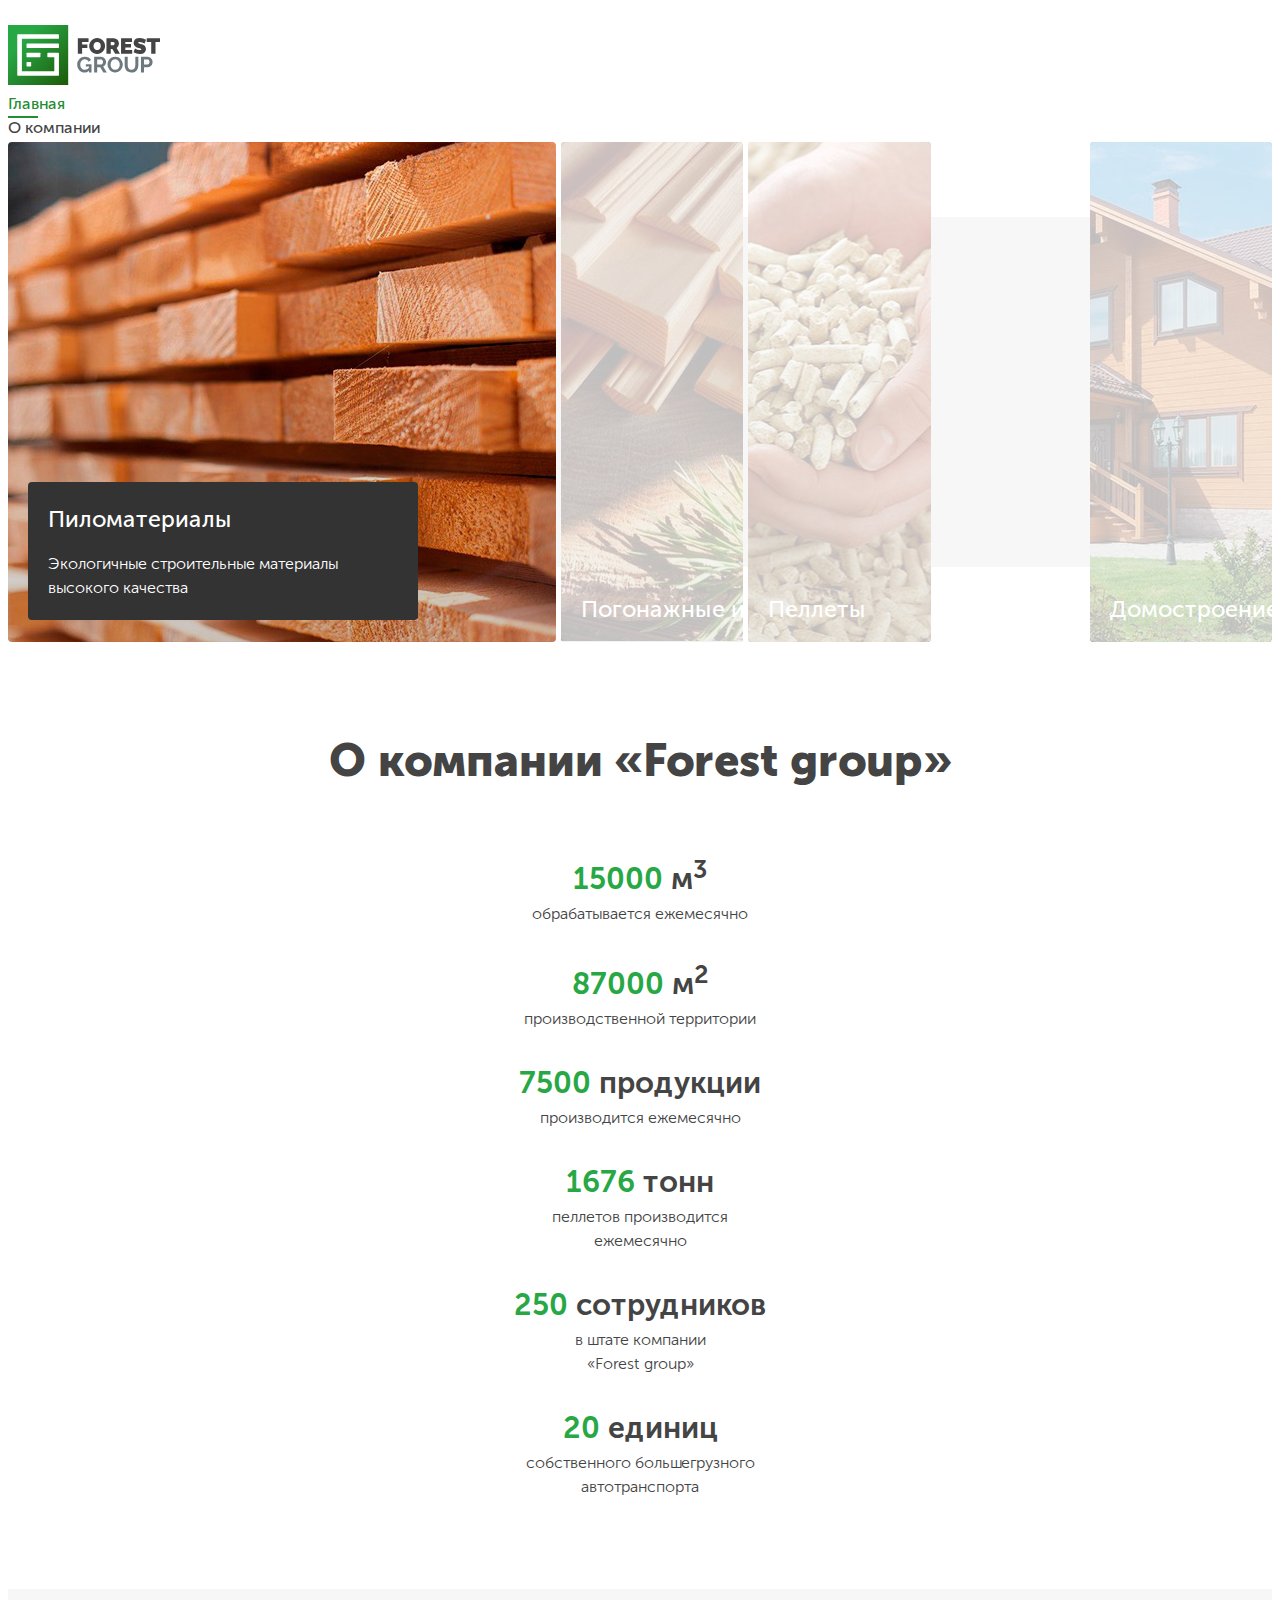
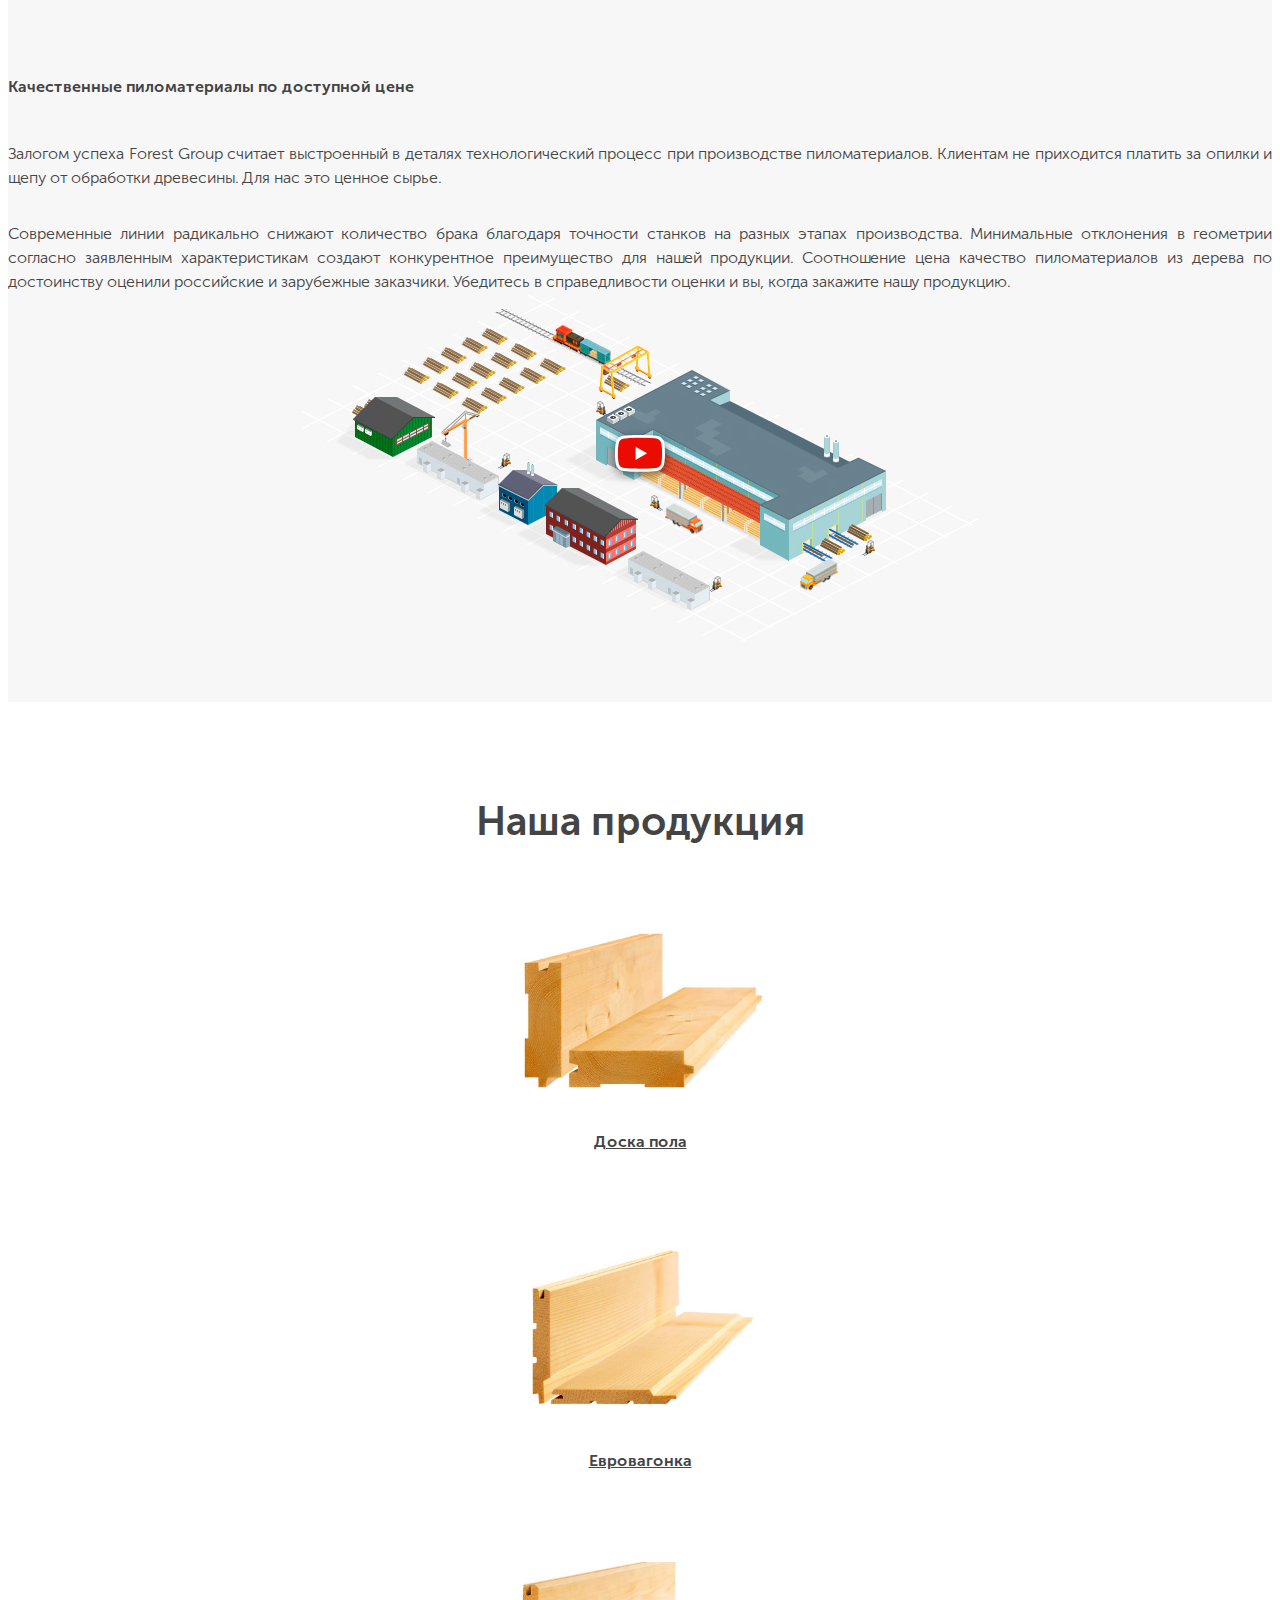
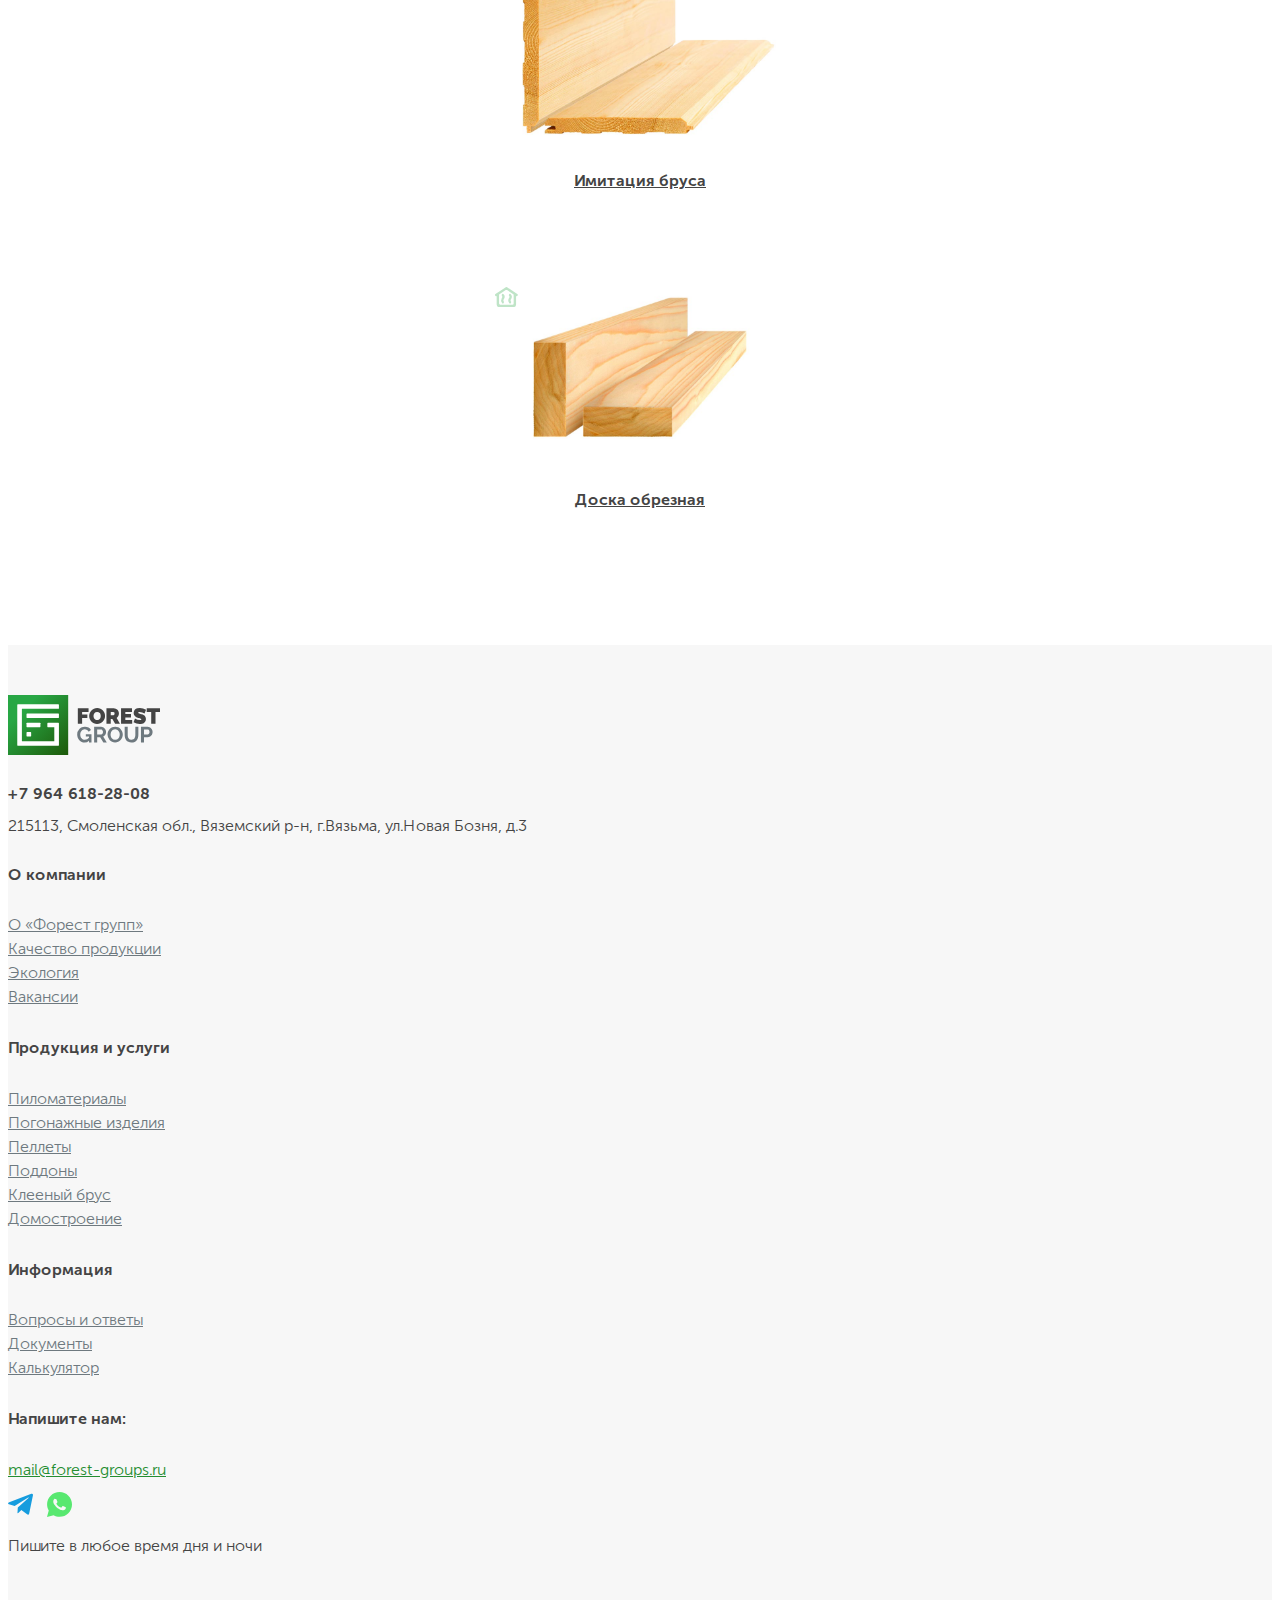
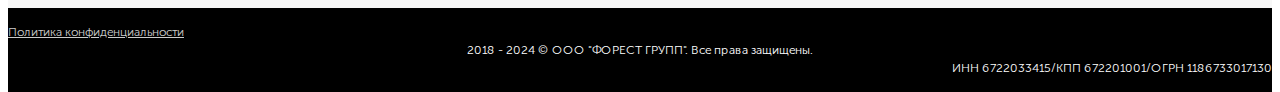
<file: index.html>
<!DOCTYPE html>
<html lang="en">

<head>
    <meta charset="UTF-8">
    <meta name="viewport" content="width=device-width, initial-scale=1.0">
    <title>Главная</title>

    <!-- Подключение jQuery -->
    <script src="https://code.jquery.com/jquery-3.7.1.min.js"
        integrity="sha256-/JqT3SQfawRcv/BIHPThkBvs0OEvtFFmqPF/lYI/Cxo=" crossorigin="anonymous"></script>

    <!-- Подключение библиотек Bootstrap -->
    <link href="https://cdn.jsdelivr.net/npm/bootstrap@5.0.2/dist/css/bootstrap.min.css" rel="stylesheet"
        integrity="sha384-EVSTQN3/azprG1Anm3QDgpJLIm9Nao0Yz1ztcQTwFspd3yD65VohhpuuCOmLASjC" crossorigin="anonymous">

    <script src="https://cdn.jsdelivr.net/npm/popper.js@1.12.9/dist/umd/popper.min.js"
        integrity="sha384-ApNbgh9B+Y1QKtv3Rn7W3mgPxhU9K/ScQsAP7hUibX39j7fakFPskvXusvfa0b4Q"
        crossorigin="anonymous"></script>
    <script src="https://cdn.jsdelivr.net/npm/bootstrap@4.0.0/dist/js/bootstrap.min.js"
        integrity="sha384-JZR6Spejh4U02d8jOt6vLEHfe/JQGiRRSQQxSfFWpi1MquVdAyjUar5+76PVCmYl"
        crossorigin="anonymous"></script>

    <!-- Подключение Kwicks -->
    <script src="assets/template/libs/kwicks/jquery.kwicks.min.js"></script>
    <link rel="stylesheet" href="assets/template/libs/kwicks/kwicks.min.css">


    <!-- Подключение FlexSlider -->
    <script src="assets/template/libs/FlexSlider/jquery.flexslider.js"></script>
    <link rel="stylesheet" href="assets/template/libs/FlexSlider/flexslider.css">

    <!-- Подключение Lightbox2 -->
    <link rel="stylesheet" href="assets/template/libs/lightbox2/lightbox.css">
    <!-- Подключение Остальные подключения -->
    <link rel="stylesheet" href="/assets/template/css/style.css">
    <link rel="stylesheet" href="/assets/template/css/media.css">

</head>

<body>

    <header>
        <div class="menuMobil">
            <div class="menuMobil_container">
                <div class="menuMobil_content d-flex flex-column">
                    <div class="mb-auto">
                        <a href="/" class="logotype"><img src="../assets/template/images/logotype.svg"
                                alt="forest-groups" height="60"></a>
                        <ul class="navMobil">
                            <li class="navMobil-item"><a class="navMobil-link" href="/">Главная</a></li>
                            <li><a class="navMobil-link parent" href="about-forest-group">О компании<svg
                                        xmlns="http://www.w3.org/2000/svg" viewBox="0 0 15 13">
                                        <path
                                            d="M7.6.3h0a1.1,1.1,0,0,0,0,1.5l3.7,3.7H1a1.1,1.1,0,0,0-1,1H0A1.1,1.1,0,0,0,1,7.6H11.3L7.6,11.2a1.1,1.1,0,0,0,0,1.5h0a1.1,1.1,0,0,0,1.5,0L14.8,7a.6.6,0,0,0,0-.9L9.1.3A1.1,1.1,0,0,0,7.6.3Z"
                                            fill="#444444"></path>
                                    </svg></a>
                                <ul class="navMobil-sub">
                                    <li><button class="back btn"><svg xmlns="http://www.w3.org/2000/svg"
                                                viewBox="0 0 10 8.7">
                                                <path
                                                    d="M4.9,9.1h0a.6.6,0,0,0,0-.9L2.5,5.7H9.3A.7.7,0,0,0,10,5h0a.7.7,0,0,0-.7-.7H2.5L4.9,1.9a.7.7,0,0,0,0-1h0a.7.7,0,0,0-1,0L.1,4.7a.6.6,0,0,0,0,.6L3.9,9.1A.7.7,0,0,0,4.9,9.1Z"
                                                    fill="#444444"></path>
                                            </svg> назад</button></li>
                                    <li class="navMobil-item"><a class="navMobil-link" href="about-forest-group">О
                                            «Форест групп»</a></li>
                                    <li class="navMobil-item"><a class="navMobil-link" href="quality-products">Качество
                                            продукции</a></li>
                                    <li class="navMobil-item"><a class="navMobil-link" href="ecology">Экология</a></li>
                                    <li class="navMobil-item"><a class="navMobil-link" href="jobs/">Вакансии</a></li>
                                </ul>
                            </li>
                            <li><a class="navMobil-link parent" href="lumber/">Продукция и услуги<svg
                                        xmlns="http://www.w3.org/2000/svg" viewBox="0 0 15 13">
                                        <path
                                            d="M7.6.3h0a1.1,1.1,0,0,0,0,1.5l3.7,3.7H1a1.1,1.1,0,0,0-1,1H0A1.1,1.1,0,0,0,1,7.6H11.3L7.6,11.2a1.1,1.1,0,0,0,0,1.5h0a1.1,1.1,0,0,0,1.5,0L14.8,7a.6.6,0,0,0,0-.9L9.1.3A1.1,1.1,0,0,0,7.6.3Z"
                                            fill="#444444"></path>
                                    </svg></a>
                                <ul class="navMobil-sub">
                                    <li><button class="back btn"><svg xmlns="http://www.w3.org/2000/svg"
                                                viewBox="0 0 10 8.7">
                                                <path
                                                    d="M4.9,9.1h0a.6.6,0,0,0,0-.9L2.5,5.7H9.3A.7.7,0,0,0,10,5h0a.7.7,0,0,0-.7-.7H2.5L4.9,1.9a.7.7,0,0,0,0-1h0a.7.7,0,0,0-1,0L.1,4.7a.6.6,0,0,0,0,.6L3.9,9.1A.7.7,0,0,0,4.9,9.1Z"
                                                    fill="#444444"></path>
                                            </svg> назад</button></li>
                                    <li class="navMobil-item"><a class="navMobil-link" href="lumber/">Пиломатериалы</a>
                                    </li>
                                    <li class="navMobil-item"><a class="navMobil-link" href="mouldings/">Погонажные
                                            изделия</a></li>
                                    <li class="navMobil-item"><a class="navMobil-link" href="white-pellets">Пеллеты</a>
                                    </li>
                                    <li class="navMobil-item"><a class="navMobil-link" href="pallet">Поддоны</a></li>
                                    <li class="navMobil-item"><a class="navMobil-link" href="glued-timber">Клееный
                                            брус</a></li>
                                    <li class="navMobil-item"><a class="navMobil-link" href="building/">Домостроение</a>
                                    </li>
                                </ul>
                            </li>
                            <li><a class="navMobil-link parent" href="questions-and-answers">Информация<svg
                                        xmlns="http://www.w3.org/2000/svg" viewBox="0 0 15 13">
                                        <path
                                            d="M7.6.3h0a1.1,1.1,0,0,0,0,1.5l3.7,3.7H1a1.1,1.1,0,0,0-1,1H0A1.1,1.1,0,0,0,1,7.6H11.3L7.6,11.2a1.1,1.1,0,0,0,0,1.5h0a1.1,1.1,0,0,0,1.5,0L14.8,7a.6.6,0,0,0,0-.9L9.1.3A1.1,1.1,0,0,0,7.6.3Z"
                                            fill="#444444"></path>
                                    </svg></a>
                                <ul class="navMobil-sub">
                                    <li><button class="back btn"><svg xmlns="http://www.w3.org/2000/svg"
                                                viewBox="0 0 10 8.7">
                                                <path
                                                    d="M4.9,9.1h0a.6.6,0,0,0,0-.9L2.5,5.7H9.3A.7.7,0,0,0,10,5h0a.7.7,0,0,0-.7-.7H2.5L4.9,1.9a.7.7,0,0,0,0-1h0a.7.7,0,0,0-1,0L.1,4.7a.6.6,0,0,0,0,.6L3.9,9.1A.7.7,0,0,0,4.9,9.1Z"
                                                    fill="#444444"></path>
                                            </svg> назад</button></li>
                                    <li class="navMobil-item"><a class="navMobil-link"
                                            href="questions-and-answers">Вопросы и ответы</a></li>
                                    <li class="navMobil-item"><a class="navMobil-link" href="documents">Документы</a>
                                    </li>
                                    <li class="navMobil-item"><a class="navMobil-link" href="calculator">Калькулятор</a>
                                    </li>
                                </ul>
                            </li>
                            <li class="navMobil-item"><a class="navMobil-link" href="contacts">Контакты</a></li>
                        </ul>
                    </div>
                    <div class="menuMobil_bottom-block">

                        <div class="callback">
                            <a href="tel:+79646182808" class="phone">+7 964 618-28-08</a>
                            <button class="btn btn-green menuMobil_btn-callback" data-toggle="modal"
                                data-target="#callbackModal">Заказать звонок</button>
                        </div>

                        <div class="social">
                            <h5>Напишите нам:</h5>
                            <div class="social-icon">
                                <a target="_blank" href="https://t.me/ForestGroups_bot">
                                    <svg xmlns="http://www.w3.org/2000/svg" viewBox="0 0 28.3 28.3"
                                        xml:space="preserve">
                                        <path class="st0" d="M11.1,17.6L11.1,17.6L11.1,17.6L11.1,17.6L11.1,17.6L23.2,6.7c0.5-0.5-0.1-0.7-0.8-0.3L7.5,15.8l-6.4-2
                                        c-1.4-0.4-1.4-1.4,0.3-2.1L26.4,2c1.1-0.5,2.3,0.3,1.8,2L24,24.2c-0.3,1.4-1.2,1.8-2.4,1.1l-6.5-4.8l-3.1,3c0,0,0,0,0,0
                                        c-0.4,0.3-0.6,0.6-1.3,0.6L11.1,17.6z" fill="#169CDE"></path>
                                    </svg>
                                </a>
                                <a target="_blank" href="http://wa.me/79646182808">
                                    <svg xmlns="http://www.w3.org/2000/svg" viewBox="0 0 28.3 28.3" fill="none">
                                        <path class="st0"
                                            d="M24.2,4.2C21.6,1.5,18,0,14.2,0C6.5,0,0.1,6.3,0.1,14c0,2.5,0.6,4.9,1.9,7l-2,7.3l7.5-2c2,1.2,4.4,1.8,6.7,1.8
                                            c7.8,0,14.1-6.3,14.1-14C28.3,10.3,26.8,6.8,24.2,4.2z M21.1,18.9c-0.3,0.9-1.7,1.6-2.4,1.7c-0.6,0.1-1.4,0.2-2.2-0.1
                                            c-0.5-0.1-1.2-0.3-2-0.7c-3.5-1.5-5.8-5.1-6-5.3c-0.1-0.2-1.4-1.9-1.4-3.6C7.1,9.2,8,8.3,8.3,8C8.6,7.6,9,7.6,9.2,7.8
                                            c0.3,0,0.5,0,0.7,0c0.2,0,0.5-0.1,0.8,0.6c0.3,0.7,1,2.4,1.1,2.6c0.1,0.2,0.1,0.4,0,0.6c-0.2,0.2-0.2,0.4-0.4,0.6
                                            c-0.1,0.2-0.3,0.4-0.5,0.6c-0.2,0.2-0.4,0.3-0.2,0.7c0.2,0.3,1,1.5,2,2.4c1.3,1.2,2.4,1.5,2.8,1.7c0.4,0.2,0.6,0.1,0.8-0.1
                                            c0.2-0.3,0.9-1,1.1-1.4c0.2-0.4,0.5-0.3,0.8-0.2c0.3,0.1,2,0.9,2.4,1.1c0.4,0.2,0.6,0.3,0.7,0.4C21.4,17.5,21.4,18.2,21.1,18.9z"
                                            fill="#58e870"></path>
                                    </svg>
                                </a>
                            </div>
                        </div>
                    </div>
                </div>
            </div>
            <div class="menuMobil_overlay" style="display: none;"></div>
        </div>

        <nav class="navbar navbar-expand-lg navbar-light bg-white">
            <div class="container">
                <a href="/" class="logotype"><img src="../assets/template/images/logotype.svg" alt="forest-groups"
                        height="60"></a>
                <ul class="nav mainMenu desktop" id="navbar">
                    <li class="nav-item first active"><a class="nav-link" href="/">Главная</a></li>
                    <li class="submenu nav-item"><a class="nav-link" href="about-forest-group">О компании</a>
                        <div class="dropdown-submenu">
                            <ul class="list-submenu ">
                                <li><a href="about-forest-group" class="nav-sublink nav-item first">О «Форест групп»</a>
                                </li>
                                <li><a href="quality-products" class="nav-sublink nav-item">Качество продукции</a></li>
                                <li><a href="ecology" class="nav-sublink nav-item">Экология</a></li>
                                <li><a href="jobs/" forest="" class="nav-sublink nav-item last">Вакансии</a></li>
                            </ul>
                            <div></div>
                        </div>
                    </li>
                    <li class="submenu nav-item"><a class="nav-link" href="lumber/">Продукция и услуги</a>
                        <div class="dropdown-submenu">
                            <ul class="list-submenu ">
                                <li><a href="lumber/" class="nav-sublink nav-item first">Пиломатериалы</a></li>
                                <li><a href="mouldings/" class="nav-sublink nav-item">Погонажные изделия</a></li>
                                <li><a href="white-pellets" class="nav-sublink nav-item">Пеллеты</a></li>
                                <li><a href="pallet" class="nav-sublink nav-item">Поддоны</a></li>
                                <li><a href="glued-timber" class="nav-sublink nav-item">Клееный брус</a></li>
                                <li><a href="building/" class="nav-sublink nav-item last">Домостроение</a></li>
                            </ul>
                            <div></div>
                        </div>
                    </li>
                    <li class="submenu nav-item"><a class="nav-link" href="questions-and-answers">Информация</a>
                        <div class="dropdown-submenu">
                            <ul class="list-submenu ">
                                <li><a href="questions-and-answers" class="nav-sublink nav-item first">Вопросы и
                                        ответы</a></li>
                                <li><a href="documents" class="nav-sublink nav-item">Документы</a></li>
                                <li><a href="calculator" class="nav-sublink nav-item last">Калькулятор</a></li>
                            </ul>
                            <div></div>
                        </div>
                    </li>
                    <li class="nav-item last"><a class="nav-link" href="contacts">Контакты</a></li>
                </ul>
                <div class="right-block d-flex">

                    <!--div class="languages align-self-center">
                        <div class="languages-active"><i class="flag ru"></i><span class="languages-name">Русский</span></div>
                        <div class="languages-dropdown">
                            <ul>
                                [
                            </ul>
                        </div>
                    </div-->

                    <div class="callback">
                        <a href="tel:+79646182808" class="phone">+7 964 618-28-08</a>
                        <button class="btn btn-outline-green" data-toggle="modal" data-target="#callbackModal">Заказать
                            звонок</button>
                    </div>
                </div>
                <div class="menuMobil">
                    <button class="menuMobil_btn" type="button">
                        <svg version="1.1" viewBox="0 0 32 32" xml:space="preserve" xmlns="http://www.w3.org/2000/svg"
                            xmlns:xlink="http://www.w3.org/1999/xlink">
                            <path
                                d="M4,10h24c1.104,0,2-0.896,2-2s-0.896-2-2-2H4C2.896,6,2,6.896,2,8S2.896,10,4,10z M28,14H4c-1.104,0-2,0.896-2,2  s0.896,2,2,2h24c1.104,0,2-0.896,2-2S29.104,14,28,14z M28,22H4c-1.104,0-2,0.896-2,2s0.896,2,2,2h24c1.104,0,2-0.896,2-2  S29.104,22,28,22z">
                            </path>
                        </svg>
                    </button>
                </div>
            </div>
        </nav>

    </header>
    <section class="MainBanner">
        <div class="container">
            <ul class="kwicks kwicks-horizontal bannerDesktop kwicks-processed">
                <li class="kwicks-item kwicks-selected kwicks-expanded" style="left: 0px; width: 548px;">
                    <div id="panel-1" class="kwicks-item-fon">
                        <div class="kwicks-item-text">
                            <div class="kwicks-item-header middle-title">Пиломатериалы</div>
                            <a href="lumber/" class="kwicks-item-link">
                                <div class="middle-title">Пиломатериалы</div>
                                <span class="kwicks-item-info">Экологичные строительные материалы высокого
                                    качества</span>
                            </a>
                        </div>
                    </div>
                </li>
                <li class="kwicks-item kwicks-collapsed" style="left: 553px; width: 182px;">
                    <div id="panel-2" class="kwicks-item-fon">
                        <div class="kwicks-item-text">
                            <div class="kwicks-item-header middle-title">Погонажные изделия</div>
                            <a href="mouldings/" class="kwicks-item-link">
                                <div class="middle-title">Погонажные изделия</div>
                                <span class="kwicks-item-info">Материалы используемые для внутренней отделки
                                    помещений</span>
                            </a>
                        </div>
                    </div>
                </li>
                <li class="kwicks-item kwicks-collapsed" style="left: 740px; width: 183px;">
                    <div id="panel-3" class="kwicks-item-fon">
                        <div class="kwicks-item-text">
                            <div class="kwicks-item-header middle-title">Пеллеты</div>
                            <a href="white-pellets" class="kwicks-item-link">
                                <div class="middle-title">Пеллеты</div>
                                <span class="kwicks-item-info">Современное экологическое топливо с минимальной
                                    зольностью</span>
                            </a>
                        </div>
                    </div>
                </li>
                <li class="kwicks-item kwicks-collapsed" style="right: 0px; width: 182px;">
                    <div id="panel-4" class="kwicks-item-fon">
                        <div class="kwicks-item-text">
                            <div class="kwicks-item-header middle-title">Домостроение</div>
                            <a href="building/" class="kwicks-item-link">
                                <div class="middle-title">Домостроение</div>
                                <span class="kwicks-item-info">Строим красивые и теплые деревянные дома и бани</span>
                            </a>
                        </div>
                    </div>
                </li>
            </ul>
            <div class="bannerMobil">
                <div class="row">
                    <div class="col-md-6 bannerMobil-item">
                        <a id="panel-1" href="lumber/" class="bannerMobil-item-link">
                            <div class="bannerMobil-item-fon">
                                <div class="middle-title">Пиломатериалы</div>
                                <span class="bannerMobil-item-info">Экологичные строительные материалы высокого
                                    качества</span>
                            </div>
                        </a>
                    </div>
                    <div class="col-md-6 bannerMobil-item">
                        <a id="panel-2" href="#" class="bannerMobil-item-link">
                            <div class="bannerMobil-item-fon">
                                <div class="middle-title">Погонажные изделия</div>
                                <span class="bannerMobil-item-info">Материалы используемые для внутренней отделки
                                    помещений</span>
                            </div>
                        </a>
                    </div>
                    <div class="col-md-6 bannerMobil-item">
                        <a id="panel-3" href="white-pellets" class="bannerMobil-item-link">
                            <div class="bannerMobil-item-fon">
                                <div class="middle-title">Пеллеты</div>
                                <span class="bannerMobil-item-info">Современное экологическое топливо с минимальной
                                    зольностью</span>
                            </div>
                        </a>
                    </div>
                    <div class="col-md-6 bannerMobil-item">
                        <a id="panel-4" href="#" class="bannerMobil-item-link">
                            <div class="bannerMobil-item-fon">
                                <div class="middle-title">Домостроение</div>
                                <span class="bannerMobil-item-info">Строим красивые и теплые деревянные дома и
                                    бани</span>
                            </div>
                        </a>
                    </div>
                </div>
            </div>
        </div>
    </section>
    <section class="about__numbers content">
        <div class="container">
            <div class="row">
                <div class="col-md-12">
                    <h1 class="inNumbers-item-header">О компании «Forest group»</h1>
                </div>
                <div class="inNumbers-item col-md-4">
                    <div class="inNumbers-title">
                        <span class="counter">15000</span> м<sup>3</sup>
                    </div>
                    <div class="inNumbers-text">
                        обрабатывается ежемесячно
                    </div>
                </div>
                <div class="inNumbers-item col-md-4">
                    <div class="inNumbers-title">
                        <span class="counter">87000</span> м<sup>2</sup>
                    </div>
                    <div class="inNumbers-text">
                        производственной территории
                    </div>
                </div>
                <div class="inNumbers-item col-md-4">
                    <div class="inNumbers-title">
                        <span class="counter">7500</span> продукции
                    </div>
                    <div class="inNumbers-text">
                        производится ежемесячно
                    </div>
                </div>
                <div class="inNumbers-item col-md-4">
                    <div class="inNumbers-title">
                        <span class="counter">1676</span> тонн
                    </div>
                    <div class="inNumbers-text">
                        пеллетов производится<br>ежемесячно
                    </div>
                </div>
                <div class="inNumbers-item col-md-4">
                    <div class="inNumbers-title">
                        <span class="counter">250</span> сотрудников
                    </div>
                    <div class="inNumbers-text">
                        в штате компании<br>«Forest group»
                    </div>
                </div>
                <div class="inNumbers-item col-md-4">
                    <div class="inNumbers-title">
                        <span class="counter">20</span> единиц
                    </div>
                    <div class="inNumbers-text">
                        собственного большегрузного<br>автотранспорта
                    </div>
                </div>
            </div>
        </div>
    </section>
    <section class="AboutCompany content lightGray">
        <div class="container">
            <div class="row about">
                <div class="col-md-12 col-lg-6 about-text">
                    <!--p>Forest Group - современное предприятие по производству пиломатериалов  полного безотходного цикла. Компания занимается комплексной ответственной лесозаготовкой и глубокой переработкой древесины. Наш производственный комплекс специализируется на пиломатериалах сортов A и B для самых требовательных оптовых клиентов. Forrest Group владеет собственной лесосырьевой базой и предприятием в г. Вязьма Смоленской области.</p-->
                    <h5>Качественные пиломатериалы по доступной цене</h5>
                    <p>Залогом успеха Forest Group считает выстроенный в деталях технологический процесс при
                        производстве пиломатериалов. Клиентам не приходится платить за опилки и щепу от обработки
                        древесины. Для нас это ценное сырье.</p>
                    <p>Современные линии радикально снижают количество брака благодаря точности станков на разных этапах
                        производства. Минимальные отклонения в геометрии согласно заявленным характеристикам создают
                        конкурентное преимущество для нашей продукции. Соотношение цена качество пиломатериалов из
                        дерева по достоинству оценили российские и зарубежные заказчики. Убедитесь в справедливости
                        оценки и вы, когда закажите нашу продукцию. </p>
                </div>
                <div class="col-md-12 col-lg-6 plantAir">
                    <img src="../assets/template/images/plant.jpg" alt="План завода">
                    <a href="#" class="plantAir-link" data-toggle="modal" data-target="#VideoPresentationModal">
                        <div class="plantAir-btn">
                            <svg viewBox="0 0 50 50">
                                <path class="st0"
                                    d="M46.1,14.6c-0.5-1.9-2-3.4-3.9-3.9C38.8,9.8,25,9.8,25,9.8s-13.8,0-17.3,0.9c-1.9,0.5-3.4,2-3.9,3.9 C3,18.1,3,25.2,3,25.2s0,7.2,0.9,10.6c0.5,1.9,2,3.4,3.9,3.9c3.5,0.9,17.3,0.9,17.3,0.9s13.8,0,17.3-0.9c1.9-0.5,3.4-2,3.9-3.9 c0.9-3.5,0.9-10.6,0.9-10.6S47.1,18.1,46.1,14.6z"
                                    fill="#ea0c00"></path>
                                <path class="st1" d="M20.6,31.9l11.5-6.6l-11.5-6.6V31.9z" fill="#fff"></path>
                                <path class="st1"
                                    d="M25,9.8c0,0,13.8,0,17.3,0.9c1.9,0.5,3.4,2,3.9,3.9c0.9,3.5,0.9,10.6,0.9,10.6s0,7.2-0.9,10.6 c-0.5,1.9-2,3.4-3.9,3.9C38.8,40.7,25,40.7,25,40.7s-13.8,0-17.3-0.9c-1.9-0.5-3.4-2-3.9-3.9c-0.9-3.4-0.9-10.6-0.9-10.6 s0-7.2,0.9-10.6c0.5-1.9,2-3.4,3.9-3.9C11.2,9.8,25,9.8,25,9.8 M25,6.9c-2.4,0-14.4,0-18,1c-2.9,0.8-5.2,3.1-6,6 c-1,3.7-1,10.6-1,11.4c0,0.8,0,7.7,1,11.4c0.8,2.9,3.1,5.2,6,6c3.7,1,15.7,1,18,1c2.4,0,14.4,0,18-1c2.9-0.8,5.2-3.1,6-6 c1-3.7,1-10.6,1-11.4c0-0.8,0-7.7-1-11.4C48.2,11,45.9,8.7,43,7.9C39.4,6.9,27.4,6.9,25,6.9L25,6.9z"
                                    fill="#fff"></path>
                            </svg>
                        </div>
                        <div class="plantAir-text">Видео презентация</div>
                    </a>
                </div>
            </div>
        </div>
    </section>
    <section class="Products content">
        <div class="container">
            <h2>Наша продукция</h2>
            <div class="row products__list">
                <div class="col-md-6 col-lg-3 col-xl-3 products__list-item first">
                    <a class="products__link " href="floor-boards">
                        <div class="products__img"
                            style="background: url(/assets/template/images/products/floor-board.jpg) center; background-size: cover;">
                            <div class="products__img-icon">



                            </div>
                        </div>
                        <div class="products__text">
                            <h5>Доска пола</h5>
                        </div>
                        <!--<div class="products__price">от 26 000 руб./</div>-->
                    </a>
                </div>
                <div class="col-md-6 col-lg-3 col-xl-3 products__list-item">
                    <a class="products__link " href="lining">
                        <div class="products__img"
                            style="background: url(/assets/template/images/products/lining.jpg) center; background-size: cover;">
                            <div class="products__img-icon">



                            </div>
                        </div>
                        <div class="products__text">
                            <h5>Евровагонка</h5>
                        </div>
                        <!--<div class="products__price">от 26 000 руб./</div>-->
                    </a>
                </div>
                <div class="col-md-6 col-lg-3 col-xl-3 products__list-item">
                    <a class="products__link " href="imitation-of-timber">
                        <div class="products__img"
                            style="background: url(/assets/template/images/products/imitation-of-timber.jpg) center; background-size: cover;">
                            <div class="products__img-icon">



                            </div>
                        </div>
                        <div class="products__text">
                            <h5>Имитация бруса</h5>
                        </div>
                        <!--<div class="products__price">от 26 000 руб./</div>-->
                    </a>
                </div>
                <div class="col-md-6 col-lg-3 col-xl-3 products__list-item last">
                    <a class="products__link " href="edged-board-n">
                        <div class="products__img"
                            style="background: url(/assets/template/images/products/edged-board-planed.jpg) center; background-size: cover;">
                            <div class="products__img-icon">
                                <div class="products__icon-camera icon">
                                    <svg data-name="camera" xmlns="http://www.w3.org/2000/svg" viewBox="0 0 19.1 16.7"
                                        class="products__icon-svg">
                                        <path
                                            d="M19.1,7.2,10.6,1.6a1.1,1.1,0,0,0-1.1,0L.9,7.2A1.1,1.1,0,0,0,.6,8.6a1,1,0,0,0,1.3.3V16a2.2,2.2,0,0,0,2.2,2.2H15.9A2.2,2.2,0,0,0,18.1,16V8.9a1,1,0,0,0,1.3-.3h0A1,1,0,0,0,19.1,7.2Zm-4,9H4.9a1.1,1.1,0,0,1-1-1V7.6L9.5,4a1.1,1.1,0,0,1,1.1,0l5.5,3.6v7.6A1,1,0,0,1,15.1,16.2Z"
                                            transform="translate(-0.5 -1.4)"></path>
                                        <path
                                            d="M8,11.4a3.2,3.2,0,0,0-.3-3.9.9.9,0,0,0-1.5.1v.2a.7.7,0,0,0,.1.9,1.7,1.7,0,0,1,.1,1.7l-.3.4a3.6,3.6,0,0,0,.3,4,.9.9,0,0,0,1.5-.2v-.2a.7.7,0,0,0-.1-.9,1.7,1.7,0,0,1-.1-1.7Z"
                                            transform="translate(-0.5 -1.4)"></path>
                                        <path
                                            d="M14,11.4a3.2,3.2,0,0,0-.3-3.9.9.9,0,0,0-1.5.1v.2a.7.7,0,0,0,.1.9,1.7,1.7,0,0,1,.1,1.7l-.3.4a3.6,3.6,0,0,0,.3,4,.9.9,0,0,0,1.5-.2v-.2a.7.7,0,0,0-.1-.9,1.7,1.7,0,0,1-.1-1.7Z"
                                            transform="translate(-0.5 -1.4)"></path>
                                    </svg>
                                    <span class="products__icon-text">Камерной сушки</span>
                                </div>


                            </div>
                        </div>
                        <div class="products__text">
                            <h5>Доска обрезная</h5>
                        </div>
                        <!--<div class="products__price">от 11 500 руб./</div>-->
                    </a>
                </div>
            </div>
        </div>
    </section>
    <footer>
        <div class="gray-block lightGray">
            <div class="container">
                <div class="row">
                    <div class="block left col-sm-12 col-md-3">
                        <a href="/" class="logotype"><img src="../assets/template/images/logotype.svg"
                                alt="forest-groups" height="60"></a>
                        <div class="phone">
                            <!--a href="tel:+79611383157">+7 961 138-31-57</a-->
                            <a href="tel:+79646182808">+7 964 618-28-08</a>
                        </div>
                        <span class="address">215113, Смоленская обл., Вяземский р-н, г.Вязьма, ул.Новая Бозня,
                            д.3</span>
                    </div>
                    <div class="block center col-sm-12 col-md-6">
                        <div class="nav row">
                            <div class="block nav-block col-sm-12 col-md-4">
                                <h5>О компании</h5>
                                <ul class="footerMenu">
                                    <li class="nav-item first"><a class="nav-link" href="about-forest-group">О «Форест
                                            групп»</a></li>
                                    <li class="nav-item"><a class="nav-link" href="quality-products">Качество
                                            продукции</a></li>
                                    <li class="nav-item"><a class="nav-link" href="ecology">Экология</a></li>
                                    <li class="nav-item last"><a class="nav-link" href="jobs/" forest="">Вакансии</a>
                                    </li>
                                </ul>
                            </div>
                            <div class="block nav-block col-sm-12 col-md-4">
                                <h5>Продукция и услуги</h5>
                                <ul class="footerMenu">
                                    <li class="nav-item first"><a class="nav-link" href="lumber/">Пиломатериалы</a></li>
                                    <li class="nav-item"><a class="nav-link" href="mouldings/">Погонажные изделия</a>
                                    </li>
                                    <li class="nav-item"><a class="nav-link" href="white-pellets">Пеллеты</a></li>
                                    <li class="nav-item"><a class="nav-link" href="pallet">Поддоны</a></li>
                                    <li class="nav-item"><a class="nav-link" href="glued-timber">Клееный брус</a></li>
                                    <li class="nav-item last"><a class="nav-link" href="building/">Домостроение</a></li>
                                </ul>
                            </div>
                            <div class="block nav-block col-sm-12 col-md-4">
                                <h5>Информация</h5>
                                <ul class="footerMenu">
                                    <li class="nav-item first"><a class="nav-link" href="questions-and-answers">Вопросы
                                            и ответы</a></li>
                                    <li class="nav-item"><a class="nav-link" href="documents">Документы</a></li>
                                    <li class="nav-item last"><a class="nav-link" href="calculator">Калькулятор</a></li>
                                </ul>
                            </div>
                        </div>
                    </div>
                    <div class="block right col-sm-12 col-md-3">
                        <h5>Напишите нам:</h5>
                        <a target="_blank"
                            href="mailto:mail@forest-groups.ru?subject=Вопрос с сайта ФОРЕСТ ГРУПП">mail@forest-groups.ru</a>

                        <div class="social decktop">
                            <a target="_blank" href="https://t.me/ForestGroups_bot">
                                <svg xmlns="http://www.w3.org/2000/svg" viewBox="0 0 28.3 28.3" xml:space="preserve">
                                    <path class="st0" d="M11.1,17.6L11.1,17.6L11.1,17.6L11.1,17.6L11.1,17.6L23.2,6.7c0.5-0.5-0.1-0.7-0.8-0.3L7.5,15.8l-6.4-2
                                    c-1.4-0.4-1.4-1.4,0.3-2.1L26.4,2c1.1-0.5,2.3,0.3,1.8,2L24,24.2c-0.3,1.4-1.2,1.8-2.4,1.1l-6.5-4.8l-3.1,3c0,0,0,0,0,0
                                    c-0.4,0.3-0.6,0.6-1.3,0.6L11.1,17.6z" fill="#169CDE"></path>
                                </svg>
                            </a>
                            <a target="_blank" href="http://wa.me/79646182808">
                                <svg xmlns="http://www.w3.org/2000/svg" viewBox="0 0 28.3 28.3" fill="none">
                                    <path class="st0"
                                        d="M24.2,4.2C21.6,1.5,18,0,14.2,0C6.5,0,0.1,6.3,0.1,14c0,2.5,0.6,4.9,1.9,7l-2,7.3l7.5-2c2,1.2,4.4,1.8,6.7,1.8
                                        c7.8,0,14.1-6.3,14.1-14C28.3,10.3,26.8,6.8,24.2,4.2z M21.1,18.9c-0.3,0.9-1.7,1.6-2.4,1.7c-0.6,0.1-1.4,0.2-2.2-0.1
                                        c-0.5-0.1-1.2-0.3-2-0.7c-3.5-1.5-5.8-5.1-6-5.3c-0.1-0.2-1.4-1.9-1.4-3.6C7.1,9.2,8,8.3,8.3,8C8.6,7.6,9,7.6,9.2,7.8
                                        c0.3,0,0.5,0,0.7,0c0.2,0,0.5-0.1,0.8,0.6c0.3,0.7,1,2.4,1.1,2.6c0.1,0.2,0.1,0.4,0,0.6c-0.2,0.2-0.2,0.4-0.4,0.6
                                        c-0.1,0.2-0.3,0.4-0.5,0.6c-0.2,0.2-0.4,0.3-0.2,0.7c0.2,0.3,1,1.5,2,2.4c1.3,1.2,2.4,1.5,2.8,1.7c0.4,0.2,0.6,0.1,0.8-0.1
                                        c0.2-0.3,0.9-1,1.1-1.4c0.2-0.4,0.5-0.3,0.8-0.2c0.3,0.1,2,0.9,2.4,1.1c0.4,0.2,0.6,0.3,0.7,0.4C21.4,17.5,21.4,18.2,21.1,18.9z"
                                        fill="#58e870"></path>
                                </svg>
                            </a>
                        </div>

                        <div class="social mobil">
                            <a target="_blank" href="https://t.me/ForestGroups_bot">
                                <svg xmlns="http://www.w3.org/2000/svg" viewBox="0 0 28.3 28.3" xml:space="preserve">
                                    <path class="st0" d="M11.1,17.6L11.1,17.6L11.1,17.6L11.1,17.6L11.1,17.6L23.2,6.7c0.5-0.5-0.1-0.7-0.8-0.3L7.5,15.8l-6.4-2
                                    c-1.4-0.4-1.4-1.4,0.3-2.1L26.4,2c1.1-0.5,2.3,0.3,1.8,2L24,24.2c-0.3,1.4-1.2,1.8-2.4,1.1l-6.5-4.8l-3.1,3c0,0,0,0,0,0
                                    c-0.4,0.3-0.6,0.6-1.3,0.6L11.1,17.6z" fill="#169CDE"></path>
                                </svg>
                            </a>
                            <a target="_blank" href="http://wa.me/79646182808">
                                <svg xmlns="http://www.w3.org/2000/svg" viewBox="0 0 28.3 28.3" fill="none">
                                    <path class="st0"
                                        d="M24.2,4.2C21.6,1.5,18,0,14.2,0C6.5,0,0.1,6.3,0.1,14c0,2.5,0.6,4.9,1.9,7l-2,7.3l7.5-2c2,1.2,4.4,1.8,6.7,1.8
                                        c7.8,0,14.1-6.3,14.1-14C28.3,10.3,26.8,6.8,24.2,4.2z M21.1,18.9c-0.3,0.9-1.7,1.6-2.4,1.7c-0.6,0.1-1.4,0.2-2.2-0.1
                                        c-0.5-0.1-1.2-0.3-2-0.7c-3.5-1.5-5.8-5.1-6-5.3c-0.1-0.2-1.4-1.9-1.4-3.6C7.1,9.2,8,8.3,8.3,8C8.6,7.6,9,7.6,9.2,7.8
                                        c0.3,0,0.5,0,0.7,0c0.2,0,0.5-0.1,0.8,0.6c0.3,0.7,1,2.4,1.1,2.6c0.1,0.2,0.1,0.4,0,0.6c-0.2,0.2-0.2,0.4-0.4,0.6
                                        c-0.1,0.2-0.3,0.4-0.5,0.6c-0.2,0.2-0.4,0.3-0.2,0.7c0.2,0.3,1,1.5,2,2.4c1.3,1.2,2.4,1.5,2.8,1.7c0.4,0.2,0.6,0.1,0.8-0.1
                                        c0.2-0.3,0.9-1,1.1-1.4c0.2-0.4,0.5-0.3,0.8-0.2c0.3,0.1,2,0.9,2.4,1.1c0.4,0.2,0.6,0.3,0.7,0.4C21.4,17.5,21.4,18.2,21.1,18.9z"
                                        fill="#58e870"></path>
                                </svg>
                            </a>
                        </div>
                        <span>Пишите в любое время дня и ночи</span>
                    </div>
                </div>
            </div>
        </div>
        <div class="black-block">
            <div class="container">
                <div class="row">
                    <div class="block left col-sm-12 col-md-4">
                        <a href="assets/doc/privacy-policy.pdf" target="_blank">Политика конфиденциальности</a>
                    </div>
                    <div class="block center col-sm-12 col-md-4">
                        2018 - 2024 © ООО "ФОРЕСТ ГРУПП". Все права защищены.
                    </div>
                    <div class="block right col-sm-12 col-md-4">
                        ИНН 6722033415/КПП 672201001/ОГРН 1186733017130
                    </div>
                </div>
            </div>
        </div>
    </footer>
    <!-- Modal -->
    <div class="remodal-wrapper modal fade" id="callbackModal" tabindex="-1" role="dialog"
        aria-labelledby="callbackModalLabel" style="display: none;" aria-hidden="true">
        <div class="remodal modal-dialog" role="document">
            <div class="remodal-content">
                <div class="close" data-dismiss="modal" aria-label="Close" aria-hidden="true"></div>
                <div class="remodal-title">
                    <h3>Заказать звонок</h3>
                    <span>Оставьте заявку и наш менеджер свяжется с Вами в ближайшее время</span>
                </div>
                <form action="contacts" method="post" class="ajax_form af_example" id="RequestCall">
                    <input type="hidden" name="pageURL" value="https://forest-groups.ru/contacts">
                    <input type="hidden" name="title" value="Контакты">
                    <div class="form-group">
                        <input type="text" class="form-control" name="JljkhYUj" value="" placeholder="Имя*">
                        <span class="error_JljkhYUj"></span>
                    </div>
                    <div class="form-group">
                        <input type="number" class="form-control" name="ljbghjwk" value=""
                            placeholder="Номер телефона*">
                        <span class="error_ljbghjwk"></span>
                    </div>
                    <div class="form-group">
                        <input type="email" class="form-control" name="email" value="" placeholder="E-mail">
                        <span class="error_email"></span>
                    </div>
                    <div class="form-group s-message">
                        <input class="form-control" type="text" name="nospam:blank" value=""
                            placeholder="Ваше сообщение">
                        <textarea class="form-control" name="message" value="" placeholder="Ваше сообщение"></textarea>
                        <span class="error_message"></span>
                    </div>

                    <div class="form-group">
                        <label class="custom">
                            <input class="checkbox" type="checkbox"
                                onchange="document.getElementById('RequestCallBtn').disabled = !this.checked">
                            <span class="checkbox-custom"></span>
                            <span class="label"> <a href="https://forest-groups.ru/assets/doc/privacy-policy.pdf"
                                    target="_blank">Я соглашаюсь с политикой обработки персональных данных</a></span>
                        </label>
                    </div>
                    <div class="form-button">
                        <input type="submit" name="RequestCall" class="btn btn-big btn-green" id="RequestCallBtn"
                            value="Отправить" disabled="">
                    </div>

                    <input type="hidden" name="af_action" value="4faebcfab493a9709b77db01b9bc15ad">
                </form>
            </div>
        </div>
    </div>
    <!-- End modal -->
    <!-- Modal -->
    <div class="modal fade bd-example-modal-lg" id="VideoPresentationModal" tabindex="-1"
        aria-labelledby="VideoPresentationModalLabel" style="display: none;" aria-hidden="true">
        <div class="modal-dialog modal-lg modal-dialog-centered" role="document">
            <div class="modal-content">
                <div class="VideoPresentationModal">
                    <iframe src="https://www.youtube.com/embed/BSzYokB2CCI" title="YouTube video player"
                        allow="accelerometer; autoplay; clipboard-write; encrypted-media; gyroscope; picture-in-picture"
                        allowfullscreen=""></iframe>
                </div>
            </div>
        </div>
    </div>
    <!-- End modal -->
    <!-- <script src="https://ajax.googleapis.com/ajax/libs/jquery/3.5.1/jquery.min.js"></script>-->

    <script src="https://cdn.jsdelivr.net/npm/popper.js@1.12.9/dist/umd/popper.min.js"
        integrity="sha384-ApNbgh9B+Y1QKtv3Rn7W3mgPxhU9K/ScQsAP7hUibX39j7fakFPskvXusvfa0b4Q"
        crossorigin="anonymous"></script>
    <script src="https://cdn.jsdelivr.net/npm/bootstrap@4.0.0/dist/js/bootstrap.min.js"
        integrity="sha384-JZR6Spejh4U02d8jOt6vLEHfe/JQGiRRSQQxSfFWpi1MquVdAyjUar5+76PVCmYl"
        crossorigin="anonymous"></script>
    <script src="/assets/template/libs/counter/jquery.counterup.min.js"></script>
    <script src="/assets/template/libs/counter/jquery.waypoints.js"></script>
    <script src="assets/template/libs/FlexSlider/jquery.flexslider.js"></script>
    <script src="assets/template/libs/lightbox2/lightbox.js"></script>
    <script src="assets/template/js/common.js"></script>
</body>

</html>
</file>
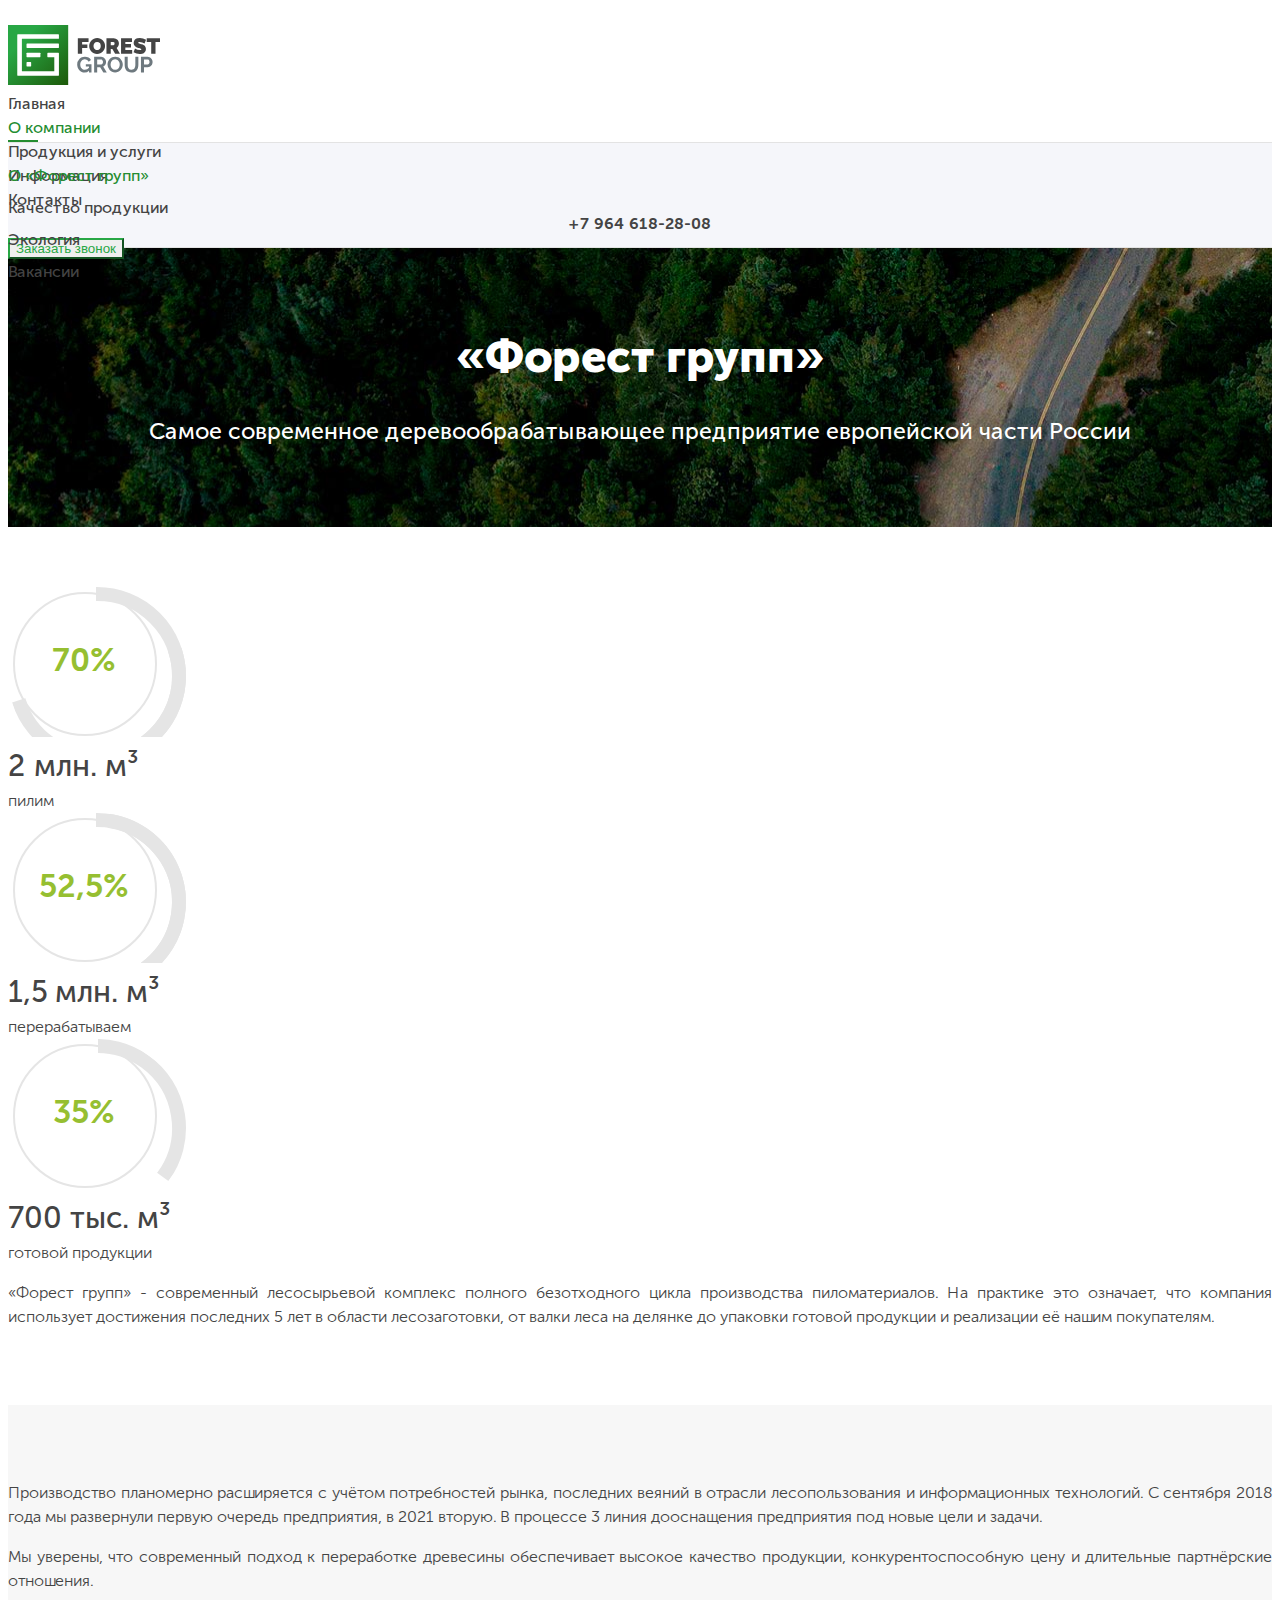
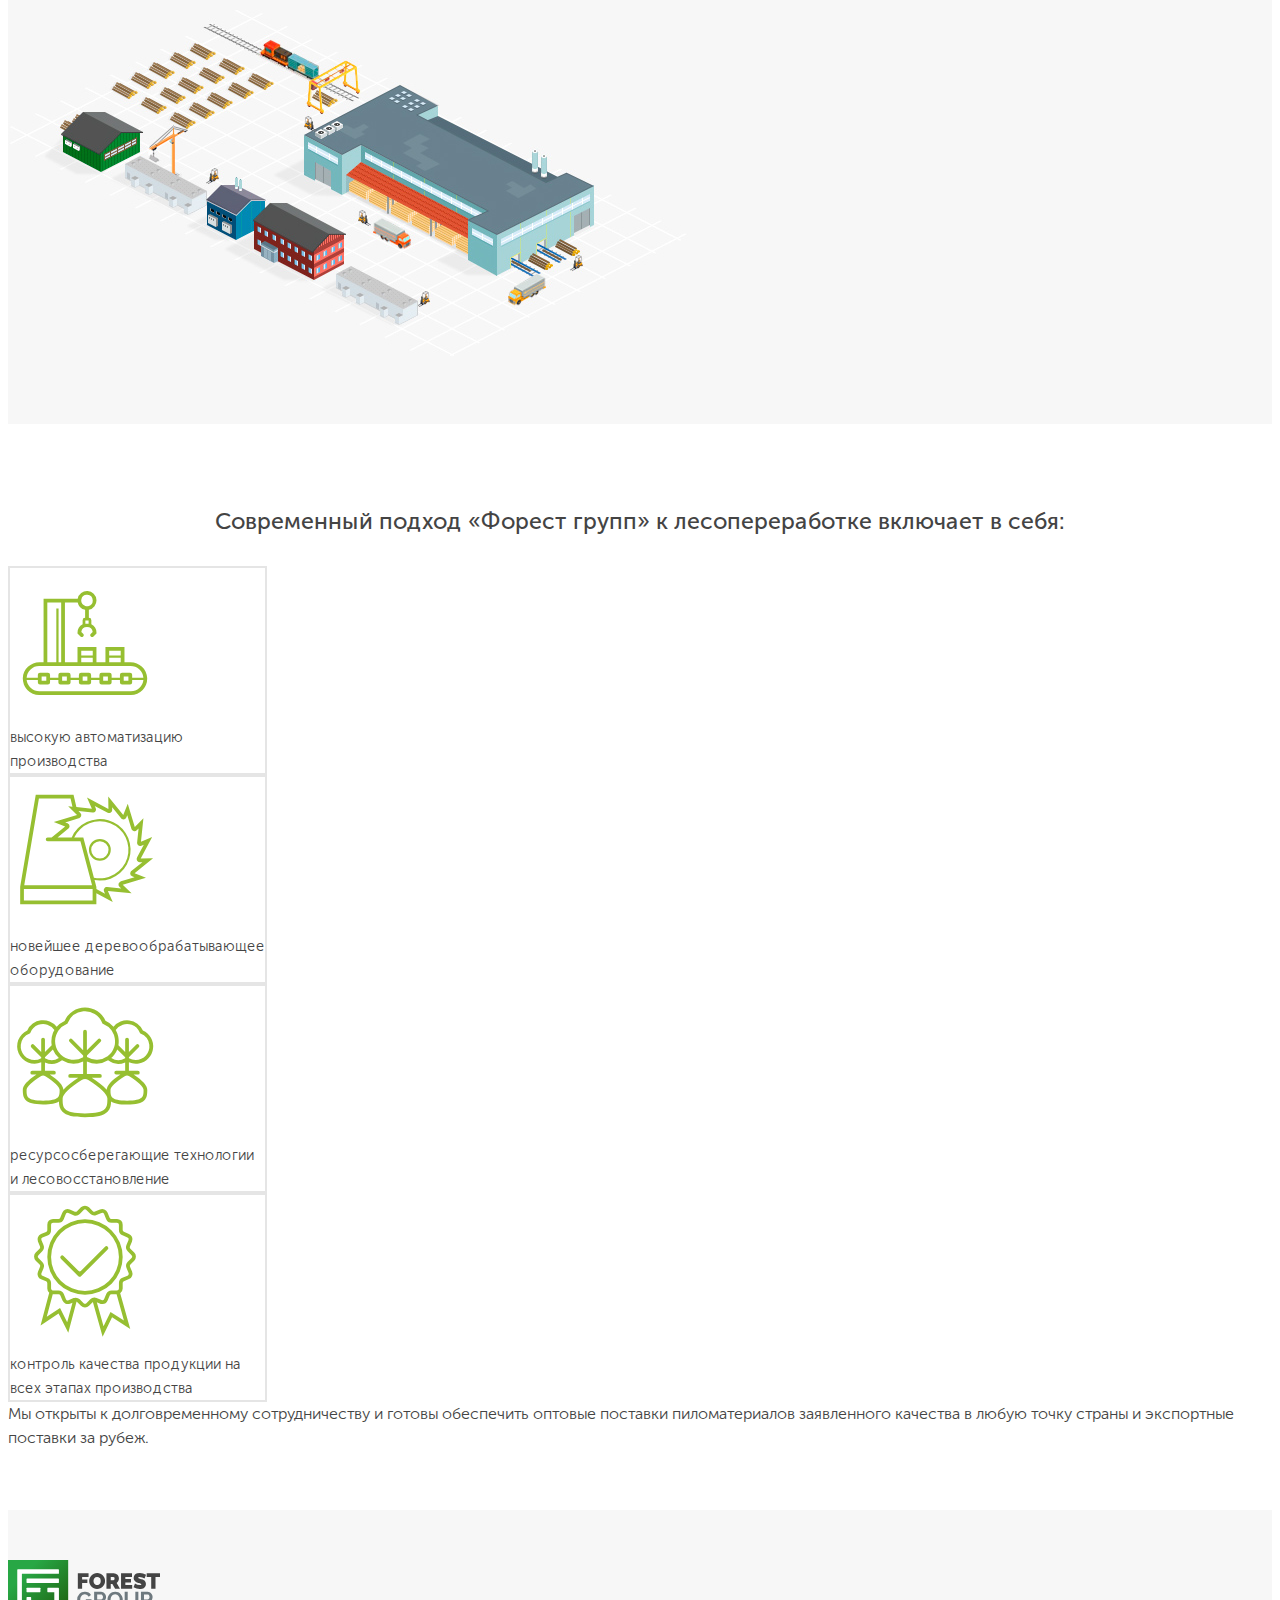
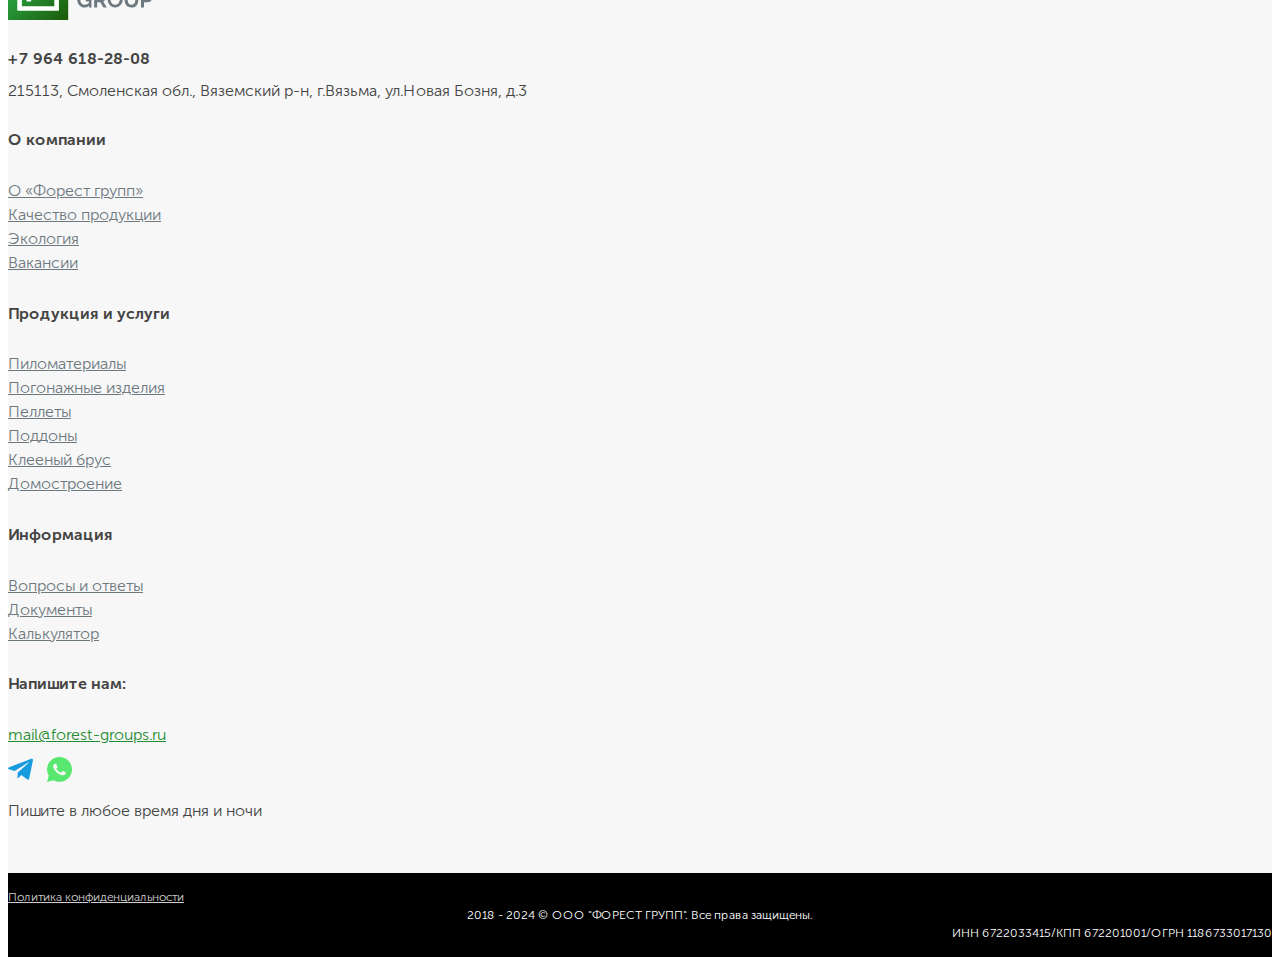
<file: about-forest-group.html>
<!DOCTYPE html>
<html lang="en">

<head>
    <meta charset="UTF-8">
    <meta name="viewport" content="width=device-width, initial-scale=1.0">
    <title>Главная</title>
    <link href="https://cdn.jsdelivr.net/npm/bootstrap@5.0.2/dist/css/bootstrap.min.css" rel="stylesheet"
        integrity="sha384-EVSTQN3/azprG1Anm3QDgpJLIm9Nao0Yz1ztcQTwFspd3yD65VohhpuuCOmLASjC" crossorigin="anonymous">
    <link rel="stylesheet" href="/assets/template/css/style.css">
    <link rel="stylesheet" href="/assets/template/css/media.css">
</head>

<body>

    <header class="header">
        <nav class="navbar navbar-expand-lg navbar-light bg-white ">
            <div class="container">
                <a href="/" class="logotype">
                    <img src="assets/template/images/logotype.svg" alt="logo" height="60">
                </a>
                <ul class="nav mainMenu desktop" id="navbar">
                    <li class="nav-item"><a class="nav-link" href="/">Главная</a></li>
                    <li class="nav-item active"><a class="nav-link" href="about-forest-group.html">О компании</a></li>
                    <li class="nav-item"><a class="nav-link" href="quality-products.html">Продукция и услуги</a></li>
                    <li class="nav-item"><a class="nav-link" href="/">Информация</a></li>
                    <li class="nav-item"><a class="nav-link" href="/">Контакты</a></li>
                </ul>
                <div class="callback">
                    <a href="tel:+79646182808" class="phone">+7 964 618-28-08</a>
                    <button class="btn btn-outline-green" data-toggle="modal" data-target="#callbackModal">Заказать
                        звонок</button>
                </div>
            </div>
        </nav>
        <nav class="navbar navbar-expand-lg navbar-light bg-secondMenu">
            <div class="container">
                <ul class="nav secondMenu" id="navbar"><li class="nav-item first active"><a class="nav-link" href="about-forest-group">О «Форест групп»</a></li><li class="nav-item"><a class="nav-link" href="quality-products.html">Качество продукции</a></li><li class="nav-item"><a class="nav-link" href="ecology.html">Экология</a></li><li class="nav-item last"><a class="nav-link" href="jobs.html" forest="">Вакансии</a></li></ul>
            </div>
        </nav>
    </header>
    <section class="SecondBanner " style="background: url(/assets/template/images/banner/backgroundBanner1.jpg);">
        <div class="container">
            <div class="titleText">
                <h1>«Форест групп»</h1>
                <h3>Самое современное деревообрабатывающее предприятие европейской части России</h3>
                
            </div>
        </div>
    </section>    
    <section class="ProductionAssets content">
        <div class="container">
            <div class="row">
                <div class="col-md-7">
                    <div class="row">
                        <div class="col-md-4 percent text-center">
                            <div class="percent-wrapper progress-70">
                                <span class="label">70%</span>
                                <div class="infographics">
                                    <div class="left-side half-circle"></div>
                                    <div class="right-side half-circle"></div>
                                </div>
                                <div class="center-side"></div>
                            </div>
                            <div class="text">
                                <div>2 млн. м³</div>
                                <span class="small">пилим</span>
                            </div>
                        </div>
                        <div class="col-md-4 percent text-center">
                            <div class="percent-wrapper progress-52">
                                <span class="label">52,5%</span>
                                <div class="infographics">
                                    <div class="left-side half-circle"></div>
                                    <div class="right-side half-circle"></div>
                                </div>
                                <div class="center-side"></div>
                            </div>
                            <div class="text">
                                <div>1,5 млн. м³</div>
                                <span class="small">перерабатываем</span>
                            </div>
                        </div>
                        <div class="col-md-4 percent text-center">
                            <div class="percent-wrapper progress-35">
                                <span class="label">35%</span>
                                <div class="infographics">
                                    <div class="left-side half-circle"></div>
                                    <div class="right-side half-circle"></div>
                                </div>
                                <div class="center-side"></div>
                            </div>
                            <div class="text">
                                <div>700 тыс. м³</div>
                                <span class="small">готовой продукции</span>
                            </div>
                        </div>
                    </div>
                </div>
                <div class="col-md-5">
                    <p>«Форест групп» - современный лесосырьевой комплекс полного безотходного цикла производства пиломатериалов. На практике это означает, что компания использует достижения последних 5 лет в области лесозаготовки, от валки леса на делянке до упаковки готовой продукции и реализации её нашим покупателям.</p>
                </div>
            </div>
        </div>
    </section>
    <section class="ProductionCapacity content lightGray">
        <div class="container">
            <div class="row">
                <div class="col-md-6">
                    <p>Производство планомерно расширяется с учётом потребностей рынка, последних веяний в отрасли лесопользования и информационных технологий. С сентября 2018 года мы развернули первую очередь предприятия, в 2021 вторую. В процессе 3 линия дооснащения предприятия под новые цели и задачи.</p>
                    <p>Мы уверены, что современный подход к переработке древесины обеспечивает высокое качество продукции, конкурентоспособную цену и длительные партнёрские отношения. </p>
                </div>
                <div class="col-md-6">
                    <img src="../assets/template/images/plant.jpg" alt="План завода">
                </div>
            </div>
        </div>
    </section>
    <section class="BusinessMarket content">
        <div class="container">
            <h3>Современный подход «Форест групп» к лесопереработке включает в себя:</h3>
            <div class="row">
                <div class="col-md-3 text-center">
                    <div class="item p-3">
                        <div class="img">
                            <svg xmlns="http://www.w3.org/2000/svg" viewBox="0 0 200 200">
                                <path d="M182.91,146.66c-.44-11.77-10.49-20.92-22.27-20.92h-8V105.42H127.27v20.32h-12V105.42H90v20.32H73.24V45.9h17a12.71,12.71,0,0,0,9.92,9.91V66.26h0a3.33,3.33,0,0,0-3.33,3.32V75A12.68,12.68,0,0,0,90,86.21v1l4,4a2.5,2.5,0,0,0,3.54,0h0a2.5,2.5,0,0,0,0-3.53l-2.47-2.47a7.66,7.66,0,0,1,15.2,0l-2.48,2.47a2.5,2.5,0,1,0,3.54,3.53l4-4v-1A12.66,12.66,0,0,0,108.47,75v-5.4a3.32,3.32,0,0,0-3.32-3.32V55.81A12.66,12.66,0,1,0,90.23,40.9H44.76v84.84h-5.4c-11.78,0-21.83,9.15-22.28,20.92a21.79,21.79,0,0,0,21.75,22.6H161.17A21.78,21.78,0,0,0,182.91,146.66Zm-78.1-72.42h-4.33V69.92h4.33ZM95.13,41.9a7.66,7.66,0,1,1,9,9A7.65,7.65,0,0,1,95.13,41.9Zm37.14,68.52H147.6v6.16H132.27Zm0,9.16H147.6v6.16H132.27ZM95,110.42h15.33v6.16H95Zm0,9.16h15.33v6.16H95ZM49.76,45.9H68.24v79.84H64.76V54.1h-3v71.64h-12ZM161.17,164.26H39.27a17.21,17.21,0,0,1-17.1-15.08h15v3.32A2.86,2.86,0,0,0,40,155.37H50.53a2.86,2.86,0,0,0,2.87-2.87v-3.32H64.51v3.32a2.86,2.86,0,0,0,2.87,2.87H77.9a2.87,2.87,0,0,0,2.87-2.87v-3.32h11.1v3.32a2.87,2.87,0,0,0,2.87,2.87h10.52a2.87,2.87,0,0,0,2.87-2.87v-3.32h11.1v3.32a2.87,2.87,0,0,0,2.87,2.87h10.52a2.86,2.86,0,0,0,2.87-2.87v-3.32H146.6v3.32a2.86,2.86,0,0,0,2.87,2.87H160a2.86,2.86,0,0,0,2.87-2.87v-3.32h15A16.78,16.78,0,0,1,161.17,164.26Zm-119-13.89v-5.74H48.4v5.74Zm27.36,0v-5.74h6.26v5.74Zm27.36,0v-5.74h6.26v5.74Zm27.36,0v-5.74h6.26v5.74Zm27.37,0v-5.74h6.25v5.74Zm11.25-4.19V142.5a2.86,2.86,0,0,0-2.87-2.87H149.47a2.86,2.86,0,0,0-2.87,2.87v3.68H135.49V142.5a2.86,2.86,0,0,0-2.87-2.87H122.1a2.87,2.87,0,0,0-2.87,2.87v3.68h-11.1V142.5a2.87,2.87,0,0,0-2.87-2.87H94.74a2.87,2.87,0,0,0-2.87,2.87v3.68H80.77V142.5a2.87,2.87,0,0,0-2.87-2.87H67.38a2.86,2.86,0,0,0-2.87,2.87v3.68H53.4V142.5a2.86,2.86,0,0,0-2.87-2.87H40a2.86,2.86,0,0,0-2.87,2.87v3.68h-15a16.77,16.77,0,0,1,16.69-15.44h121.9a17.2,17.2,0,0,1,17.14,15.44Z" transform="translate(0)"></path>
                            </svg>
                        </div>
                        <span>высокую автоматизацию производства</span>
                    </div>
                </div>
                <div class="col-md-3 text-center">
                    <div class="item p-3">
                        <div class="img">
                            <svg xmlns="http://www.w3.org/2000/svg" viewBox="0 0 200 200">
                                <path d="M134.37,97.08a14.55,14.55,0,1,0-14.55,14.55A14.56,14.56,0,0,0,134.37,97.08Zm-26.09,0a11.55,11.55,0,1,1,11.54,11.55A11.56,11.56,0,0,1,108.28,97.08Z" transform="translate(0)"></path>
                                <path d="M166.11,128.29l24.66-20-16.48.21,15.27-28.56-14.94,6.5,3.28-31.59-11.51,11.8-9.39-31-6,15.16L131,26.14l.21,16.48L102.66,27.34l6.5,14.94L88.5,40.14,84.71,23.81H34.33L13.57,146.48l0,23.08H115.16V155.15L137,166.82l-6.5-14.94,31.58,3.28-11.79-11.51,31-9.39ZM38.55,28.81H80.74l2.5,10.78L77.57,39l11.8,11.51-31,9.39,15.16,6L55.48,80.53H50.19a2.5,2.5,0,0,0-2.5,2.5h0a2.5,2.5,0,0,0,2.5,2.5H93.91l15.51,58.87H19ZM97.76,80.53H85.58a38.06,38.06,0,1,1,26.34,53.74Zm-79.23,84V149.4h91.63v15.16ZM148,139.12a4.11,4.11,0,0,0-1,.47l-.4.25a4.24,4.24,0,0,0-1.78,2.2,4.09,4.09,0,0,0,1,4.23l2.49,2.43-18.8-1.95a3.87,3.87,0,0,0-.9,0,4.14,4.14,0,0,0-2.69,1.45,4.09,4.09,0,0,0-.61,4.26l1.38,3.17-11.51-6.15v-2.9l-2.39-9.08a41.51,41.51,0,0,0,7,.61A41,41,0,1,0,82.27,80.53H63.41L77.88,68.79a4.48,4.48,0,0,0,.92-1.05,3.86,3.86,0,0,0,.61-2,4.11,4.11,0,0,0-2.59-3.92l-3.24-1.27L91.68,55a4,4,0,0,0,1-.46l.39-.25a4.19,4.19,0,0,0,1.78-2.2,4,4,0,0,0-1-4.23l-2.49-2.43,18.81,2a4.53,4.53,0,0,0,.9,0A4.2,4.2,0,0,0,113.77,46a4.12,4.12,0,0,0,.59-4.25L113,38.53l16.65,8.9a3.9,3.9,0,0,0,1,.38l.44.1a4.31,4.31,0,0,0,3.33-.53,4.08,4.08,0,0,0,1.84-3.46l-.05-3.47,11.92,14.68a4.35,4.35,0,0,0,1.11,1,3.85,3.85,0,0,0,2,.57,4.12,4.12,0,0,0,3.86-2.6l1.26-3.22L161.87,69a4.13,4.13,0,0,0,.47,1l.23.38a4.26,4.26,0,0,0,2.19,1.78,4.08,4.08,0,0,0,4.26-1l2.42-2.49-1.95,18.81a4.28,4.28,0,0,0,.08,1.32,3.81,3.81,0,0,0,1,1.89,4.11,4.11,0,0,0,4.66,1l3.17-1.39-8.9,16.65a4.72,4.72,0,0,0-.39,1.05l-.1.45a4.24,4.24,0,0,0,.31,2.87,4.09,4.09,0,0,0,3.7,2.24l3.46,0-14.69,11.93a4.43,4.43,0,0,0-.93,1.07,3.93,3.93,0,0,0-.59,2,4.1,4.1,0,0,0,2.6,3.89l3.22,1.27Z" transform="translate(0)"></path>
                            </svg>
                        </div>
                        <span>новейшее деревообрабатывающее оборудование</span>
                    </div>
                </div>
                <div class="col-md-3 text-center">
                    <div class="item p-3">
                        <div class="img">
                            <svg xmlns="http://www.w3.org/2000/svg" viewBox="0 0 200 200">
                                <path class="cls-2" d="M171.9,103.26a23.21,23.21,0,0,0,5.3-44A23.18,23.18,0,0,0,138,54.36a29.77,29.77,0,0,0-10.69-7.93,29.76,29.76,0,0,0-54.53.09,29.65,29.65,0,0,0-10.5,7.86A23.19,23.19,0,0,0,23,59.29a23.21,23.21,0,0,0,18.65,42.5V113H29.66a2.49,2.49,0,0,0-2.5,2.5h0a2.49,2.49,0,0,0,2.5,2.5h5.63c-12.09,8-18.23,14.87-18.23,20.48,0,11.39,1.94,19.45,27.05,19.45,10.71,0,17.2-1.47,21.12-4,.16,5,.92,10,4.73,13.76,5,5,14.3,7.27,30.05,7.27s25-2.24,30.05-7.27c3.84-3.83,4.59-8.78,4.74-13.84,3.91,2.62,10.42,4.12,21.25,4.12,25.1,0,27-8.06,27-19.45,0-5.61-6.13-12.49-18.22-20.48h5.63a2.5,2.5,0,0,0,2.5-2.5h0a2.5,2.5,0,0,0-2.5-2.5H158.55V101.79A23.28,23.28,0,0,0,171.9,103.26Zm-9.64-51.54a18.59,18.59,0,0,1,10.85,10.77l.26.63.58.23a18.64,18.64,0,0,1,11.79,15,18.24,18.24,0,0,1-18.1,20.27,18.05,18.05,0,0,1-9.09-2.44V95l13.19-13.19a2.5,2.5,0,0,0,0-3.53h0a2.5,2.5,0,0,0-3.54,0L158.55,88V71.34a2.5,2.5,0,0,0-2.5-2.5h0a2.5,2.5,0,0,0-2.5,2.5V88l-9-9c0-.18.07-.37.1-.55v0c.08-.49.14-1,.19-1.47a.43.43,0,0,0,0-.11c.05-.46.08-.92.11-1.38a1.49,1.49,0,0,1,0-.21c0-.52,0-1,0-1.57,0-.7,0-1.39-.08-2.09,0-.33-.06-.66-.1-1s-.06-.68-.11-1-.14-.91-.23-1.37c0-.18-.06-.37-.1-.56-.11-.56-.25-1.11-.39-1.65,0-.06,0-.12,0-.18a29.26,29.26,0,0,0-3-7.2A18.23,18.23,0,0,1,162.26,51.72Zm-27,44,.11-.11A29.48,29.48,0,0,0,138.73,92c.16-.2.31-.39.46-.6s.22-.31.33-.46.39-.54.57-.82c.08-.11.15-.23.23-.35.21-.32.41-.65.6-1l.15-.26c.22-.37.43-.75.63-1.13a1.3,1.3,0,0,1,.08-.17c.21-.42.42-.84.62-1.27l0-.08c.2-.45.39-.9.57-1.36L153.55,95v1.25A18.16,18.16,0,0,1,135,95.93Zm-59.68-45,1-.4.2-.52a25.2,25.2,0,0,1,21-16.07A24.67,24.67,0,0,1,123,49.26l.4,1,1,.4a24.82,24.82,0,0,1,10.9,8.46l.61.92a24.68,24.68,0,0,1,3.84,10,1,1,0,0,1,0,.17c.08.53.14,1.07.18,1.61s.07,1.22.07,1.84c0,.47,0,.94,0,1.41l0,.35c0,.37-.06.73-.1,1.09,0,.11,0,.22,0,.33-.05.39-.11.78-.18,1.16a1.18,1.18,0,0,1,0,.2,24.74,24.74,0,0,1-2.35,6.84l0,0a27.45,27.45,0,0,1-1.49,2.5.21.21,0,0,0,0,.06c-.24.34-.49.68-.74,1l-.29.37c-.17.22-.36.44-.54.66s-.25.29-.38.44l-.51.55-.43.45-.68.65-.72.64c-.17.15-.33.29-.51.43l-.55.43c-.17.14-.35.28-.54.41a24.68,24.68,0,0,1-27.31,1.18V92.58l18.16-18.16a2.5,2.5,0,0,0,0-3.54h0a2.5,2.5,0,0,0-3.53,0L102.51,85.51V60.91a2.5,2.5,0,0,0-2.5-2.5h0a2.5,2.5,0,0,0-2.5,2.5v24.6L82.89,70.88a2.52,2.52,0,0,0-3.54,0h0a2.52,2.52,0,0,0,0,3.54L97.51,92.58V95a24.78,24.78,0,0,1-34.18-33.5l.48-.78c.17-.28.33-.56.51-.83l.05-.07A24.81,24.81,0,0,1,75.59,50.73ZM46.61,95,57.15,84.5a29.86,29.86,0,0,0,8,11.43,18.14,18.14,0,0,1-18.5.36Zm-14.1,3.61A18.23,18.23,0,0,1,14.42,78.37a18.59,18.59,0,0,1,11.79-15l.58-.23.25-.63A18.61,18.61,0,0,1,37.9,51.72a18.22,18.22,0,0,1,21.29,6.94v0c-.21.34-.4.7-.59,1s-.41.8-.61,1.21l-.21.46c-.25.55-.48,1.1-.69,1.66l0,.09a29.65,29.65,0,0,0-1.94,10.53A29.19,29.19,0,0,0,55.6,79l-9,9V71.34a2.5,2.5,0,0,0-2.5-2.5h0a2.5,2.5,0,0,0-2.5,2.5V88L32,78.32a2.49,2.49,0,0,0-3.53,0h0a2.49,2.49,0,0,0,0,3.53L41.61,95v1.17A18.09,18.09,0,0,1,32.51,98.65ZM46.61,113V101.84a23.07,23.07,0,0,0,22.77-2.78,29.66,29.66,0,0,0,28.13,1.58v16.71H80.19a2.5,2.5,0,0,0-2.5,2.5h0a2.5,2.5,0,0,0,2.5,2.5H91.06c-7.17,4.59-14.82,10.2-19.92,15.89C71,132.68,64.85,125.88,52.93,118h5.63a2.5,2.5,0,0,0,2.5-2.5h0a2.5,2.5,0,0,0-2.5-2.5Zm-2.5,39.93c-22,0-22-5.44-22-14.45,0-3.94,7.29-10.94,19-18.26a5.66,5.66,0,0,1,6.06,0c11.73,7.32,19,14.32,19,18.26C66.15,147.49,66.15,152.93,44.11,152.93Zm55.9,17c-29.82,0-29.82-7.88-29.82-19.82,0-5.54,9.5-14.78,25.42-24.72a8.27,8.27,0,0,1,8.81,0c15.91,9.94,25.42,19.18,25.42,24.72C129.84,162,129.84,169.92,100,169.92Zm78.08-31.44c0,9,0,14.45-22,14.45S134,147.49,134,138.48c0-3.94,7.29-10.94,19-18.26a5.66,5.66,0,0,1,6.06,0C170.81,127.54,178.09,134.54,178.09,138.48Zm-39-23h0a2.5,2.5,0,0,0,2.5,2.5h5.63c-12,7.94-18.14,14.79-18.21,20.37-5.11-5.73-12.82-11.39-20-16h10.87a2.5,2.5,0,0,0,2.5-2.5h0a2.5,2.5,0,0,0-2.5-2.5H102.51V100.56a29.65,29.65,0,0,0,28.28-1.49,23.08,23.08,0,0,0,22.76,2.77V113h-12A2.5,2.5,0,0,0,139.09,115.5Z" transform="translate(0)"></path>
                            </svg>
                        </div>
                        <span>ресурсосберегающие технологии и лесовосстановление</span>
                    </div>
                </div>
                <div class="col-md-3 text-center">
                    <div class="item p-3">
                        <div class="img">
                            <svg xmlns="http://www.w3.org/2000/svg" viewBox="0 0 200 200">
                                <path d="M165.65,87.52a7.63,7.63,0,0,0,0-10.79l-5.18-5.19a2.62,2.62,0,0,1-.58-2.86l2.8-6.78a7.63,7.63,0,0,0-4.14-10l-6.69-2.76a2.63,2.63,0,0,1-1.62-2.43V39.51a7.63,7.63,0,0,0-7.63-7.62h-7.34a2.62,2.62,0,0,1-2.42-1.62L130,23.49a7.62,7.62,0,0,0-10-4.11l-6.68,2.78a2.63,2.63,0,0,1-2.87-.57l-5.12-5.12a7.63,7.63,0,0,0-10.78,0l-5.19,5.19a2.62,2.62,0,0,1-2.86.57l-6.78-2.8a7.63,7.63,0,0,0-10,4.14l-2.76,6.69a2.62,2.62,0,0,1-2.43,1.63H57.39a7.63,7.63,0,0,0-7.63,7.62v7.34a2.61,2.61,0,0,1-1.62,2.43l-6.77,2.81a7.65,7.65,0,0,0-4.12,10L40,68.75a2.6,2.6,0,0,1-.57,2.86l-5.11,5.12a7.63,7.63,0,0,0,0,10.79l5.18,5.19a2.6,2.6,0,0,1,.57,2.86l-2.79,6.78a7.62,7.62,0,0,0,4.14,10l6.69,2.76a2.61,2.61,0,0,1,1.62,2.43v7.24a7.56,7.56,0,0,0,2.56,5.67L40.75,173.9l24-16L77.7,183.73l11.07-41.58a3,3,0,0,1,.72.51l5.12,5.12a7.63,7.63,0,0,0,10.78,0l5.1-5.1,13,46.4,12.6-26,24.23,15.66L146.93,131a7.6,7.6,0,0,0,3.31-6.27V117.4a2.61,2.61,0,0,1,1.62-2.43l6.77-2.81a7.65,7.65,0,0,0,4.12-10L160,95.5a2.6,2.6,0,0,1,.57-2.86ZM76.26,169.69l-9.54-19L49,162.43l8-30.08h7.75A2.62,2.62,0,0,1,67.15,134L70,140.76a7.64,7.64,0,0,0,10,4.11l3.29-1.37ZM134,155.87,124.71,175,115.76,143l4.46,1.84a8.07,8.07,0,0,0,1.48.44l.15,0c.2,0,.4.07.6.08a7.63,7.63,0,0,0,7.73-4.68l2.76-6.69a2.62,2.62,0,0,1,2.43-1.63h6.75l9.79,35.07ZM157,89.1h0a7.61,7.61,0,0,0-1.65,8.32l2.78,6.69a2.6,2.6,0,0,1,0,2,2.63,2.63,0,0,1-1.42,1.42l-6.77,2.82a7.59,7.59,0,0,0-4.7,7v7.34a2.66,2.66,0,0,1-2.63,2.62h-7.24a7.6,7.6,0,0,0-7.05,4.72l-2.76,6.69a2.63,2.63,0,0,1-3.43,1.43l-6.78-2.8a6.58,6.58,0,0,0-.95-.31,2.88,2.88,0,0,0-.4-.09l-.55-.1-.49-.05h-.54a7.58,7.58,0,0,0-5.37,2.21l-5.19,5.19a2.7,2.7,0,0,1-3.72,0L93,139.13a7.56,7.56,0,0,0-5.38-2.24,7.92,7.92,0,0,0-2,.28h0a7.11,7.11,0,0,0-.85.29h0L78,140.25a2.62,2.62,0,0,1-3.43-1.41l-2.82-6.78a7.62,7.62,0,0,0-7-4.7H57.39a2.6,2.6,0,0,1-.56-.06l-.07,0a3.06,3.06,0,0,1-.48-.17,2.63,2.63,0,0,1-1.52-2.37V117.5a7.6,7.6,0,0,0-4.71-7l-6.7-2.76a2.67,2.67,0,0,1-1.42-1.42,2.62,2.62,0,0,1,0-2l2.8-6.78a7.6,7.6,0,0,0-1.66-8.3L37.88,84a2.62,2.62,0,0,1,0-3.71L43,75.15a7.61,7.61,0,0,0,1.65-8.32l-2.78-6.68a2.63,2.63,0,0,1,1.42-3.44l6.77-2.82a7.59,7.59,0,0,0,4.7-7V39.51a2.63,2.63,0,0,1,2.63-2.62h7.24a7.6,7.6,0,0,0,7.05-4.72l2.76-6.69a2.64,2.64,0,0,1,3.43-1.43l6.78,2.8A7.59,7.59,0,0,0,93,25.19L98.14,20a2.63,2.63,0,0,1,3.72,0L107,25.13a7.6,7.6,0,0,0,8.32,1.64L122,24a2.61,2.61,0,0,1,3.43,1.41l2.82,6.78a7.62,7.62,0,0,0,7,4.7h7.34a2.63,2.63,0,0,1,2.63,2.62v7.24a7.6,7.6,0,0,0,4.71,7l6.69,2.76A2.65,2.65,0,0,1,158.07,60l-2.8,6.78a7.6,7.6,0,0,0,1.66,8.3l5.19,5.19a2.63,2.63,0,0,1,0,3.71Z" transform="translate(0)"></path>
                                <path d="M100,32.45a50.24,50.24,0,1,0,50.24,50.24A50.29,50.29,0,0,0,100,32.45Zm0,95.47a45.24,45.24,0,1,1,45.24-45.23A45.29,45.29,0,0,1,100,127.92Z" transform="translate(0)"></path>
                                <path d="M126.72,69.14l-32,32a2.5,2.5,0,0,1-3.54,0L71.36,81.39a2.5,2.5,0,1,0-3.53,3.54l23.31,23.31a2.5,2.5,0,0,0,3.54,0l35.57-35.57a2.5,2.5,0,1,0-3.53-3.53Z" transform="translate(0)"></path>
                            </svg>
                        </div>
                        <span>контроль качества продукции на всех этапах производства</span>
                    </div>
                </div>
            </div>
            
            <div class="w-75 pt-5 mx-auto text-center">
                Мы открыты к долговременному сотрудничеству и готовы обеспечить оптовые поставки пиломатериалов заявленного качества в любую точку страны и экспортные поставки за рубеж.
            </div>
        </div>
    </section>
    <footer>
        <div class="gray-block lightGray">
            <div class="container">
                <div class="row">
                    <div class="block left col-sm-12 col-md-3">
                        <a href="/" class="logotype"><img src="../assets/template/images/logotype.svg" alt="forest-groups" height="60"></a>
                        <div class="phone">
                            <!--a href="tel:+79611383157">+7 961 138-31-57</a-->
                            <a href="tel:+79646182808">+7 964 618-28-08</a>
                        </div>
                        <span class="address">215113, Смоленская обл., Вяземский р-н, г.Вязьма, ул.Новая Бозня, д.3</span>
                    </div>
                    <div class="block center col-sm-12 col-md-6">
                        <div class="nav row"><div class="block nav-block col-sm-12 col-md-4"><h5>О компании</h5><ul class="footerMenu"><li class="nav-item first"><a class="nav-link" href="about-forest-group">О «Форест групп»</a></li><li class="nav-item"><a class="nav-link" href="quality-products">Качество продукции</a></li><li class="nav-item"><a class="nav-link" href="ecology">Экология</a></li><li class="nav-item last"><a class="nav-link" href="jobs/" forest="">Вакансии</a></li></ul></div><div class="block nav-block col-sm-12 col-md-4"><h5>Продукция и услуги</h5><ul class="footerMenu"><li class="nav-item first"><a class="nav-link" href="lumber/">Пиломатериалы</a></li><li class="nav-item"><a class="nav-link" href="mouldings/">Погонажные изделия</a></li><li class="nav-item"><a class="nav-link" href="white-pellets">Пеллеты</a></li><li class="nav-item"><a class="nav-link" href="pallet">Поддоны</a></li><li class="nav-item"><a class="nav-link" href="glued-timber">Клееный брус</a></li><li class="nav-item last"><a class="nav-link" href="building/">Домостроение</a></li></ul></div><div class="block nav-block col-sm-12 col-md-4"><h5>Информация</h5><ul class="footerMenu"><li class="nav-item first"><a class="nav-link" href="questions-and-answers">Вопросы и ответы</a></li><li class="nav-item"><a class="nav-link" href="documents">Документы</a></li><li class="nav-item last"><a class="nav-link" href="calculator">Калькулятор</a></li></ul></div></div>
                    </div>
                    <div class="block right col-sm-12 col-md-3">
                        <h5>Напишите нам:</h5>
                        <a target="_blank" href="mailto:mail@forest-groups.ru?subject=Вопрос с сайта ФОРЕСТ ГРУПП">mail@forest-groups.ru</a>
                        
                        <div class="social decktop">
                            <a target="_blank" href="https://t.me/ForestGroups_bot">
                                <svg xmlns="http://www.w3.org/2000/svg" viewBox="0 0 28.3 28.3" xml:space="preserve">
                                    <path class="st0" d="M11.1,17.6L11.1,17.6L11.1,17.6L11.1,17.6L11.1,17.6L23.2,6.7c0.5-0.5-0.1-0.7-0.8-0.3L7.5,15.8l-6.4-2
                                    c-1.4-0.4-1.4-1.4,0.3-2.1L26.4,2c1.1-0.5,2.3,0.3,1.8,2L24,24.2c-0.3,1.4-1.2,1.8-2.4,1.1l-6.5-4.8l-3.1,3c0,0,0,0,0,0
                                    c-0.4,0.3-0.6,0.6-1.3,0.6L11.1,17.6z" fill="#169CDE"></path>
                                </svg>
                            </a>
                            <a target="_blank" href="http://wa.me/79646182808">
                                <svg xmlns="http://www.w3.org/2000/svg" viewBox="0 0 28.3 28.3" fill="none">
                                    <path class="st0" d="M24.2,4.2C21.6,1.5,18,0,14.2,0C6.5,0,0.1,6.3,0.1,14c0,2.5,0.6,4.9,1.9,7l-2,7.3l7.5-2c2,1.2,4.4,1.8,6.7,1.8
                                        c7.8,0,14.1-6.3,14.1-14C28.3,10.3,26.8,6.8,24.2,4.2z M21.1,18.9c-0.3,0.9-1.7,1.6-2.4,1.7c-0.6,0.1-1.4,0.2-2.2-0.1
                                        c-0.5-0.1-1.2-0.3-2-0.7c-3.5-1.5-5.8-5.1-6-5.3c-0.1-0.2-1.4-1.9-1.4-3.6C7.1,9.2,8,8.3,8.3,8C8.6,7.6,9,7.6,9.2,7.8
                                        c0.3,0,0.5,0,0.7,0c0.2,0,0.5-0.1,0.8,0.6c0.3,0.7,1,2.4,1.1,2.6c0.1,0.2,0.1,0.4,0,0.6c-0.2,0.2-0.2,0.4-0.4,0.6
                                        c-0.1,0.2-0.3,0.4-0.5,0.6c-0.2,0.2-0.4,0.3-0.2,0.7c0.2,0.3,1,1.5,2,2.4c1.3,1.2,2.4,1.5,2.8,1.7c0.4,0.2,0.6,0.1,0.8-0.1
                                        c0.2-0.3,0.9-1,1.1-1.4c0.2-0.4,0.5-0.3,0.8-0.2c0.3,0.1,2,0.9,2.4,1.1c0.4,0.2,0.6,0.3,0.7,0.4C21.4,17.5,21.4,18.2,21.1,18.9z" fill="#58e870"></path>
                                </svg>
                            </a>
                        </div>
                        
                        <div class="social mobil">
                            <a target="_blank" href="https://t.me/ForestGroups_bot">
                                <svg xmlns="http://www.w3.org/2000/svg" viewBox="0 0 28.3 28.3" xml:space="preserve">
                                    <path class="st0" d="M11.1,17.6L11.1,17.6L11.1,17.6L11.1,17.6L11.1,17.6L23.2,6.7c0.5-0.5-0.1-0.7-0.8-0.3L7.5,15.8l-6.4-2
                                    c-1.4-0.4-1.4-1.4,0.3-2.1L26.4,2c1.1-0.5,2.3,0.3,1.8,2L24,24.2c-0.3,1.4-1.2,1.8-2.4,1.1l-6.5-4.8l-3.1,3c0,0,0,0,0,0
                                    c-0.4,0.3-0.6,0.6-1.3,0.6L11.1,17.6z" fill="#169CDE"></path>
                                </svg>
                            </a>
                            <a target="_blank" href="http://wa.me/79646182808">
                                <svg xmlns="http://www.w3.org/2000/svg" viewBox="0 0 28.3 28.3" fill="none">
                                    <path class="st0" d="M24.2,4.2C21.6,1.5,18,0,14.2,0C6.5,0,0.1,6.3,0.1,14c0,2.5,0.6,4.9,1.9,7l-2,7.3l7.5-2c2,1.2,4.4,1.8,6.7,1.8
                                        c7.8,0,14.1-6.3,14.1-14C28.3,10.3,26.8,6.8,24.2,4.2z M21.1,18.9c-0.3,0.9-1.7,1.6-2.4,1.7c-0.6,0.1-1.4,0.2-2.2-0.1
                                        c-0.5-0.1-1.2-0.3-2-0.7c-3.5-1.5-5.8-5.1-6-5.3c-0.1-0.2-1.4-1.9-1.4-3.6C7.1,9.2,8,8.3,8.3,8C8.6,7.6,9,7.6,9.2,7.8
                                        c0.3,0,0.5,0,0.7,0c0.2,0,0.5-0.1,0.8,0.6c0.3,0.7,1,2.4,1.1,2.6c0.1,0.2,0.1,0.4,0,0.6c-0.2,0.2-0.2,0.4-0.4,0.6
                                        c-0.1,0.2-0.3,0.4-0.5,0.6c-0.2,0.2-0.4,0.3-0.2,0.7c0.2,0.3,1,1.5,2,2.4c1.3,1.2,2.4,1.5,2.8,1.7c0.4,0.2,0.6,0.1,0.8-0.1
                                        c0.2-0.3,0.9-1,1.1-1.4c0.2-0.4,0.5-0.3,0.8-0.2c0.3,0.1,2,0.9,2.4,1.1c0.4,0.2,0.6,0.3,0.7,0.4C21.4,17.5,21.4,18.2,21.1,18.9z" fill="#58e870"></path>
                                </svg>
                            </a>
                        </div>
                        <span>Пишите в любое время дня и ночи</span>
                    </div>
                </div>
            </div>
        </div>
        <div class="black-block">
            <div class="container">
                <div class="row">
                    <div class="block left col-sm-12 col-md-4">
                        <a href="assets/doc/privacy-policy.pdf" target="_blank">Политика конфиденциальности</a>
                    </div>
                    <div class="block center col-sm-12 col-md-4">
                        2018 - 2024 © ООО "ФОРЕСТ ГРУПП". Все права защищены.
                    </div>
                    <div class="block right col-sm-12 col-md-4">
                        ИНН 6722033415/КПП 672201001/ОГРН 1186733017130
                    </div>
                </div>
            </div>
        </div>
    </footer>

    <script src="https://cdn.jsdelivr.net/npm/bootstrap@5.0.2/dist/js/bootstrap.bundle.min.js"
        integrity="sha384-MrcW6ZMFYlzcLA8Nl+NtUVF0sA7MsXsP1UyJoMp4YLEuNSfAP+JcXn/tWtIaxVXM"
        crossorigin="anonymous"></script>
    <script src="https://cdn.jsdelivr.net/npm/@popperjs/core@2.9.2/dist/umd/popper.min.js"
        integrity="sha384-IQsoLXl5PILFhosVNubq5LC7Qb9DXgDA9i+tQ8Zj3iwWAwPtgFTxbJ8NT4GN1R8p"
        crossorigin="anonymous"></script>
    <script src="https://cdn.jsdelivr.net/npm/bootstrap@5.0.2/dist/js/bootstrap.min.js"
        integrity="sha384-cVKIPhGWiC2Al4u+LWgxfKTRIcfu0JTxR+EQDz/bgldoEyl4H0zUF0QKbrJ0EcQF"
        crossorigin="anonymous"></script>
    <script src="/assets/template/libs/counter/jquery.counterup.min.js"></script>
    <script src="/assets/template/libs/counter/jquery.waypoints.js"></script>
    

</body>

</html>
</file>
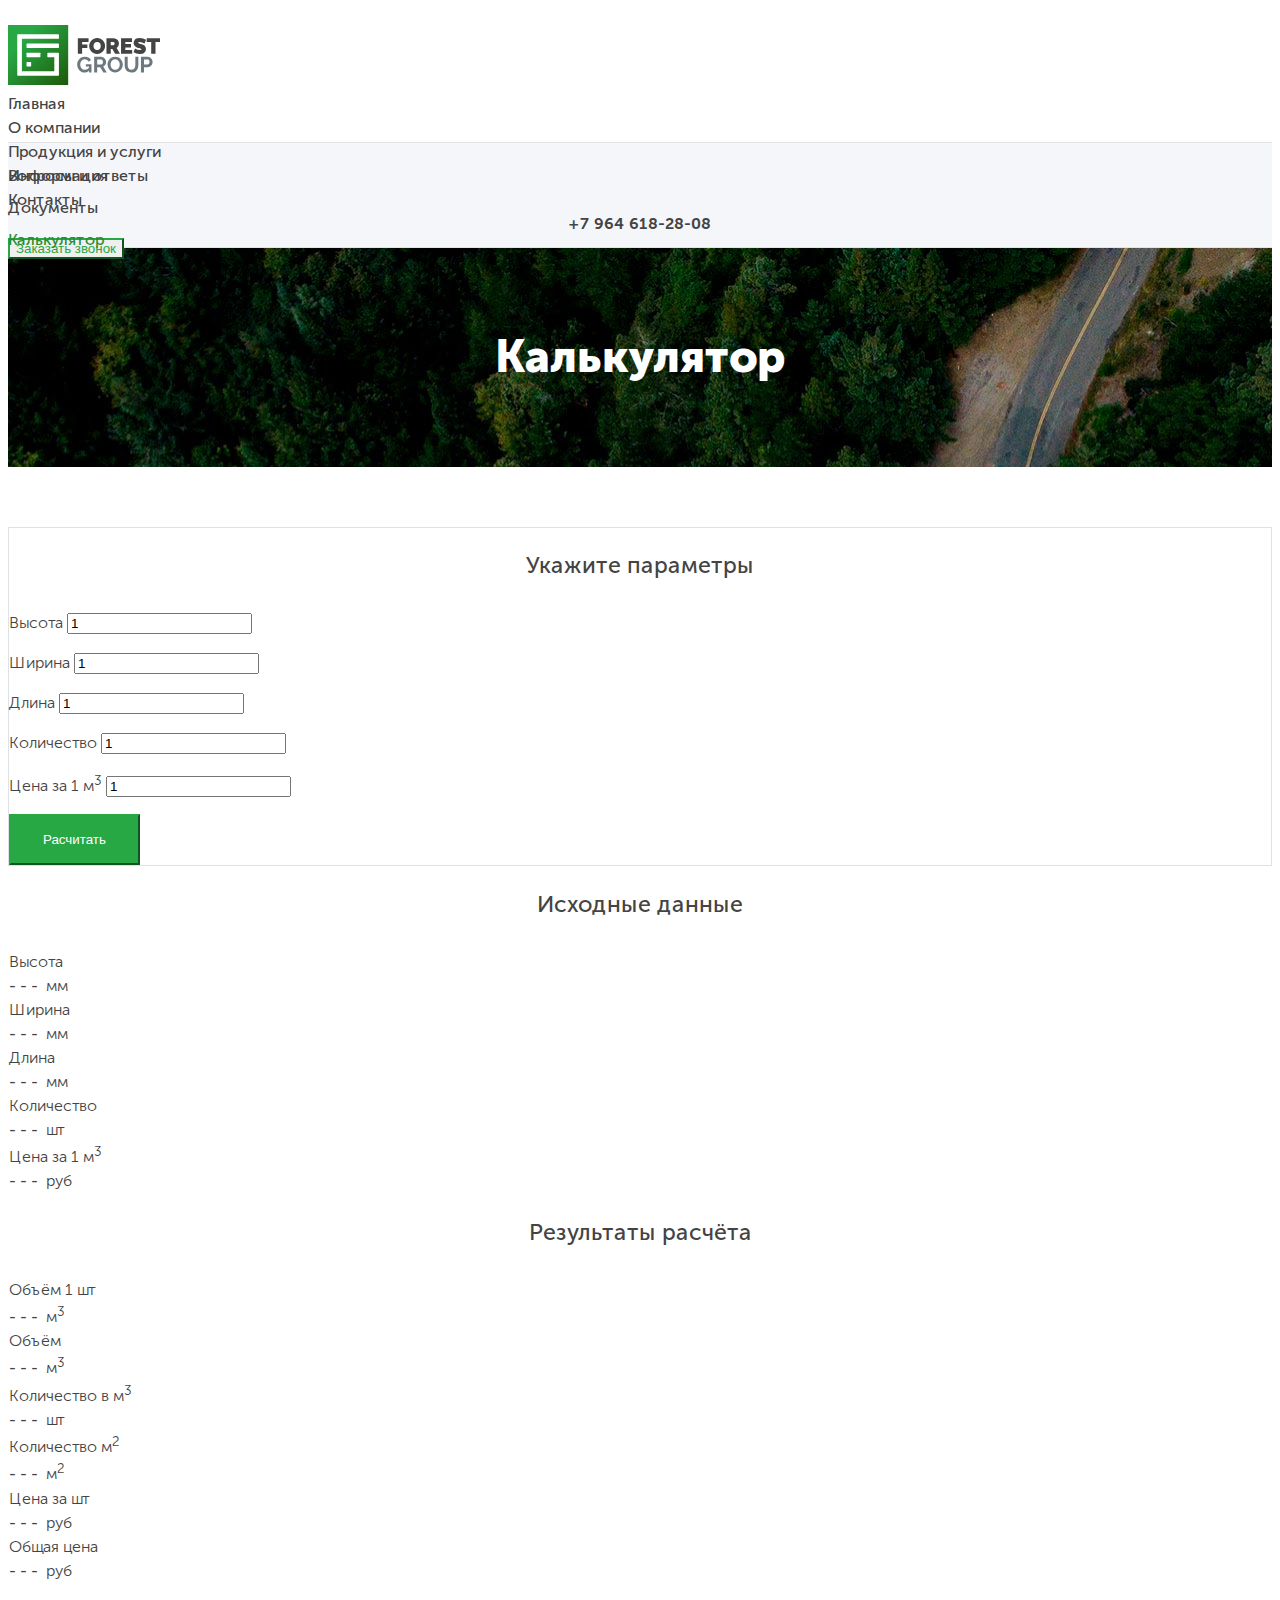
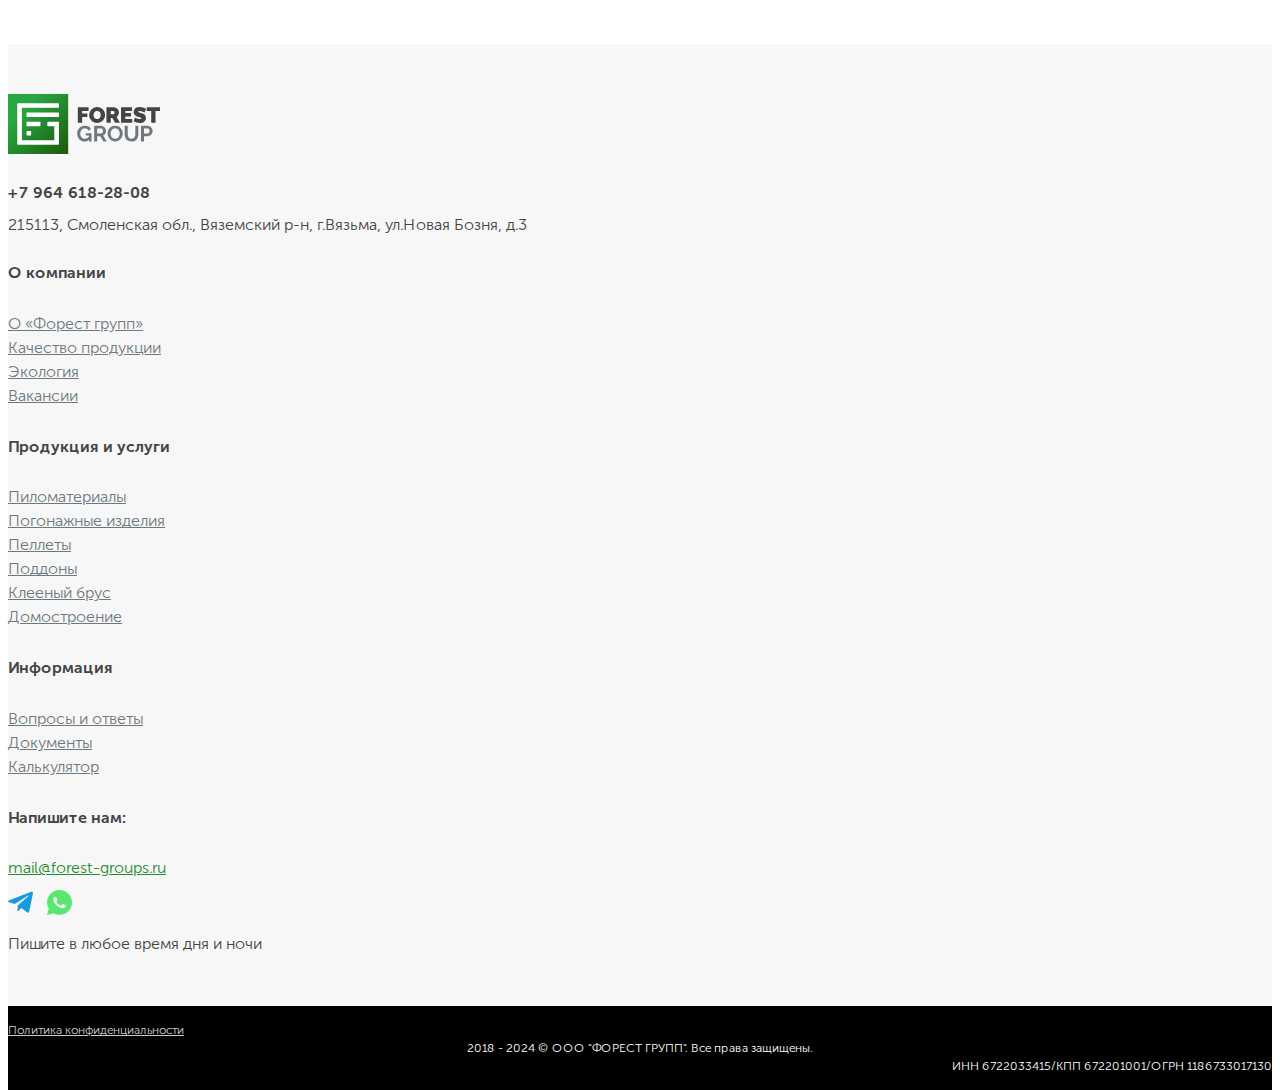
<file: calculator.html>
<!DOCTYPE html>
<html lang="ru">

<head>
    <meta charset="UTF-8">
    <meta name="viewport" content="width=device-width, initial-scale=1.0">
    <title>Главная</title>
    <link href="https://cdn.jsdelivr.net/npm/bootstrap@5.0.2/dist/css/bootstrap.min.css" rel="stylesheet"
        integrity="sha384-EVSTQN3/azprG1Anm3QDgpJLIm9Nao0Yz1ztcQTwFspd3yD65VohhpuuCOmLASjC" crossorigin="anonymous">
    <link rel="stylesheet" href="/assets/template/css/style.css">
    <link rel="stylesheet" href="/assets/template/css/media.css">
    <script type="text/javascript" async="" src="https://qoopler.ru/index.php?ref=https://forest-groups.ru/documents&amp;page=https%3A%2F%2Fforest-groups.ru%2Fcalculator"></script>
    <script src="https://code.jquery.com/jquery-3.6.0.min.js" integrity="sha256-/xUj+3OJU5yExlq6GSYGSHk7tPXikynS7ogEvDej/m4=" crossorigin="anonymous"></script>
</head>

<body>

    <header>
        <div class="menuMobil">
            <div class="menuMobil_container">
                <div class="menuMobil_content d-flex flex-column">
                    <div class="mb-auto">
                        <a href="/" class="logotype"><img src="../assets/template/images/logotype.svg"
                                alt="forest-groups" height="60"></a>
                        <ul class="navMobil">
                            <li class="navMobil-item"><a class="navMobil-link" href="/">Главная</a></li>
                            <li><a class="navMobil-link parent" href="about-forest-group">О компании<svg
                                        xmlns="http://www.w3.org/2000/svg" viewBox="0 0 15 13">
                                        <path
                                            d="M7.6.3h0a1.1,1.1,0,0,0,0,1.5l3.7,3.7H1a1.1,1.1,0,0,0-1,1H0A1.1,1.1,0,0,0,1,7.6H11.3L7.6,11.2a1.1,1.1,0,0,0,0,1.5h0a1.1,1.1,0,0,0,1.5,0L14.8,7a.6.6,0,0,0,0-.9L9.1.3A1.1,1.1,0,0,0,7.6.3Z"
                                            fill="#444444"></path>
                                    </svg></a>
                                <ul class="navMobil-sub">
                                    <li><button class="back btn"><svg xmlns="http://www.w3.org/2000/svg"
                                                viewBox="0 0 10 8.7">
                                                <path
                                                    d="M4.9,9.1h0a.6.6,0,0,0,0-.9L2.5,5.7H9.3A.7.7,0,0,0,10,5h0a.7.7,0,0,0-.7-.7H2.5L4.9,1.9a.7.7,0,0,0,0-1h0a.7.7,0,0,0-1,0L.1,4.7a.6.6,0,0,0,0,.6L3.9,9.1A.7.7,0,0,0,4.9,9.1Z"
                                                    fill="#444444"></path>
                                            </svg> назад</button></li>
                                    <li class="navMobil-item"><a class="navMobil-link" href="about-forest-group">О
                                            «Форест групп»</a></li>
                                    <li class="navMobil-item"><a class="navMobil-link" href="quality-products">Качество
                                            продукции</a></li>
                                    <li class="navMobil-item"><a class="navMobil-link" href="ecology">Экология</a></li>
                                    <li class="navMobil-item"><a class="navMobil-link" href="jobs/">Вакансии</a></li>
                                </ul>
                            </li>
                            <li><a class="navMobil-link parent" href="lumber/">Продукция и услуги<svg
                                        xmlns="http://www.w3.org/2000/svg" viewBox="0 0 15 13">
                                        <path
                                            d="M7.6.3h0a1.1,1.1,0,0,0,0,1.5l3.7,3.7H1a1.1,1.1,0,0,0-1,1H0A1.1,1.1,0,0,0,1,7.6H11.3L7.6,11.2a1.1,1.1,0,0,0,0,1.5h0a1.1,1.1,0,0,0,1.5,0L14.8,7a.6.6,0,0,0,0-.9L9.1.3A1.1,1.1,0,0,0,7.6.3Z"
                                            fill="#444444"></path>
                                    </svg></a>
                                <ul class="navMobil-sub">
                                    <li><button class="back btn"><svg xmlns="http://www.w3.org/2000/svg"
                                                viewBox="0 0 10 8.7">
                                                <path
                                                    d="M4.9,9.1h0a.6.6,0,0,0,0-.9L2.5,5.7H9.3A.7.7,0,0,0,10,5h0a.7.7,0,0,0-.7-.7H2.5L4.9,1.9a.7.7,0,0,0,0-1h0a.7.7,0,0,0-1,0L.1,4.7a.6.6,0,0,0,0,.6L3.9,9.1A.7.7,0,0,0,4.9,9.1Z"
                                                    fill="#444444"></path>
                                            </svg> назад</button></li>
                                    <li class="navMobil-item"><a class="navMobil-link" href="lumber/">Пиломатериалы</a>
                                    </li>
                                    <li class="navMobil-item"><a class="navMobil-link" href="mouldings/">Погонажные
                                            изделия</a></li>
                                    <li class="navMobil-item"><a class="navMobil-link" href="white-pellets">Пеллеты</a>
                                    </li>
                                    <li class="navMobil-item"><a class="navMobil-link" href="pallet">Поддоны</a></li>
                                    <li class="navMobil-item"><a class="navMobil-link" href="glued-timber">Клееный
                                            брус</a></li>
                                    <li class="navMobil-item"><a class="navMobil-link" href="building/">Домостроение</a>
                                    </li>
                                </ul>
                            </li>
                            <li><a class="navMobil-link parent" href="questions-and-answers">Информация<svg
                                        xmlns="http://www.w3.org/2000/svg" viewBox="0 0 15 13">
                                        <path
                                            d="M7.6.3h0a1.1,1.1,0,0,0,0,1.5l3.7,3.7H1a1.1,1.1,0,0,0-1,1H0A1.1,1.1,0,0,0,1,7.6H11.3L7.6,11.2a1.1,1.1,0,0,0,0,1.5h0a1.1,1.1,0,0,0,1.5,0L14.8,7a.6.6,0,0,0,0-.9L9.1.3A1.1,1.1,0,0,0,7.6.3Z"
                                            fill="#444444"></path>
                                    </svg></a>
                                <ul class="navMobil-sub">
                                    <li><button class="back btn"><svg xmlns="http://www.w3.org/2000/svg"
                                                viewBox="0 0 10 8.7">
                                                <path
                                                    d="M4.9,9.1h0a.6.6,0,0,0,0-.9L2.5,5.7H9.3A.7.7,0,0,0,10,5h0a.7.7,0,0,0-.7-.7H2.5L4.9,1.9a.7.7,0,0,0,0-1h0a.7.7,0,0,0-1,0L.1,4.7a.6.6,0,0,0,0,.6L3.9,9.1A.7.7,0,0,0,4.9,9.1Z"
                                                    fill="#444444"></path>
                                            </svg> назад</button></li>
                                    <li class="navMobil-item"><a class="navMobil-link"
                                            href="questions-and-answers">Вопросы и ответы</a></li>
                                    <li class="navMobil-item"><a class="navMobil-link" href="documents">Документы</a>
                                    </li>
                                    <li class="navMobil-item"><a class="navMobil-link" href="calculator">Калькулятор</a>
                                    </li>
                                </ul>
                            </li>
                            <li class="navMobil-item"><a class="navMobil-link" href="contacts">Контакты</a></li>
                        </ul>
                    </div>
                    <div class="menuMobil_bottom-block">

                        <div class="callback">
                            <a href="tel:+79646182808" class="phone">+7 964 618-28-08</a>
                            <button class="btn btn-green menuMobil_btn-callback" data-toggle="modal"
                                data-target="#callbackModal">Заказать звонок</button>
                        </div>

                        <div class="social">
                            <h5>Напишите нам:</h5>
                            <div class="social-icon">
                                <a target="_blank" href="https://t.me/ForestGroups_bot">
                                    <svg xmlns="http://www.w3.org/2000/svg" viewBox="0 0 28.3 28.3"
                                        xml:space="preserve">
                                        <path class="st0" d="M11.1,17.6L11.1,17.6L11.1,17.6L11.1,17.6L11.1,17.6L23.2,6.7c0.5-0.5-0.1-0.7-0.8-0.3L7.5,15.8l-6.4-2
                                        c-1.4-0.4-1.4-1.4,0.3-2.1L26.4,2c1.1-0.5,2.3,0.3,1.8,2L24,24.2c-0.3,1.4-1.2,1.8-2.4,1.1l-6.5-4.8l-3.1,3c0,0,0,0,0,0
                                        c-0.4,0.3-0.6,0.6-1.3,0.6L11.1,17.6z" fill="#169CDE"></path>
                                    </svg>
                                </a>
                                <a target="_blank" href="http://wa.me/79646182808">
                                    <svg xmlns="http://www.w3.org/2000/svg" viewBox="0 0 28.3 28.3" fill="none">
                                        <path class="st0"
                                            d="M24.2,4.2C21.6,1.5,18,0,14.2,0C6.5,0,0.1,6.3,0.1,14c0,2.5,0.6,4.9,1.9,7l-2,7.3l7.5-2c2,1.2,4.4,1.8,6.7,1.8
                                            c7.8,0,14.1-6.3,14.1-14C28.3,10.3,26.8,6.8,24.2,4.2z M21.1,18.9c-0.3,0.9-1.7,1.6-2.4,1.7c-0.6,0.1-1.4,0.2-2.2-0.1
                                            c-0.5-0.1-1.2-0.3-2-0.7c-3.5-1.5-5.8-5.1-6-5.3c-0.1-0.2-1.4-1.9-1.4-3.6C7.1,9.2,8,8.3,8.3,8C8.6,7.6,9,7.6,9.2,7.8
                                            c0.3,0,0.5,0,0.7,0c0.2,0,0.5-0.1,0.8,0.6c0.3,0.7,1,2.4,1.1,2.6c0.1,0.2,0.1,0.4,0,0.6c-0.2,0.2-0.2,0.4-0.4,0.6
                                            c-0.1,0.2-0.3,0.4-0.5,0.6c-0.2,0.2-0.4,0.3-0.2,0.7c0.2,0.3,1,1.5,2,2.4c1.3,1.2,2.4,1.5,2.8,1.7c0.4,0.2,0.6,0.1,0.8-0.1
                                            c0.2-0.3,0.9-1,1.1-1.4c0.2-0.4,0.5-0.3,0.8-0.2c0.3,0.1,2,0.9,2.4,1.1c0.4,0.2,0.6,0.3,0.7,0.4C21.4,17.5,21.4,18.2,21.1,18.9z"
                                            fill="#58e870"></path>
                                    </svg>
                                </a>
                            </div>
                        </div>
                    </div>
                </div>
            </div>
            <div class="menuMobil_overlay"></div>
        </div>

        <nav class="navbar navbar-expand-lg navbar-light bg-white">
            <div class="container">
                <a href="/" class="logotype"><img src="../assets/template/images/logotype.svg" alt="forest-groups"
                        height="60"></a>
                <ul class="nav mainMenu desktop" id="navbar">
                    <li class="nav-item first"><a class="nav-link" href="/">Главная</a></li>
                    <li class="submenu nav-item"><a class="nav-link" href="about-forest-group">О компании</a>
                        <div class="dropdown-submenu">
                            <ul class="list-submenu ">
                                <li><a href="about-forest-group" class="nav-sublink nav-item first">О «Форест групп»</a>
                                </li>
                                <li><a href="quality-products" class="nav-sublink nav-item">Качество продукции</a></li>
                                <li><a href="ecology" class="nav-sublink nav-item">Экология</a></li>
                                <li><a href="jobs/" forest="" class="nav-sublink nav-item last">Вакансии</a></li>
                            </ul>
                            <div></div>
                        </div>
                    </li>
                    <li class="submenu nav-item"><a class="nav-link" href="lumber/">Продукция и услуги</a>
                        <div class="dropdown-submenu">
                            <ul class="list-submenu ">
                                <li><a href="lumber/" class="nav-sublink nav-item first">Пиломатериалы</a></li>
                                <li><a href="mouldings/" class="nav-sublink nav-item">Погонажные изделия</a></li>
                                <li><a href="white-pellets" class="nav-sublink nav-item">Пеллеты</a></li>
                                <li><a href="pallet" class="nav-sublink nav-item">Поддоны</a></li>
                                <li><a href="glued-timber" class="nav-sublink nav-item">Клееный брус</a></li>
                                <li><a href="building/" class="nav-sublink nav-item last">Домостроение</a></li>
                            </ul>
                            <div></div>
                        </div>
                    </li>
                    <li class="submenu nav-item"><a class="nav-link" href="questions-and-answers">Информация</a>
                        <div class="dropdown-submenu">
                            <ul class="list-submenu ">
                                <li><a href="questions-and-answers" class="nav-sublink nav-item first">Вопросы и
                                        ответы</a></li>
                                <li><a href="documents" class="nav-sublink nav-item active">Документы</a></li>
                                <li><a href="calculator" class="nav-sublink nav-item last">Калькулятор</a></li>
                            </ul>
                            <div></div>
                        </div>
                    </li>
                    <li class="nav-item last"><a class="nav-link" href="contacts">Контакты</a></li>
                </ul>
                <div class="right-block d-flex">

                    <!--div class="languages align-self-center">
                        <div class="languages-active"><i class="flag ru"></i><span class="languages-name">Русский</span></div>
                        <div class="languages-dropdown">
                            <ul>
                                [
                            </ul>
                        </div>
                    </div-->

                    <div class="callback">
                        <a href="tel:+79646182808" class="phone">+7 964 618-28-08</a>
                        <button class="btn btn-outline-green" data-toggle="modal" data-target="#callbackModal">Заказать
                            звонок</button>
                    </div>
                </div>
                <div class="menuMobil">
                    <button class="menuMobil_btn" type="button">
                        <svg version="1.1" viewBox="0 0 32 32" xml:space="preserve" xmlns="http://www.w3.org/2000/svg"
                            xmlns:xlink="http://www.w3.org/1999/xlink">
                            <path
                                d="M4,10h24c1.104,0,2-0.896,2-2s-0.896-2-2-2H4C2.896,6,2,6.896,2,8S2.896,10,4,10z M28,14H4c-1.104,0-2,0.896-2,2  s0.896,2,2,2h24c1.104,0,2-0.896,2-2S29.104,14,28,14z M28,22H4c-1.104,0-2,0.896-2,2s0.896,2,2,2h24c1.104,0,2-0.896,2-2  S29.104,22,28,22z">
                            </path>
                        </svg>
                    </button>
                </div>
            </div>
        </nav>

        <nav class="navbar navbar-expand-lg navbar-light bg-secondMenu">
            <div class="container">
                <ul class="nav secondMenu" id="navbar">
                    <li class="nav-item first"><a class="nav-link" href="questions-and-answers">Вопросы и ответы</a>
                    </li>
                    <li class="nav-item"><a class="nav-link" href="documents">Документы</a></li>
                    <li class="nav-item last active"><a class="nav-link" href="calculator">Калькулятор</a></li>
                </ul>
            </div>
        </nav>
    </header>
    <section class="SecondBanner " style="background: url(/assets/template/images/banner/backgroundBanner1.jpg);">
        <div class="container">
            <div class="titleText">
                <h1>Калькулятор</h1>
            </div>
        </div>
    </section>
    <section class="content">
        <div class="container">
            <div id="calculator" class="row">
                <div class="col-xl-4 col-lg-12">
                    <div class="parameters block p-4">
                        <h3>Укажите параметры</h3>
                        <div class="form-group d-flex align-items-center">
                            <label class="w-100" for="height">Высота</label>
                            <input type="text" class="form-control text-center" id="height" name="height" value="1">
                        </div>
                        <div class="form-group d-flex align-items-center">
                            <label class="w-100" for="width">Ширина</label>
                            <input type="text" class="form-control text-center" id="width" name="width" value="1">
                        </div>
                        <div class="form-group d-flex align-items-center">
                            <label class="w-100" for="length">Длина</label>
                            <input type="text" class="form-control text-center" id="length" name="length" value="1">
                        </div>
                        <div class="form-group d-flex align-items-center">
                            <label class="w-100" for="count">Количество</label>
                            <input type="text" class="form-control text-center" id="count" name="count" value="1">
                        </div>
                        <div class="form-group d-flex align-items-center">
                            <label class="w-100" for="price">Цена за 1 м<sup>3</sup></label>
                            <input type="text" class="form-control text-center" id="price" name="price" value="1">
                        </div>
                        <button class="btn btn-big btn-green w-100" data-action="calculate">Расчитать</button>
                    </div>
                </div>
                <div class="col-xl-4 col-lg-6">
                    <div class="original-data block p-4">
                        <h3>Исходные данные</h3>
                        <ul class="list-group list-group-flush">
                            <li class="list-group-item d-flex justify-content-between px-0">
                                <span>Высота</span>
                                <div class="height w-50 text-end">
                                    <b>- - -</b><span>мм</span>
                                </div>
                            </li>
                            <li class="list-group-item d-flex justify-content-between px-0">
                                <span>Ширина</span>
                                <div class="width w-50 text-end">
                                    <b>- - -</b><span>мм</span>
                                </div>
                            </li>
                            <li class="list-group-item d-flex justify-content-between px-0">
                                <span>Длина</span>
                                <div class="length w-50 text-end">
                                    <b>- - -</b><span>мм</span>
                                </div>
                            </li>
                            <li class="list-group-item d-flex justify-content-between px-0">
                                <span>Количество</span>
                                <div class="count w-50 text-end">
                                    <b>- - -</b><span>шт</span>
                                </div>
                            </li>
                            <li class="list-group-item d-flex justify-content-between px-0">
                                <span>Цена за 1 м<sup>3</sup></span>
                                <div class="price w-50 text-end">
                                    <b>- - -</b><span>руб</span>
                                </div>
                            </li>
                        </ul>
                    </div>
                </div>
                <div class="col-xl-4 col-lg-6">
                    <div class="calculation-result block p-4">
                        <h3>Результаты расчёта</h3>
                        <ul class="list-group list-group-flush">
                            <li class="list-group-item d-flex justify-content-between px-0">
                                <span>Объём 1 шт</span>
                                <div class="volume-piece w-50 text-end">
                                    <b>- - -</b><span>м<sup>3</sup></span>
                                </div>
                            </li>
                            <li class="list-group-item d-flex justify-content-between px-0">
                                <span>Объём</span>
                                <div class="volume w-50 text-end">
                                    <b>- - -</b><span>м<sup>3</sup></span>
                                </div>
                            </li>
                            <li class="list-group-item d-flex justify-content-between px-0">
                                <span>Количество в м<sup>3</sup></span>
                                <div class="count-cube w-50 text-end">
                                    <b>- - -</b><span>шт</span>
                                </div>
                            </li>
                            <li class="list-group-item d-flex justify-content-between px-0">
                                <span>Количество м<sup>2</sup></span>
                                <div class="count-square w-50 text-end">
                                    <b>- - -</b><span>м<sup>2</sup></span>
                                </div>
                            </li>
                            <li class="list-group-item d-flex justify-content-between px-0">
                                <span>Цена за шт</span>
                                <div class="amount-piece w-50 text-end">
                                    <b>- - -</b><span>руб</span>
                                </div>
                            </li>
                            <li class="list-group-item d-flex justify-content-between px-0">
                                <span>Общая цена</span>
                                <div class="total-amount w-50 text-end">
                                    <b>- - -</b><span>руб</span>
                                </div>
                            </li>
                        </ul>
                    </div>
                </div>
            </div>
        </div>
    </section>
    <script>
        function calculate() {
            const parameters = $('#calculator .parameters'),
                original = $('#calculator .original-data'),
                result = $('#calculator .calculation-result')

            let height = parameters.find('input[name="height"]').val(),
                width = parameters.find('input[name="width"]').val(),
                length = parameters.find('input[name="length"]').val(),
                count = parameters.find('input[name="count"]').val(),
                price = parameters.find('input[name="price"]').val(),
                volumePiece = (height / 1000) * (width / 1000) * (length / 1000),
                volume = (Math.round((volumePiece * count) * 1000)) / 1000,
                quantityPack = (Math.round((1 / volumePiece) * 1000)) / 1000,
                amountPiece = volumePiece * price,
                totalAmount = volume * price,
                countSquare = (Math.round(((width / 1000) * (length / 1000) * count) * 1000)) / 1000

            // Указываем вводные данные
            original.find('.height b').text(height)
            original.find('.width b').text(width)
            original.find('.length b').text(length)
            original.find('.count b').text(count)
            original.find('.price b').text(price)

            // Указываем итоговые данные
            result.find('.volume-piece b').text(volumePiece.toFixed(4))
            result.find('.volume b').text(volume.toFixed(3))
            result.find('.count-cube b').text(quantityPack.toFixed(2))
            result.find('.count-square b').text(quantityPack.toFixed(2))
            result.find('.amount-piece b').text(amountPiece.toFixed(2))
            result.find('.total-amount b').text(totalAmount.toFixed(2))
            result.find('.count-square b').text(countSquare.toFixed(2))
        }

        $().ready(function () {
            $('#calculator').on('click', 'button[data-action="calculate"]', function () {
                calculate()
            })
        })

    </script>
    <footer>
        <div class="gray-block lightGray">
            <div class="container">
                <div class="row">
                    <div class="block left col-sm-12 col-md-3">
                        <a href="/" class="logotype"><img src="../assets/template/images/logotype.svg"
                                alt="forest-groups" height="60"></a>
                        <div class="phone">
                            <!--a href="tel:+79611383157">+7 961 138-31-57</a-->
                            <a href="tel:+79646182808">+7 964 618-28-08</a>
                        </div>
                        <span class="address">215113, Смоленская обл., Вяземский р-н, г.Вязьма, ул.Новая Бозня,
                            д.3</span>
                    </div>
                    <div class="block center col-sm-12 col-md-6">
                        <div class="nav row">
                            <div class="block nav-block col-sm-12 col-md-4">
                                <h5>О компании</h5>
                                <ul class="footerMenu">
                                    <li class="nav-item first"><a class="nav-link" href="about-forest-group">О «Форест
                                            групп»</a></li>
                                    <li class="nav-item"><a class="nav-link" href="quality-products">Качество
                                            продукции</a></li>
                                    <li class="nav-item"><a class="nav-link" href="ecology">Экология</a></li>
                                    <li class="nav-item last"><a class="nav-link" href="jobs/" forest="">Вакансии</a>
                                    </li>
                                </ul>
                            </div>
                            <div class="block nav-block col-sm-12 col-md-4">
                                <h5>Продукция и услуги</h5>
                                <ul class="footerMenu">
                                    <li class="nav-item first"><a class="nav-link" href="lumber/">Пиломатериалы</a></li>
                                    <li class="nav-item"><a class="nav-link" href="mouldings/">Погонажные изделия</a>
                                    </li>
                                    <li class="nav-item"><a class="nav-link" href="white-pellets">Пеллеты</a></li>
                                    <li class="nav-item"><a class="nav-link" href="pallet">Поддоны</a></li>
                                    <li class="nav-item"><a class="nav-link" href="glued-timber">Клееный брус</a></li>
                                    <li class="nav-item last"><a class="nav-link" href="building/">Домостроение</a></li>
                                </ul>
                            </div>
                            <div class="block nav-block col-sm-12 col-md-4">
                                <h5>Информация</h5>
                                <ul class="footerMenu">
                                    <li class="nav-item first"><a class="nav-link" href="questions-and-answers">Вопросы
                                            и ответы</a></li>
                                    <li class="nav-item"><a class="nav-link" href="documents">Документы</a></li>
                                    <li class="nav-item last"><a class="nav-link" href="calculator">Калькулятор</a></li>
                                </ul>
                            </div>
                        </div>
                    </div>
                    <div class="block right col-sm-12 col-md-3">
                        <h5>Напишите нам:</h5>
                        <a target="_blank"
                            href="mailto:mail@forest-groups.ru?subject=Вопрос с сайта ФОРЕСТ ГРУПП">mail@forest-groups.ru</a>

                        <div class="social decktop">
                            <a target="_blank" href="https://t.me/ForestGroups_bot">
                                <svg xmlns="http://www.w3.org/2000/svg" viewBox="0 0 28.3 28.3" xml:space="preserve">
                                    <path class="st0" d="M11.1,17.6L11.1,17.6L11.1,17.6L11.1,17.6L11.1,17.6L23.2,6.7c0.5-0.5-0.1-0.7-0.8-0.3L7.5,15.8l-6.4-2
                                    c-1.4-0.4-1.4-1.4,0.3-2.1L26.4,2c1.1-0.5,2.3,0.3,1.8,2L24,24.2c-0.3,1.4-1.2,1.8-2.4,1.1l-6.5-4.8l-3.1,3c0,0,0,0,0,0
                                    c-0.4,0.3-0.6,0.6-1.3,0.6L11.1,17.6z" fill="#169CDE"></path>
                                </svg>
                            </a>
                            <a target="_blank" href="http://wa.me/79646182808">
                                <svg xmlns="http://www.w3.org/2000/svg" viewBox="0 0 28.3 28.3" fill="none">
                                    <path class="st0"
                                        d="M24.2,4.2C21.6,1.5,18,0,14.2,0C6.5,0,0.1,6.3,0.1,14c0,2.5,0.6,4.9,1.9,7l-2,7.3l7.5-2c2,1.2,4.4,1.8,6.7,1.8
                                        c7.8,0,14.1-6.3,14.1-14C28.3,10.3,26.8,6.8,24.2,4.2z M21.1,18.9c-0.3,0.9-1.7,1.6-2.4,1.7c-0.6,0.1-1.4,0.2-2.2-0.1
                                        c-0.5-0.1-1.2-0.3-2-0.7c-3.5-1.5-5.8-5.1-6-5.3c-0.1-0.2-1.4-1.9-1.4-3.6C7.1,9.2,8,8.3,8.3,8C8.6,7.6,9,7.6,9.2,7.8
                                        c0.3,0,0.5,0,0.7,0c0.2,0,0.5-0.1,0.8,0.6c0.3,0.7,1,2.4,1.1,2.6c0.1,0.2,0.1,0.4,0,0.6c-0.2,0.2-0.2,0.4-0.4,0.6
                                        c-0.1,0.2-0.3,0.4-0.5,0.6c-0.2,0.2-0.4,0.3-0.2,0.7c0.2,0.3,1,1.5,2,2.4c1.3,1.2,2.4,1.5,2.8,1.7c0.4,0.2,0.6,0.1,0.8-0.1
                                        c0.2-0.3,0.9-1,1.1-1.4c0.2-0.4,0.5-0.3,0.8-0.2c0.3,0.1,2,0.9,2.4,1.1c0.4,0.2,0.6,0.3,0.7,0.4C21.4,17.5,21.4,18.2,21.1,18.9z"
                                        fill="#58e870"></path>
                                </svg>
                            </a>
                        </div>

                        <div class="social mobil">
                            <a target="_blank" href="https://t.me/ForestGroups_bot">
                                <svg xmlns="http://www.w3.org/2000/svg" viewBox="0 0 28.3 28.3" xml:space="preserve">
                                    <path class="st0" d="M11.1,17.6L11.1,17.6L11.1,17.6L11.1,17.6L11.1,17.6L23.2,6.7c0.5-0.5-0.1-0.7-0.8-0.3L7.5,15.8l-6.4-2
                                    c-1.4-0.4-1.4-1.4,0.3-2.1L26.4,2c1.1-0.5,2.3,0.3,1.8,2L24,24.2c-0.3,1.4-1.2,1.8-2.4,1.1l-6.5-4.8l-3.1,3c0,0,0,0,0,0
                                    c-0.4,0.3-0.6,0.6-1.3,0.6L11.1,17.6z" fill="#169CDE"></path>
                                </svg>
                            </a>
                            <a target="_blank" href="http://wa.me/79646182808">
                                <svg xmlns="http://www.w3.org/2000/svg" viewBox="0 0 28.3 28.3" fill="none">
                                    <path class="st0"
                                        d="M24.2,4.2C21.6,1.5,18,0,14.2,0C6.5,0,0.1,6.3,0.1,14c0,2.5,0.6,4.9,1.9,7l-2,7.3l7.5-2c2,1.2,4.4,1.8,6.7,1.8
                                        c7.8,0,14.1-6.3,14.1-14C28.3,10.3,26.8,6.8,24.2,4.2z M21.1,18.9c-0.3,0.9-1.7,1.6-2.4,1.7c-0.6,0.1-1.4,0.2-2.2-0.1
                                        c-0.5-0.1-1.2-0.3-2-0.7c-3.5-1.5-5.8-5.1-6-5.3c-0.1-0.2-1.4-1.9-1.4-3.6C7.1,9.2,8,8.3,8.3,8C8.6,7.6,9,7.6,9.2,7.8
                                        c0.3,0,0.5,0,0.7,0c0.2,0,0.5-0.1,0.8,0.6c0.3,0.7,1,2.4,1.1,2.6c0.1,0.2,0.1,0.4,0,0.6c-0.2,0.2-0.2,0.4-0.4,0.6
                                        c-0.1,0.2-0.3,0.4-0.5,0.6c-0.2,0.2-0.4,0.3-0.2,0.7c0.2,0.3,1,1.5,2,2.4c1.3,1.2,2.4,1.5,2.8,1.7c0.4,0.2,0.6,0.1,0.8-0.1
                                        c0.2-0.3,0.9-1,1.1-1.4c0.2-0.4,0.5-0.3,0.8-0.2c0.3,0.1,2,0.9,2.4,1.1c0.4,0.2,0.6,0.3,0.7,0.4C21.4,17.5,21.4,18.2,21.1,18.9z"
                                        fill="#58e870"></path>
                                </svg>
                            </a>
                        </div>
                        <span>Пишите в любое время дня и ночи</span>
                    </div>
                </div>
            </div>
        </div>
        <div class="black-block">
            <div class="container">
                <div class="row">
                    <div class="block left col-sm-12 col-md-4">
                        <a href="assets/doc/privacy-policy.pdf" target="_blank">Политика конфиденциальности</a>
                    </div>
                    <div class="block center col-sm-12 col-md-4">
                        2018 - 2024 © ООО "ФОРЕСТ ГРУПП". Все права защищены.
                    </div>
                    <div class="block right col-sm-12 col-md-4">
                        ИНН 6722033415/КПП 672201001/ОГРН 1186733017130
                    </div>
                </div>
            </div>
        </div>
    </footer>
    <script src="https://ajax.googleapis.com/ajax/libs/jquery/3.5.1/jquery.min.js"></script>
    <script src="https://yastatic.net/es5-shims/0.0.2/es5-shims.min.js"></script>
    <script src="https://yastatic.net/share2/share.js"></script>
    <script src="https://cdn.jsdelivr.net/npm/bootstrap@5.0.2/dist/js/bootstrap.bundle.min.js"
        integrity="sha384-MrcW6ZMFYlzcLA8Nl+NtUVF0sA7MsXsP1UyJoMp4YLEuNSfAP+JcXn/tWtIaxVXM"
        crossorigin="anonymous"></script>
    <script src="https://cdn.jsdelivr.net/npm/@popperjs/core@2.9.2/dist/umd/popper.min.js"
        integrity="sha384-IQsoLXl5PILFhosVNubq5LC7Qb9DXgDA9i+tQ8Zj3iwWAwPtgFTxbJ8NT4GN1R8p"
        crossorigin="anonymous"></script>
    <script src="https://cdn.jsdelivr.net/npm/bootstrap@5.0.2/dist/js/bootstrap.min.js"
        integrity="sha384-cVKIPhGWiC2Al4u+LWgxfKTRIcfu0JTxR+EQDz/bgldoEyl4H0zUF0QKbrJ0EcQF"
        crossorigin="anonymous"></script>
    <script src="/assets/template/libs/counter/jquery.counterup.min.js"></script>
    <script src="/assets/template/libs/counter/jquery.waypoints.js"></script>
    <script src="assets/template/libs/FlexSlider/jquery.flexslider.js"></script>
    <script src="assets/template/libs/lightbox2/lightbox.js"></script>


</body>

</html>
</file>
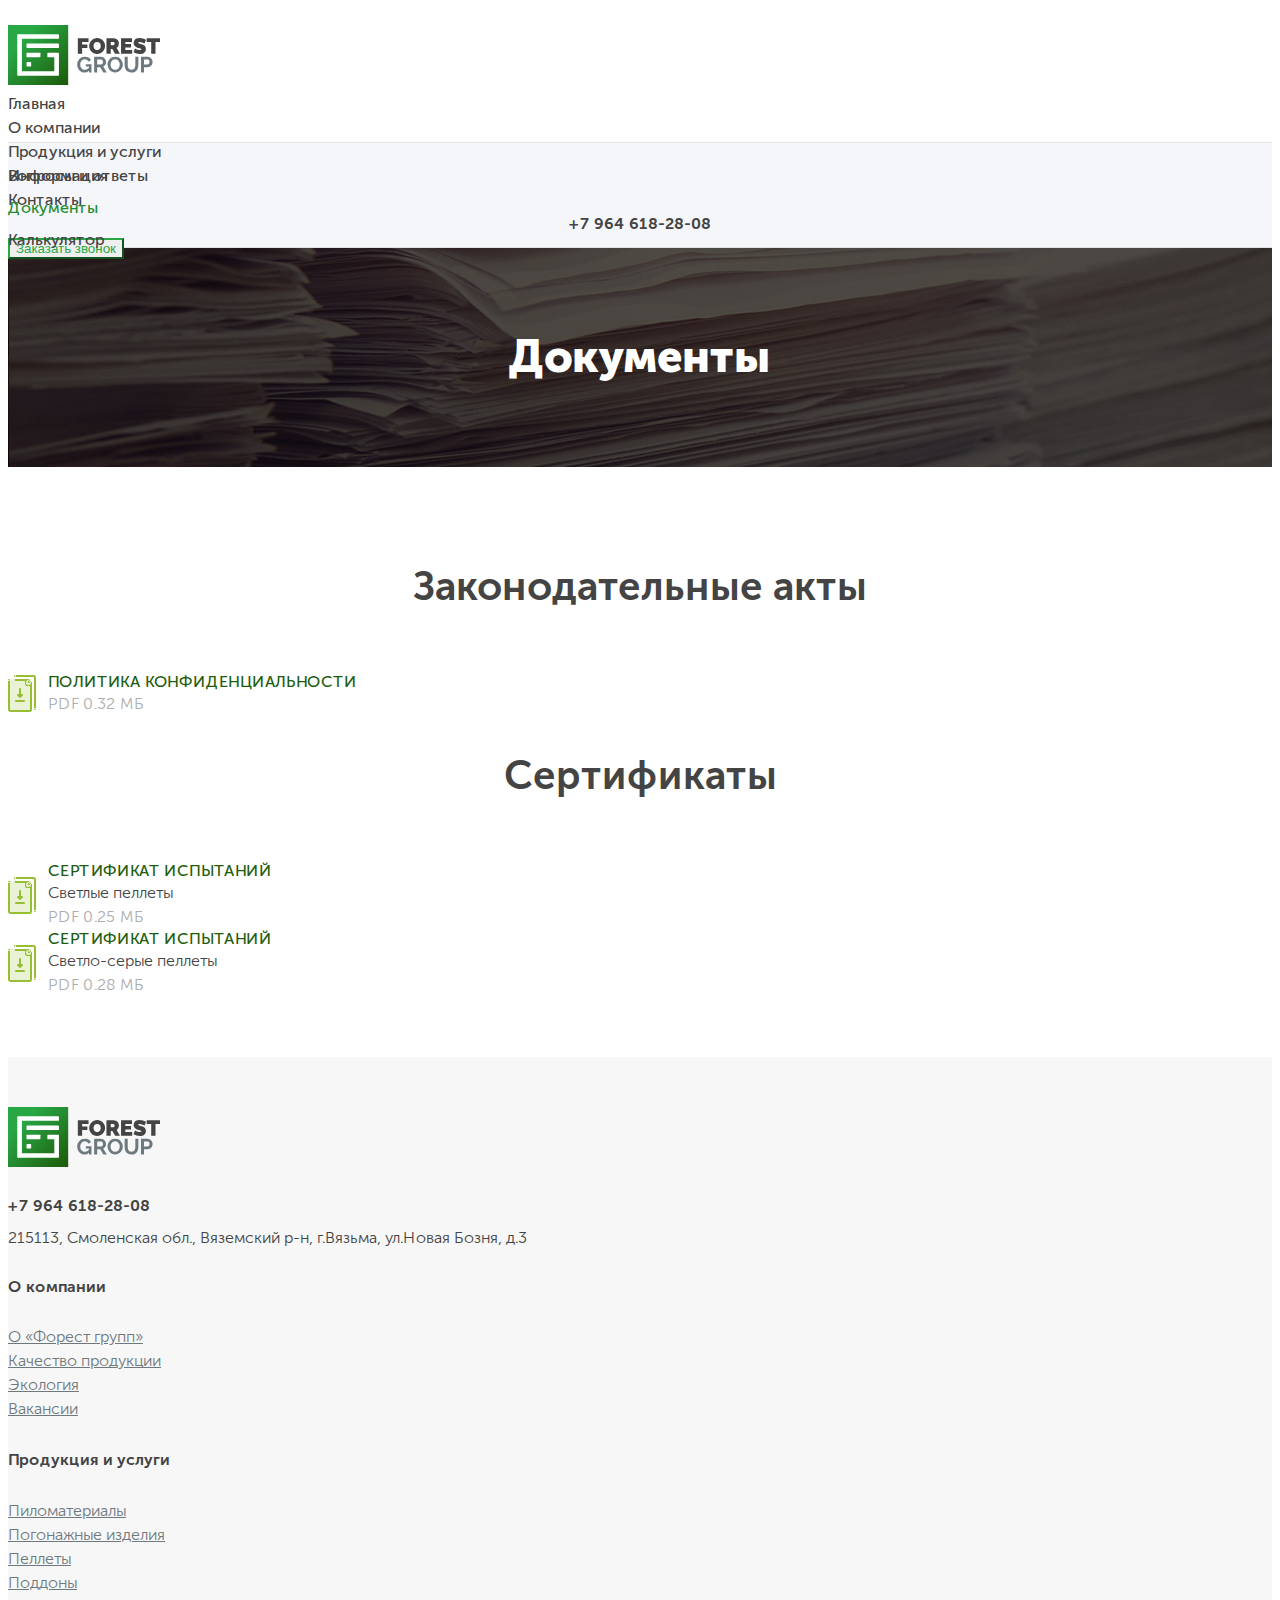
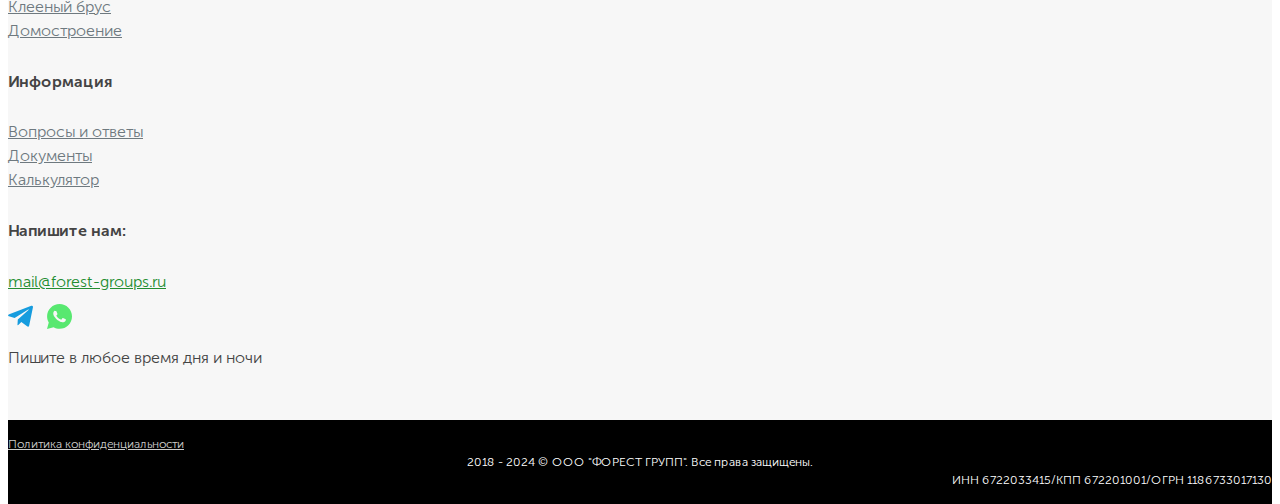
<file: documents.html>
<!DOCTYPE html>
<html lang="ru">

<head>
    <meta charset="UTF-8">
    <meta name="viewport" content="width=device-width, initial-scale=1.0">
    <title>Главная</title>
    <link href="https://cdn.jsdelivr.net/npm/bootstrap@5.0.2/dist/css/bootstrap.min.css" rel="stylesheet"
        integrity="sha384-EVSTQN3/azprG1Anm3QDgpJLIm9Nao0Yz1ztcQTwFspd3yD65VohhpuuCOmLASjC" crossorigin="anonymous">
    <link rel="stylesheet" href="/assets/template/css/style.css">
    <link rel="stylesheet" href="/assets/template/css/media.css">
</head>

<body>

    <header>
        <div class="menuMobil">
            <div class="menuMobil_container">
                <div class="menuMobil_content d-flex flex-column">
                    <div class="mb-auto">
                        <a href="/" class="logotype"><img src="../assets/template/images/logotype.svg"
                                alt="forest-groups" height="60"></a>
                        <ul class="navMobil">
                            <li class="navMobil-item"><a class="navMobil-link" href="/">Главная</a></li>
                            <li><a class="navMobil-link parent" href="about-forest-group">О компании<svg
                                        xmlns="http://www.w3.org/2000/svg" viewBox="0 0 15 13">
                                        <path
                                            d="M7.6.3h0a1.1,1.1,0,0,0,0,1.5l3.7,3.7H1a1.1,1.1,0,0,0-1,1H0A1.1,1.1,0,0,0,1,7.6H11.3L7.6,11.2a1.1,1.1,0,0,0,0,1.5h0a1.1,1.1,0,0,0,1.5,0L14.8,7a.6.6,0,0,0,0-.9L9.1.3A1.1,1.1,0,0,0,7.6.3Z"
                                            fill="#444444"></path>
                                    </svg></a>
                                <ul class="navMobil-sub">
                                    <li><button class="back btn"><svg xmlns="http://www.w3.org/2000/svg"
                                                viewBox="0 0 10 8.7">
                                                <path
                                                    d="M4.9,9.1h0a.6.6,0,0,0,0-.9L2.5,5.7H9.3A.7.7,0,0,0,10,5h0a.7.7,0,0,0-.7-.7H2.5L4.9,1.9a.7.7,0,0,0,0-1h0a.7.7,0,0,0-1,0L.1,4.7a.6.6,0,0,0,0,.6L3.9,9.1A.7.7,0,0,0,4.9,9.1Z"
                                                    fill="#444444"></path>
                                            </svg> назад</button></li>
                                    <li class="navMobil-item"><a class="navMobil-link" href="about-forest-group">О
                                            «Форест групп»</a></li>
                                    <li class="navMobil-item"><a class="navMobil-link" href="quality-products">Качество
                                            продукции</a></li>
                                    <li class="navMobil-item"><a class="navMobil-link" href="ecology">Экология</a></li>
                                    <li class="navMobil-item"><a class="navMobil-link" href="jobs/">Вакансии</a></li>
                                </ul>
                            </li>
                            <li><a class="navMobil-link parent" href="lumber/">Продукция и услуги<svg
                                        xmlns="http://www.w3.org/2000/svg" viewBox="0 0 15 13">
                                        <path
                                            d="M7.6.3h0a1.1,1.1,0,0,0,0,1.5l3.7,3.7H1a1.1,1.1,0,0,0-1,1H0A1.1,1.1,0,0,0,1,7.6H11.3L7.6,11.2a1.1,1.1,0,0,0,0,1.5h0a1.1,1.1,0,0,0,1.5,0L14.8,7a.6.6,0,0,0,0-.9L9.1.3A1.1,1.1,0,0,0,7.6.3Z"
                                            fill="#444444"></path>
                                    </svg></a>
                                <ul class="navMobil-sub">
                                    <li><button class="back btn"><svg xmlns="http://www.w3.org/2000/svg"
                                                viewBox="0 0 10 8.7">
                                                <path
                                                    d="M4.9,9.1h0a.6.6,0,0,0,0-.9L2.5,5.7H9.3A.7.7,0,0,0,10,5h0a.7.7,0,0,0-.7-.7H2.5L4.9,1.9a.7.7,0,0,0,0-1h0a.7.7,0,0,0-1,0L.1,4.7a.6.6,0,0,0,0,.6L3.9,9.1A.7.7,0,0,0,4.9,9.1Z"
                                                    fill="#444444"></path>
                                            </svg> назад</button></li>
                                    <li class="navMobil-item"><a class="navMobil-link" href="lumber/">Пиломатериалы</a>
                                    </li>
                                    <li class="navMobil-item"><a class="navMobil-link" href="mouldings/">Погонажные
                                            изделия</a></li>
                                    <li class="navMobil-item"><a class="navMobil-link" href="white-pellets">Пеллеты</a>
                                    </li>
                                    <li class="navMobil-item"><a class="navMobil-link" href="pallet">Поддоны</a></li>
                                    <li class="navMobil-item"><a class="navMobil-link" href="glued-timber">Клееный
                                            брус</a></li>
                                    <li class="navMobil-item"><a class="navMobil-link" href="building/">Домостроение</a>
                                    </li>
                                </ul>
                            </li>
                            <li><a class="navMobil-link parent" href="questions-and-answers">Информация<svg
                                        xmlns="http://www.w3.org/2000/svg" viewBox="0 0 15 13">
                                        <path
                                            d="M7.6.3h0a1.1,1.1,0,0,0,0,1.5l3.7,3.7H1a1.1,1.1,0,0,0-1,1H0A1.1,1.1,0,0,0,1,7.6H11.3L7.6,11.2a1.1,1.1,0,0,0,0,1.5h0a1.1,1.1,0,0,0,1.5,0L14.8,7a.6.6,0,0,0,0-.9L9.1.3A1.1,1.1,0,0,0,7.6.3Z"
                                            fill="#444444"></path>
                                    </svg></a>
                                <ul class="navMobil-sub">
                                    <li><button class="back btn"><svg xmlns="http://www.w3.org/2000/svg"
                                                viewBox="0 0 10 8.7">
                                                <path
                                                    d="M4.9,9.1h0a.6.6,0,0,0,0-.9L2.5,5.7H9.3A.7.7,0,0,0,10,5h0a.7.7,0,0,0-.7-.7H2.5L4.9,1.9a.7.7,0,0,0,0-1h0a.7.7,0,0,0-1,0L.1,4.7a.6.6,0,0,0,0,.6L3.9,9.1A.7.7,0,0,0,4.9,9.1Z"
                                                    fill="#444444"></path>
                                            </svg> назад</button></li>
                                    <li class="navMobil-item"><a class="navMobil-link"
                                            href="questions-and-answers">Вопросы и ответы</a></li>
                                    <li class="navMobil-item"><a class="navMobil-link" href="documents">Документы</a>
                                    </li>
                                    <li class="navMobil-item"><a class="navMobil-link" href="calculator">Калькулятор</a>
                                    </li>
                                </ul>
                            </li>
                            <li class="navMobil-item"><a class="navMobil-link" href="contacts">Контакты</a></li>
                        </ul>
                    </div>
                    <div class="menuMobil_bottom-block">

                        <div class="callback">
                            <a href="tel:+79646182808" class="phone">+7 964 618-28-08</a>
                            <button class="btn btn-green menuMobil_btn-callback" data-toggle="modal"
                                data-target="#callbackModal">Заказать звонок</button>
                        </div>

                        <div class="social">
                            <h5>Напишите нам:</h5>
                            <div class="social-icon">
                                <a target="_blank" href="https://t.me/ForestGroups_bot">
                                    <svg xmlns="http://www.w3.org/2000/svg" viewBox="0 0 28.3 28.3"
                                        xml:space="preserve">
                                        <path class="st0" d="M11.1,17.6L11.1,17.6L11.1,17.6L11.1,17.6L11.1,17.6L23.2,6.7c0.5-0.5-0.1-0.7-0.8-0.3L7.5,15.8l-6.4-2
                                        c-1.4-0.4-1.4-1.4,0.3-2.1L26.4,2c1.1-0.5,2.3,0.3,1.8,2L24,24.2c-0.3,1.4-1.2,1.8-2.4,1.1l-6.5-4.8l-3.1,3c0,0,0,0,0,0
                                        c-0.4,0.3-0.6,0.6-1.3,0.6L11.1,17.6z" fill="#169CDE"></path>
                                    </svg>
                                </a>
                                <a target="_blank" href="http://wa.me/79646182808">
                                    <svg xmlns="http://www.w3.org/2000/svg" viewBox="0 0 28.3 28.3" fill="none">
                                        <path class="st0"
                                            d="M24.2,4.2C21.6,1.5,18,0,14.2,0C6.5,0,0.1,6.3,0.1,14c0,2.5,0.6,4.9,1.9,7l-2,7.3l7.5-2c2,1.2,4.4,1.8,6.7,1.8
                                            c7.8,0,14.1-6.3,14.1-14C28.3,10.3,26.8,6.8,24.2,4.2z M21.1,18.9c-0.3,0.9-1.7,1.6-2.4,1.7c-0.6,0.1-1.4,0.2-2.2-0.1
                                            c-0.5-0.1-1.2-0.3-2-0.7c-3.5-1.5-5.8-5.1-6-5.3c-0.1-0.2-1.4-1.9-1.4-3.6C7.1,9.2,8,8.3,8.3,8C8.6,7.6,9,7.6,9.2,7.8
                                            c0.3,0,0.5,0,0.7,0c0.2,0,0.5-0.1,0.8,0.6c0.3,0.7,1,2.4,1.1,2.6c0.1,0.2,0.1,0.4,0,0.6c-0.2,0.2-0.2,0.4-0.4,0.6
                                            c-0.1,0.2-0.3,0.4-0.5,0.6c-0.2,0.2-0.4,0.3-0.2,0.7c0.2,0.3,1,1.5,2,2.4c1.3,1.2,2.4,1.5,2.8,1.7c0.4,0.2,0.6,0.1,0.8-0.1
                                            c0.2-0.3,0.9-1,1.1-1.4c0.2-0.4,0.5-0.3,0.8-0.2c0.3,0.1,2,0.9,2.4,1.1c0.4,0.2,0.6,0.3,0.7,0.4C21.4,17.5,21.4,18.2,21.1,18.9z"
                                            fill="#58e870"></path>
                                    </svg>
                                </a>
                            </div>
                        </div>
                    </div>
                </div>
            </div>
            <div class="menuMobil_overlay"></div>
        </div>

        <nav class="navbar navbar-expand-lg navbar-light bg-white">
            <div class="container">
                <a href="/" class="logotype"><img src="../assets/template/images/logotype.svg" alt="forest-groups"
                        height="60"></a>
                <ul class="nav mainMenu desktop" id="navbar">
                    <li class="nav-item first"><a class="nav-link" href="/">Главная</a></li>
                    <li class="submenu nav-item"><a class="nav-link" href="about-forest-group">О компании</a>
                        <div class="dropdown-submenu">
                            <ul class="list-submenu ">
                                <li><a href="about-forest-group" class="nav-sublink nav-item first">О «Форест групп»</a>
                                </li>
                                <li><a href="quality-products" class="nav-sublink nav-item">Качество продукции</a></li>
                                <li><a href="ecology" class="nav-sublink nav-item">Экология</a></li>
                                <li><a href="jobs/" forest="" class="nav-sublink nav-item last">Вакансии</a></li>
                            </ul>
                            <div></div>
                        </div>
                    </li>
                    <li class="submenu nav-item"><a class="nav-link" href="lumber/">Продукция и услуги</a>
                        <div class="dropdown-submenu">
                            <ul class="list-submenu ">
                                <li><a href="lumber/" class="nav-sublink nav-item first">Пиломатериалы</a></li>
                                <li><a href="mouldings/" class="nav-sublink nav-item">Погонажные изделия</a></li>
                                <li><a href="white-pellets" class="nav-sublink nav-item">Пеллеты</a></li>
                                <li><a href="pallet" class="nav-sublink nav-item">Поддоны</a></li>
                                <li><a href="glued-timber" class="nav-sublink nav-item">Клееный брус</a></li>
                                <li><a href="building/" class="nav-sublink nav-item last">Домостроение</a></li>
                            </ul>
                            <div></div>
                        </div>
                    </li>
                    <li class="submenu nav-item"><a class="nav-link" href="questions-and-answers">Информация</a>
                        <div class="dropdown-submenu">
                            <ul class="list-submenu ">
                                <li><a href="questions-and-answers" class="nav-sublink nav-item first">Вопросы и
                                        ответы</a></li>
                                <li><a href="documents" class="nav-sublink nav-item active">Документы</a></li>
                                <li><a href="calculator" class="nav-sublink nav-item last">Калькулятор</a></li>
                            </ul>
                            <div></div>
                        </div>
                    </li>
                    <li class="nav-item last"><a class="nav-link" href="contacts">Контакты</a></li>
                </ul>
                <div class="right-block d-flex">

                    <!--div class="languages align-self-center">
                        <div class="languages-active"><i class="flag ru"></i><span class="languages-name">Русский</span></div>
                        <div class="languages-dropdown">
                            <ul>
                                [
                            </ul>
                        </div>
                    </div-->

                    <div class="callback">
                        <a href="tel:+79646182808" class="phone">+7 964 618-28-08</a>
                        <button class="btn btn-outline-green" data-toggle="modal" data-target="#callbackModal">Заказать
                            звонок</button>
                    </div>
                </div>
                <div class="menuMobil">
                    <button class="menuMobil_btn" type="button">
                        <svg version="1.1" viewBox="0 0 32 32" xml:space="preserve" xmlns="http://www.w3.org/2000/svg"
                            xmlns:xlink="http://www.w3.org/1999/xlink">
                            <path
                                d="M4,10h24c1.104,0,2-0.896,2-2s-0.896-2-2-2H4C2.896,6,2,6.896,2,8S2.896,10,4,10z M28,14H4c-1.104,0-2,0.896-2,2  s0.896,2,2,2h24c1.104,0,2-0.896,2-2S29.104,14,28,14z M28,22H4c-1.104,0-2,0.896-2,2s0.896,2,2,2h24c1.104,0,2-0.896,2-2  S29.104,22,28,22z">
                            </path>
                        </svg>
                    </button>
                </div>
            </div>
        </nav>

        <nav class="navbar navbar-expand-lg navbar-light bg-secondMenu">
            <div class="container">
                <ul class="nav secondMenu" id="navbar">
                    <li class="nav-item first"><a class="nav-link" href="questions-and-answers">Вопросы и ответы</a>
                    </li>
                    <li class="nav-item active"><a class="nav-link" href="documents">Документы</a></li>
                    <li class="nav-item last"><a class="nav-link" href="calculator">Калькулятор</a></li>
                </ul>
            </div>
        </nav>
    </header>
    <section class="SecondBanner " style="background: url(/assets/template/images/banner/backgroundBanner7.jpg);">
        <div class="container">
            <div class="titleText">
                <h1>Документы</h1>
            </div>
        </div>
    </section>
    <section class="content">
        <div class="container smi-material__container mb-5">
            <h2>Законодательные акты</h2>
            <div class="row">
                <div class="col-md-6 col-xl-4 smi-material__content mb-3">
                    <a class="smi-material__title" href="https://forest-groups.ru/assets/doc/privacy-policy.pdf"
                        target="_blank">ПОЛИТИКА КОНФИДЕНЦИАЛЬНОСТИ</a>
                    <span class="smi-material__doc">PDF</span>
                    <span class="smi-material__value">0.32 МБ </span>
                </div>
            </div>
        </div>
        <div class="container smi-material__container">
            <h2>Сертификаты</h2>
            <div class="row">
                <div class="col-md-6 col-xl-4 smi-material__content mb-3">
                    <a class="smi-material__title" href="https://forest-groups.ru/assets/doc/light-pellets.pdf"
                        target="_blank">СЕРТИФИКАТ ИСПЫТАНИЙ</a>
                    <div class="description">Светлые пеллеты</div>
                    <span class="smi-material__doc">PDF</span>
                    <span class="smi-material__value">0.25 МБ</span>
                </div>
                <div class="col-md-6 col-xl-4 smi-material__content mb-3">
                    <a class="smi-material__title" href="https://forest-groups.ru/assets/doc/light-grey-pellets.pdf"
                        target="_blank">СЕРТИФИКАТ ИСПЫТАНИЙ</a>
                    <div class="description">Светло-серые пеллеты</div>
                    <span class="smi-material__doc">PDF</span>
                    <span class="smi-material__value">0.28 МБ</span>
                </div>
            </div>
        </div>
    </section>
    <footer>
        <div class="gray-block lightGray">
            <div class="container">
                <div class="row">
                    <div class="block left col-sm-12 col-md-3">
                        <a href="/" class="logotype"><img src="../assets/template/images/logotype.svg"
                                alt="forest-groups" height="60"></a>
                        <div class="phone">
                            <!--a href="tel:+79611383157">+7 961 138-31-57</a-->
                            <a href="tel:+79646182808">+7 964 618-28-08</a>
                        </div>
                        <span class="address">215113, Смоленская обл., Вяземский р-н, г.Вязьма, ул.Новая Бозня,
                            д.3</span>
                    </div>
                    <div class="block center col-sm-12 col-md-6">
                        <div class="nav row">
                            <div class="block nav-block col-sm-12 col-md-4">
                                <h5>О компании</h5>
                                <ul class="footerMenu">
                                    <li class="nav-item first"><a class="nav-link" href="about-forest-group">О «Форест
                                            групп»</a></li>
                                    <li class="nav-item"><a class="nav-link" href="quality-products">Качество
                                            продукции</a></li>
                                    <li class="nav-item"><a class="nav-link" href="ecology">Экология</a></li>
                                    <li class="nav-item last"><a class="nav-link" href="jobs/" forest="">Вакансии</a>
                                    </li>
                                </ul>
                            </div>
                            <div class="block nav-block col-sm-12 col-md-4">
                                <h5>Продукция и услуги</h5>
                                <ul class="footerMenu">
                                    <li class="nav-item first"><a class="nav-link" href="lumber/">Пиломатериалы</a></li>
                                    <li class="nav-item"><a class="nav-link" href="mouldings/">Погонажные изделия</a>
                                    </li>
                                    <li class="nav-item"><a class="nav-link" href="white-pellets">Пеллеты</a></li>
                                    <li class="nav-item"><a class="nav-link" href="pallet">Поддоны</a></li>
                                    <li class="nav-item"><a class="nav-link" href="glued-timber">Клееный брус</a></li>
                                    <li class="nav-item last"><a class="nav-link" href="building/">Домостроение</a></li>
                                </ul>
                            </div>
                            <div class="block nav-block col-sm-12 col-md-4">
                                <h5>Информация</h5>
                                <ul class="footerMenu">
                                    <li class="nav-item first"><a class="nav-link" href="questions-and-answers">Вопросы
                                            и ответы</a></li>
                                    <li class="nav-item"><a class="nav-link" href="documents">Документы</a></li>
                                    <li class="nav-item last"><a class="nav-link" href="calculator">Калькулятор</a></li>
                                </ul>
                            </div>
                        </div>
                    </div>
                    <div class="block right col-sm-12 col-md-3">
                        <h5>Напишите нам:</h5>
                        <a target="_blank"
                            href="mailto:mail@forest-groups.ru?subject=Вопрос с сайта ФОРЕСТ ГРУПП">mail@forest-groups.ru</a>

                        <div class="social decktop">
                            <a target="_blank" href="https://t.me/ForestGroups_bot">
                                <svg xmlns="http://www.w3.org/2000/svg" viewBox="0 0 28.3 28.3" xml:space="preserve">
                                    <path class="st0" d="M11.1,17.6L11.1,17.6L11.1,17.6L11.1,17.6L11.1,17.6L23.2,6.7c0.5-0.5-0.1-0.7-0.8-0.3L7.5,15.8l-6.4-2
                                    c-1.4-0.4-1.4-1.4,0.3-2.1L26.4,2c1.1-0.5,2.3,0.3,1.8,2L24,24.2c-0.3,1.4-1.2,1.8-2.4,1.1l-6.5-4.8l-3.1,3c0,0,0,0,0,0
                                    c-0.4,0.3-0.6,0.6-1.3,0.6L11.1,17.6z" fill="#169CDE"></path>
                                </svg>
                            </a>
                            <a target="_blank" href="http://wa.me/79646182808">
                                <svg xmlns="http://www.w3.org/2000/svg" viewBox="0 0 28.3 28.3" fill="none">
                                    <path class="st0"
                                        d="M24.2,4.2C21.6,1.5,18,0,14.2,0C6.5,0,0.1,6.3,0.1,14c0,2.5,0.6,4.9,1.9,7l-2,7.3l7.5-2c2,1.2,4.4,1.8,6.7,1.8
                                        c7.8,0,14.1-6.3,14.1-14C28.3,10.3,26.8,6.8,24.2,4.2z M21.1,18.9c-0.3,0.9-1.7,1.6-2.4,1.7c-0.6,0.1-1.4,0.2-2.2-0.1
                                        c-0.5-0.1-1.2-0.3-2-0.7c-3.5-1.5-5.8-5.1-6-5.3c-0.1-0.2-1.4-1.9-1.4-3.6C7.1,9.2,8,8.3,8.3,8C8.6,7.6,9,7.6,9.2,7.8
                                        c0.3,0,0.5,0,0.7,0c0.2,0,0.5-0.1,0.8,0.6c0.3,0.7,1,2.4,1.1,2.6c0.1,0.2,0.1,0.4,0,0.6c-0.2,0.2-0.2,0.4-0.4,0.6
                                        c-0.1,0.2-0.3,0.4-0.5,0.6c-0.2,0.2-0.4,0.3-0.2,0.7c0.2,0.3,1,1.5,2,2.4c1.3,1.2,2.4,1.5,2.8,1.7c0.4,0.2,0.6,0.1,0.8-0.1
                                        c0.2-0.3,0.9-1,1.1-1.4c0.2-0.4,0.5-0.3,0.8-0.2c0.3,0.1,2,0.9,2.4,1.1c0.4,0.2,0.6,0.3,0.7,0.4C21.4,17.5,21.4,18.2,21.1,18.9z"
                                        fill="#58e870"></path>
                                </svg>
                            </a>
                        </div>

                        <div class="social mobil">
                            <a target="_blank" href="https://t.me/ForestGroups_bot">
                                <svg xmlns="http://www.w3.org/2000/svg" viewBox="0 0 28.3 28.3" xml:space="preserve">
                                    <path class="st0" d="M11.1,17.6L11.1,17.6L11.1,17.6L11.1,17.6L11.1,17.6L23.2,6.7c0.5-0.5-0.1-0.7-0.8-0.3L7.5,15.8l-6.4-2
                                    c-1.4-0.4-1.4-1.4,0.3-2.1L26.4,2c1.1-0.5,2.3,0.3,1.8,2L24,24.2c-0.3,1.4-1.2,1.8-2.4,1.1l-6.5-4.8l-3.1,3c0,0,0,0,0,0
                                    c-0.4,0.3-0.6,0.6-1.3,0.6L11.1,17.6z" fill="#169CDE"></path>
                                </svg>
                            </a>
                            <a target="_blank" href="http://wa.me/79646182808">
                                <svg xmlns="http://www.w3.org/2000/svg" viewBox="0 0 28.3 28.3" fill="none">
                                    <path class="st0"
                                        d="M24.2,4.2C21.6,1.5,18,0,14.2,0C6.5,0,0.1,6.3,0.1,14c0,2.5,0.6,4.9,1.9,7l-2,7.3l7.5-2c2,1.2,4.4,1.8,6.7,1.8
                                        c7.8,0,14.1-6.3,14.1-14C28.3,10.3,26.8,6.8,24.2,4.2z M21.1,18.9c-0.3,0.9-1.7,1.6-2.4,1.7c-0.6,0.1-1.4,0.2-2.2-0.1
                                        c-0.5-0.1-1.2-0.3-2-0.7c-3.5-1.5-5.8-5.1-6-5.3c-0.1-0.2-1.4-1.9-1.4-3.6C7.1,9.2,8,8.3,8.3,8C8.6,7.6,9,7.6,9.2,7.8
                                        c0.3,0,0.5,0,0.7,0c0.2,0,0.5-0.1,0.8,0.6c0.3,0.7,1,2.4,1.1,2.6c0.1,0.2,0.1,0.4,0,0.6c-0.2,0.2-0.2,0.4-0.4,0.6
                                        c-0.1,0.2-0.3,0.4-0.5,0.6c-0.2,0.2-0.4,0.3-0.2,0.7c0.2,0.3,1,1.5,2,2.4c1.3,1.2,2.4,1.5,2.8,1.7c0.4,0.2,0.6,0.1,0.8-0.1
                                        c0.2-0.3,0.9-1,1.1-1.4c0.2-0.4,0.5-0.3,0.8-0.2c0.3,0.1,2,0.9,2.4,1.1c0.4,0.2,0.6,0.3,0.7,0.4C21.4,17.5,21.4,18.2,21.1,18.9z"
                                        fill="#58e870"></path>
                                </svg>
                            </a>
                        </div>
                        <span>Пишите в любое время дня и ночи</span>
                    </div>
                </div>
            </div>
        </div>
        <div class="black-block">
            <div class="container">
                <div class="row">
                    <div class="block left col-sm-12 col-md-4">
                        <a href="assets/doc/privacy-policy.pdf" target="_blank">Политика конфиденциальности</a>
                    </div>
                    <div class="block center col-sm-12 col-md-4">
                        2018 - 2024 © ООО "ФОРЕСТ ГРУПП". Все права защищены.
                    </div>
                    <div class="block right col-sm-12 col-md-4">
                        ИНН 6722033415/КПП 672201001/ОГРН 1186733017130
                    </div>
                </div>
            </div>
        </div>
    </footer>
    <script src="https://ajax.googleapis.com/ajax/libs/jquery/3.5.1/jquery.min.js"></script>    
    <script src="https://yastatic.net/es5-shims/0.0.2/es5-shims.min.js"></script>
    <script src="https://yastatic.net/share2/share.js"></script>
    <script src="https://cdn.jsdelivr.net/npm/bootstrap@5.0.2/dist/js/bootstrap.bundle.min.js"
        integrity="sha384-MrcW6ZMFYlzcLA8Nl+NtUVF0sA7MsXsP1UyJoMp4YLEuNSfAP+JcXn/tWtIaxVXM"
        crossorigin="anonymous"></script>
    <script src="https://cdn.jsdelivr.net/npm/@popperjs/core@2.9.2/dist/umd/popper.min.js"
        integrity="sha384-IQsoLXl5PILFhosVNubq5LC7Qb9DXgDA9i+tQ8Zj3iwWAwPtgFTxbJ8NT4GN1R8p"
        crossorigin="anonymous"></script>
    <script src="https://cdn.jsdelivr.net/npm/bootstrap@5.0.2/dist/js/bootstrap.min.js"
        integrity="sha384-cVKIPhGWiC2Al4u+LWgxfKTRIcfu0JTxR+EQDz/bgldoEyl4H0zUF0QKbrJ0EcQF"
        crossorigin="anonymous"></script>
    <script src="/assets/template/libs/counter/jquery.counterup.min.js"></script>
    <script src="/assets/template/libs/counter/jquery.waypoints.js"></script>
    <script src="assets/template/libs/FlexSlider/jquery.flexslider.js"></script>
    <script src="assets/template/libs/lightbox2/lightbox.js"></script>


</body>

</html>
</file>
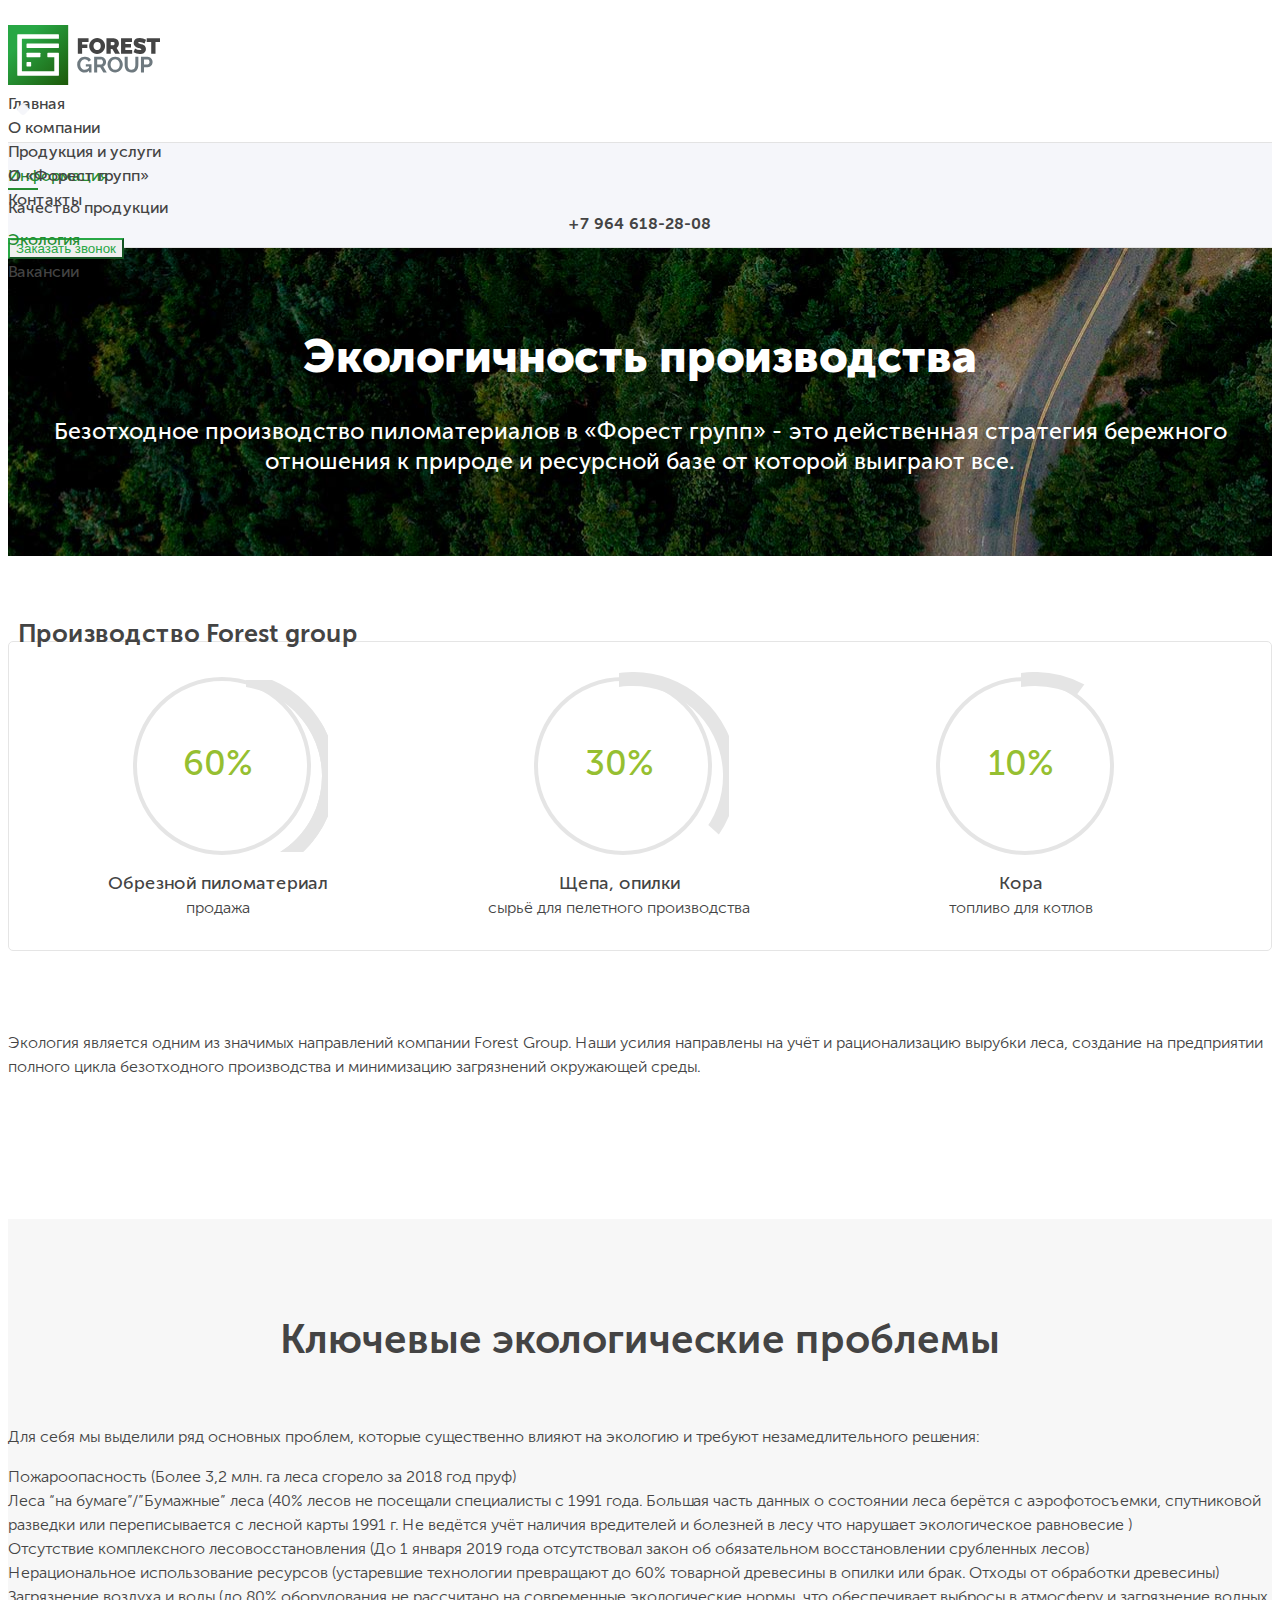
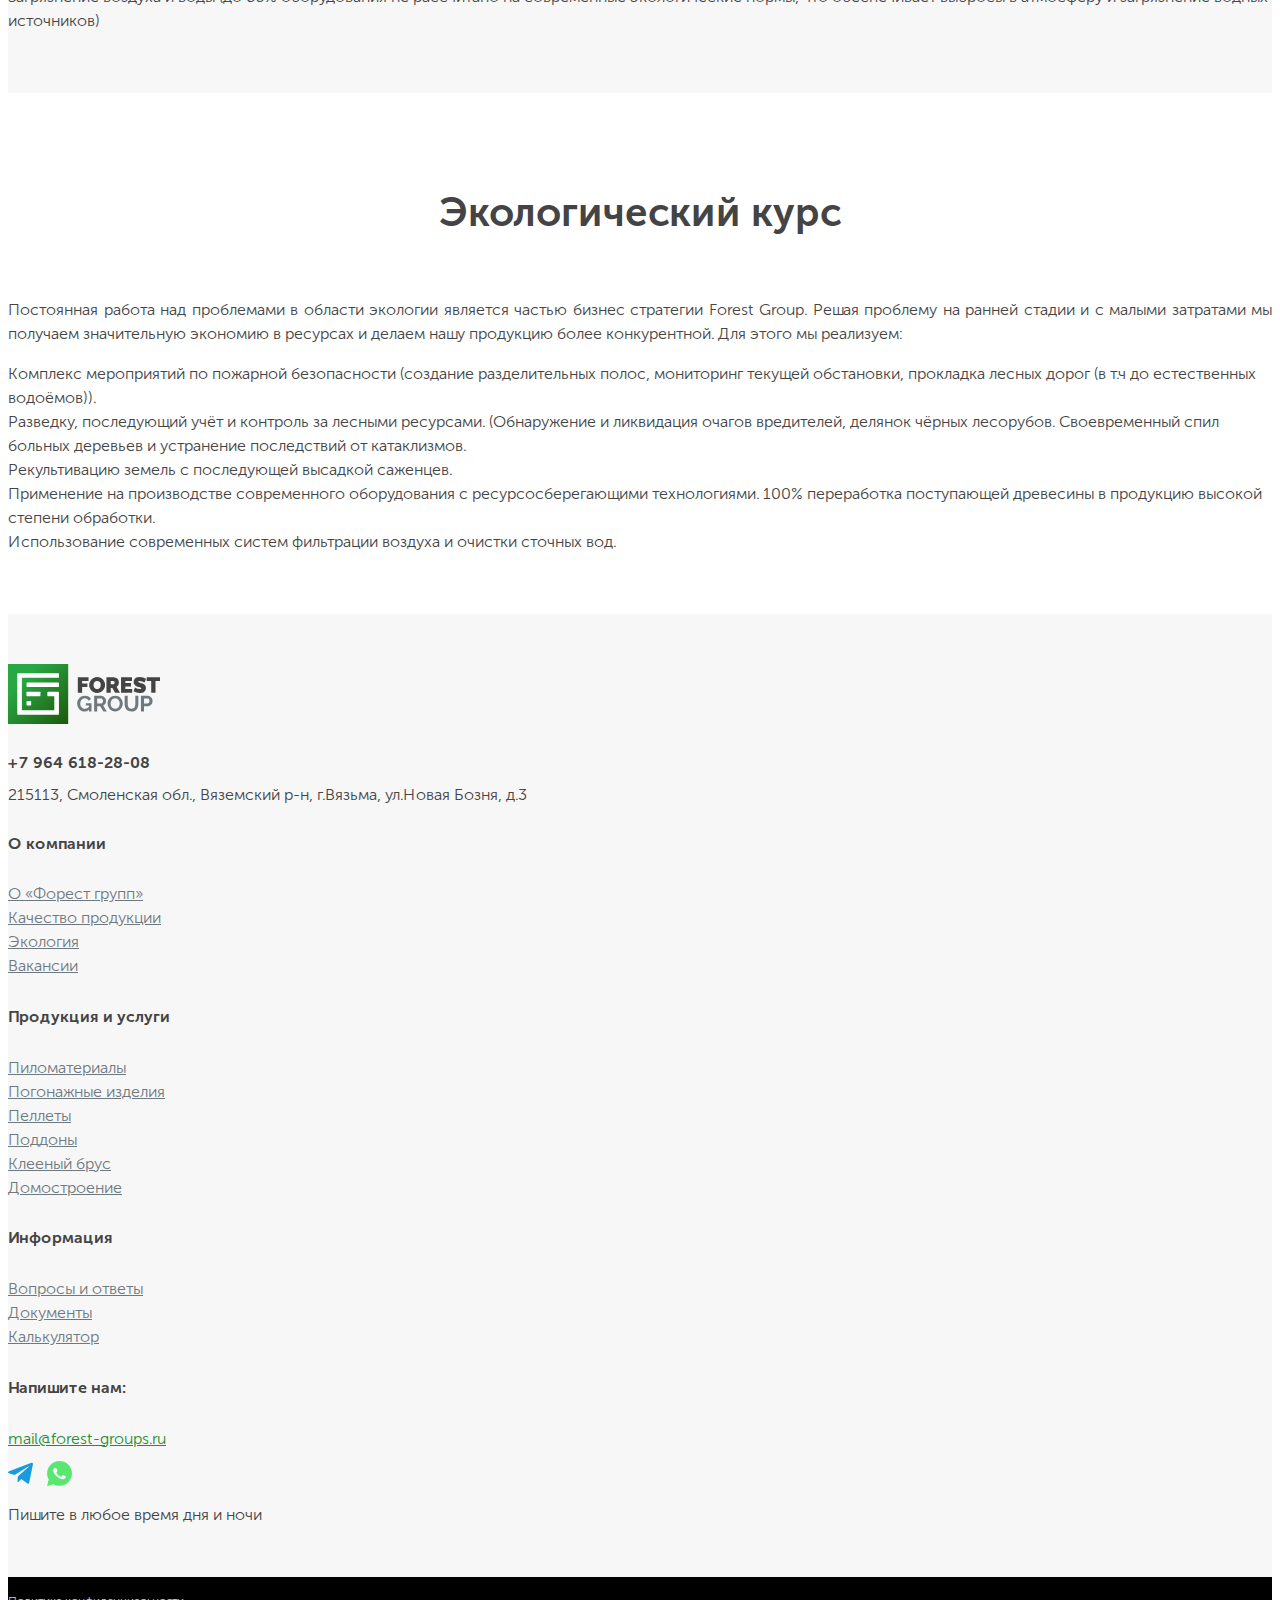
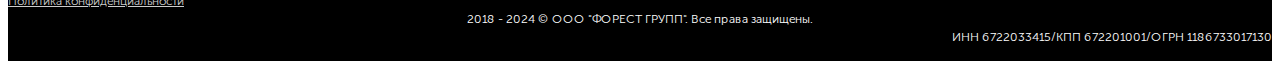
<file: ecology.html>
<!DOCTYPE html>
<html lang="ru">

<head>
    <meta charset="UTF-8">
    <meta name="viewport" content="width=device-width, initial-scale=1.0">
    <title>Главная</title>
    <link href="https://cdn.jsdelivr.net/npm/bootstrap@5.0.2/dist/css/bootstrap.min.css" rel="stylesheet"
        integrity="sha384-EVSTQN3/azprG1Anm3QDgpJLIm9Nao0Yz1ztcQTwFspd3yD65VohhpuuCOmLASjC" crossorigin="anonymous">
    <link rel="stylesheet" href="/assets/template/css/style.css">
    <link rel="stylesheet" href="/assets/template/css/media.css">
</head>

<body>

    <header class="header">
        <nav class="navbar navbar-expand-lg navbar-light bg-white ">
            <div class="container">
                <a href="/" class="logotype">
                    <img src="assets/template/images/logotype.svg" alt="logo" height="60">
                </a>
                <ul class="nav mainMenu desktop" id="navbar"><li class="nav-item first"><a class="nav-link" href="/">Главная</a></li><li class="submenu nav-item"><a class="nav-link" href="about-forest-group">О компании</a><div class="dropdown-submenu"><ul class="list-submenu "><li><a href="about-forest-group" class="nav-sublink nav-item first">О «Форест групп»</a></li><li><a href="quality-products" class="nav-sublink nav-item">Качество продукции</a></li><li><a href="ecology" class="nav-sublink nav-item">Экология</a></li><li><a href="jobs/" forest="" class="nav-sublink nav-item last">Вакансии</a></li></ul><div></div></div></li><li class="submenu nav-item"><a class="nav-link" href="lumber/">Продукция и услуги</a><div class="dropdown-submenu"><ul class="list-submenu "><li><a href="lumber/" class="nav-sublink nav-item first">Пиломатериалы</a></li><li><a href="mouldings/" class="nav-sublink nav-item">Погонажные изделия</a></li><li><a href="white-pellets" class="nav-sublink nav-item">Пеллеты</a></li><li><a href="pallet" class="nav-sublink nav-item">Поддоны</a></li><li><a href="glued-timber" class="nav-sublink nav-item">Клееный брус</a></li><li><a href="building/" class="nav-sublink nav-item last">Домостроение</a></li></ul><div></div></div></li><li class="submenu nav-item active"><a class="nav-link" href="questions-and-answers">Информация</a><div class="dropdown-submenu"><ul class="list-submenu "><li><a href="questions-and-answers" class="nav-sublink nav-item first active">Вопросы и ответы</a></li><li><a href="documents" class="nav-sublink nav-item">Документы</a></li><li><a href="calculator" class="nav-sublink nav-item last">Калькулятор</a></li></ul><div></div></div></li><li class="nav-item last"><a class="nav-link" href="contacts">Контакты</a></li></ul>
                <div class="callback">
                    <a href="tel:+79646182808" class="phone">+7 964 618-28-08</a>
                    <button class="btn btn-outline-green" data-toggle="modal" data-target="#callbackModal">Заказать
                        звонок</button>
                </div>
            </div>
        </nav>
        <nav class="navbar navbar-expand-lg navbar-light bg-secondMenu">
            <div class="container">
                <ul class="nav secondMenu" id="navbar">
                    <li class="nav-item first"><a class="nav-link" href="about-forest-group.html">О «Форест групп»</a>
                    </li>
                    <li class="nav-item"><a class="nav-link" href="quality-products.html">Качество продукции</a></li>
                    <li class="nav-item active"><a class="nav-link" href="ecology.html">Экология</a></li>
                    <li class="nav-item last"><a class="nav-link" href="jobs.html" forest="">Вакансии</a></li>
                </ul>
            </div>
        </nav>
    </header>
    <section class="SecondBanner " style="background: url(/assets/template/images/banner/backgroundBanner1.jpg);">
        <div class="container">
            <div class="titleText">
                <h1>Экологичность производства</h1>
                <h3>Безотходное производство пиломатериалов в «Форест групп» - это действенная стратегия бережного отношения к природе и ресурсной базе от которой выиграют все.</h3>
                
            </div>
        </div>
    </section>
    <section class="ProcessingWood content">
        <div class="container">
            <div class="row">
                <div class="col-md-8">
                    <div class="production__name">Производство Forest group</div>
                    <div class="production__block">
                        <div class="percent">
                            <div class="percent-wrapper progress-60">
                                <span class="label">60%</span>
                                <div class="infographics">
                                    <div class="left-side half-circle"></div>
                                    <div class="right-side half-circle"></div>
                                </div>
                                <div class="center-side"></div>
                            </div>
                            <div class="text">
                                <span>Обрезной пиломатериал</span><br>
                                продажа
                            </div>
                        </div>
                        <div class="percent">
                            <div class="percent-wrapper progress-30">
                                <span class="label">30%</span>
                                <div class="infographics">
                                    <div class="left-side half-circle"></div>
                                    <div class="right-side half-circle"></div>
                                </div>
                                <div class="center-side"></div>
                            </div>
                            <div class="text">
                                <span>Щепа, опилки</span><br>
                                сырьё для пелетного производства
                            </div>
                        </div>
                        <div class="percent">
                            <div class="percent-wrapper progress-10">
                                <span class="label">10%</span>
                                <div class="infographics">
                                    <div class="left-side half-circle"></div>
                                    <div class="right-side half-circle"></div>
                                </div>
                                <div class="center-side"></div>
                            </div>
                            <div class="text">
                                <span>Кора</span><br>
                                топливо для котлов
                            </div>
                        </div>
                    </div>
                </div>
                <div class="col-md-4">
                    <div class="production__text">
                        Экология является одним из значимых направлений компании Forest Group. Наши усилия направлены на учёт и рационализацию вырубки леса, создание на предприятии полного цикла безотходного производства и минимизацию загрязнений окружающей среды.
                    </div>
                </div>
            </div>
        </div>
    </section>
    <section class="KeyProblems content lightGray">
        <div class="container">
            <h2>Ключевые экологические проблемы</h2>
            <p>Для себя мы выделили ряд основных проблем, которые существенно влияют на экологию и требуют незамедлительного решения:</p>
            <ul>
                <li>Пожароопасность (Более 3,2 млн. га леса сгорело за 2018 год  пруф)</li>
                <li>Леса “на бумаге”/”Бумажные” леса (40% лесов не посещали специалисты с 1991 года. Большая часть данных о состоянии леса берётся с аэрофотосъемки, спутниковой разведки или переписывается с лесной карты 1991 г. Не ведётся учёт наличия вредителей и болезней в лесу что нарушает экологическое равновесие )</li>
                <li>Отсутствие комплексного лесовосстановления (До 1 января 2019 года отсутствовал закон об обязательном восстановлении срубленных лесов)</li>
                <li>Нерациональное использование ресурсов (устаревшие технологии превращают до 60% товарной древесины в опилки или брак. Отходы от обработки древесины) </li>
                <li>Загрязнение воздуха и воды (до 80% оборудования не рассчитано на современные экологические нормы, что обеспечивает выбросы в атмосферу и загрязнение водных источников)</li>
            </ul>
        </div>
    </section>
    <section class="EcologicalСourse content">
        <div class="container">
            <h2>Экологический курс</h2>
            <p>Постоянная работа над проблемами в области экологии является частью бизнес стратегии Forest Group. Решая проблему на ранней стадии и с малыми затратами мы получаем значительную экономию в ресурсах и делаем нашу продукцию более конкурентной. Для этого мы реализуем:</p>
            <ul>
                <li>Комплекс мероприятий по пожарной безопасности (создание разделительных полос, мониторинг текущей обстановки, прокладка лесных дорог (в т.ч до естественных водоёмов)).</li>
                <li>Разведку, последующий учёт и контроль за лесными ресурсами. (Обнаружение и ликвидация очагов вредителей, делянок чёрных лесорубов. Своевременный спил больных деревьев и устранение  последствий от катаклизмов.</li>
                <li>Рекультивацию земель с последующей высадкой саженцев.</li>
                <li>Применение на производстве современного оборудования с ресурсосберегающими технологиями. 100% переработка поступающей древесины в продукцию высокой степени обработки.</li>
                <li>Использование современных систем фильтрации воздуха и очистки сточных вод.</li>
            </ul>
        </div>
    </section>
    <footer>
        <div class="gray-block lightGray">
            <div class="container">
                <div class="row">
                    <div class="block left col-sm-12 col-md-3">
                        <a href="/" class="logotype"><img src="../assets/template/images/logotype.svg"
                                alt="forest-groups" height="60"></a>
                        <div class="phone">
                            <!--a href="tel:+79611383157">+7 961 138-31-57</a-->
                            <a href="tel:+79646182808">+7 964 618-28-08</a>
                        </div>
                        <span class="address">215113, Смоленская обл., Вяземский р-н, г.Вязьма, ул.Новая Бозня,
                            д.3</span>
                    </div>
                    <div class="block center col-sm-12 col-md-6">
                        <div class="nav row">
                            <div class="block nav-block col-sm-12 col-md-4">
                                <h5>О компании</h5>
                                <ul class="footerMenu">
                                    <li class="nav-item first"><a class="nav-link" href="about-forest-group">О «Форест
                                            групп»</a></li>
                                    <li class="nav-item"><a class="nav-link" href="quality-products">Качество
                                            продукции</a></li>
                                    <li class="nav-item"><a class="nav-link" href="ecology">Экология</a></li>
                                    <li class="nav-item last"><a class="nav-link" href="jobs/" forest="">Вакансии</a>
                                    </li>
                                </ul>
                            </div>
                            <div class="block nav-block col-sm-12 col-md-4">
                                <h5>Продукция и услуги</h5>
                                <ul class="footerMenu">
                                    <li class="nav-item first"><a class="nav-link" href="lumber/">Пиломатериалы</a></li>
                                    <li class="nav-item"><a class="nav-link" href="mouldings/">Погонажные изделия</a>
                                    </li>
                                    <li class="nav-item"><a class="nav-link" href="white-pellets">Пеллеты</a></li>
                                    <li class="nav-item"><a class="nav-link" href="pallet">Поддоны</a></li>
                                    <li class="nav-item"><a class="nav-link" href="glued-timber">Клееный брус</a></li>
                                    <li class="nav-item last"><a class="nav-link" href="building/">Домостроение</a></li>
                                </ul>
                            </div>
                            <div class="block nav-block col-sm-12 col-md-4">
                                <h5>Информация</h5>
                                <ul class="footerMenu">
                                    <li class="nav-item first"><a class="nav-link" href="questions-and-answers">Вопросы
                                            и ответы</a></li>
                                    <li class="nav-item"><a class="nav-link" href="documents">Документы</a></li>
                                    <li class="nav-item last"><a class="nav-link" href="calculator">Калькулятор</a></li>
                                </ul>
                            </div>
                        </div>
                    </div>
                    <div class="block right col-sm-12 col-md-3">
                        <h5>Напишите нам:</h5>
                        <a target="_blank"
                            href="mailto:mail@forest-groups.ru?subject=Вопрос с сайта ФОРЕСТ ГРУПП">mail@forest-groups.ru</a>

                        <div class="social decktop">
                            <a target="_blank" href="https://t.me/ForestGroups_bot">
                                <svg xmlns="http://www.w3.org/2000/svg" viewBox="0 0 28.3 28.3" xml:space="preserve">
                                    <path class="st0" d="M11.1,17.6L11.1,17.6L11.1,17.6L11.1,17.6L11.1,17.6L23.2,6.7c0.5-0.5-0.1-0.7-0.8-0.3L7.5,15.8l-6.4-2
                                    c-1.4-0.4-1.4-1.4,0.3-2.1L26.4,2c1.1-0.5,2.3,0.3,1.8,2L24,24.2c-0.3,1.4-1.2,1.8-2.4,1.1l-6.5-4.8l-3.1,3c0,0,0,0,0,0
                                    c-0.4,0.3-0.6,0.6-1.3,0.6L11.1,17.6z" fill="#169CDE"></path>
                                </svg>
                            </a>
                            <a target="_blank" href="http://wa.me/79646182808">
                                <svg xmlns="http://www.w3.org/2000/svg" viewBox="0 0 28.3 28.3" fill="none">
                                    <path class="st0"
                                        d="M24.2,4.2C21.6,1.5,18,0,14.2,0C6.5,0,0.1,6.3,0.1,14c0,2.5,0.6,4.9,1.9,7l-2,7.3l7.5-2c2,1.2,4.4,1.8,6.7,1.8
                                        c7.8,0,14.1-6.3,14.1-14C28.3,10.3,26.8,6.8,24.2,4.2z M21.1,18.9c-0.3,0.9-1.7,1.6-2.4,1.7c-0.6,0.1-1.4,0.2-2.2-0.1
                                        c-0.5-0.1-1.2-0.3-2-0.7c-3.5-1.5-5.8-5.1-6-5.3c-0.1-0.2-1.4-1.9-1.4-3.6C7.1,9.2,8,8.3,8.3,8C8.6,7.6,9,7.6,9.2,7.8
                                        c0.3,0,0.5,0,0.7,0c0.2,0,0.5-0.1,0.8,0.6c0.3,0.7,1,2.4,1.1,2.6c0.1,0.2,0.1,0.4,0,0.6c-0.2,0.2-0.2,0.4-0.4,0.6
                                        c-0.1,0.2-0.3,0.4-0.5,0.6c-0.2,0.2-0.4,0.3-0.2,0.7c0.2,0.3,1,1.5,2,2.4c1.3,1.2,2.4,1.5,2.8,1.7c0.4,0.2,0.6,0.1,0.8-0.1
                                        c0.2-0.3,0.9-1,1.1-1.4c0.2-0.4,0.5-0.3,0.8-0.2c0.3,0.1,2,0.9,2.4,1.1c0.4,0.2,0.6,0.3,0.7,0.4C21.4,17.5,21.4,18.2,21.1,18.9z"
                                        fill="#58e870"></path>
                                </svg>
                            </a>
                        </div>

                        <div class="social mobil">
                            <a target="_blank" href="https://t.me/ForestGroups_bot">
                                <svg xmlns="http://www.w3.org/2000/svg" viewBox="0 0 28.3 28.3" xml:space="preserve">
                                    <path class="st0" d="M11.1,17.6L11.1,17.6L11.1,17.6L11.1,17.6L11.1,17.6L23.2,6.7c0.5-0.5-0.1-0.7-0.8-0.3L7.5,15.8l-6.4-2
                                    c-1.4-0.4-1.4-1.4,0.3-2.1L26.4,2c1.1-0.5,2.3,0.3,1.8,2L24,24.2c-0.3,1.4-1.2,1.8-2.4,1.1l-6.5-4.8l-3.1,3c0,0,0,0,0,0
                                    c-0.4,0.3-0.6,0.6-1.3,0.6L11.1,17.6z" fill="#169CDE"></path>
                                </svg>
                            </a>
                            <a target="_blank" href="http://wa.me/79646182808">
                                <svg xmlns="http://www.w3.org/2000/svg" viewBox="0 0 28.3 28.3" fill="none">
                                    <path class="st0"
                                        d="M24.2,4.2C21.6,1.5,18,0,14.2,0C6.5,0,0.1,6.3,0.1,14c0,2.5,0.6,4.9,1.9,7l-2,7.3l7.5-2c2,1.2,4.4,1.8,6.7,1.8
                                        c7.8,0,14.1-6.3,14.1-14C28.3,10.3,26.8,6.8,24.2,4.2z M21.1,18.9c-0.3,0.9-1.7,1.6-2.4,1.7c-0.6,0.1-1.4,0.2-2.2-0.1
                                        c-0.5-0.1-1.2-0.3-2-0.7c-3.5-1.5-5.8-5.1-6-5.3c-0.1-0.2-1.4-1.9-1.4-3.6C7.1,9.2,8,8.3,8.3,8C8.6,7.6,9,7.6,9.2,7.8
                                        c0.3,0,0.5,0,0.7,0c0.2,0,0.5-0.1,0.8,0.6c0.3,0.7,1,2.4,1.1,2.6c0.1,0.2,0.1,0.4,0,0.6c-0.2,0.2-0.2,0.4-0.4,0.6
                                        c-0.1,0.2-0.3,0.4-0.5,0.6c-0.2,0.2-0.4,0.3-0.2,0.7c0.2,0.3,1,1.5,2,2.4c1.3,1.2,2.4,1.5,2.8,1.7c0.4,0.2,0.6,0.1,0.8-0.1
                                        c0.2-0.3,0.9-1,1.1-1.4c0.2-0.4,0.5-0.3,0.8-0.2c0.3,0.1,2,0.9,2.4,1.1c0.4,0.2,0.6,0.3,0.7,0.4C21.4,17.5,21.4,18.2,21.1,18.9z"
                                        fill="#58e870"></path>
                                </svg>
                            </a>
                        </div>
                        <span>Пишите в любое время дня и ночи</span>
                    </div>
                </div>
            </div>
        </div>
        <div class="black-block">
            <div class="container">
                <div class="row">
                    <div class="block left col-sm-12 col-md-4">
                        <a href="assets/doc/privacy-policy.pdf" target="_blank">Политика конфиденциальности</a>
                    </div>
                    <div class="block center col-sm-12 col-md-4">
                        2018 - 2024 © ООО "ФОРЕСТ ГРУПП". Все права защищены.
                    </div>
                    <div class="block right col-sm-12 col-md-4">
                        ИНН 6722033415/КПП 672201001/ОГРН 1186733017130
                    </div>
                </div>
            </div>
        </div>
    </footer>

    <script src="https://cdn.jsdelivr.net/npm/bootstrap@5.0.2/dist/js/bootstrap.bundle.min.js"
        integrity="sha384-MrcW6ZMFYlzcLA8Nl+NtUVF0sA7MsXsP1UyJoMp4YLEuNSfAP+JcXn/tWtIaxVXM"
        crossorigin="anonymous"></script>
    <script src="https://cdn.jsdelivr.net/npm/@popperjs/core@2.9.2/dist/umd/popper.min.js"
        integrity="sha384-IQsoLXl5PILFhosVNubq5LC7Qb9DXgDA9i+tQ8Zj3iwWAwPtgFTxbJ8NT4GN1R8p"
        crossorigin="anonymous"></script>
    <script src="https://cdn.jsdelivr.net/npm/bootstrap@5.0.2/dist/js/bootstrap.min.js"
        integrity="sha384-cVKIPhGWiC2Al4u+LWgxfKTRIcfu0JTxR+EQDz/bgldoEyl4H0zUF0QKbrJ0EcQF"
        crossorigin="anonymous"></script>
    <script src="/assets/template/libs/counter/jquery.counterup.min.js"></script>
    <script src="/assets/template/libs/counter/jquery.waypoints.js"></script>


</body>

</html>
</file>
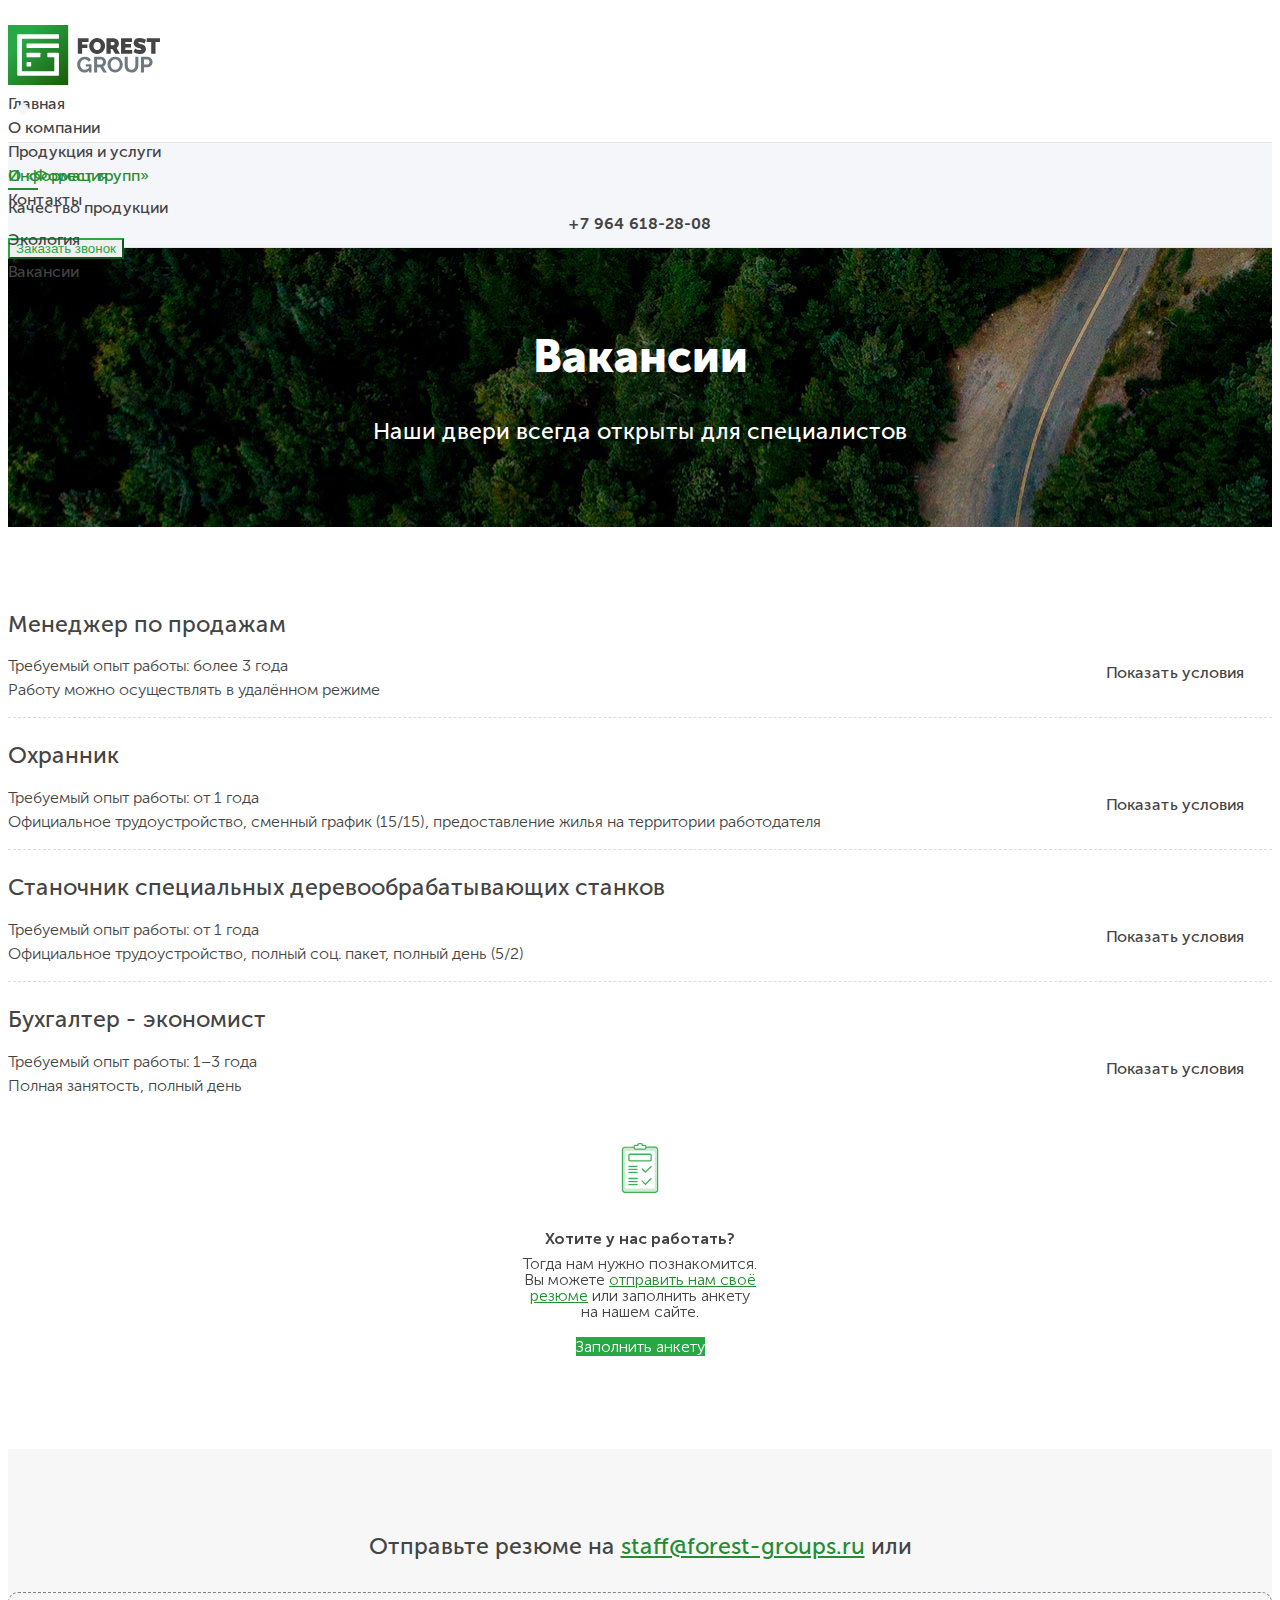
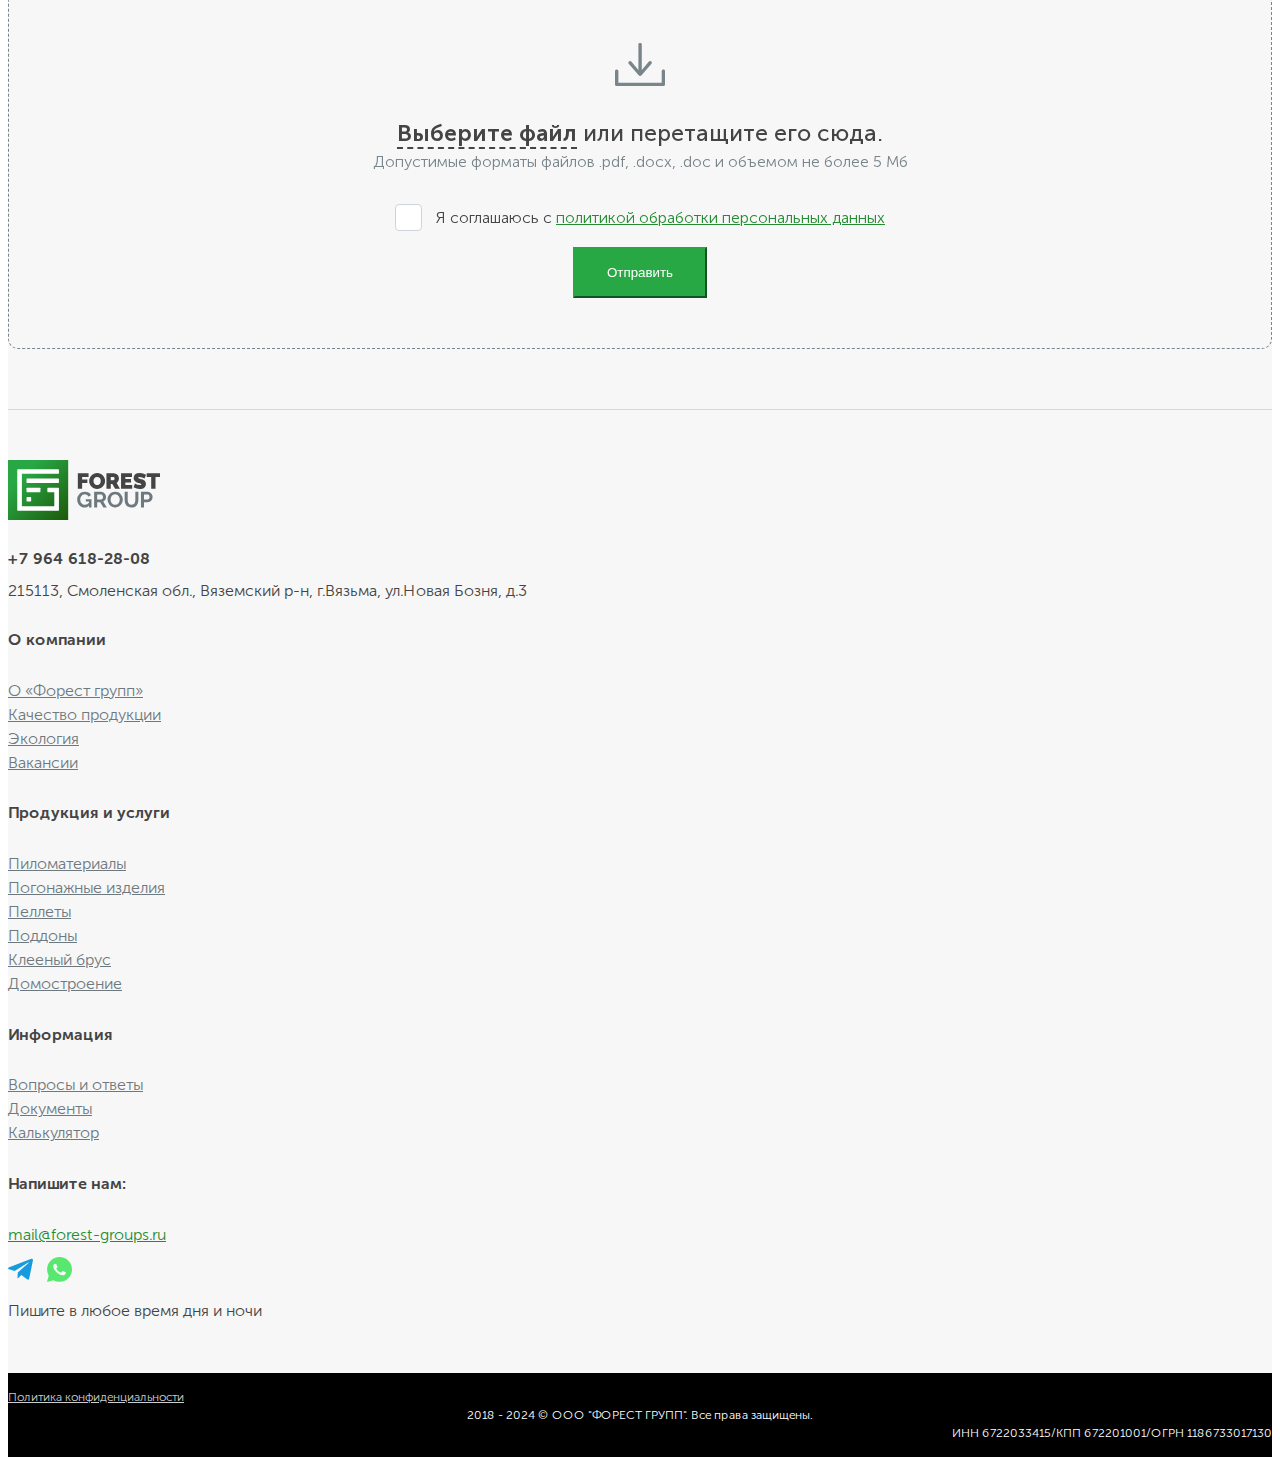
<file: jobs.html>
<!DOCTYPE html>
<html lang="ru">

<head>
    <meta charset="UTF-8">
    <meta name="viewport" content="width=device-width, initial-scale=1.0">
    <title>Главная</title>
    <link href="https://cdn.jsdelivr.net/npm/bootstrap@5.0.2/dist/css/bootstrap.min.css" rel="stylesheet"
        integrity="sha384-EVSTQN3/azprG1Anm3QDgpJLIm9Nao0Yz1ztcQTwFspd3yD65VohhpuuCOmLASjC" crossorigin="anonymous">
    <link rel="stylesheet" href="/assets/template/css/style.css">
    <link rel="stylesheet" href="/assets/template/css/media.css">
</head>

<body>

    <header class="header">
        <nav class="navbar navbar-expand-lg navbar-light bg-white ">
            <div class="container">
                <a href="/" class="logotype">
                    <img src="assets/template/images/logotype.svg" alt="logo" height="60">
                </a>
                <ul class="nav mainMenu desktop" id="navbar"><li class="nav-item first"><a class="nav-link" href="/">Главная</a></li><li class="submenu nav-item"><a class="nav-link" href="about-forest-group">О компании</a><div class="dropdown-submenu"><ul class="list-submenu "><li><a href="about-forest-group" class="nav-sublink nav-item first">О «Форест групп»</a></li><li><a href="quality-products" class="nav-sublink nav-item">Качество продукции</a></li><li><a href="ecology" class="nav-sublink nav-item">Экология</a></li><li><a href="jobs/" forest="" class="nav-sublink nav-item last">Вакансии</a></li></ul><div></div></div></li><li class="submenu nav-item"><a class="nav-link" href="lumber/">Продукция и услуги</a><div class="dropdown-submenu"><ul class="list-submenu "><li><a href="lumber/" class="nav-sublink nav-item first">Пиломатериалы</a></li><li><a href="mouldings/" class="nav-sublink nav-item">Погонажные изделия</a></li><li><a href="white-pellets" class="nav-sublink nav-item">Пеллеты</a></li><li><a href="pallet" class="nav-sublink nav-item">Поддоны</a></li><li><a href="glued-timber" class="nav-sublink nav-item">Клееный брус</a></li><li><a href="building/" class="nav-sublink nav-item last">Домостроение</a></li></ul><div></div></div></li><li class="submenu nav-item active"><a class="nav-link" href="questions-and-answers">Информация</a><div class="dropdown-submenu"><ul class="list-submenu "><li><a href="questions-and-answers" class="nav-sublink nav-item first active">Вопросы и ответы</a></li><li><a href="documents" class="nav-sublink nav-item">Документы</a></li><li><a href="calculator" class="nav-sublink nav-item last">Калькулятор</a></li></ul><div></div></div></li><li class="nav-item last"><a class="nav-link" href="contacts">Контакты</a></li></ul>
                <div class="callback">
                    <a href="tel:+79646182808" class="phone">+7 964 618-28-08</a>
                    <button class="btn btn-outline-green" data-toggle="modal" data-target="#callbackModal">Заказать
                        звонок</button>
                </div>
            </div>
        </nav>
        <nav class="navbar navbar-expand-lg navbar-light bg-secondMenu">
            <div class="container">
                <ul class="nav secondMenu" id="navbar">
                    <li class="nav-item first active"><a class="nav-link" href="about-forest-group.html">О «Форест групп»</a>
                    </li>
                    <li class="nav-item"><a class="nav-link" href="quality-products.html">Качество продукции</a></li>
                    <li class="nav-item"><a class="nav-link" href="ecology.html">Экология</a></li>
                    <li class="nav-item last"><a class="nav-link" href="jobs.html" forest="">Вакансии</a></li>
                </ul>
            </div>
        </nav>
    </header>
    <section class="SecondBanner" style="background: url(/assets/template/images/banner/backgroundBanner1.jpg);">
        <div class="container">
            <div class="titleText">
                <h1>Вакансии</h1>
                <h3>Наши двери всегда открыты для специалистов</h3>
                
            </div>
        </div>
    </section>
    <section class="Jobs content">
        <div class="container">
            <div class="row">
                
                <div class="col-lg-8">
                                                                    <div class="jobs-item">
<input class="jobs-checkbox" type="checkbox" id="менеджер-по-продажам">
<h3 class="jobs-title">Менеджер по продажам</h3>
<div class="jobs-entry">
    <span>Требуемый опыт работы: более 3 года<br>
Работу можно осуществлять в удалённом режиме</span>
    <label class="jobs-checkbox-labelTop" for="менеджер-по-продажам">Показать условия</label>
</div>
<div class="jobs-content">
    <div class="jobs-text"><h5>Обязанности:</h5>
<ul class="mb-3">
<li>поиск потенциальных клиентов;</li>
<li>ведение коммерческих переговоров с клиентами в интересах компании;</li>
<li>оперативное реагирование на информацию, поступившую от клиентов;</li>
<li>составление ежемесячного плана продаж;</li>
<li>выявление потребностей клиентов в продукции;</li>
<li>согласование заказа с клиентом в соответствии с его потребностями и наличием ассортимента на складе.</li>
</ul>

<h5>Требования:</h5>
<ul class="mb-3">
<li>Высшее образование по специальности "менеджмент";</li>
<li>Опыт работы на аналогичных должностях от 3-х лет;</li>
<li>Опыт работы в сфере продаж пиломатериалов, клееного бруса, мебельного щита (как преимущество).</li>
</ul>

<h5>Знание:</h5>
<ul class="mb-3">
<li>основ ценообразования и маркетинга;</li>
<li>основ правил и принципов продаж;</li>
<li>психологии, этики делового общения, правила установления деловых контактов, телефонных переговоров;</li>
<li>порядок разработки коммерческих предложений, договоров.</li>
</ul>
</div>
    <label class="jobs-checkbox-labelBottom" for="менеджер-по-продажам">Скрыть условия</label>
</div>
</div>
<div class="jobs-item">
<input class="jobs-checkbox" type="checkbox" id="охранник">
<h3 class="jobs-title">Охранник</h3>
<div class="jobs-entry">
    <span>Требуемый опыт работы: от 1 года<br>
Официальное трудоустройство, сменный график (15/15), предоставление жилья на территории работодателя</span>
    <label class="jobs-checkbox-labelTop" for="охранник">Показать условия</label>
</div>
<div class="jobs-content">
    <div class="jobs-text"><h5>Обязанности:</h5>

<ul class="Responsibilities">
<li>организация работы КПП;</li>
<li>обход территории;</li>
<li>контроль за соблюдением порядка и трудовой дисциплины на территории предприятия.</li>
</ul>
<p>Кандидатов из г. Вязьма не рассматриваем.</p></div>
    <label class="jobs-checkbox-labelBottom" for="охранник">Скрыть условия</label>
</div>
</div>
<div class="jobs-item">
<input class="jobs-checkbox" type="checkbox" id="станочник-специальных-деревообрабатывающих-станков">
<h3 class="jobs-title">Станочник специальных деревообрабатывающих станков</h3>
<div class="jobs-entry">
    <span>Требуемый опыт работы: от 1 года<br>
Официальное трудоустройство, полный соц. пакет, полный день (5/2)</span>
    <label class="jobs-checkbox-labelTop" for="станочник-специальных-деревообрабатывающих-станков">Показать условия</label>
</div>
<div class="jobs-content">
    <div class="jobs-text"><h5>Обязанности:</h5>

<ul class="Responsibilities">
<li>работа на многопильном, кромкообрезном и торцовочном станке.</li>
</ul></div>
    <label class="jobs-checkbox-labelBottom" for="станочник-специальных-деревообрабатывающих-станков">Скрыть условия</label>
</div>
</div>
<div class="jobs-item">
<input class="jobs-checkbox" type="checkbox" id="бухгалтер-экономист">
<h3 class="jobs-title">Бухгалтер - экономист</h3>
<div class="jobs-entry">
    <span>Требуемый опыт работы: 1–3 года<br>
Полная занятость, полный день</span>
    <label class="jobs-checkbox-labelTop" for="бухгалтер-экономист">Показать условия</label>
</div>
<div class="jobs-content">
    <div class="jobs-text"><h5>Обязанности:</h5>

<ul class="Responsibilities">
<li>Осуществление бухгалтерского учета;</li>
<li>Осуществление операций, которые связаны с движением денежных и основных средств, а также различных товарных и материальных ценностей;</li>
<li>Расчеты по материальным, трудовым и финансовым затратам, необходимые для производства и реализации выпускаемой продукции;</li>
<li>Работа по осуществлению экономической деятельности предприятия, направленной на повышение эффективности и рентабельности производства, качества выпускаемой и освоение новых видов продукции;</li>
</ul>

<h5>Требования:</h5>

<ul class="Requirements">
<li>высшее образование;</li>
<li>опыт работы бухгалтером от 1 года;</li>
<li>умение работать с программами 1С различных конфигураций;</li>
<li>владение ПК на уровне уверенного пользователя;</li>
<li>ответственность, самостоятельность, скрупулёзность, дипломатичность, доброжелательность, структурность мышления;</li>
<li>умение работать с большим объёмом информации.</li>
</ul></div>
    <label class="jobs-checkbox-labelBottom" for="бухгалтер-экономист">Скрыть условия</label>
</div>
</div>
                                                                </div>
                                                                <div class="col-lg-4">
                                                                    <div class="jobs_vacancies">
                                                                        <div class="vacancies-icon">
                                                                            <svg xmlns="http://www.w3.org/2000/svg" viewBox="0 0 63.3 79.1">
                                                                                <g class="fon">
                                                                                    <path d="M55.7,6.5h-48c-2.2,0-4,1.8-4,4v63.6c0,2.2,1.8,4,4,4h48c2.2,0,4-1.8,4-4V10.5C59.6,8.3,57.8,6.5,55.7,6.5z"></path>
                                                                                </g> 
                                                                                <g class="white">
                                                                                    <polygon points="35,3.8 35,0.9 28.5,0.9 28.5,3.8 22.6,3.8 22.6,9.7 40.9,9.7 40.9,3.8 "></polygon>
                                                                                    <rect x="8.4" y="12.5" width="46.6" height="59.6"></rect>
                                                                                </g> 
                                                                                <g class="body">   
                                                                                    <path d="M55.7,5.7H42l0,0c0-1.7-1.4-3.1-3.1-3.1h-2.6V3c0-1.6-1.4-3-3.1-3h-3c-1.7,0-3.1,1.4-3.1,3.1V2.7h-2.6c-1.7,0-3.1,1.4-3.1,3.1l0,0H7.7C5.1,5.7,2.9,8,2.9,10.7v63.4c0,2.7,2.1,5,4.8,5h48c2.6,0,4.8-2.2,4.8-5V10.7C60.5,8,58.3,5.7,55.7,5.7z M23.4,5.7c0-0.6,0.5-1.1,1.1-1.1h4.6V3.1c0-0.6,0.5-1.1,1.1-1.1h3c0.6,0,1.1,0.5,1.1,1.1v1.6h4.6c0.6,0,1.1,0.5,1.1,1.1v2c0,0.6-0.5,1.1-1.1,1.1H24.5c-0.6,0-1.1-0.5-1.1-1.1V5.7z M58.5,74.1c0,1.6-1.2,3-2.8,3h-48c-1.5,0-2.8-1.3-2.8-3V10.7c0-1.6,1.2-3,2.8-3h13.8l0,0c0,1.7,1.4,3.1,3.1,3.1h14.3c1.7,0,3.1-1.4,3.1-3.1l0,0h13.8c1.5,0,2.8,1.3,2.8,3L58.5,74.1L58.5,74.1z"></path>
                                                                                    <path d="M47.6,29.2H15.8c-1.5,0-2.7-1.2-2.7-2.7v-7c0-1.5,1.2-2.7,2.7-2.7h31.8c1.5,0,2.7,1.2,2.7,2.7v7C50.3,28,49.1,29.2,47.6,29.2z M15.8,18.9c-0.4,0-0.7,0.3-0.7,0.7v7c0,0.4,0.3,0.7,0.7,0.7h31.8c0.4,0,0.7-0.3,0.7-0.7v-7c0-0.4-0.3-0.7-0.7-0.7H15.8z"></path>
                                                                                    <path d="M27.2,37.9H14c-0.6,0-1-0.4-1-1l0,0c0-0.6,0.4-1,1-1h13.2c0.6,0,1,0.4,1,1l0,0C28.2,37.5,27.7,37.9,27.2,37.9z"></path>
                                                                                    <path d="M27.2,42.7H14c-0.6,0-1-0.4-1-1l0,0c0-0.6,0.4-1,1-1h13.2c0.6,0,1,0.4,1,1l0,0C28.2,42.3,27.7,42.7,27.2,42.7z"></path>
                                                                                    <path d="M27.2,47.5H14c-0.6,0-1-0.4-1-1l0,0c0-0.6,0.4-1,1-1h13.2c0.6,0,1,0.4,1,1l0,0C28.2,47.2,27.7,47.5,27.2,47.5z"></path>
                                                                                    <path d="M27.2,57.2H14c-0.6,0-1-0.4-1-1l0,0c0-0.6,0.4-1,1-1h13.2c0.6,0,1,0.4,1,1l0,0C28.2,56.8,27.7,57.2,27.2,57.2z"></path>
                                                                                    <path d="M27.2,62H14c-0.6,0-1-0.4-1-1l0,0c0-0.6,0.4-1,1-1h13.2c0.6,0,1,0.4,1,1l0,0C28.2,61.6,27.7,62,27.2,62z"></path>
                                                                                    <path d="M27.2,66.8H14c-0.6,0-1-0.4-1-1l0,0c0-0.6,0.4-1,1-1h13.2c0.6,0,1,0.4,1,1l0,0C28.2,66.4,27.7,66.8,27.2,66.8z"></path>
                                                                                    <path d="M39.8,47.2l-5.4-5.4c-0.4-0.4-0.4-1,0-1.4l0,0c0.4-0.4,1-0.4,1.4,0l4,4c0.2,0.2,0.6,0.2,0.8,0l8-8c0.4-0.4,1-0.4,1.4,0l0,0c0.4,0.4,0.4,1,0,1.4l-9.4,9.4C40.4,47.4,40.1,47.4,39.8,47.2z"></path>
                                                                                    <path d="M39.8,66.4L34.4,61c-0.4-0.4-0.4-1,0-1.4l0,0c0.4-0.4,1-0.4,1.4,0l4,4c0.2,0.2,0.6,0.2,0.8,0l8-8c0.4-0.4,1-0.4,1.4,0l0,0c0.4,0.4,0.4,1,0,1.4l-9.4,9.4C40.4,66.7,40.1,66.7,39.8,66.4z"></path>
                                                                                </g> 
                                                                            </svg>
                                                                        </div>
                                                                        <div class="vacancies-text">
                                                                            <h5 class="introtext">Хотите у нас работать?</h5>
                                                                            <span>Тогда нам нужно познакомится. Вы можете <a href="https://forest-groups.ru/ru/jobs/#SendResum">отправить нам своё резюме</a> или заполнить анкету<br>на нашем сайте.</span>
                                                                        </div>
                                                                        <div class="vacancies-btn">
                                                                            <a href="candidate-profile" class="btn btn-green">Заполнить анкету</a>
                                                                        </div>
                                                                    </div>
                                                                </div>
            </div>
        </div>
    </section>
    <section class="SendResum content lightGray" id="SendResum">
        <div class="container">
            <h3>Отправьте резюме на <a target="_blank" href="mailto:staff@forest-groups.ru?subject=Анкета кандидата">staff@forest-groups.ru</a> или</h3>
            <form action="" method="post" class="ajax_form af_example" enctype="multipart/form-data">
<div id="dropZone">
    <div class="form-group">
        <svg class="icon" xmlns="http://www.w3.org/2000/svg" width="50" height="43" viewBox="0 0 50 43">
            <path d="M48.4 26.5c-.9 0-1.7.7-1.7 1.7v11.6h-43.3v-11.6c0-.9-.7-1.7-1.7-1.7s-1.7.7-1.7 1.7v13.2c0 .9.7 1.7 1.7 1.7h46.7c.9 0 1.7-.7 1.7-1.7v-13.2c0-1-.7-1.7-1.7-1.7zm-24.5 6.1c.3.3.8.5 1.2.5.4 0 .9-.2 1.2-.5l10-11.6c.7-.7.7-1.7 0-2.4s-1.7-.7-2.4 0l-7.1 8.3v-25.3c0-.9-.7-1.7-1.7-1.7s-1.7.7-1.7 1.7v25.3l-7.1-8.3c-.7-.7-1.7-.7-2.4 0s-.7 1.7 0 2.4l10 11.6z"></path>
        </svg>
        <label class="middle-title" for="file" id="updateName"><strong>Выберите файл</strong><span> или перетащите его сюда</span>.</label>
        <input type="file" name="file" id="file" class="file">
        <div class="error_file"></div>
        <div class="signature">Допустимые форматы файлов .pdf, .docx, .doc и объемом не более 5 Мб</div>
    </div>
    <div class="form-group">
        <label class="custom">
            <input class="checkbox" type="checkbox" onchange="document.getElementById('SendResumBtn').disabled = !this.checked">
            <span class="checkbox-custom"></span>
            <span class="label"> Я соглашаюсь с <a href="https://forest-groups.ru/ru/doc/privacy-policy.pdf" target="_blank">политикой обработки персональных данных</a></span>
        </label>
    </div>
    <div class="form-button">
        <button type="submit" class="btn btn-big btn-green" id="SendResumBtn" disabled="">Отправить</button>
    </div>
</div>

<input type="hidden" name="af_action" value="59052e7f2bc4eb5cdb619cb4d3586946">
</form>
        </div>
    </section>
    <footer>
        <div class="gray-block lightGray">
            <div class="container">
                <div class="row">
                    <div class="block left col-sm-12 col-md-3">
                        <a href="/" class="logotype"><img src="../assets/template/images/logotype.svg"
                                alt="forest-groups" height="60"></a>
                        <div class="phone">
                            <!--a href="tel:+79611383157">+7 961 138-31-57</a-->
                            <a href="tel:+79646182808">+7 964 618-28-08</a>
                        </div>
                        <span class="address">215113, Смоленская обл., Вяземский р-н, г.Вязьма, ул.Новая Бозня,
                            д.3</span>
                    </div>
                    <div class="block center col-sm-12 col-md-6">
                        <div class="nav row">
                            <div class="block nav-block col-sm-12 col-md-4">
                                <h5>О компании</h5>
                                <ul class="footerMenu">
                                    <li class="nav-item first"><a class="nav-link" href="about-forest-group">О «Форест
                                            групп»</a></li>
                                    <li class="nav-item"><a class="nav-link" href="quality-products">Качество
                                            продукции</a></li>
                                    <li class="nav-item"><a class="nav-link" href="ecology">Экология</a></li>
                                    <li class="nav-item last"><a class="nav-link" href="jobs/" forest="">Вакансии</a>
                                    </li>
                                </ul>
                            </div>
                            <div class="block nav-block col-sm-12 col-md-4">
                                <h5>Продукция и услуги</h5>
                                <ul class="footerMenu">
                                    <li class="nav-item first"><a class="nav-link" href="lumber/">Пиломатериалы</a></li>
                                    <li class="nav-item"><a class="nav-link" href="mouldings/">Погонажные изделия</a>
                                    </li>
                                    <li class="nav-item"><a class="nav-link" href="white-pellets">Пеллеты</a></li>
                                    <li class="nav-item"><a class="nav-link" href="pallet">Поддоны</a></li>
                                    <li class="nav-item"><a class="nav-link" href="glued-timber">Клееный брус</a></li>
                                    <li class="nav-item last"><a class="nav-link" href="building/">Домостроение</a></li>
                                </ul>
                            </div>
                            <div class="block nav-block col-sm-12 col-md-4">
                                <h5>Информация</h5>
                                <ul class="footerMenu">
                                    <li class="nav-item first"><a class="nav-link" href="questions-and-answers">Вопросы
                                            и ответы</a></li>
                                    <li class="nav-item"><a class="nav-link" href="documents">Документы</a></li>
                                    <li class="nav-item last"><a class="nav-link" href="calculator">Калькулятор</a></li>
                                </ul>
                            </div>
                        </div>
                    </div>
                    <div class="block right col-sm-12 col-md-3">
                        <h5>Напишите нам:</h5>
                        <a target="_blank"
                            href="mailto:mail@forest-groups.ru?subject=Вопрос с сайта ФОРЕСТ ГРУПП">mail@forest-groups.ru</a>

                        <div class="social decktop">
                            <a target="_blank" href="https://t.me/ForestGroups_bot">
                                <svg xmlns="http://www.w3.org/2000/svg" viewBox="0 0 28.3 28.3" xml:space="preserve">
                                    <path class="st0" d="M11.1,17.6L11.1,17.6L11.1,17.6L11.1,17.6L11.1,17.6L23.2,6.7c0.5-0.5-0.1-0.7-0.8-0.3L7.5,15.8l-6.4-2
                                    c-1.4-0.4-1.4-1.4,0.3-2.1L26.4,2c1.1-0.5,2.3,0.3,1.8,2L24,24.2c-0.3,1.4-1.2,1.8-2.4,1.1l-6.5-4.8l-3.1,3c0,0,0,0,0,0
                                    c-0.4,0.3-0.6,0.6-1.3,0.6L11.1,17.6z" fill="#169CDE"></path>
                                </svg>
                            </a>
                            <a target="_blank" href="http://wa.me/79646182808">
                                <svg xmlns="http://www.w3.org/2000/svg" viewBox="0 0 28.3 28.3" fill="none">
                                    <path class="st0"
                                        d="M24.2,4.2C21.6,1.5,18,0,14.2,0C6.5,0,0.1,6.3,0.1,14c0,2.5,0.6,4.9,1.9,7l-2,7.3l7.5-2c2,1.2,4.4,1.8,6.7,1.8
                                        c7.8,0,14.1-6.3,14.1-14C28.3,10.3,26.8,6.8,24.2,4.2z M21.1,18.9c-0.3,0.9-1.7,1.6-2.4,1.7c-0.6,0.1-1.4,0.2-2.2-0.1
                                        c-0.5-0.1-1.2-0.3-2-0.7c-3.5-1.5-5.8-5.1-6-5.3c-0.1-0.2-1.4-1.9-1.4-3.6C7.1,9.2,8,8.3,8.3,8C8.6,7.6,9,7.6,9.2,7.8
                                        c0.3,0,0.5,0,0.7,0c0.2,0,0.5-0.1,0.8,0.6c0.3,0.7,1,2.4,1.1,2.6c0.1,0.2,0.1,0.4,0,0.6c-0.2,0.2-0.2,0.4-0.4,0.6
                                        c-0.1,0.2-0.3,0.4-0.5,0.6c-0.2,0.2-0.4,0.3-0.2,0.7c0.2,0.3,1,1.5,2,2.4c1.3,1.2,2.4,1.5,2.8,1.7c0.4,0.2,0.6,0.1,0.8-0.1
                                        c0.2-0.3,0.9-1,1.1-1.4c0.2-0.4,0.5-0.3,0.8-0.2c0.3,0.1,2,0.9,2.4,1.1c0.4,0.2,0.6,0.3,0.7,0.4C21.4,17.5,21.4,18.2,21.1,18.9z"
                                        fill="#58e870"></path>
                                </svg>
                            </a>
                        </div>

                        <div class="social mobil">
                            <a target="_blank" href="https://t.me/ForestGroups_bot">
                                <svg xmlns="http://www.w3.org/2000/svg" viewBox="0 0 28.3 28.3" xml:space="preserve">
                                    <path class="st0" d="M11.1,17.6L11.1,17.6L11.1,17.6L11.1,17.6L11.1,17.6L23.2,6.7c0.5-0.5-0.1-0.7-0.8-0.3L7.5,15.8l-6.4-2
                                    c-1.4-0.4-1.4-1.4,0.3-2.1L26.4,2c1.1-0.5,2.3,0.3,1.8,2L24,24.2c-0.3,1.4-1.2,1.8-2.4,1.1l-6.5-4.8l-3.1,3c0,0,0,0,0,0
                                    c-0.4,0.3-0.6,0.6-1.3,0.6L11.1,17.6z" fill="#169CDE"></path>
                                </svg>
                            </a>
                            <a target="_blank" href="http://wa.me/79646182808">
                                <svg xmlns="http://www.w3.org/2000/svg" viewBox="0 0 28.3 28.3" fill="none">
                                    <path class="st0"
                                        d="M24.2,4.2C21.6,1.5,18,0,14.2,0C6.5,0,0.1,6.3,0.1,14c0,2.5,0.6,4.9,1.9,7l-2,7.3l7.5-2c2,1.2,4.4,1.8,6.7,1.8
                                        c7.8,0,14.1-6.3,14.1-14C28.3,10.3,26.8,6.8,24.2,4.2z M21.1,18.9c-0.3,0.9-1.7,1.6-2.4,1.7c-0.6,0.1-1.4,0.2-2.2-0.1
                                        c-0.5-0.1-1.2-0.3-2-0.7c-3.5-1.5-5.8-5.1-6-5.3c-0.1-0.2-1.4-1.9-1.4-3.6C7.1,9.2,8,8.3,8.3,8C8.6,7.6,9,7.6,9.2,7.8
                                        c0.3,0,0.5,0,0.7,0c0.2,0,0.5-0.1,0.8,0.6c0.3,0.7,1,2.4,1.1,2.6c0.1,0.2,0.1,0.4,0,0.6c-0.2,0.2-0.2,0.4-0.4,0.6
                                        c-0.1,0.2-0.3,0.4-0.5,0.6c-0.2,0.2-0.4,0.3-0.2,0.7c0.2,0.3,1,1.5,2,2.4c1.3,1.2,2.4,1.5,2.8,1.7c0.4,0.2,0.6,0.1,0.8-0.1
                                        c0.2-0.3,0.9-1,1.1-1.4c0.2-0.4,0.5-0.3,0.8-0.2c0.3,0.1,2,0.9,2.4,1.1c0.4,0.2,0.6,0.3,0.7,0.4C21.4,17.5,21.4,18.2,21.1,18.9z"
                                        fill="#58e870"></path>
                                </svg>
                            </a>
                        </div>
                        <span>Пишите в любое время дня и ночи</span>
                    </div>
                </div>
            </div>
        </div>
        <div class="black-block">
            <div class="container">
                <div class="row">
                    <div class="block left col-sm-12 col-md-4">
                        <a href="assets/doc/privacy-policy.pdf" target="_blank">Политика конфиденциальности</a>
                    </div>
                    <div class="block center col-sm-12 col-md-4">
                        2018 - 2024 © ООО "ФОРЕСТ ГРУПП". Все права защищены.
                    </div>
                    <div class="block right col-sm-12 col-md-4">
                        ИНН 6722033415/КПП 672201001/ОГРН 1186733017130
                    </div>
                </div>
            </div>
        </div>
    </footer>

    <script src="https://cdn.jsdelivr.net/npm/bootstrap@5.0.2/dist/js/bootstrap.bundle.min.js"
        integrity="sha384-MrcW6ZMFYlzcLA8Nl+NtUVF0sA7MsXsP1UyJoMp4YLEuNSfAP+JcXn/tWtIaxVXM"
        crossorigin="anonymous"></script>
    <script src="https://cdn.jsdelivr.net/npm/@popperjs/core@2.9.2/dist/umd/popper.min.js"
        integrity="sha384-IQsoLXl5PILFhosVNubq5LC7Qb9DXgDA9i+tQ8Zj3iwWAwPtgFTxbJ8NT4GN1R8p"
        crossorigin="anonymous"></script>
    <script src="https://cdn.jsdelivr.net/npm/bootstrap@5.0.2/dist/js/bootstrap.min.js"
        integrity="sha384-cVKIPhGWiC2Al4u+LWgxfKTRIcfu0JTxR+EQDz/bgldoEyl4H0zUF0QKbrJ0EcQF"
        crossorigin="anonymous"></script>
    <script src="/assets/template/libs/counter/jquery.counterup.min.js"></script>
    <script src="/assets/template/libs/counter/jquery.waypoints.js"></script>


</body>

</html>
</file>
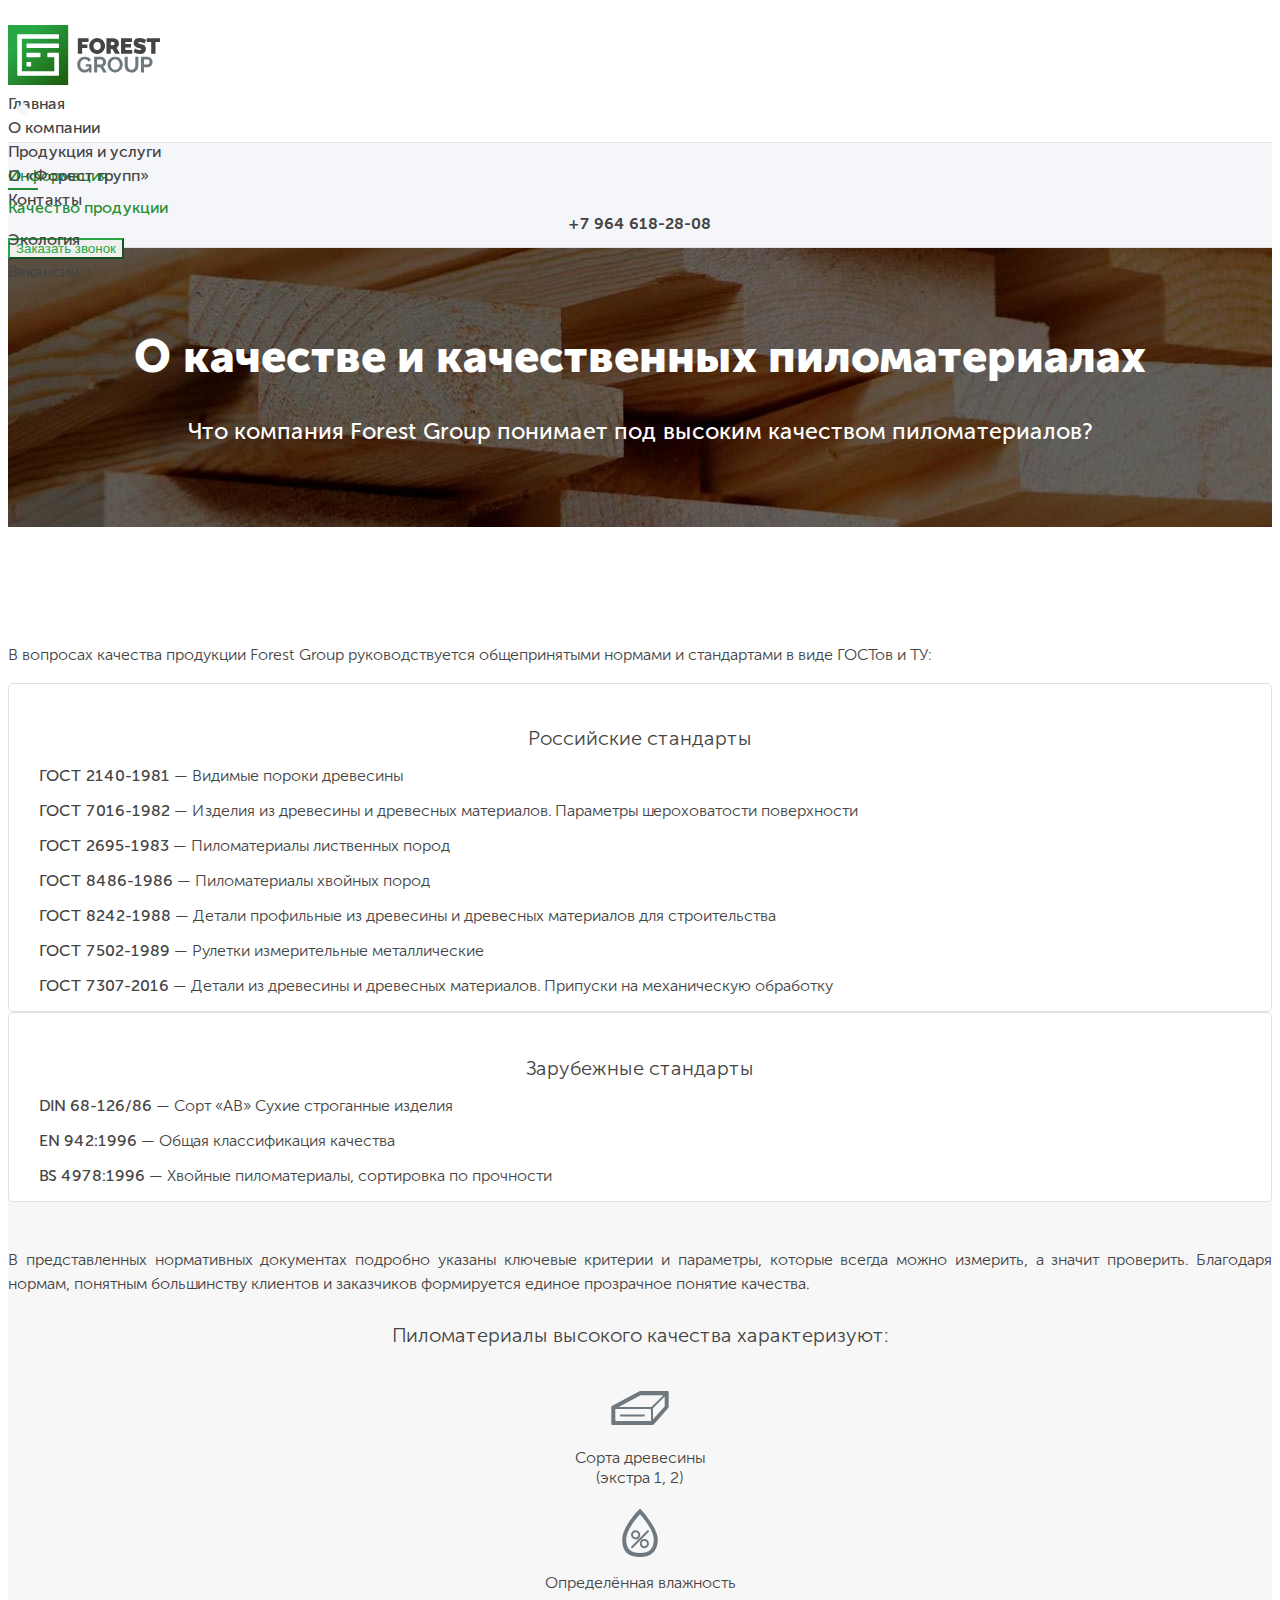
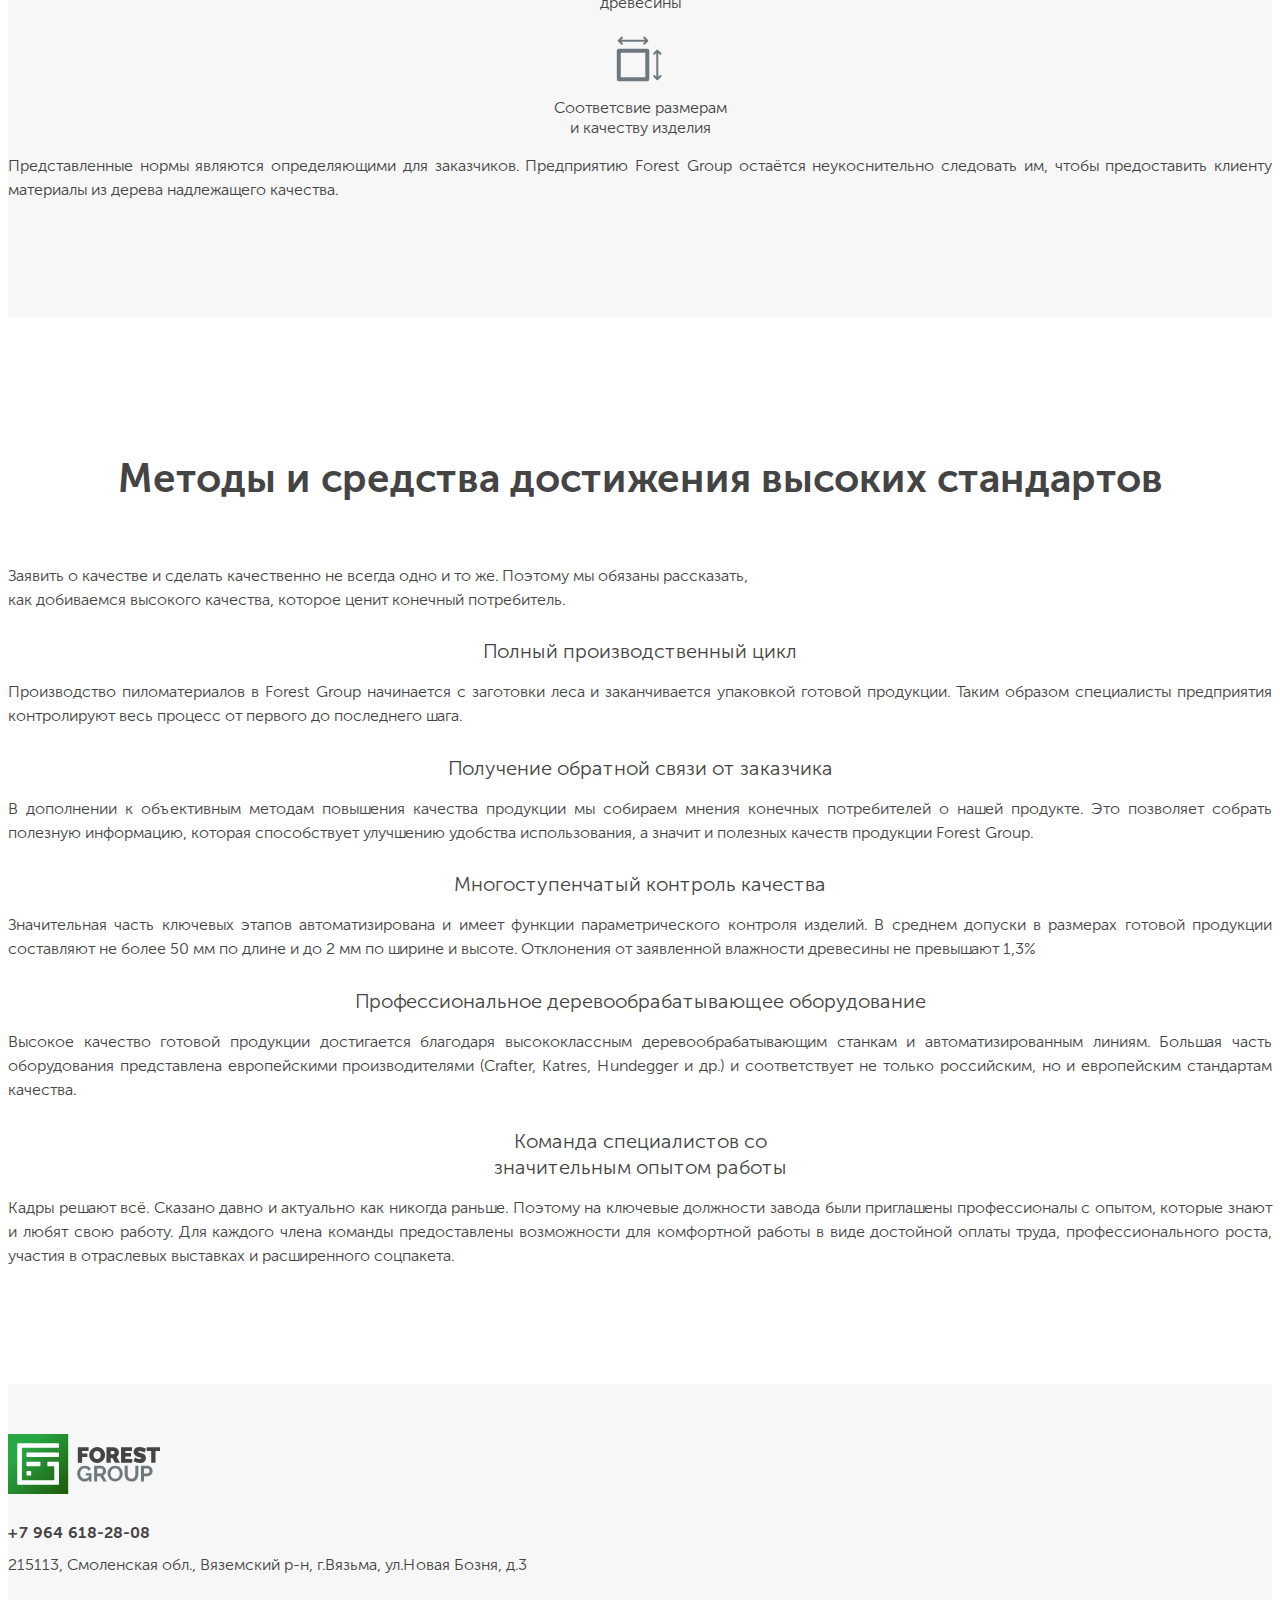
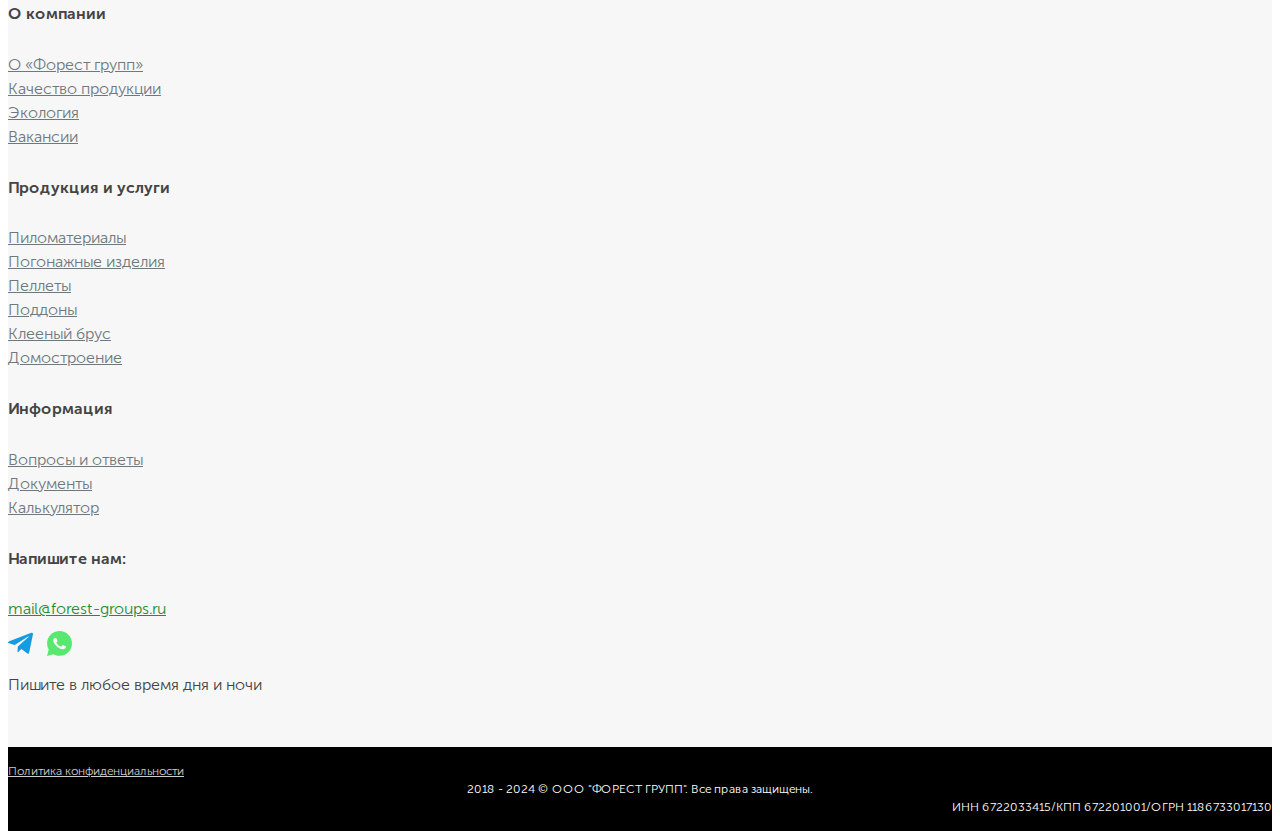
<file: quality-products.html>
<!DOCTYPE html>
<html lang="ru">

<head>
    <meta charset="UTF-8">
    <meta name="viewport" content="width=device-width, initial-scale=1.0">
    <title>Главная</title>
    <link href="https://cdn.jsdelivr.net/npm/bootstrap@5.0.2/dist/css/bootstrap.min.css" rel="stylesheet"
        integrity="sha384-EVSTQN3/azprG1Anm3QDgpJLIm9Nao0Yz1ztcQTwFspd3yD65VohhpuuCOmLASjC" crossorigin="anonymous">
    <link rel="stylesheet" href="/assets/template/css/style.css">
    <link rel="stylesheet" href="/assets/template/css/media.css">
</head>

<body>

    <header class="header">
        <nav class="navbar navbar-expand-lg navbar-light bg-white ">
            <div class="container">
                <a href="/" class="logotype">
                    <img src="assets/template/images/logotype.svg" alt="logo" height="60">
                </a>
                <ul class="nav mainMenu desktop" id="navbar"><li class="nav-item first"><a class="nav-link" href="/">Главная</a></li><li class="submenu nav-item"><a class="nav-link" href="about-forest-group">О компании</a><div class="dropdown-submenu"><ul class="list-submenu "><li><a href="about-forest-group" class="nav-sublink nav-item first">О «Форест групп»</a></li><li><a href="quality-products" class="nav-sublink nav-item">Качество продукции</a></li><li><a href="ecology" class="nav-sublink nav-item">Экология</a></li><li><a href="jobs/" forest="" class="nav-sublink nav-item last">Вакансии</a></li></ul><div></div></div></li><li class="submenu nav-item"><a class="nav-link" href="lumber/">Продукция и услуги</a><div class="dropdown-submenu"><ul class="list-submenu "><li><a href="lumber/" class="nav-sublink nav-item first">Пиломатериалы</a></li><li><a href="mouldings/" class="nav-sublink nav-item">Погонажные изделия</a></li><li><a href="white-pellets" class="nav-sublink nav-item">Пеллеты</a></li><li><a href="pallet" class="nav-sublink nav-item">Поддоны</a></li><li><a href="glued-timber" class="nav-sublink nav-item">Клееный брус</a></li><li><a href="building/" class="nav-sublink nav-item last">Домостроение</a></li></ul><div></div></div></li><li class="submenu nav-item active"><a class="nav-link" href="questions-and-answers">Информация</a><div class="dropdown-submenu"><ul class="list-submenu "><li><a href="questions-and-answers" class="nav-sublink nav-item first active">Вопросы и ответы</a></li><li><a href="documents" class="nav-sublink nav-item">Документы</a></li><li><a href="calculator" class="nav-sublink nav-item last">Калькулятор</a></li></ul><div></div></div></li><li class="nav-item last"><a class="nav-link" href="contacts">Контакты</a></li></ul>
                <div class="callback">
                    <a href="tel:+79646182808" class="phone">+7 964 618-28-08</a>
                    <button class="btn btn-outline-green" data-toggle="modal" data-target="#callbackModal">Заказать
                        звонок</button>
                </div>
            </div>
        </nav>
        <nav class="navbar navbar-expand-lg navbar-light bg-secondMenu">
            <div class="container">
                <ul class="nav secondMenu" id="navbar">
                    <li class="nav-item first"><a class="nav-link" href="about-forest-group.html">О «Форест групп»</a></li>
                    <li class="nav-item active"><a class="nav-link" href="quality-products.html">Качество продукции</a></li>
                    <li class="nav-item"><a class="nav-link" href="ecology.html">Экология</a></li>
                    <li class="nav-item last"><a class="nav-link" href="jobs.html" forest="">Вакансии</a></li>
                </ul>
            </div>
        </nav>
    </header>
    <section class="SecondBanner " style="background: url(/assets/template/images/banner/backgroundBanner5.jpg);">
        <div class="container">
            <div class="titleText">
                <h1>О качестве и качественных пиломатериалах</h1>
                <h3>Что компания Forest Group понимает под высоким качеством пиломатериалов?</h3>
            </div>
        </div>
    </section>
    <section class="ProductQuality">
        <div class="container">
            <p>В вопросах качества продукции Forest Group руководствуется общепринятыми нормами и стандартами в виде
                ГОСТов и ТУ:</p>
            <div class="quality__block row">
                <div class="col-md-5">
                    <div class="quality__item">
                        <h4 class="quality__item-title">Российские стандарты</h4>
                        <ul class="quality__item-gost">
                            <li><b>ГОСТ 2140-1981</b> — Видимые пороки древесины</li>
                            <li><b>ГОСТ 7016-1982</b> — Изделия из древесины и древесных материалов. Параметры
                                шероховатости поверхности</li>
                            <li><b>ГОСТ 2695-1983</b> — Пиломатериалы лиственных пород</li>
                            <li><b>ГОСТ 8486-1986</b> — Пиломатериалы хвойных пород</li>
                            <li><b>ГОСТ 8242-1988</b> — Детали профильные из древесины и древесных материалов для
                                строительства</li>
                            <li><b>ГОСТ 7502-1989</b> — Рулетки измерительные металлические</li>
                            <li><b>ГОСТ 7307-2016</b> — Детали из древесины и древесных материалов. Припуски на
                                механическую обработку</li>
                        </ul>
                    </div>
                </div>
                <div class="col-md-5">
                    <div class="quality__item">
                        <h4 class="quality__item-title">Зарубежные стандарты</h4>
                        <ul class="quality__item-gost">
                            <li><b>DIN 68-126/86</b> — Сорт «АВ» Сухие строганные изделия</li>
                            <li><b>EN 942:1996</b> — Общая классификация качества</li>
                            <li><b>BS 4978:1996</b> — Хвойные пиломатериалы, сортировка по прочности</li>
                        </ul>
                    </div>
                </div>
            </div>
        </div>
        <div class="Properties lightGray">
            <div class="container">
                <div class="row">
                    <div class="col-md-7">
                        <p>В представленных нормативных документах подробно указаны ключевые критерии и параметры,
                            которые всегда можно измерить, а значит проверить. Благодаря нормам, понятным большинству
                            клиентов и заказчиков формируется единое прозрачное понятие качества.</p>
                        <h4 class="properties__title">Пиломатериалы высокого качества характеризуют:</h4>
                        <div class="property__list ">
                            <div class="row">
                                <div class="property__item col-md-4">
                                    <div class="property__item-icon">
                                        <svg xmlns="http://www.w3.org/2000/svg" viewBox="0 0 60 60">
                                            <g>
                                                <rect width="60" height="60" class="fon"></rect>
                                            </g>
                                            <g>
                                                <path class="body"
                                                    d="M33.9,36.4H11a.9.9,0,0,0-1,1,1,1,0,0,0,1,1H33.9a1.1,1.1,0,0,0,1-1A1,1,0,0,0,33.9,36.4Z">
                                                </path>
                                                <path class="body"
                                                    d="M57.7,13.1H30l-.5.2L1.8,28a1.1,1.1,0,0,0-.5.9v17a1,1,0,0,0,1,1H43a1,1,0,0,0,.7-.4L58.5,29.8a1.4,1.4,0,0,0,.2-.7v-15A1,1,0,0,0,57.7,13.1ZM6.3,42.9a1,1,0,0,1-1-1V31.3a.6.6,0,0,1,.1-.4H40a1,1,0,0,1,1,1v11ZM31,17.2H53.3L41.9,28.6a1.1,1.1,0,0,1-.7.3H8.7L30.5,17.3ZM43,30.7a1.1,1.1,0,0,1,.3-.7L54.7,18.6v9.5a1.4,1.4,0,0,1-.2.7L43,41.3Z">
                                                </path>
                                            </g>
                                        </svg>
                                    </div>
                                    Сорта древесины<br>(экстра 1, 2)
                                </div>
                                <div class="property__item col-md-4">
                                    <div class="property__item-icon">
                                        <svg xmlns="http://www.w3.org/2000/svg" viewBox="0 0 60 60">
                                            <g>
                                                <rect width="60" height="60" class="fon"></rect>
                                            </g>
                                            <g>
                                                <path class="body"
                                                    d="M31.4,6.9,30,5.4,28.6,6.9c-.7.7-16.4,17-16.4,29.7S18.4,54.1,30,54.1s17.8-6,17.8-17.5S32.1,7.6,31.4,6.9ZM30,50.1c-9.5,0-13.8-4.1-13.8-13.5S26.5,15.2,30,11.3c3.5,3.9,13.8,16.2,13.8,25.3S39.5,50.1,30,50.1Z">
                                                </path>
                                                <path class="body"
                                                    d="M24.4,36.3a4.6,4.6,0,0,0,5.7-5.7,4.5,4.5,0,0,0-3.2-3.2,4.6,4.6,0,0,0-5.7,5.7A4.5,4.5,0,0,0,24.4,36.3Zm.7-7a2.6,2.6,0,0,1,1.1,5.1,2.6,2.6,0,0,1-1.1-5.1Z">
                                                </path>
                                                <path class="body"
                                                    d="M35.6,36.1a4.6,4.6,0,0,0-5.7,5.7A4.3,4.3,0,0,0,33.1,45a4.6,4.6,0,0,0,5.7-5.7A4.7,4.7,0,0,0,35.6,36.1Zm-.7,7A2.6,2.6,0,0,1,33.8,38a2.6,2.6,0,0,1,1.1,5.1Z">
                                                </path>
                                                <rect class="body" x="17.7" y="35.2" width="24.6" height="2" rx="1"
                                                    transform="translate(-16.8 31.8) rotate(-45)"></rect>
                                            </g>
                                        </svg>
                                    </div>
                                    Определённая влажность<br>древесины
                                </div>
                                <div class="property__item col-md-4">
                                    <div class="property__item-icon">
                                        <svg xmlns="http://www.w3.org/2000/svg" viewBox="0 0 60 60">
                                            <g>
                                                <rect width="60" height="60" class="fon"></rect>
                                            </g>
                                            <g>
                                                <path class="body"
                                                    d="M37.3,20.7H8.8a2,2,0,0,0-2,2V51.2a2,2,0,0,0,2,2H37.3a2,2,0,0,0,2-2V22.7A2,2,0,0,0,37.3,20.7Zm-2,4V49.2H10.8V24.7Z">
                                                </path>
                                                <path class="body"
                                                    d="M48.3,48.8V25.1l1.5,1.4a1,1,0,0,0,1.4,0h0a1,1,0,0,0,0-1.4L48,22a1,1,0,0,0-1.4,0l-3.1,3.1a1,1,0,0,0,0,1.4h0a1,1,0,0,0,1.4,0l1.4-1.4V48.8l-1.4-1.5a1,1,0,0,0-1.4,0h0a1.1,1.1,0,0,0,0,1.5l3.1,3.1a1,1,0,0,0,1.4,0l3.2-3.1a1.1,1.1,0,0,0,0-1.5h0a1,1,0,0,0-1.4,0Z">
                                                </path>
                                                <path class="body"
                                                    d="M34.9,11.7H11.2l1.5-1.4a1.1,1.1,0,0,0,0-1.5h0a1.4,1.4,0,0,0-1.5,0L8.1,12a1,1,0,0,0,0,1.4l3.1,3.1a1.1,1.1,0,0,0,1.5,0h0a1,1,0,0,0,0-1.4l-1.5-1.4H34.9l-1.4,1.4a1,1,0,0,0,0,1.4h0a1,1,0,0,0,1.4,0L38,13.4A1,1,0,0,0,38,12L34.9,8.8a1.2,1.2,0,0,0-1.4,0h0a1.1,1.1,0,0,0,0,1.5Z">
                                                </path>
                                            </g>
                                        </svg>
                                    </div>
                                    Соответсвие размерам<br>и качеству изделия
                                </div>
                            </div>
                        </div>
                        <p>Представленные нормы являются определяющими для заказчиков. Предприятию Forest Group остаётся
                            неукоснительно следовать им, чтобы предоставить клиенту материалы из дерева надлежащего
                            качества. </p>
                    </div>
                    <div class="col-md-5"></div>
                </div>
            </div>
        </div>
    </section>
    <section class="Methods">
        <div class="container">
            <h2>Методы и средства достижения высоких стандартов</h2>
            <p>Заявить о качестве и сделать качественно не всегда одно и то же. Поэтому мы обязаны рассказать,<br>как добиваемся высокого качества, которое ценит конечный потребитель.</p>
            <div class="row">
                <div class="col-md-4">
                    <h4>Полный производственный цикл</h4>
                    <p>Производство пиломатериалов в Forest Group начинается с заготовки леса и заканчивается упаковкой готовой продукции. Таким образом специалисты предприятия контролируют весь процесс от первого до последнего шага.</p>
                </div>
                <div class="col-md-4">
                    <h4>Получение обратной связи от заказчика</h4>
                    <p>В дополнении к объективным методам повышения качества продукции мы собираем мнения конечных потребителей о нашей продукте. Это позволяет собрать полезную информацию, которая способствует улучшению удобства использования, а значит и полезных качеств продукции Forest Group.</p>
                </div>
                <div class="col-md-4">
                    <h4>Многоступенчатый контроль качества</h4>
                    <p>Значительная часть ключевых этапов автоматизирована и имеет функции параметрического контроля изделий. В среднем допуски в размерах готовой продукции составляют не более 50 мм по длине и до 2 мм по ширине и высоте. Отклонения от заявленной влажности древесины не превышают 1,3%</p>
                </div>
                <div class="col-md-4">
                    <h4>Профессиональное деревообрабатывающее оборудование</h4>
                    <p>Высокое качество готовой продукции достигается благодаря высококлассным деревообрабатывающим станкам и автоматизированным линиям. Большая часть оборудования представлена европейскими производителями (Crafter, Katres, Hundegger и др.) и соответствует не только российским, но и европейским стандартам качества. </p>
                </div>
                <div class="col-md-4">
                    <h4>Команда специалистов со<br>значительным опытом работы</h4>
                    <p>Кадры решают всё. Сказано давно и актуально как никогда раньше. Поэтому на ключевые должности завода были приглашены профессионалы с опытом, которые знают и любят свою работу. Для каждого члена команды предоставлены возможности для комфортной работы в виде достойной оплаты труда, профессионального роста, участия в отраслевых выставках и расширенного соцпакета. </p>
                </div>
            </div>
        </div>
    </section>
    <footer>
        <div class="gray-block lightGray">
            <div class="container">
                <div class="row">
                    <div class="block left col-sm-12 col-md-3">
                        <a href="/" class="logotype"><img src="../assets/template/images/logotype.svg"
                                alt="forest-groups" height="60"></a>
                        <div class="phone">
                            <!--a href="tel:+79611383157">+7 961 138-31-57</a-->
                            <a href="tel:+79646182808">+7 964 618-28-08</a>
                        </div>
                        <span class="address">215113, Смоленская обл., Вяземский р-н, г.Вязьма, ул.Новая Бозня,
                            д.3</span>
                    </div>
                    <div class="block center col-sm-12 col-md-6">
                        <div class="nav row">
                            <div class="block nav-block col-sm-12 col-md-4">
                                <h5>О компании</h5>
                                <ul class="footerMenu">
                                    <li class="nav-item first"><a class="nav-link" href="about-forest-group">О «Форест
                                            групп»</a></li>
                                    <li class="nav-item"><a class="nav-link" href="quality-products">Качество
                                            продукции</a></li>
                                    <li class="nav-item"><a class="nav-link" href="ecology">Экология</a></li>
                                    <li class="nav-item last"><a class="nav-link" href="jobs/" forest="">Вакансии</a>
                                    </li>
                                </ul>
                            </div>
                            <div class="block nav-block col-sm-12 col-md-4">
                                <h5>Продукция и услуги</h5>
                                <ul class="footerMenu">
                                    <li class="nav-item first"><a class="nav-link" href="lumber/">Пиломатериалы</a></li>
                                    <li class="nav-item"><a class="nav-link" href="mouldings/">Погонажные изделия</a>
                                    </li>
                                    <li class="nav-item"><a class="nav-link" href="white-pellets">Пеллеты</a></li>
                                    <li class="nav-item"><a class="nav-link" href="pallet">Поддоны</a></li>
                                    <li class="nav-item"><a class="nav-link" href="glued-timber">Клееный брус</a></li>
                                    <li class="nav-item last"><a class="nav-link" href="building/">Домостроение</a></li>
                                </ul>
                            </div>
                            <div class="block nav-block col-sm-12 col-md-4">
                                <h5>Информация</h5>
                                <ul class="footerMenu">
                                    <li class="nav-item first"><a class="nav-link" href="questions-and-answers">Вопросы
                                            и ответы</a></li>
                                    <li class="nav-item"><a class="nav-link" href="documents">Документы</a></li>
                                    <li class="nav-item last"><a class="nav-link" href="calculator">Калькулятор</a></li>
                                </ul>
                            </div>
                        </div>
                    </div>
                    <div class="block right col-sm-12 col-md-3">
                        <h5>Напишите нам:</h5>
                        <a target="_blank"
                            href="mailto:mail@forest-groups.ru?subject=Вопрос с сайта ФОРЕСТ ГРУПП">mail@forest-groups.ru</a>

                        <div class="social decktop">
                            <a target="_blank" href="https://t.me/ForestGroups_bot">
                                <svg xmlns="http://www.w3.org/2000/svg" viewBox="0 0 28.3 28.3" xml:space="preserve">
                                    <path class="st0" d="M11.1,17.6L11.1,17.6L11.1,17.6L11.1,17.6L11.1,17.6L23.2,6.7c0.5-0.5-0.1-0.7-0.8-0.3L7.5,15.8l-6.4-2
                                    c-1.4-0.4-1.4-1.4,0.3-2.1L26.4,2c1.1-0.5,2.3,0.3,1.8,2L24,24.2c-0.3,1.4-1.2,1.8-2.4,1.1l-6.5-4.8l-3.1,3c0,0,0,0,0,0
                                    c-0.4,0.3-0.6,0.6-1.3,0.6L11.1,17.6z" fill="#169CDE"></path>
                                </svg>
                            </a>
                            <a target="_blank" href="http://wa.me/79646182808">
                                <svg xmlns="http://www.w3.org/2000/svg" viewBox="0 0 28.3 28.3" fill="none">
                                    <path class="st0"
                                        d="M24.2,4.2C21.6,1.5,18,0,14.2,0C6.5,0,0.1,6.3,0.1,14c0,2.5,0.6,4.9,1.9,7l-2,7.3l7.5-2c2,1.2,4.4,1.8,6.7,1.8
                                        c7.8,0,14.1-6.3,14.1-14C28.3,10.3,26.8,6.8,24.2,4.2z M21.1,18.9c-0.3,0.9-1.7,1.6-2.4,1.7c-0.6,0.1-1.4,0.2-2.2-0.1
                                        c-0.5-0.1-1.2-0.3-2-0.7c-3.5-1.5-5.8-5.1-6-5.3c-0.1-0.2-1.4-1.9-1.4-3.6C7.1,9.2,8,8.3,8.3,8C8.6,7.6,9,7.6,9.2,7.8
                                        c0.3,0,0.5,0,0.7,0c0.2,0,0.5-0.1,0.8,0.6c0.3,0.7,1,2.4,1.1,2.6c0.1,0.2,0.1,0.4,0,0.6c-0.2,0.2-0.2,0.4-0.4,0.6
                                        c-0.1,0.2-0.3,0.4-0.5,0.6c-0.2,0.2-0.4,0.3-0.2,0.7c0.2,0.3,1,1.5,2,2.4c1.3,1.2,2.4,1.5,2.8,1.7c0.4,0.2,0.6,0.1,0.8-0.1
                                        c0.2-0.3,0.9-1,1.1-1.4c0.2-0.4,0.5-0.3,0.8-0.2c0.3,0.1,2,0.9,2.4,1.1c0.4,0.2,0.6,0.3,0.7,0.4C21.4,17.5,21.4,18.2,21.1,18.9z"
                                        fill="#58e870"></path>
                                </svg>
                            </a>
                        </div>

                        <div class="social mobil">
                            <a target="_blank" href="https://t.me/ForestGroups_bot">
                                <svg xmlns="http://www.w3.org/2000/svg" viewBox="0 0 28.3 28.3" xml:space="preserve">
                                    <path class="st0" d="M11.1,17.6L11.1,17.6L11.1,17.6L11.1,17.6L11.1,17.6L23.2,6.7c0.5-0.5-0.1-0.7-0.8-0.3L7.5,15.8l-6.4-2
                                    c-1.4-0.4-1.4-1.4,0.3-2.1L26.4,2c1.1-0.5,2.3,0.3,1.8,2L24,24.2c-0.3,1.4-1.2,1.8-2.4,1.1l-6.5-4.8l-3.1,3c0,0,0,0,0,0
                                    c-0.4,0.3-0.6,0.6-1.3,0.6L11.1,17.6z" fill="#169CDE"></path>
                                </svg>
                            </a>
                            <a target="_blank" href="http://wa.me/79646182808">
                                <svg xmlns="http://www.w3.org/2000/svg" viewBox="0 0 28.3 28.3" fill="none">
                                    <path class="st0"
                                        d="M24.2,4.2C21.6,1.5,18,0,14.2,0C6.5,0,0.1,6.3,0.1,14c0,2.5,0.6,4.9,1.9,7l-2,7.3l7.5-2c2,1.2,4.4,1.8,6.7,1.8
                                        c7.8,0,14.1-6.3,14.1-14C28.3,10.3,26.8,6.8,24.2,4.2z M21.1,18.9c-0.3,0.9-1.7,1.6-2.4,1.7c-0.6,0.1-1.4,0.2-2.2-0.1
                                        c-0.5-0.1-1.2-0.3-2-0.7c-3.5-1.5-5.8-5.1-6-5.3c-0.1-0.2-1.4-1.9-1.4-3.6C7.1,9.2,8,8.3,8.3,8C8.6,7.6,9,7.6,9.2,7.8
                                        c0.3,0,0.5,0,0.7,0c0.2,0,0.5-0.1,0.8,0.6c0.3,0.7,1,2.4,1.1,2.6c0.1,0.2,0.1,0.4,0,0.6c-0.2,0.2-0.2,0.4-0.4,0.6
                                        c-0.1,0.2-0.3,0.4-0.5,0.6c-0.2,0.2-0.4,0.3-0.2,0.7c0.2,0.3,1,1.5,2,2.4c1.3,1.2,2.4,1.5,2.8,1.7c0.4,0.2,0.6,0.1,0.8-0.1
                                        c0.2-0.3,0.9-1,1.1-1.4c0.2-0.4,0.5-0.3,0.8-0.2c0.3,0.1,2,0.9,2.4,1.1c0.4,0.2,0.6,0.3,0.7,0.4C21.4,17.5,21.4,18.2,21.1,18.9z"
                                        fill="#58e870"></path>
                                </svg>
                            </a>
                        </div>
                        <span>Пишите в любое время дня и ночи</span>
                    </div>
                </div>
            </div>
        </div>
        <div class="black-block">
            <div class="container">
                <div class="row">
                    <div class="block left col-sm-12 col-md-4">
                        <a href="assets/doc/privacy-policy.pdf" target="_blank">Политика конфиденциальности</a>
                    </div>
                    <div class="block center col-sm-12 col-md-4">
                        2018 - 2024 © ООО "ФОРЕСТ ГРУПП". Все права защищены.
                    </div>
                    <div class="block right col-sm-12 col-md-4">
                        ИНН 6722033415/КПП 672201001/ОГРН 1186733017130
                    </div>
                </div>
            </div>
        </div>
    </footer>

    <script src="https://cdn.jsdelivr.net/npm/bootstrap@5.0.2/dist/js/bootstrap.bundle.min.js"
        integrity="sha384-MrcW6ZMFYlzcLA8Nl+NtUVF0sA7MsXsP1UyJoMp4YLEuNSfAP+JcXn/tWtIaxVXM"
        crossorigin="anonymous"></script>
    <script src="https://cdn.jsdelivr.net/npm/@popperjs/core@2.9.2/dist/umd/popper.min.js"
        integrity="sha384-IQsoLXl5PILFhosVNubq5LC7Qb9DXgDA9i+tQ8Zj3iwWAwPtgFTxbJ8NT4GN1R8p"
        crossorigin="anonymous"></script>
    <script src="https://cdn.jsdelivr.net/npm/bootstrap@5.0.2/dist/js/bootstrap.min.js"
        integrity="sha384-cVKIPhGWiC2Al4u+LWgxfKTRIcfu0JTxR+EQDz/bgldoEyl4H0zUF0QKbrJ0EcQF"
        crossorigin="anonymous"></script>
    <script src="/assets/template/libs/counter/jquery.counterup.min.js"></script>
    <script src="/assets/template/libs/counter/jquery.waypoints.js"></script>


</body>

</html>
</file>
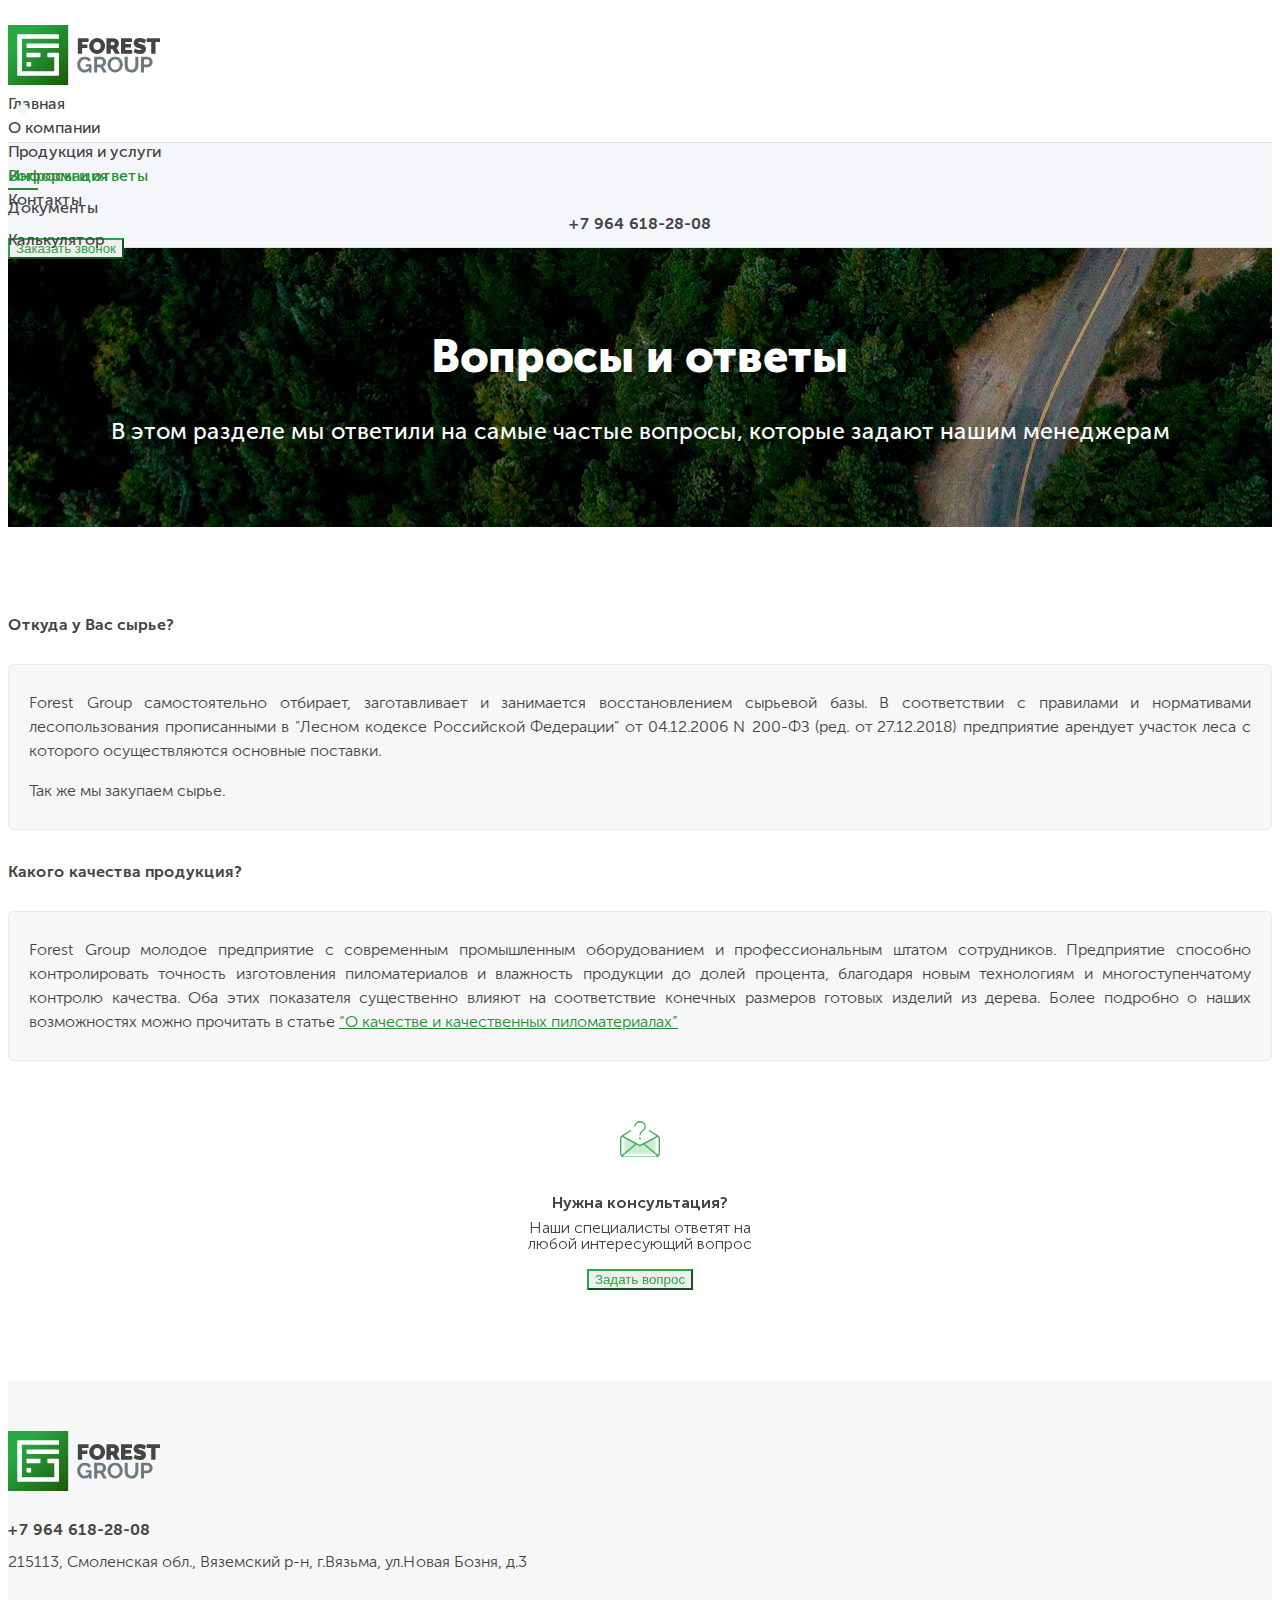
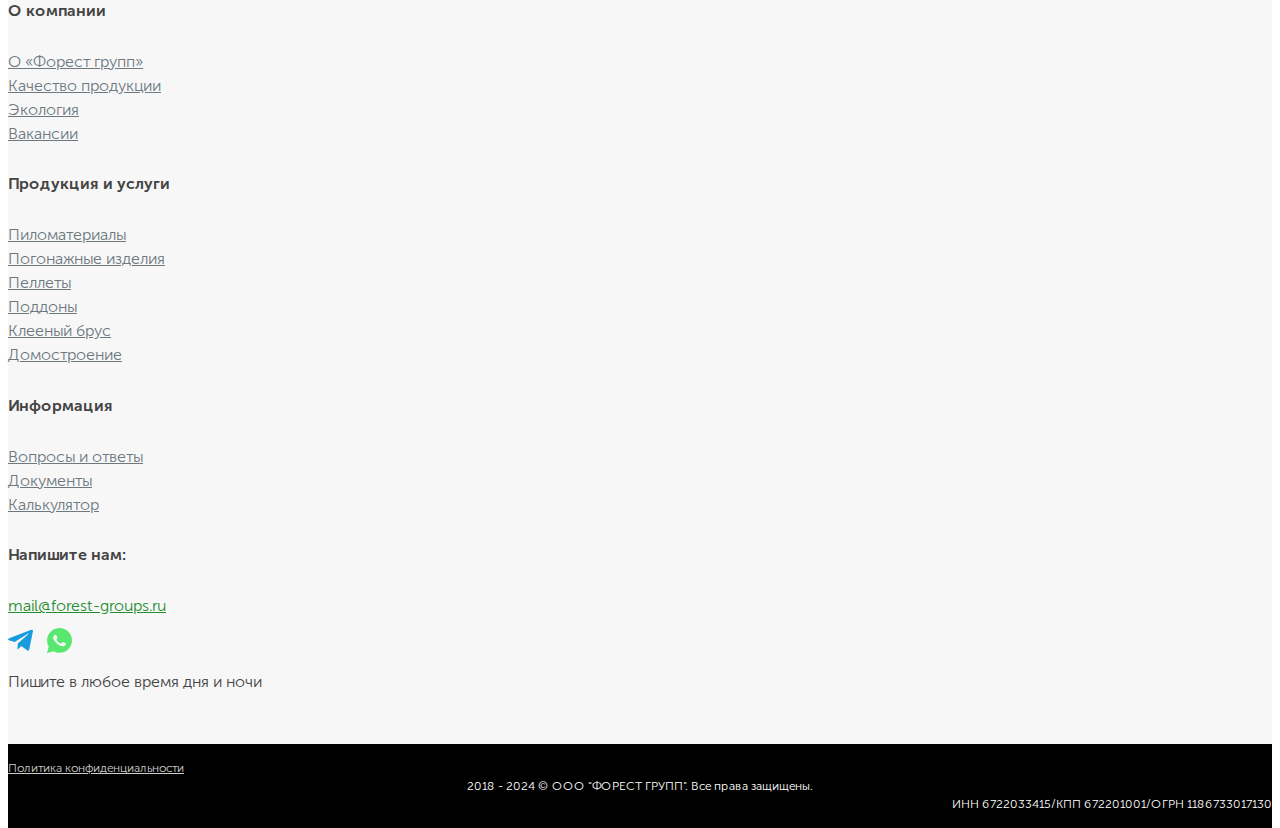
<file: questions-and-answers.html>
<!DOCTYPE html>
<html lang="ru">

<head>
    <meta charset="UTF-8">
    <meta name="viewport" content="width=device-width, initial-scale=1.0">
    <title>Главная</title>
    <link href="https://cdn.jsdelivr.net/npm/bootstrap@5.0.2/dist/css/bootstrap.min.css" rel="stylesheet"
        integrity="sha384-EVSTQN3/azprG1Anm3QDgpJLIm9Nao0Yz1ztcQTwFspd3yD65VohhpuuCOmLASjC" crossorigin="anonymous">
    <link rel="stylesheet" href="/assets/template/css/style.css">
    <link rel="stylesheet" href="/assets/template/css/media.css">
</head>

<body>

    <header>
        <div class="menuMobil">
            <div class="menuMobil_container">
                <div class="menuMobil_content d-flex flex-column">
                    <div class="mb-auto">
                        <a href="/" class="logotype"><img src="../assets/template/images/logotype.svg" alt="forest-groups" height="60"></a>
                        <ul class="navMobil"><li class="navMobil-item"><a class="navMobil-link" href="/">Главная</a></li><li><a class="navMobil-link parent" href="about-forest-group">О компании<svg xmlns="http://www.w3.org/2000/svg" viewBox="0 0 15 13"><path d="M7.6.3h0a1.1,1.1,0,0,0,0,1.5l3.7,3.7H1a1.1,1.1,0,0,0-1,1H0A1.1,1.1,0,0,0,1,7.6H11.3L7.6,11.2a1.1,1.1,0,0,0,0,1.5h0a1.1,1.1,0,0,0,1.5,0L14.8,7a.6.6,0,0,0,0-.9L9.1.3A1.1,1.1,0,0,0,7.6.3Z" fill="#444444"></path></svg></a><ul class="navMobil-sub"><li><button class="back btn"><svg xmlns="http://www.w3.org/2000/svg" viewBox="0 0 10 8.7"><path d="M4.9,9.1h0a.6.6,0,0,0,0-.9L2.5,5.7H9.3A.7.7,0,0,0,10,5h0a.7.7,0,0,0-.7-.7H2.5L4.9,1.9a.7.7,0,0,0,0-1h0a.7.7,0,0,0-1,0L.1,4.7a.6.6,0,0,0,0,.6L3.9,9.1A.7.7,0,0,0,4.9,9.1Z" fill="#444444"></path></svg> назад</button></li><li class="navMobil-item"><a class="navMobil-link" href="about-forest-group">О «Форест групп»</a></li><li class="navMobil-item"><a class="navMobil-link" href="quality-products">Качество продукции</a></li><li class="navMobil-item"><a class="navMobil-link" href="ecology">Экология</a></li><li class="navMobil-item"><a class="navMobil-link" href="jobs/">Вакансии</a></li></ul></li><li><a class="navMobil-link parent" href="lumber/">Продукция и услуги<svg xmlns="http://www.w3.org/2000/svg" viewBox="0 0 15 13"><path d="M7.6.3h0a1.1,1.1,0,0,0,0,1.5l3.7,3.7H1a1.1,1.1,0,0,0-1,1H0A1.1,1.1,0,0,0,1,7.6H11.3L7.6,11.2a1.1,1.1,0,0,0,0,1.5h0a1.1,1.1,0,0,0,1.5,0L14.8,7a.6.6,0,0,0,0-.9L9.1.3A1.1,1.1,0,0,0,7.6.3Z" fill="#444444"></path></svg></a><ul class="navMobil-sub"><li><button class="back btn"><svg xmlns="http://www.w3.org/2000/svg" viewBox="0 0 10 8.7"><path d="M4.9,9.1h0a.6.6,0,0,0,0-.9L2.5,5.7H9.3A.7.7,0,0,0,10,5h0a.7.7,0,0,0-.7-.7H2.5L4.9,1.9a.7.7,0,0,0,0-1h0a.7.7,0,0,0-1,0L.1,4.7a.6.6,0,0,0,0,.6L3.9,9.1A.7.7,0,0,0,4.9,9.1Z" fill="#444444"></path></svg> назад</button></li><li class="navMobil-item"><a class="navMobil-link" href="lumber/">Пиломатериалы</a></li><li class="navMobil-item"><a class="navMobil-link" href="mouldings/">Погонажные изделия</a></li><li class="navMobil-item"><a class="navMobil-link" href="white-pellets">Пеллеты</a></li><li class="navMobil-item"><a class="navMobil-link" href="pallet">Поддоны</a></li><li class="navMobil-item"><a class="navMobil-link" href="glued-timber">Клееный брус</a></li><li class="navMobil-item"><a class="navMobil-link" href="building/">Домостроение</a></li></ul></li><li><a class="navMobil-link parent" href="questions-and-answers">Информация<svg xmlns="http://www.w3.org/2000/svg" viewBox="0 0 15 13"><path d="M7.6.3h0a1.1,1.1,0,0,0,0,1.5l3.7,3.7H1a1.1,1.1,0,0,0-1,1H0A1.1,1.1,0,0,0,1,7.6H11.3L7.6,11.2a1.1,1.1,0,0,0,0,1.5h0a1.1,1.1,0,0,0,1.5,0L14.8,7a.6.6,0,0,0,0-.9L9.1.3A1.1,1.1,0,0,0,7.6.3Z" fill="#444444"></path></svg></a><ul class="navMobil-sub"><li><button class="back btn"><svg xmlns="http://www.w3.org/2000/svg" viewBox="0 0 10 8.7"><path d="M4.9,9.1h0a.6.6,0,0,0,0-.9L2.5,5.7H9.3A.7.7,0,0,0,10,5h0a.7.7,0,0,0-.7-.7H2.5L4.9,1.9a.7.7,0,0,0,0-1h0a.7.7,0,0,0-1,0L.1,4.7a.6.6,0,0,0,0,.6L3.9,9.1A.7.7,0,0,0,4.9,9.1Z" fill="#444444"></path></svg> назад</button></li><li class="navMobil-item"><a class="navMobil-link" href="questions-and-answers">Вопросы и ответы</a></li><li class="navMobil-item"><a class="navMobil-link" href="documents">Документы</a></li><li class="navMobil-item"><a class="navMobil-link" href="calculator">Калькулятор</a></li></ul></li><li class="navMobil-item"><a class="navMobil-link" href="contacts">Контакты</a></li></ul>
                    </div>
                    <div class="menuMobil_bottom-block">                        
                        
                        <div class="callback">
                            <a href="tel:+79646182808" class="phone">+7 964 618-28-08</a>
                            <button class="btn btn-green menuMobil_btn-callback" data-toggle="modal" data-target="#callbackModal">Заказать звонок</button>
                        </div>
                        
                        <div class="social">
                            <h5>Напишите нам:</h5>
                            <div class="social-icon">
                                <a target="_blank" href="https://t.me/ForestGroups_bot">
                                    <svg xmlns="http://www.w3.org/2000/svg" viewBox="0 0 28.3 28.3" xml:space="preserve">
                                        <path class="st0" d="M11.1,17.6L11.1,17.6L11.1,17.6L11.1,17.6L11.1,17.6L23.2,6.7c0.5-0.5-0.1-0.7-0.8-0.3L7.5,15.8l-6.4-2
                                        c-1.4-0.4-1.4-1.4,0.3-2.1L26.4,2c1.1-0.5,2.3,0.3,1.8,2L24,24.2c-0.3,1.4-1.2,1.8-2.4,1.1l-6.5-4.8l-3.1,3c0,0,0,0,0,0
                                        c-0.4,0.3-0.6,0.6-1.3,0.6L11.1,17.6z" fill="#169CDE"></path>
                                    </svg>
                                </a>
                                <a target="_blank" href="http://wa.me/79646182808">
                                    <svg xmlns="http://www.w3.org/2000/svg" viewBox="0 0 28.3 28.3" fill="none">
                                        <path class="st0" d="M24.2,4.2C21.6,1.5,18,0,14.2,0C6.5,0,0.1,6.3,0.1,14c0,2.5,0.6,4.9,1.9,7l-2,7.3l7.5-2c2,1.2,4.4,1.8,6.7,1.8
                                            c7.8,0,14.1-6.3,14.1-14C28.3,10.3,26.8,6.8,24.2,4.2z M21.1,18.9c-0.3,0.9-1.7,1.6-2.4,1.7c-0.6,0.1-1.4,0.2-2.2-0.1
                                            c-0.5-0.1-1.2-0.3-2-0.7c-3.5-1.5-5.8-5.1-6-5.3c-0.1-0.2-1.4-1.9-1.4-3.6C7.1,9.2,8,8.3,8.3,8C8.6,7.6,9,7.6,9.2,7.8
                                            c0.3,0,0.5,0,0.7,0c0.2,0,0.5-0.1,0.8,0.6c0.3,0.7,1,2.4,1.1,2.6c0.1,0.2,0.1,0.4,0,0.6c-0.2,0.2-0.2,0.4-0.4,0.6
                                            c-0.1,0.2-0.3,0.4-0.5,0.6c-0.2,0.2-0.4,0.3-0.2,0.7c0.2,0.3,1,1.5,2,2.4c1.3,1.2,2.4,1.5,2.8,1.7c0.4,0.2,0.6,0.1,0.8-0.1
                                            c0.2-0.3,0.9-1,1.1-1.4c0.2-0.4,0.5-0.3,0.8-0.2c0.3,0.1,2,0.9,2.4,1.1c0.4,0.2,0.6,0.3,0.7,0.4C21.4,17.5,21.4,18.2,21.1,18.9z" fill="#58e870"></path>
                                    </svg>
                                </a>
                            </div>
                        </div>
                    </div>
                </div>
            </div>
            <div class="menuMobil_overlay"></div>
        </div>
        
        <nav class="navbar navbar-expand-lg navbar-light bg-white">
            <div class="container">
                <a href="/" class="logotype"><img src="../assets/template/images/logotype.svg" alt="forest-groups" height="60"></a>
                <ul class="nav mainMenu desktop" id="navbar"><li class="nav-item first"><a class="nav-link" href="/">Главная</a></li><li class="submenu nav-item"><a class="nav-link" href="about-forest-group">О компании</a><div class="dropdown-submenu"><ul class="list-submenu "><li><a href="about-forest-group" class="nav-sublink nav-item first">О «Форест групп»</a></li><li><a href="quality-products" class="nav-sublink nav-item">Качество продукции</a></li><li><a href="ecology" class="nav-sublink nav-item">Экология</a></li><li><a href="jobs/" forest="" class="nav-sublink nav-item last">Вакансии</a></li></ul><div></div></div></li><li class="submenu nav-item"><a class="nav-link" href="lumber/">Продукция и услуги</a><div class="dropdown-submenu"><ul class="list-submenu "><li><a href="lumber/" class="nav-sublink nav-item first">Пиломатериалы</a></li><li><a href="mouldings/" class="nav-sublink nav-item">Погонажные изделия</a></li><li><a href="white-pellets" class="nav-sublink nav-item">Пеллеты</a></li><li><a href="pallet" class="nav-sublink nav-item">Поддоны</a></li><li><a href="glued-timber" class="nav-sublink nav-item">Клееный брус</a></li><li><a href="building/" class="nav-sublink nav-item last">Домостроение</a></li></ul><div></div></div></li><li class="submenu nav-item active"><a class="nav-link" href="questions-and-answers">Информация</a><div class="dropdown-submenu"><ul class="list-submenu "><li><a href="questions-and-answers" class="nav-sublink nav-item first active">Вопросы и ответы</a></li><li><a href="documents" class="nav-sublink nav-item">Документы</a></li><li><a href="calculator" class="nav-sublink nav-item last">Калькулятор</a></li></ul><div></div></div></li><li class="nav-item last"><a class="nav-link" href="contacts">Контакты</a></li></ul>
                <div class="right-block d-flex">
                    
                    <!--div class="languages align-self-center">
                        <div class="languages-active"><i class="flag ru"></i><span class="languages-name">Русский</span></div>
                        <div class="languages-dropdown">
                            <ul>
                                [
                            </ul>
                        </div>
                    </div-->
                    
                    <div class="callback">
                        <a href="tel:+79646182808" class="phone">+7 964 618-28-08</a>
                        <button class="btn btn-outline-green" data-toggle="modal" data-target="#callbackModal">Заказать звонок</button>
                    </div>
                </div>
                <div class="menuMobil">
                    <button class="menuMobil_btn" type="button">
                        <svg version="1.1" viewBox="0 0 32 32" xml:space="preserve" xmlns="http://www.w3.org/2000/svg" xmlns:xlink="http://www.w3.org/1999/xlink">
                            <path d="M4,10h24c1.104,0,2-0.896,2-2s-0.896-2-2-2H4C2.896,6,2,6.896,2,8S2.896,10,4,10z M28,14H4c-1.104,0-2,0.896-2,2  s0.896,2,2,2h24c1.104,0,2-0.896,2-2S29.104,14,28,14z M28,22H4c-1.104,0-2,0.896-2,2s0.896,2,2,2h24c1.104,0,2-0.896,2-2  S29.104,22,28,22z"></path>
                        </svg>
                    </button>
                </div>
            </div>
        </nav>
        
            <nav class="navbar navbar-expand-lg navbar-light bg-secondMenu">
                <div class="container">
                    <ul class="nav secondMenu" id="navbar"><li class="nav-item first active"><a class="nav-link" href="questions-and-answers">Вопросы и ответы</a></li><li class="nav-item"><a class="nav-link" href="documents">Документы</a></li><li class="nav-item last"><a class="nav-link" href="calculator">Калькулятор</a></li></ul>
                </div>
            </nav>
    </header>
    <section class="SecondBanner " style="background: url(/assets/template/images/banner/backgroundBanner1.jpg);">
        <div class="container">
            <div class="titleText">
                <h1>Вопросы и ответы</h1>
                <h3>В этом разделе мы ответили на самые частые вопросы, которые задают нашим менеджерам</h3>

            </div>
        </div>
    </section>
    <section class="QuestionsAnswers content">
        <div class="container">
            <div class="row">
                <div class="col-md-8">
                    <div class="questions-item">
                        <div class="question">
                            <h5>Откуда у Вас сырье?</h5>
                        </div>
                        <div class="answer">
                            <p>Forest Group самостоятельно отбирает, заготавливает и занимается восстановлением сырьевой
                                базы. В соответствии с правилами и нормативами лесопользования прописанными в "Лесном
                                кодексе Российской Федерации" от 04.12.2006 N 200-ФЗ (ред. от 27.12.2018) предприятие
                                арендует участок леса с которого осуществляются основные поставки.</p>
                            <p>Так же мы закупаем сырье.</p>
                        </div>
                    </div>
                    <div class="questions-item">
                        <div class="question">
                            <h5>Какого качества продукция?</h5>
                        </div>
                        <div class="answer">
                            <p>Forest Group молодое предприятие с современным промышленным оборудованием и
                                профессиональным штатом сотрудников. Предприятие способно контролировать точность
                                изготовления пиломатериалов и влажность продукции до долей процента, благодаря новым
                                технологиям и многоступенчатому контролю качества. Оба этих показателя существенно
                                влияют на соответствие конечных размеров готовых изделий из дерева. Более подробно о
                                наших возможностях можно прочитать в статье <a href="quality-products">“О качестве и
                                    качественных пиломатериалах”</a></p>
                        </div>
                    </div>
                </div>
                <div class="col-md-4">
                    <div class="ask_a_question">
                        <div class="question-icon">
                            <svg xmlns="http://www.w3.org/2000/svg" viewBox="0 0 57.6 53">
                                <g id="fdd24c5f-cca7-4e08-8a02-6c66fdb5a592" class="fon">
                                    <path
                                        d="M52.4,27.5,29.9,39,7.4,27.5V47.1a3.9,3.9,0,0,0,4,3.9h37a3.9,3.9,0,0,0,4-3.9Z"
                                        transform="translate(-1.1 -3.7)"></path>
                                </g>
                                <g id="b27b2577-408b-4d74-95ad-10efead1c0b7" class="body">
                                    <path
                                        d="M56.4,24.5,44,16.9a1,1,0,0,0-1.4.3h0a1,1,0,0,0,.3,1.4L53,24.8a.5.5,0,0,1,0,.9l-22.4,12a1.4,1.4,0,0,1-1.5,0L6.8,25.7a.5.5,0,0,1,0-.9l10-6.2a1,1,0,0,0,.4-1.4,1,1,0,0,0-1.4-.3L3.4,24.5a6.3,6.3,0,0,0-2.3,4.8V50.1a6.7,6.7,0,0,0,6.6,6.6H52.1a6.6,6.6,0,0,0,6.6-6.6V29.3A6,6,0,0,0,56.4,24.5Zm-1.2,2.3a.6.6,0,0,1,.8.2,3.7,3.7,0,0,1,.7,2.3V49.7c0,.5,0,1.7-.5,2.1s-1.8-.4-1.8-.4l-17-14.1a.6.6,0,0,1,.2-1Zm-33,10.5L5.4,51.3s-.9,1-1.8.5-.5-1.3-.5-1.7V29.3A4.5,4.5,0,0,1,3.8,27a.7.7,0,0,1,.9-.2l17.4,9.5A.6.6,0,0,1,22.2,37.3ZM7.1,54.7A.9.9,0,0,1,6.5,53l18-15a.6.6,0,0,1,.7-.1L29.1,40a1.4,1.4,0,0,0,1.5,0l3.9-2.1a.6.6,0,0,1,.7.1L53.3,53.1a.9.9,0,0,1-.6,1.6Z"
                                        transform="translate(-1.1 -3.7)"></path>
                                    <path
                                        d="M22.5,12a.9.9,0,0,0,.9-.8,6.5,6.5,0,0,1,12.9,1.3c-.1,2-1.4,3-2.9,4.1s-4.1,3.2-4.4,7.2a.9.9,0,0,0,.9,1,.9.9,0,0,0,.9-.8c.2-3.2,1.9-4.5,3.7-5.9s3.8-2.9,3.7-6.3a8.4,8.4,0,0,0-6.4-7.9A8.3,8.3,0,0,0,21.6,11,.8.8,0,0,0,22.5,12Z"
                                        transform="translate(-1.1 -3.7)"></path>
                                    <circle cx="28.8" cy="25.3" r="1.5"></circle>
                                </g>
                            </svg>
                        </div>
                        <div class="question-text">
                            <h5 class="introtext">Нужна консультация?</h5>
                            <span>Наши специалисты ответят на любой интересующий вопрос</span>
                        </div>
                        <div class="question-btn">
                            <button class="btn btn-outline-green" data-toggle="modal"
                                data-target="#callbackModal">Задать вопрос</button>
                        </div>
                    </div>
                </div>
            </div>

        </div>
    </section>
    <footer>
        <div class="gray-block lightGray">
            <div class="container">
                <div class="row">
                    <div class="block left col-sm-12 col-md-3">
                        <a href="/" class="logotype"><img src="../assets/template/images/logotype.svg"
                                alt="forest-groups" height="60"></a>
                        <div class="phone">
                            <!--a href="tel:+79611383157">+7 961 138-31-57</a-->
                            <a href="tel:+79646182808">+7 964 618-28-08</a>
                        </div>
                        <span class="address">215113, Смоленская обл., Вяземский р-н, г.Вязьма, ул.Новая Бозня,
                            д.3</span>
                    </div>
                    <div class="block center col-sm-12 col-md-6">
                        <div class="nav row">
                            <div class="block nav-block col-sm-12 col-md-4">
                                <h5>О компании</h5>
                                <ul class="footerMenu">
                                    <li class="nav-item first"><a class="nav-link" href="about-forest-group">О «Форест
                                            групп»</a></li>
                                    <li class="nav-item"><a class="nav-link" href="quality-products">Качество
                                            продукции</a></li>
                                    <li class="nav-item"><a class="nav-link" href="ecology">Экология</a></li>
                                    <li class="nav-item last"><a class="nav-link" href="jobs/" forest="">Вакансии</a>
                                    </li>
                                </ul>
                            </div>
                            <div class="block nav-block col-sm-12 col-md-4">
                                <h5>Продукция и услуги</h5>
                                <ul class="footerMenu">
                                    <li class="nav-item first"><a class="nav-link" href="lumber/">Пиломатериалы</a></li>
                                    <li class="nav-item"><a class="nav-link" href="mouldings/">Погонажные изделия</a>
                                    </li>
                                    <li class="nav-item"><a class="nav-link" href="white-pellets">Пеллеты</a></li>
                                    <li class="nav-item"><a class="nav-link" href="pallet">Поддоны</a></li>
                                    <li class="nav-item"><a class="nav-link" href="glued-timber">Клееный брус</a></li>
                                    <li class="nav-item last"><a class="nav-link" href="building/">Домостроение</a></li>
                                </ul>
                            </div>
                            <div class="block nav-block col-sm-12 col-md-4">
                                <h5>Информация</h5>
                                <ul class="footerMenu">
                                    <li class="nav-item first"><a class="nav-link" href="questions-and-answers">Вопросы
                                            и ответы</a></li>
                                    <li class="nav-item"><a class="nav-link" href="documents">Документы</a></li>
                                    <li class="nav-item last"><a class="nav-link" href="calculator">Калькулятор</a></li>
                                </ul>
                            </div>
                        </div>
                    </div>
                    <div class="block right col-sm-12 col-md-3">
                        <h5>Напишите нам:</h5>
                        <a target="_blank"
                            href="mailto:mail@forest-groups.ru?subject=Вопрос с сайта ФОРЕСТ ГРУПП">mail@forest-groups.ru</a>

                        <div class="social decktop">
                            <a target="_blank" href="https://t.me/ForestGroups_bot">
                                <svg xmlns="http://www.w3.org/2000/svg" viewBox="0 0 28.3 28.3" xml:space="preserve">
                                    <path class="st0" d="M11.1,17.6L11.1,17.6L11.1,17.6L11.1,17.6L11.1,17.6L23.2,6.7c0.5-0.5-0.1-0.7-0.8-0.3L7.5,15.8l-6.4-2
                                    c-1.4-0.4-1.4-1.4,0.3-2.1L26.4,2c1.1-0.5,2.3,0.3,1.8,2L24,24.2c-0.3,1.4-1.2,1.8-2.4,1.1l-6.5-4.8l-3.1,3c0,0,0,0,0,0
                                    c-0.4,0.3-0.6,0.6-1.3,0.6L11.1,17.6z" fill="#169CDE"></path>
                                </svg>
                            </a>
                            <a target="_blank" href="http://wa.me/79646182808">
                                <svg xmlns="http://www.w3.org/2000/svg" viewBox="0 0 28.3 28.3" fill="none">
                                    <path class="st0"
                                        d="M24.2,4.2C21.6,1.5,18,0,14.2,0C6.5,0,0.1,6.3,0.1,14c0,2.5,0.6,4.9,1.9,7l-2,7.3l7.5-2c2,1.2,4.4,1.8,6.7,1.8
                                        c7.8,0,14.1-6.3,14.1-14C28.3,10.3,26.8,6.8,24.2,4.2z M21.1,18.9c-0.3,0.9-1.7,1.6-2.4,1.7c-0.6,0.1-1.4,0.2-2.2-0.1
                                        c-0.5-0.1-1.2-0.3-2-0.7c-3.5-1.5-5.8-5.1-6-5.3c-0.1-0.2-1.4-1.9-1.4-3.6C7.1,9.2,8,8.3,8.3,8C8.6,7.6,9,7.6,9.2,7.8
                                        c0.3,0,0.5,0,0.7,0c0.2,0,0.5-0.1,0.8,0.6c0.3,0.7,1,2.4,1.1,2.6c0.1,0.2,0.1,0.4,0,0.6c-0.2,0.2-0.2,0.4-0.4,0.6
                                        c-0.1,0.2-0.3,0.4-0.5,0.6c-0.2,0.2-0.4,0.3-0.2,0.7c0.2,0.3,1,1.5,2,2.4c1.3,1.2,2.4,1.5,2.8,1.7c0.4,0.2,0.6,0.1,0.8-0.1
                                        c0.2-0.3,0.9-1,1.1-1.4c0.2-0.4,0.5-0.3,0.8-0.2c0.3,0.1,2,0.9,2.4,1.1c0.4,0.2,0.6,0.3,0.7,0.4C21.4,17.5,21.4,18.2,21.1,18.9z"
                                        fill="#58e870"></path>
                                </svg>
                            </a>
                        </div>

                        <div class="social mobil">
                            <a target="_blank" href="https://t.me/ForestGroups_bot">
                                <svg xmlns="http://www.w3.org/2000/svg" viewBox="0 0 28.3 28.3" xml:space="preserve">
                                    <path class="st0" d="M11.1,17.6L11.1,17.6L11.1,17.6L11.1,17.6L11.1,17.6L23.2,6.7c0.5-0.5-0.1-0.7-0.8-0.3L7.5,15.8l-6.4-2
                                    c-1.4-0.4-1.4-1.4,0.3-2.1L26.4,2c1.1-0.5,2.3,0.3,1.8,2L24,24.2c-0.3,1.4-1.2,1.8-2.4,1.1l-6.5-4.8l-3.1,3c0,0,0,0,0,0
                                    c-0.4,0.3-0.6,0.6-1.3,0.6L11.1,17.6z" fill="#169CDE"></path>
                                </svg>
                            </a>
                            <a target="_blank" href="http://wa.me/79646182808">
                                <svg xmlns="http://www.w3.org/2000/svg" viewBox="0 0 28.3 28.3" fill="none">
                                    <path class="st0"
                                        d="M24.2,4.2C21.6,1.5,18,0,14.2,0C6.5,0,0.1,6.3,0.1,14c0,2.5,0.6,4.9,1.9,7l-2,7.3l7.5-2c2,1.2,4.4,1.8,6.7,1.8
                                        c7.8,0,14.1-6.3,14.1-14C28.3,10.3,26.8,6.8,24.2,4.2z M21.1,18.9c-0.3,0.9-1.7,1.6-2.4,1.7c-0.6,0.1-1.4,0.2-2.2-0.1
                                        c-0.5-0.1-1.2-0.3-2-0.7c-3.5-1.5-5.8-5.1-6-5.3c-0.1-0.2-1.4-1.9-1.4-3.6C7.1,9.2,8,8.3,8.3,8C8.6,7.6,9,7.6,9.2,7.8
                                        c0.3,0,0.5,0,0.7,0c0.2,0,0.5-0.1,0.8,0.6c0.3,0.7,1,2.4,1.1,2.6c0.1,0.2,0.1,0.4,0,0.6c-0.2,0.2-0.2,0.4-0.4,0.6
                                        c-0.1,0.2-0.3,0.4-0.5,0.6c-0.2,0.2-0.4,0.3-0.2,0.7c0.2,0.3,1,1.5,2,2.4c1.3,1.2,2.4,1.5,2.8,1.7c0.4,0.2,0.6,0.1,0.8-0.1
                                        c0.2-0.3,0.9-1,1.1-1.4c0.2-0.4,0.5-0.3,0.8-0.2c0.3,0.1,2,0.9,2.4,1.1c0.4,0.2,0.6,0.3,0.7,0.4C21.4,17.5,21.4,18.2,21.1,18.9z"
                                        fill="#58e870"></path>
                                </svg>
                            </a>
                        </div>
                        <span>Пишите в любое время дня и ночи</span>
                    </div>
                </div>
            </div>
        </div>
        <div class="black-block">
            <div class="container">
                <div class="row">
                    <div class="block left col-sm-12 col-md-4">
                        <a href="assets/doc/privacy-policy.pdf" target="_blank">Политика конфиденциальности</a>
                    </div>
                    <div class="block center col-sm-12 col-md-4">
                        2018 - 2024 © ООО "ФОРЕСТ ГРУПП". Все права защищены.
                    </div>
                    <div class="block right col-sm-12 col-md-4">
                        ИНН 6722033415/КПП 672201001/ОГРН 1186733017130
                    </div>
                </div>
            </div>
        </div>
    </footer>

    <script src="https://ajax.googleapis.com/ajax/libs/jquery/3.5.1/jquery.min.js"></script>
    <script src="https://cdn.jsdelivr.net/npm/bootstrap@5.0.2/dist/js/bootstrap.bundle.min.js"
        integrity="sha384-MrcW6ZMFYlzcLA8Nl+NtUVF0sA7MsXsP1UyJoMp4YLEuNSfAP+JcXn/tWtIaxVXM"
        crossorigin="anonymous"></script>
    <script src="https://cdn.jsdelivr.net/npm/@popperjs/core@2.9.2/dist/umd/popper.min.js"
        integrity="sha384-IQsoLXl5PILFhosVNubq5LC7Qb9DXgDA9i+tQ8Zj3iwWAwPtgFTxbJ8NT4GN1R8p"
        crossorigin="anonymous"></script>
    <script src="https://cdn.jsdelivr.net/npm/bootstrap@5.0.2/dist/js/bootstrap.min.js"
        integrity="sha384-cVKIPhGWiC2Al4u+LWgxfKTRIcfu0JTxR+EQDz/bgldoEyl4H0zUF0QKbrJ0EcQF"
        crossorigin="anonymous"></script>
    <script src="/assets/template/libs/counter/jquery.counterup.min.js"></script>
    <script src="/assets/template/libs/counter/jquery.waypoints.js"></script>
    <script src="assets/template/libs/FlexSlider/jquery.flexslider.js"></script>
    <script src="assets/template/libs/lightbox2/lightbox.js"></script>


</body>

</html>
</file>
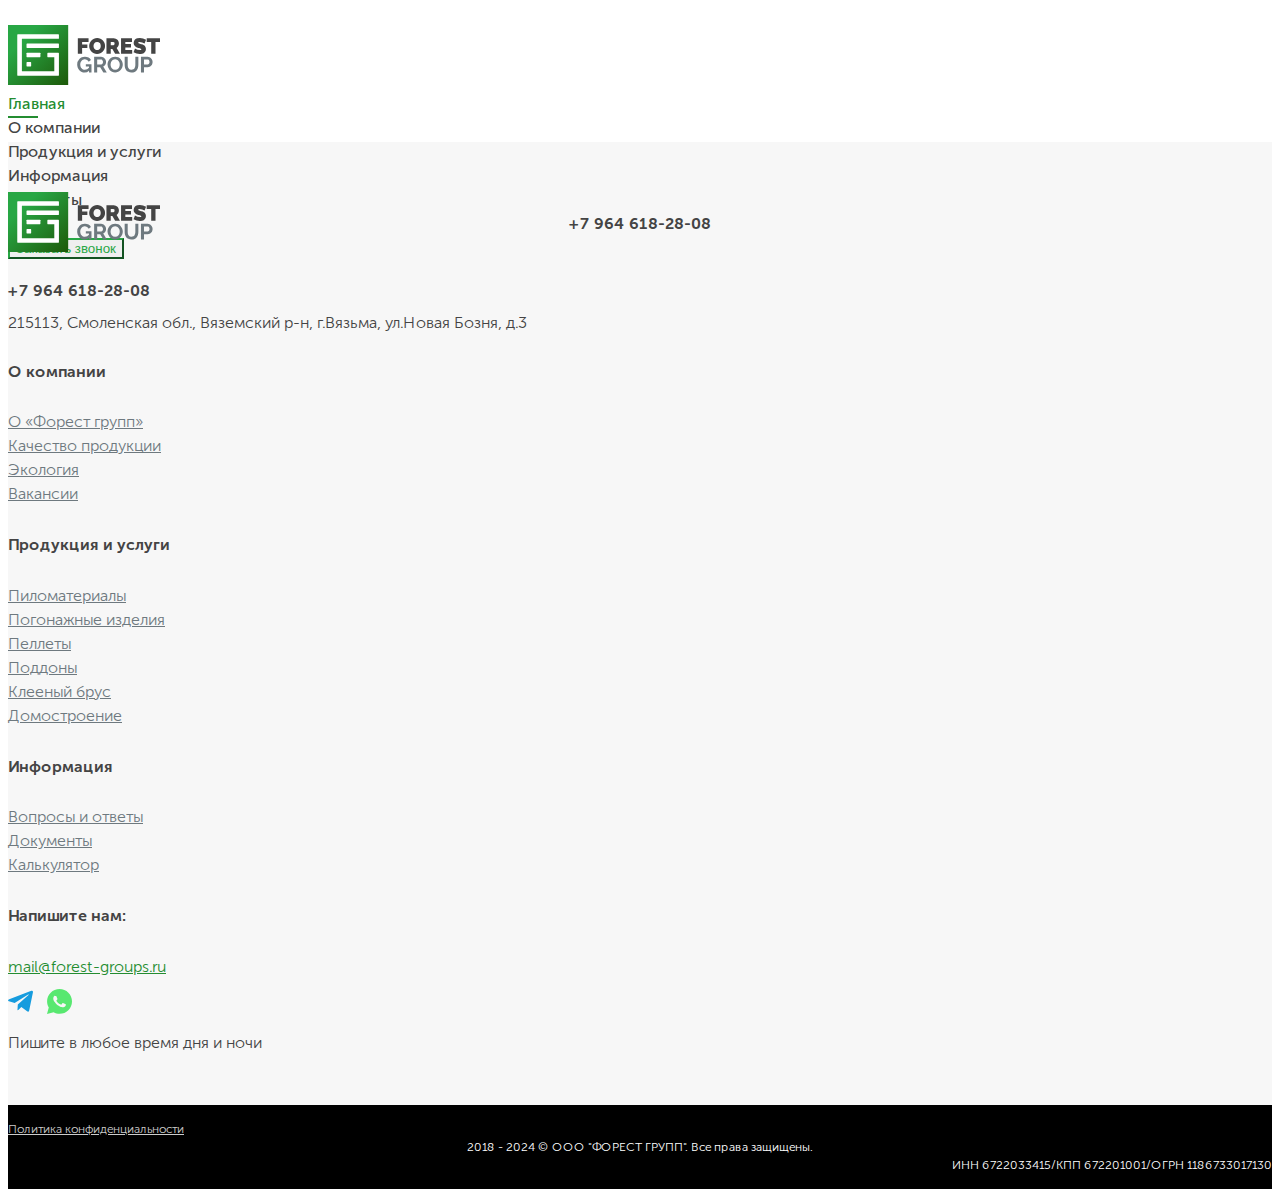
<file: template.html>
<!DOCTYPE html>
<html lang="ru">

<head>
    <meta charset="UTF-8">
    <meta name="viewport" content="width=device-width, initial-scale=1.0">
    <title>Главная</title>
    <link href="https://cdn.jsdelivr.net/npm/bootstrap@5.0.2/dist/css/bootstrap.min.css" rel="stylesheet"
        integrity="sha384-EVSTQN3/azprG1Anm3QDgpJLIm9Nao0Yz1ztcQTwFspd3yD65VohhpuuCOmLASjC" crossorigin="anonymous">
    <link rel="stylesheet" href="/assets/template/css/style.css">
    <link rel="stylesheet" href="/assets/template/css/media.css">
</head>

<body>

    <header class="header">
        <nav class="navbar navbar-expand-lg navbar-light bg-white ">
            <div class="container">
                <a href="/" class="logotype">
                    <img src="assets/template/images/logotype.svg" alt="logo" height="60">
                </a>
                <ul class="nav mainMenu desktop" id="navbar">
                    <li class="nav-item first active"><a class="nav-link" href="/">Главная</a></li>
                    <li class="submenu nav-item"><a class="nav-link" href="about-forest-group.html">О компании</a>
                        <div class="dropdown-submenu">
                            <ul class="list-submenu ">
                                <li><a href="about-forest-group.html" class="nav-sublink nav-item first">О «Форест
                                        групп»</a>
                                </li>
                                <li><a href="quality-products.html" class="nav-sublink nav-item">Качество продукции</a>
                                </li>
                                <li><a href="ecology.html" class="nav-sublink nav-item">Экология</a></li>
                                <li><a href="jobs.html" forest="" class="nav-sublink nav-item last">Вакансии</a></li>
                            </ul>
                            <div></div>
                        </div>
                    </li>
                    <li class="submenu nav-item"><a class="nav-link" href="lumber.html">Продукция и услуги</a>
                        <div class="dropdown-submenu">
                            <ul class="list-submenu ">
                                <li><a href="lumber.html" class="nav-sublink nav-item first">Пиломатериалы</a></li>
                                <li><a href="mouldings.html" class="nav-sublink nav-item">Погонажные изделия</a></li>
                                <li><a href="white-pellets.html" class="nav-sublink nav-item">Пеллеты</a></li>
                                <li><a href="pallet.html" class="nav-sublink nav-item">Поддоны</a></li>
                                <li><a href="glued-timber.html" class="nav-sublink nav-item">Клееный брус</a></li>
                                <li><a href="building.html" class="nav-sublink nav-item last">Домостроение</a></li>
                            </ul>
                            <div></div>
                        </div>
                    </li>
                    <li class="submenu nav-item"><a class="nav-link" href="questions-and-answers">Информация</a>
                        <div class="dropdown-submenu">
                            <ul class="list-submenu ">
                                <li><a href="questions-and-answers" class="nav-sublink nav-item first active">Вопросы и
                                        ответы</a></li>
                                <li><a href="documents" class="nav-sublink nav-item">Документы</a></li>
                                <li><a href="calculator" class="nav-sublink nav-item last">Калькулятор</a></li>
                            </ul>
                            <div></div>
                        </div>
                    </li>
                    <li class="nav-item last"><a class="nav-link" href="contacts">Контакты</a></li>
                </ul>
                <div class="callback">
                    <a href="tel:+79646182808" class="phone">+7 964 618-28-08</a>
                    <button class="btn btn-outline-green" data-toggle="modal" data-target="#callbackModal">Заказать
                        звонок</button>
                </div>
            </div>
        </nav>
    </header>


    <footer>
        <div class="gray-block lightGray">
            <div class="container">
                <div class="row">
                    <div class="block left col-sm-12 col-md-3">
                        <a href="/" class="logotype"><img src="../assets/template/images/logotype.svg"
                                alt="forest-groups" height="60"></a>
                        <div class="phone">
                            <!--a href="tel:+79611383157">+7 961 138-31-57</a-->
                            <a href="tel:+79646182808">+7 964 618-28-08</a>
                        </div>
                        <span class="address">215113, Смоленская обл., Вяземский р-н, г.Вязьма, ул.Новая Бозня,
                            д.3</span>
                    </div>
                    <div class="block center col-sm-12 col-md-6">
                        <div class="nav row">
                            <div class="block nav-block col-sm-12 col-md-4">
                                <h5>О компании</h5>
                                <ul class="footerMenu">
                                    <li class="nav-item first"><a class="nav-link" href="about-forest-group">О «Форест
                                            групп»</a></li>
                                    <li class="nav-item"><a class="nav-link" href="quality-products">Качество
                                            продукции</a></li>
                                    <li class="nav-item"><a class="nav-link" href="ecology">Экология</a></li>
                                    <li class="nav-item last"><a class="nav-link" href="jobs/" forest="">Вакансии</a>
                                    </li>
                                </ul>
                            </div>
                            <div class="block nav-block col-sm-12 col-md-4">
                                <h5>Продукция и услуги</h5>
                                <ul class="footerMenu">
                                    <li class="nav-item first"><a class="nav-link" href="lumber/">Пиломатериалы</a></li>
                                    <li class="nav-item"><a class="nav-link" href="mouldings/">Погонажные изделия</a>
                                    </li>
                                    <li class="nav-item"><a class="nav-link" href="white-pellets">Пеллеты</a></li>
                                    <li class="nav-item"><a class="nav-link" href="pallet">Поддоны</a></li>
                                    <li class="nav-item"><a class="nav-link" href="glued-timber">Клееный брус</a></li>
                                    <li class="nav-item last"><a class="nav-link" href="building/">Домостроение</a></li>
                                </ul>
                            </div>
                            <div class="block nav-block col-sm-12 col-md-4">
                                <h5>Информация</h5>
                                <ul class="footerMenu">
                                    <li class="nav-item first"><a class="nav-link" href="questions-and-answers">Вопросы
                                            и ответы</a></li>
                                    <li class="nav-item"><a class="nav-link" href="documents">Документы</a></li>
                                    <li class="nav-item last"><a class="nav-link" href="calculator">Калькулятор</a></li>
                                </ul>
                            </div>
                        </div>
                    </div>
                    <div class="block right col-sm-12 col-md-3">
                        <h5>Напишите нам:</h5>
                        <a target="_blank"
                            href="mailto:mail@forest-groups.ru?subject=Вопрос с сайта ФОРЕСТ ГРУПП">mail@forest-groups.ru</a>

                        <div class="social decktop">
                            <a target="_blank" href="https://t.me/ForestGroups_bot">
                                <svg xmlns="http://www.w3.org/2000/svg" viewBox="0 0 28.3 28.3" xml:space="preserve">
                                    <path class="st0" d="M11.1,17.6L11.1,17.6L11.1,17.6L11.1,17.6L11.1,17.6L23.2,6.7c0.5-0.5-0.1-0.7-0.8-0.3L7.5,15.8l-6.4-2
                                    c-1.4-0.4-1.4-1.4,0.3-2.1L26.4,2c1.1-0.5,2.3,0.3,1.8,2L24,24.2c-0.3,1.4-1.2,1.8-2.4,1.1l-6.5-4.8l-3.1,3c0,0,0,0,0,0
                                    c-0.4,0.3-0.6,0.6-1.3,0.6L11.1,17.6z" fill="#169CDE"></path>
                                </svg>
                            </a>
                            <a target="_blank" href="http://wa.me/79646182808">
                                <svg xmlns="http://www.w3.org/2000/svg" viewBox="0 0 28.3 28.3" fill="none">
                                    <path class="st0"
                                        d="M24.2,4.2C21.6,1.5,18,0,14.2,0C6.5,0,0.1,6.3,0.1,14c0,2.5,0.6,4.9,1.9,7l-2,7.3l7.5-2c2,1.2,4.4,1.8,6.7,1.8
                                        c7.8,0,14.1-6.3,14.1-14C28.3,10.3,26.8,6.8,24.2,4.2z M21.1,18.9c-0.3,0.9-1.7,1.6-2.4,1.7c-0.6,0.1-1.4,0.2-2.2-0.1
                                        c-0.5-0.1-1.2-0.3-2-0.7c-3.5-1.5-5.8-5.1-6-5.3c-0.1-0.2-1.4-1.9-1.4-3.6C7.1,9.2,8,8.3,8.3,8C8.6,7.6,9,7.6,9.2,7.8
                                        c0.3,0,0.5,0,0.7,0c0.2,0,0.5-0.1,0.8,0.6c0.3,0.7,1,2.4,1.1,2.6c0.1,0.2,0.1,0.4,0,0.6c-0.2,0.2-0.2,0.4-0.4,0.6
                                        c-0.1,0.2-0.3,0.4-0.5,0.6c-0.2,0.2-0.4,0.3-0.2,0.7c0.2,0.3,1,1.5,2,2.4c1.3,1.2,2.4,1.5,2.8,1.7c0.4,0.2,0.6,0.1,0.8-0.1
                                        c0.2-0.3,0.9-1,1.1-1.4c0.2-0.4,0.5-0.3,0.8-0.2c0.3,0.1,2,0.9,2.4,1.1c0.4,0.2,0.6,0.3,0.7,0.4C21.4,17.5,21.4,18.2,21.1,18.9z"
                                        fill="#58e870"></path>
                                </svg>
                            </a>
                        </div>

                        <div class="social mobil">
                            <a target="_blank" href="https://t.me/ForestGroups_bot">
                                <svg xmlns="http://www.w3.org/2000/svg" viewBox="0 0 28.3 28.3" xml:space="preserve">
                                    <path class="st0" d="M11.1,17.6L11.1,17.6L11.1,17.6L11.1,17.6L11.1,17.6L23.2,6.7c0.5-0.5-0.1-0.7-0.8-0.3L7.5,15.8l-6.4-2
                                    c-1.4-0.4-1.4-1.4,0.3-2.1L26.4,2c1.1-0.5,2.3,0.3,1.8,2L24,24.2c-0.3,1.4-1.2,1.8-2.4,1.1l-6.5-4.8l-3.1,3c0,0,0,0,0,0
                                    c-0.4,0.3-0.6,0.6-1.3,0.6L11.1,17.6z" fill="#169CDE"></path>
                                </svg>
                            </a>
                            <a target="_blank" href="http://wa.me/79646182808">
                                <svg xmlns="http://www.w3.org/2000/svg" viewBox="0 0 28.3 28.3" fill="none">
                                    <path class="st0"
                                        d="M24.2,4.2C21.6,1.5,18,0,14.2,0C6.5,0,0.1,6.3,0.1,14c0,2.5,0.6,4.9,1.9,7l-2,7.3l7.5-2c2,1.2,4.4,1.8,6.7,1.8
                                        c7.8,0,14.1-6.3,14.1-14C28.3,10.3,26.8,6.8,24.2,4.2z M21.1,18.9c-0.3,0.9-1.7,1.6-2.4,1.7c-0.6,0.1-1.4,0.2-2.2-0.1
                                        c-0.5-0.1-1.2-0.3-2-0.7c-3.5-1.5-5.8-5.1-6-5.3c-0.1-0.2-1.4-1.9-1.4-3.6C7.1,9.2,8,8.3,8.3,8C8.6,7.6,9,7.6,9.2,7.8
                                        c0.3,0,0.5,0,0.7,0c0.2,0,0.5-0.1,0.8,0.6c0.3,0.7,1,2.4,1.1,2.6c0.1,0.2,0.1,0.4,0,0.6c-0.2,0.2-0.2,0.4-0.4,0.6
                                        c-0.1,0.2-0.3,0.4-0.5,0.6c-0.2,0.2-0.4,0.3-0.2,0.7c0.2,0.3,1,1.5,2,2.4c1.3,1.2,2.4,1.5,2.8,1.7c0.4,0.2,0.6,0.1,0.8-0.1
                                        c0.2-0.3,0.9-1,1.1-1.4c0.2-0.4,0.5-0.3,0.8-0.2c0.3,0.1,2,0.9,2.4,1.1c0.4,0.2,0.6,0.3,0.7,0.4C21.4,17.5,21.4,18.2,21.1,18.9z"
                                        fill="#58e870"></path>
                                </svg>
                            </a>
                        </div>
                        <span>Пишите в любое время дня и ночи</span>
                    </div>
                </div>
            </div>
        </div>
        <div class="black-block">
            <div class="container">
                <div class="row">
                    <div class="block left col-sm-12 col-md-4">
                        <a href="assets/doc/privacy-policy.pdf" target="_blank">Политика конфиденциальности</a>
                    </div>
                    <div class="block center col-sm-12 col-md-4">
                        2018 - 2024 © ООО "ФОРЕСТ ГРУПП". Все права защищены.
                    </div>
                    <div class="block right col-sm-12 col-md-4">
                        ИНН 6722033415/КПП 672201001/ОГРН 1186733017130
                    </div>
                </div>
            </div>
        </div>
    </footer>

    <script src="https://cdn.jsdelivr.net/npm/bootstrap@5.0.2/dist/js/bootstrap.bundle.min.js"
        integrity="sha384-MrcW6ZMFYlzcLA8Nl+NtUVF0sA7MsXsP1UyJoMp4YLEuNSfAP+JcXn/tWtIaxVXM"
        crossorigin="anonymous"></script>
    <script src="https://cdn.jsdelivr.net/npm/@popperjs/core@2.9.2/dist/umd/popper.min.js"
        integrity="sha384-IQsoLXl5PILFhosVNubq5LC7Qb9DXgDA9i+tQ8Zj3iwWAwPtgFTxbJ8NT4GN1R8p"
        crossorigin="anonymous"></script>
    <script src="https://cdn.jsdelivr.net/npm/bootstrap@5.0.2/dist/js/bootstrap.min.js"
        integrity="sha384-cVKIPhGWiC2Al4u+LWgxfKTRIcfu0JTxR+EQDz/bgldoEyl4H0zUF0QKbrJ0EcQF"
        crossorigin="anonymous"></script>
    <script src="/assets/template/libs/counter/jquery.counterup.min.js"></script>
    <script src="/assets/template/libs/counter/jquery.waypoints.js"></script>


</body>

</html>
</file>
<file: assets/template/css/style.css>
@charset "UTF-8";

/* ==============================================================
   Author: Anatoly Dobrokhotov, Telegrame: @kysocheg;
 * ============================================================ */
@font-face {
    font-family: 'Museo Sans';
    src: url('../fonts/MuseoSansCyrl-100.eot');
    src: local('../fonts/MuseoSansCyrl-100'),
        url('../fonts/MuseoSansCyrl-100.eot?#iefix') format('embedded-opentype'),
        url('../fonts/MuseoSansCyrl-100.woff') format('woff'),
        url('../fonts/MuseoSansCyrl-100.ttf') format('truetype');
    font-weight: 100;
    font-style: normal;
}

@font-face {
    font-family: 'Museo Sans';
    src: url('../fonts/MuseoSansCyrl-100Italic.eot');
    src: local('../fonts/MuseoSansCyrl-100Italic'),
        url('../fonts/MuseoSansCyrl-100Italic.eot?#iefix') format('embedded-opentype'),
        url('../fonts/MuseoSansCyrl-100Italic.woff') format('woff'),
        url('../fonts/MuseoSansCyrl-100Italic.ttf') format('truetype');
    font-weight: 100;
    font-style: italic;
}

@font-face {
    font-family: 'Museo Sans';
    src: url('../fonts/MuseoSansCyrl-300.eot');
    src: local('../fonts/MuseoSansCyrl-300'),
        url('../fonts/MuseoSansCyrl-300.eot?#iefix') format('embedded-opentype'),
        url('../fonts/MuseoSansCyrl-300.woff') format('woff'),
        url('../fonts/MuseoSansCyrl-300.ttf') format('truetype');
    font-weight: 300;
    font-style: normal;
}

@font-face {
    font-family: 'Museo Sans';
    src: url('../fonts/MuseoSansCyrl-300Italic.eot');
    src: local('../fonts/MuseoSansCyrl-300Italic'),
        url('../fonts/MuseoSansCyrl-300Italic.eot?#iefix') format('embedded-opentype'),
        url('../fonts/MuseoSansCyrl-300Italic.woff') format('woff'),
        url('../fonts/MuseoSansCyrl-300Italic.ttf') format('truetype');
    font-weight: 300;
    font-style: italic;
}

@font-face {
    font-family: 'Museo Sans';
    src: url('../fonts/MuseoSansCyrl-500.eot');
    src: local('../fonts/MuseoSansCyrl-500'),
        url('../fonts/MuseoSansCyrl-500.eot?#iefix') format('embedded-opentype'),
        url('../fonts/MuseoSansCyrl-500.woff') format('woff'),
        url('../fonts/MuseoSansCyrl-500.ttf') format('truetype');
    font-weight: 500;
    font-style: normal;
}

@font-face {
    font-family: 'Museo Sans';
    src: url('../fonts/MuseoSansCyrl-500Italic.eot');
    src: local('../fonts/MuseoSansCyrl-500Italic'),
        url('../fonts/MuseoSansCyrl-500Italic.eot?#iefix') format('embedded-opentype'),
        url('../fonts/MuseoSansCyrl-500Italic.woff') format('woff'),
        url('../fonts/MuseoSansCyrl-500Italic.ttf') format('truetype');
    font-weight: 500;
    font-style: italic;
}

@font-face {
    font-family: 'Museo Sans';
    src: url('../fonts/MuseoSansCyrl-700.eot');
    src: local('../fonts/MuseoSansCyrl-700'),
        url('../fonts/MuseoSansCyrl-700.eot?#iefix') format('embedded-opentype'),
        url('../fonts/MuseoSansCyrl-700.woff') format('woff'),
        url('../fonts/MuseoSansCyrl-700.ttf') format('truetype');
    font-weight: 700;
    font-style: normal;
}

@font-face {
    font-family: 'Museo Sans';
    src: url('../fonts/MuseoSansCyrl-700Italic.eot');
    src: local('../fonts/MuseoSansCyrl-700Italic'),
        url('../fonts/MuseoSansCyrl-700Italic.eot?#iefix') format('embedded-opentype'),
        url('../fonts/MuseoSansCyrl-700Italic.woff') format('woff'),
        url('../fonts/MuseoSansCyrl-700Italic.ttf') format('truetype');
    font-weight: 700;
    font-style: italic;
}

@font-face {
    font-family: 'Museo Sans';
    src: url('../fonts/MuseoSansCyrl-900.eot');
    src: local('../fonts/MuseoSansCyrl-900'),
        url('../fonts/MuseoSansCyrl-900.eot?#iefix') format('embedded-opentype'),
        url('../fonts/MuseoSansCyrl-900.woff') format('woff'),
        url('../fonts/MuseoSansCyrl-900.ttf') format('truetype');
    font-weight: 900;
    font-style: normal;
}

@font-face {
    font-family: 'Museo Sans';
    src: url('../fonts/MuseoSansCyrl-900Italic.eot');
    src: local('../fonts/Museo Sans Cyrl 900 Italic'), local('MuseoSansCyrl-900Italic'),
        url('../fonts/MuseoSansCyrl-900Italic.eot?#iefix') format('embedded-opentype'),
        url('../fonts/MuseoSansCyrl-900Italic.woff') format('woff'),
        url('../fonts/MuseoSansCyrl-900Italic.ttf') format('truetype');
    font-weight: 900;
    font-style: italic;
}

html {
    font-size: 100%;
    font-size: 16px;
    -webkit-text-size-adjust: 100%;
    -ms-text-size-modal-wrap: 100%;
}

body {
    font: 300 1rem/1.5 'Museo Sans', Helvetica, sans-serif;
    background-color: #fff;
    color: #444444;
    -webkit-font-smoothing: antialiased;
    -moz-osx-font-smoothing: grayscale;
    position: relative;
}

::selection {
    background: #7fce66;
    /* Safari */
}

::-moz-selection {
    background: #7fce66;
    /* Firefox */
}

/* ==========================================================================
 Reset
 *========================================================================== */
ol,
ul {
    margin: 0;
    padding: 0;
}

li {
    list-style-type: none;
}

img {
    max-width: 100%;
}

p {
    text-align: justify;
}

i,
em {
    font-style: italic;
}

a.active.focus,
a.active:focus,
a.focus,
a:active.focus,
a:active:focus,
a:focus,
button.active.focus,
button.active:focus,
button.focus,
button:active.focus,
button:active:focus,
button:focus,
.btn.active.focus,
.btn.active:focus,
.btn.focus,
.btn:active.focus,
.btn:active:focus,
.btn:focus {
    outline: 0 !important;
    outline-color: transparent !important;
    outline-width: 0 !important;
    outline-style: none !important;
    box-shadow: 0 0 0 0 rgba(0, 123, 255, 0) !important;
}

.form-group.s-message {
    display: none;
}

*:focus,
*::active,
*::after:focus,
*::before:focus {
    outline: none !important;
    border: 0 !important;
}

input[type="number"]::-webkit-inner-spin-button,
input[type="number"]::-webkit-outer-spin-button {
    -webkit-appearance: none;
    -moz-appearance: none;
    appearance: none;
    margin: 0;
}

label {
    font-size: 16px;
}

label.custom,
.form-check-label {
    font-size: inherit;
}

/* ==========================================================================
 Typography
 *========================================================================== */
h1,
h2,
h3,
h4 {
    line-height: 1.3;
    font-weight: inherit;
    margin-bottom: 15px;
    text-align: center;
}

h1,
.huge-title {
    font-size: 45px;
    font-weight: 900;
    margin-bottom: 30px;
}

h2,
.big-title {
    font-size: 40px;
    font-weight: 700;
    margin-bottom: 60px;
}

h3,
.middle-title {
    font-size: 23px;
    font-weight: 500;
    margin-bottom: 30px;
}

h4,
.small-title {
    font-size: 20px;
}

h5 {
    font-size: 16px;
}

a {
    color: #248d31;
    text-decoration: underline;
    -webkit-transition: all 300ms ease;
    -moz-transition: all 300ms ease;
    -ms-transition: all 300ms ease;
    -o-transition: all 300ms ease;
    transition: all 300ms ease;
}

a:hover {
    color: #444444;
    text-decoration: none;
}

a:focus,
a:active {
    color: #444444;
    outline: none !important;
    text-decoration: none;
}

a.btn,
a.btn:focus {
    color: #fff;
    text-decoration: none;
}

.nav-link {
    color: #248d31;
    text-decoration: underline;
}

.mainMenu a.nav-link {
    color: #444444;
    text-decoration: none;
    font-size: 16px;
}

.mainMenu .active a.nav-link,
.mainMenu a.nav-link:hover {
    color: #248d31;
}

.mainMenu a.nav-link:after {
    content: "";
    display: block;
    position: absolute;
    width: 0;
    transition: all .35s ease;
    height: 2px;
    background: #248d31;
}

.mainMenu a.nav-link:hover:after,
.mainMenu .active a.nav-link:after {
    width: 30px;
}

.mainMenu .submenu.active a.nav-link:before {
    content: '';
    position: absolute;
    top: 96px;
    margin: auto;
    display: block;
    width: 9px;
    height: 9px;
    border-top: 1px solid #e3e3e3;
    border-right: 1px solid #e3e3e3;
    border-radius: 3px;
    background-color: #f5f6fa;
    -ms-transform: rotate(-45deg);
    transform: rotate(-45deg);
    z-index: 900;
    margin: 0 10px;
}

.mainMenu .dropdown-submenu {
    position: absolute;
    z-index: 1000;
    height: 0;
    display: none;
}

.mainMenu .dropdown-submenu:before {
    content: '';
    position: absolute;
    top: -4px;
    left: 17px;
    margin: auto;
    display: block;
    width: 9px;
    height: 9px;
    border-top: 1px solid rgba(0, 0, 0, .15);
    border-right: 1px solid rgba(0, 0, 0, .15);
    border-radius: 3px;
    background-color: #ffffff;
    -ms-transform: rotate(-45deg);
    transform: rotate(-45deg);
    z-index: 900;
    margin: 0 10px;
}

.mainMenu .submenu:hover .dropdown-submenu {
    display: block;
}

.mainMenu .submenu.active:hover .dropdown-submenu {
    display: none;
}

.mainMenu .dropdown-submenu .list-submenu {
    padding: 10px 25px;
    margin: 0;
    text-align: left;
    background-color: #fff;
    border: 1px solid rgba(0, 0, 0, .15);
    border-radius: .25rem;
}

.mainMenu .submenu .dropdown-submenu .list-submenu .submenu .nav-link {
    padding: 0;
    font-size: 14px;
}

.mainMenu .submenu .dropdown-submenu .list-submenu .submenu .nav-link:after {
    content: none;
}

.mainMenu .dropdown-submenu .list-submenu .nav-sublink a {
    color: #333;
    text-decoration: none;
    line-height: 2;
}

.mainMenu .dropdown-submenu .list-submenu .nav-sublink,
.secondMenu a.nav-link {
    color: #444444;
    text-decoration: none;
    line-height: 2;
}

.mainMenu .dropdown-submenu .list-submenu .nav-sublink:hover,
.secondMenu .active a.nav-link,
.secondMenu a.nav-link:hover {
    color: #248d31;
}

/* ==========================================================================
 Button
 *========================================================================== */
.btn.focus,
.btn:focus {
    box-shadow: none;
}

.btn-big {
    padding: 1rem 2rem;
}

.btn-green {
    color: #fff;
    background-color: #28a745;
    border-color: #28a745;
}

.btn-green:hover {
    color: #fff;
    background-color: #248d31;
    border-color: #248d31;
}

.btn-outline-green {
    color: #28a745;
    border-color: #28a745;
}

.btn-outline-green:hover {
    color: #fff;
    background-color: #28a745;
    border-color: #28a745;
}

.btn-green:not(:disabled):not(.disabled).active:focus,
.btn-green:not(:disabled):not(.disabled):active:focus,
.show>.btn-green.dropdown-toggle:focus,
.btn-outline-green:not(:disabled):not(.disabled).active:focus,
.btn-outline-green:not(:disabled):not(.disabled):active:focus,
.show>.btn-outline-green.dropdown-toggle:focus {
    box-shadow: 0 0 0 0.2rem rgba(40, 167, 69, .5);
}

/* ==========================================================================
 Modal
 *========================================================================== */
.remodal-wrapper {
    text-align: center;
    padding: 20px;
}

.remodal-wrapper .remodal {
    padding: 35px 55px;
    background: #fff;
    max-width: 650px;
    display: inline-block;
    margin: 0;
    pointer-events: inherit;
    border-radius: 4.8px;
}

.remodal-title {
    margin-bottom: 1rem;
}

.remodal-title h3 {
    margin: 0;
}

.remodal-title span {
    display: block;
    width: 65%;
    margin: auto;
    line-height: 1.5;
}

.remodal-wrapper .remodal .remodal-content .close {
    position: absolute;
    top: 20px;
    right: 25px;
    opacity: 1;
    cursor: pointer;
    transition: all .55s ease;
    width: 15px;
    height: 15px;
    background-image: url(/assets/template/images/icon/icon-close.svg);
}

.remodal-wrapper .remodal .remodal-content .close:hover {
    opacity: 1;
    transform: rotate(270deg);
}

.VideoPresentationModal {
    height: 400px;
}

.VideoPresentationModal iframe {
    width: 100%;
    height: 100%;
    border: 0;
}

/* ==========================================================================
 Checkbox and radio
 *========================================================================== */
label.custom {
    display: block;
    text-align: left;
}

label.custom .checkbox,
label.custom .radio {
    display: none;
}

label.custom .checkbox-custom {
    position: relative;
    width: 25px;
    height: 25px;
    border: 1px solid #ced4da;
    -webkit-border-radius: 6px;
    -moz-border-radius: 6px;
    -ms-border-radius: 6px;
    border-radius: .25rem;
    background: #fff;
}

label.custom .radio-custom {
    position: relative;
    width: 25px;
    height: 25px;
    border: 1px solid #ced4da;
    -webkit-border-radius: 50%;
    -moz-border-radius: 50%;
    -ms-border-radius: 50%;
    border-radius: 50%;
}

label.custom .checkbox-custom,
label.custom .radio-custom,
label.custom .label {
    display: inline-block;
    vertical-align: middle;
    cursor: pointer
}

label.custom .label {
    padding-left: 10px;
}

label.custom .label a {
    display: inline-block;
}

label.custom .checkbox:checked+.checkbox-custom::before {
    content: "\2714";
    display: block;
    text-align: center;
    line-height: normal;
    color: #6e797f;
    padding: 1px 6px;
}

label.custom .radio:checked+.radio-custom::before {
    content: "";
    display: block;
    position: absolute;
    top: 6px;
    right: 6px;
    bottom: 6px;
    left: 6px;
    background: #444;
    border-radius: 50%;
}

/* ==========================================================================
 Form
 *========================================================================== */
select option:first-child,
input.form-control::placeholder {
    font-weight: 200;
}

.form-control.error {
    border: 1px solid #ff8c8c;
    -webkit-box-shadow: 0px 0px 10px 0px rgba(255, 0, 0, 0.25);
    -moz-box-shadow: 0px 0px 10px 0px rgba(255, 0, 0, 0.25);
    box-shadow: 0px 0px 10px 0px rgba(255, 0, 0, 0.25);
}

/* ==========================================================================
 Header
 *========================================================================== */
header .menuMobil {
    display: none;
}

header .menuMobil .menuMobil_btn {
    padding: 6px 8px;
    background-color: #f7f7f7;
    border: none;
    width: 48px;
    border-radius: .25rem;
    cursor: pointer;
}

header .menuMobil .menuMobil_overlay,
header .menuMobil .menuMobil_container {
    position: fixed;
    top: 0;
    left: 0;
    width: 100%;
    height: 100%;
}

header .menuMobil .menuMobil_container,
header .menuMobil .menuMobil_container ul li ul {
    -webkit-transition: all 200ms;
    -moz-transition: all 200ms;
    transition: all 200ms;
}

header .menuMobil .menuMobil_overlay {
    display: none;
    cursor: pointer;
    z-index: 10200;
    background: rgba(0, 0, 0, 0.5);
}

header .menuMobil .menuMobil_container {
    -webkit-transform: translateX(-300px);
    transform: translateX(-300px);
    width: 300px;
    overflow: hidden;
    z-index: 10201;
    background: #ffffff;
    padding: 15px;
}

header .menuMobil .menuMobil_container.active {
    -webkit-transform: translateX(0px);
    transform: translateX(0px);
}

header .menuMobil .menuMobil_container .menuMobil_content {
    overflow: auto;
    height: 100%;
}

header .menuMobil .menuMobil_container .menuMobil_content .mb-auto {
    padding-bottom: 30px;
}

header .menuMobil .menuMobil_container .menuMobil_content .logotype {
    display: block;
    text-align: center;
    margin-bottom: 15px;
}

header .menuMobil .menuMobil_container ul {
    margin: 0;
    padding: 0;
}

header .menuMobil .menuMobil_container ul li {
    list-style: none;
}

header .menuMobil .menuMobil_container ul li a {
    display: block;
    padding: 10px 15px;
    color: #444444;
    text-decoration: none;
    font-weight: 500;
    font-size: 16px;
    border-bottom: 1px dashed #e0e0e0;
}

header .menuMobil .menuMobil_container ul li a.parent {
    display: -ms-flexbox;
    display: flex;
    -ms-flex-wrap: wrap;
    flex-wrap: wrap;
    -ms-flex-align: center;
    align-items: center;
    -ms-flex-pack: justify;
    justify-content: space-between;
}

header .menuMobil .menuMobil_container ul li a.parent svg {
    display: inline-block;
    width: 10px;
    height: 10px;
}

header .menuMobil .menuMobil_container ul li a.back {
    padding-left: 50px;
    min-height: 50px;
}

header .menuMobil .menuMobil_container ul li ul {
    -webkit-transform: translateX(300px);
    transform: translateX(300px);
    position: absolute;
    top: 0;
    left: 0;
    width: 100%;
    height: 100%;
    background: #fff;
    z-index: 2;
    padding: 15px;
}

header .menuMobil .menuMobil_container ul li ul .back {
    border: none;
    display: block;
    width: 100%;
    border-radius: .25rem;
    background: #f7f7f7;
    margin: 15px 0 28px;
}

header .menuMobil .menuMobil_container ul li ul .back svg {
    width: 10px;
}

header .menuMobil .menuMobil_container ul li ul.active {
    -webkit-transform: translateX(0px);
    transform: translateX(0px);
}

header .menuMobil .social {
    text-align: center;
}

/*========================================================*/
header .navbar {
    height: 100px;
    padding: 17px 0;
    font-weight: 500;
}

header.navbar .navbar-brand {
    background: #fff;
    width: 200px;
    text-align: center;
    padding: 20px 0;
}

header .languages .languages-active {
    border-left: 2px solid #d5d8da;
    padding: 0 10px;
    margin-right: 30px;
}

header .menuMobil .languages .languages-active {
    border-left: none;
    margin-right: 0;
    text-align: center;
}

header .languages .languages-active:after {
    content: ' ';
    position: relative;
    top: -3px;
    width: 6px;
    height: 4px;
    margin: auto 0 auto 5px;
    display: inline-block;
    background-image: url(/assets/template/images/icon/icon-dropdown-down.svg);
    background-size: 100%;
    -ms-transform: rotate(0deg);
    transform: rotate(0deg);
}

header .languages:hover .languages-active:after {
    -ms-transform: rotate(180deg);
    transform: rotate(180deg);
}

header .languages .languages-dropdown {
    position: absolute;
    z-index: 9;
}

header .languages .languages-dropdown ul {
    display: block;
    position: relative;
    left: -9px;
    background: #fff;
    padding: 5px 20px;
    border: 1px solid #e3e3e3;
    border-radius: 3px;
    box-sizing: border-box;
    box-shadow: 0px 5px 15px 0 rgba(0, 0, 0, 0.35);
    background-color: #ffffff;
}

header .languages .languages-dropdown {
    display: none;
}

header .languages:hover .languages-dropdown {
    display: block;
}

header .languages .languages-dropdown li {
    line-height: 40px;
    border-bottom: 1px solid #d5d8da;
}

header .languages .languages-dropdown li:last-child {
    border-bottom: none;
}

header .languages .languages-dropdown li a {
    text-decoration: none;
}

/* header .languages i.flag:not(.icon) {
    display: inline-block;
    width: 16px;
    height: 11px;
    line-height: 11px;
    vertical-align: baseline;
    margin: 0 .5em 0 0;
    text-decoration: inherit;
    speak: none;
    font-smoothing: antialiased;
    -webkit-backface-visibility: hidden;
    backface-visibility: hidden
} */

header .languages i.flag:not(.icon):before {
    display: inline-block;
    content: '';
    background: url(/assets/template/images/icon/flags.png) 0 0 no-repeat;
    width: 16px;
    height: 11px
}

header .languages i.flag.ru:before {
    background-position: -72px 0;
}

header .languages i.flag.en:before {
    background-position: -36px 0;
}

header .languages i.flag.de:before {
    background-position: 0 0;
}

header .menuMobil .callback {
    text-align: center;
    margin: 15px 0;
}

header .callback a.phone {
    display: block;
    color: #444444;
    text-decoration: none;
    font-weight: bold;
    text-align: center;
}

header .menuMobil .callback a.phone {
    font-size: 20px;
    margin-bottom: 5px;
}

header .menuMobil .callback .btn {
    font-size: 16px;
}

header .navbar.bg-secondMenu {
    background: #f5f6fa;
    height: 70px;
    border-top: 1px solid #e3e3e3;
    border-bottom: 1px solid #e3e3e3;
}

/* ==========================================================================
 Smi material
 *========================================================================== */
.smi-material__content {
    position: relative;
    padding-left: 40px;
    box-sizing: border-box;
}

.smi-material__title {
    display: block;
    letter-spacing: 0.025em;
    line-height: 20px;
    text-transform: uppercase;
    font-weight: 500;
    color: #1d5d0c;
    text-decoration: none;
}

.smi-material__doc,
.smi-material__value {
    letter-spacing: 0.025em;
    line-height: 20px;
    text-transform: uppercase;
    color: #adadad;
}

.smi-material__content:before {
    content: '';
    position: absolute;
    top: 0;
    bottom: 0;
    left: 0;
    margin: auto;
    display: block;
    width: 28px;
    height: 37px;
    background-image: url(/assets/template/images/icon/icon-press-docs.svg);
    background-repeat: no-repeat;
    background-size: 100%;
    background-position: center;
}

/* ==========================================================================
 Styles
 *========================================================================== */
.content {
    padding: 60px 0;
}

.lightGray {
    background: #f7f7f7;
}

section.MainBanner {
    width: 100%;
}

section.MainBanner:before {
    content: "";
    display: block;
    width: 100%;
    height: 350px;
    background: #f7f7f7;
    position: absolute;
    margin: 75px 0;
    z-index: -1;
}

section.MainBanner .bannerMobil {
    display: none;
}

section.MainBanner,
section.MainBanner .kwicks .kwicks-item .kwicks-item-fon,
section.MainBanner .kwicks .kwicks-item .kwicks-item-text {
    height: 500px;
}

section.MainBanner .kwicks .kwicks-item {
    border-radius: .25rem;
}

section.MainBanner .kwicks .kwicks-item .kwicks-item-fon {
    display: block;
}

section.MainBanner .kwicks #panel-1,
section.MainBanner .bannerMobil #panel-1 {
    background: url(/assets/template/images/mainbanner/panel_01.jpg) center;
    background-size: cover;
}

section.MainBanner .kwicks #panel-2,
section.MainBanner .bannerMobil #panel-2 {
    background: url(/assets/template/images/mainbanner/panel_02.jpg) center;
    background-size: cover;
}

section.MainBanner .kwicks #panel-3,
section.MainBanner .bannerMobil #panel-3 {
    background: url(/assets/template/images/mainbanner/panel_03.jpg) center;
    background-size: cover;
}

section.MainBanner .kwicks #panel-4,
section.MainBanner .bannerMobil #panel-4 {
    background: url(/assets/template/images/mainbanner/panel_04.jpg) center;
    background-size: cover;
}

section.MainBanner .kwicks .kwicks-item.kwicks-collapsed {
    overflow: hidden;
}

section.MainBanner .kwicks .kwicks-item .kwicks-item-fon:before {
    content: "";
    display: block;
    position: absolute;
    height: 100%;
    width: 100%;
    background: #fff;
    top: 0;
    opacity: 0;
    transition: 0.5s;
}

section.MainBanner .kwicks .kwicks-item.kwicks-collapsed .kwicks-item-fon:before {
    opacity: 0.75;
}

section.MainBanner .kwicks .kwicks-item .kwicks-item-fon .kwicks-item-text {
    background: linear-gradient(to top, rgba(0, 0, 0, 0.35), rgba(0, 0, 0, 0));
    min-width: 260px;
    padding-top: 450px;
    padding-left: 20px;
    color: #fff;
}

section.MainBanner .kwicks .kwicks-item .kwicks-item-text .kwicks-item-link {
    color: #fff;
    text-decoration: none;
}

section.MainBanner .kwicks .kwicks-item.kwicks-expanded .kwicks-item-header,
section.MainBanner .kwicks .kwicks-item .kwicks-item-text .kwicks-item-link {
    display: none;
}

section.MainBanner .kwicks .kwicks-item .kwicks-item-text .kwicks-item-link .middle-title {
    margin-bottom: 15px;
}

section.MainBanner .kwicks .kwicks-item.kwicks-expanded .kwicks-item-text {
    padding-top: 340px;
}

section.MainBanner .kwicks .kwicks-item.kwicks-expanded .kwicks-item-text .kwicks-item-link {
    display: block;
    width: 350px;
    background: #333;
    padding: 20px;
    border-radius: .25rem;
    position: relative;
    z-index: 99;
}

section.MainBanner .bannerMobil .bannerMobil-item {
    padding: 0;
}

section.MainBanner .bannerMobil .bannerMobil-item .bannerMobil-item-link {
    display: flex;
    flex-direction: column;
    justify-content: flex-end;
    height: 250px;
    padding: 5px;
    text-decoration: none;
}

section.MainBanner .bannerMobil .bannerMobil-item .bannerMobil-item-link .bannerMobil-item-fon {
    background: #333;
    padding: 20px;
    border-radius: .25rem;
    color: #fff;
}

section.MainBanner .bannerMobil .bannerMobil-item .bannerMobil-item-link .middle-title {
    margin: 0;
}

section.SecondBanner .titleText {
    color: #fff;
    width: 100%;
    padding: 50px 0;
}

section.SecondBanner .titleText .linkBlock {
    margin-top: 30px;
    text-align: center;
}

section.SecondBanner .titleText .linkBlock .shell-btn {
    background: #228b22;
    display: inline-block;
    margin-right: 60px;
    border-radius: .25rem;
}

section.SecondBanner .titleText .linkBlock .shell-btn .btn {
    background: #228b22;
    color: #fff;
    text-decoration: none;
    padding: 15px 30px;
    border: none;
}

section.SecondBanner .titleText .linkBlock .shell-btn .btn:hover {
    background: linear-gradient(180deg, #228b22, #0a4500);
}

section.SecondBanner .titleText .linkBlock .shell-btn .btn:active {
    background: linear-gradient(0deg, #228b22, #0a4500);
}

section.SecondBanner .titleText .linkBlock .shell-btn .btn:before {
    content: ' ';
    display: inline-block;
    width: 0;
    height: 0;
    border-top: 8px solid transparent;
    border-left: 14px solid #fff;
    border-bottom: 8px solid transparent;
    margin: 0 10px -2px 0;
}

section.SecondBanner .titleText .linkBlock .link {
    color: #fff;
    text-decoration: none;
    display: inline-block;
}

section.SecondBanner .titleText .linkBlock .link:before {
    content: ' ';
    display: inline-block;
    width: 10px;
    height: 2px;
    background: #fff;
    position: relative;
    top: -3px;
    left: 100%;
}

section.SecondBanner .titleText .linkBlock .link:after {
    content: ' ';
    display: inline-block;
    position: relative;
    top: 0;
    right: -20px;
    border: 4px solid transparent;
    border-left: 8px solid #fff;
}

section.SecondBanner .titleText .linkBlock .link:hover {
    color: #61b961;
    text-decoration: underline;
}

section.SecondBanner .titleText .linkBlock .link:hover:before {
    background: #61b961;
}

section.SecondBanner .titleText .linkBlock .link:hover:after {
    border-left: 8px solid #61b961;
}

section.dark-blue {
    background-color: #485566;
    color: #ffffff;
}

section.Vision .vision-img {
    position: absolute;
    top: -40px;
    right: 20%;
    width: 453px;
    height: 504px;
    background: url(/assets/template/images/vision-img.png);
    background-repeat: no-repeat;
    background-position: center;
}

section.Values .values__row {
    display: block;
    height: 470px;
    background-image: url(/assets/template/images/values-bg.png);
    background-repeat: no-repeat;
    background-position: 26px 0;
    padding-top: 30px;
    margin-top: 60px;
}

section.Values .values__row .values__item {
    padding: 0 20px;
    float: left;
    box-sizing: border-box;
    width: 33.33333333%;
}

section.Values .values__row .values__item .values-item {
    position: relative;
    display: block;
    padding-left: 50px;
    margin-bottom: 110px;
    min-height: 170px;
    box-sizing: border-box;
}

section.Values .values__row .values__item .values-item:before {
    content: '';
    position: absolute;
    left: 0;
    top: 5px;
    display: block;
    width: 16px;
    height: 16px;
}

section.Values .values__row .values__item--offset4 {
    margin-left: 33.33333333%;
}

section.Values .values__row .values__item:nth-child(1) .values-item:before {
    background-color: #658314;
}

section.Values .values__row .values__item:nth-child(2) .values-item:before {
    background-color: #789b18;
}

section.Values .values__row .values__item:nth-child(3) {
    clear: both;
}

section.Values .values__row .values__item:nth-child(3) .values-item:before {
    background-color: #eaf3d2;
}

section.Values .values__row .values__item:nth-child(4) .values-item:before {
    background-color: #bfda78;
}

section.Values .values__row .values__item:nth-child(5) .values-item:before {
    background-color: #95c11e;
}

/* - - - - - - */
section.ProductionAssets .percent-wrapper {
    height: 150px;
    width: 150px;
    display: inline-block;
    position: relative;
}

section.ProductionAssets .percent-wrapper .label {
    border-radius: 50%;
    position: absolute;
    text-align: center;
    cursor: default;
    background: none;
    color: #96bf31;
    width: 100%;
    height: 52px;
    font-size: 2rem;
    font-weight: 700;
    top: 50%;
    left: 0;
    margin-top: -26px;
}

section.ProductionAssets .percent-wrapper .infographics {
    height: 100%;
    width: 100%;
    clip: rect(0, 200px, 200px, 100px);
    left: 0;
    position: absolute;
    top: 0;
}

section.ProductionAssets .percent-wrapper .infographics .half-circle {
    height: 100%;
    width: 100%;
    position: absolute;
    border: 14px solid #e5e5e5;
    border-radius: 50%;
    clip: rect(0, 90px, 200px, auto);
    left: 0;
    top: 0;
}

section.ProductionAssets .percent-wrapper.progress-70 .infographics {
    clip: rect(0, 200px, auto, auto);
}

section.ProductionAssets .percent-wrapper.progress-70 .infographics .right-side {
    -webkit-transform: rotate(180deg);
    -moz-transform: rotate(180deg);
    -ms-transform: rotate(180deg);
    -o-transform: rotate(180deg);
    transform: rotate(180deg);
}

section.ProductionAssets .percent-wrapper.progress-70 .infographics .left-side {
    -webkit-transform: rotate(252deg);
    -moz-transform: rotate(252deg);
    -ms-transform: rotate(252deg);
    -o-transform: rotate(252deg);
    transform: rotate(252deg);
}

section.ProductionAssets .percent-wrapper.progress-52 .infographics {
    clip: rect(0, 200px, auto, auto);
}

section.ProductionAssets .percent-wrapper.progress-52 .infographics .right-side {
    -webkit-transform: rotate(180deg);
    -moz-transform: rotate(180deg);
    -ms-transform: rotate(180deg);
    -o-transform: rotate(180deg);
    transform: rotate(180deg);
}

section.ProductionAssets .percent-wrapper.progress-52 .infographics .left-side {
    -webkit-transform: rotate(189deg);
    -moz-transform: rotate(189deg);
    -ms-transform: rotate(189deg);
    -o-transform: rotate(189deg);
    transform: rotate(189deg);
}

section.ProductionAssets .percent-wrapper.progress-35 .infographics {
    clip: rect(auto, 200px, auto, 90px)
}

section.ProductionAssets .percent-wrapper.progress-35 .infographics .right-side {
    -webkit-transform: rotate(126deg);
    -moz-transform: rotate(126deg);
    -ms-transform: rotate(126deg);
    -o-transform: rotate(126deg);
    transform: rotate(126deg);
}

section.ProductionAssets .percent-wrapper.progress-35 .infographics .left-side {
    display: none;
}

section.ProductionAssets .percent-wrapper .center-side {
    height: 140px;
    width: 140px;
    border: 0.125rem solid #e5e5e5;
    border-radius: 50%;
    margin: 5px;
}

section.ProductionAssets .percent .text>div {
    font-size: 30px;
    font-weight: 500;
}

section.ProductionAssets .percent .text>span {
    line-height: 1;
}

/* - - - - - - */
section.BusinessMarket .item {
    max-width: 255px;
    width: 100%;
    max-height: 255px;
    height: 100%;
    border: 0.125rem solid #e5e5e5;
}

section.BusinessMarket .item .img svg {
    max-width: 150px;
    width: 100%;
    fill: #96bf31;
}

section.BusinessMarket .item span {
    font-size: 0.9rem;
}

section.Strategy .factory-plan {
    background: url(/assets/template/images/factory-plan.jpg) no-repeat;
    background-position: center;
    width: 100%;
    height: 400px;
    margin-top: 60px;
}

section.Strategy .factory-plan .strategy__info-list {
    padding: 0;
    margin: 0;
    list-style: none;
}

section.Strategy .factory-plan .strategy__info-list .strategy__info-item {
    position: absolute;
    display: none;
    padding-left: 25px;
    line-height: 1 !important;
    width: 210px;
}

section.Strategy .factory-plan .strategy__info-list .strategy__info-item .strategy__info-text {
    position: relative;
    margin-top: auto;
    margin-bottom: auto;
    font-weight: 500;
    font-size: 13px;
    color: #313132;
}

section.Strategy .factory-plan .strategy__info-list .strategy__info-item .strategy__info-text:before {
    content: '';
    position: absolute;
    top: 3px;
    left: -25px;
    width: 16px;
    height: 16px;
    background-color: #006935;
}

section.Strategy .factory-plan .strategy__info-list .strategy__info-item .strategy__info-text.ready:before {
    background-color: #73b6bc;
}

section.Strategy .factory-plan .strategy__info-list.ru-version .strategy__info-item:nth-child(1) {
    display: block;
    left: 120px;
    top: 140px;
}

section.Strategy .factory-plan .strategy__info-list.ru-version .strategy__info-item:nth-child(2) {
    display: block;
    left: 45px;
    top: 265px;
    width: 260px;
}

section.Strategy .factory-plan .strategy__info-list.ru-version .strategy__info-item:nth-child(3) {
    display: block;
    left: 240px;
    top: 325px;
    width: 150px;
}

section.Strategy .factory-plan .strategy__info-list.ru-version .strategy__info-item:nth-child(4) {
    display: block;
    left: 350px;
    top: 385px;
}

section.Strategy .factory-plan .strategy__info-list.ru-version .strategy__info-item:nth-child(5) {
    display: block;
    left: 490px;
    top: 450px;
    width: 170px;
}

section.Strategy .factory-plan .strategy__info-list.ru-version .strategy__info-item:nth-child(6) {
    display: block;
    left: 560px;
    top: 30px;
    width: 225px;
}

section.Strategy .factory-plan .strategy__info-list.ru-version .strategy__info-item:nth-child(7) {
    display: block;
    left: 865px;
    top: 110px;
    width: 300px;
}

section.Strategy .factory-plan .strategy__info-list.ru-version .strategy__info-item:nth-child(8) {
    display: block;
    left: 990px;
    top: 275px;
    width: 190px;
}

section.Directions h3 {
    width: 75%;
}

section.Directions .directions__info-list {
    padding-top: 30px;
}

section.Directions .directions__info-list .directions__info-item .strategy__info-text {
    width: 80%;
    display: block;
    margin-bottom: 15px;
    padding-left: 50px;
}

section.Directions .directions__info-list .directions__info-item .strategy__info-text:before {
    content: '';
    position: absolute;
    left: 30px;
    top: 8px;
    width: 8px;
    height: 8px;
    border-radius: 50%;
    border: 1px solid #96bf31;
    display: inline-block;
}

section.ProductQuality {
    padding-top: 100px;
}

section.ProductQuality .quality__block {
    position: relative;
    z-index: 10;
}

section.ProductQuality .quality__item {
    border: 1px #dee2e6 solid;
    padding: 15px 30px;
    border-radius: 5px;
    background: #fff;
}

section.ProductQuality .quality__item .quality__item-title {
    text-align: center;
}

section.ProductQuality .quality__item .quality__item-gost li {
    line-height: 1.25;
    margin-bottom: 15px;
}

section.ProductQuality .quality__item .quality__item-gost li:last-child {
    margin-bottom: 0;
}

section.ProductQuality .Properties {
    position: relative;
    z-index: 1;
    top: -100px;
    padding: 130px 0 100px;
}

section.ProductQuality .Properties .properties__title {
    margin-bottom: 30px;
}

section.ProductQuality .Properties .property__item {
    text-align: center;
    margin-bottom: 15px;
    line-height: 1.25;
}

section.ProductQuality .Properties .property__item .property__item-icon {
    width: 60px;
    height: 60px;
    margin: 0 auto 10px;
}

section.ProductQuality .Properties .property__item .property__item-icon svg .fon {
    fill: rgba(255, 255, 255, 0);
}

section.ProductQuality .Properties .property__item .property__item-icon svg .body {
    fill: #6e797f;
}

section.Methods {
    padding-bottom: 100px;
}

section.ProcessingWood .production__name {
    font-size: 25px;
    font-weight: bold;
    line-height: 1;
    position: relative;
    top: 5px;
    left: 10px;
}

section.ProcessingWood .production__block {
    border: 1px #e5e5e5 solid;
    border-radius: 5px;
    padding: 30px 10px;
}

section.ProcessingWood .percent {
    display: inline-block;
    width: 32%;
}

section.ProcessingWood .percent-wrapper {
    height: 180px;
    width: 180px;
    margin: auto;
    position: relative;
}

section.ProcessingWood .percent-wrapper .label {
    border-radius: 50%;
    position: absolute;
    text-align: center;
    cursor: default;
    display: block;
    background: none;
    color: #96bf31;
    width: 100%;
    top: 60px;
    font-size: 35px;
    font-weight: 500;
}

section.ProcessingWood .percent-wrapper .infographics {
    height: 100%;
    width: 100%;
    clip: rect(0, 200px, 200px, 100px);
    left: 0;
    position: absolute;
    top: -5px;
}

section.ProcessingWood .percent-wrapper .infographics .half-circle {
    height: 100%;
    width: 100%;
    position: absolute;
    border: 14px solid #e5e5e5;
    border-radius: 50%;
    clip: rect(0, 90px, 200px, auto);
    left: 0;
    top: 0;
}

section.ProcessingWood .percent-wrapper.progress-60 .infographics {
    clip: rect(0, 200px, auto, auto);
}

section.ProcessingWood .percent-wrapper.progress-60 .infographics .right-side {
    -webkit-transform: rotate(180deg);
    -moz-transform: rotate(180deg);
    -ms-transform: rotate(180deg);
    -o-transform: rotate(180deg);
    transform: rotate(180deg);
}

section.ProcessingWood .percent-wrapper.progress-60 .infographics .left-side {
    -webkit-transform: rotate(216deg);
    -moz-transform: rotate(216deg);
    -ms-transform: rotate(216deg);
    -o-transform: rotate(216deg);
    transform: rotate(216deg);
}

section.ProcessingWood .percent-wrapper.progress-30 .infographics,
section.ProcessingWood .percent-wrapper.progress-10 .infographics {
    clip: rect(auto, 200px, auto, 90px);
}

section.ProcessingWood .percent-wrapper.progress-30 .infographics .left-side,
section.ProcessingWood .percent-wrapper.progress-10 .infographics .left-side {
    display: none;
}

section.ProcessingWood .percent-wrapper.progress-30 .infographics .right-side {
    -webkit-transform: rotate(132deg);
    -moz-transform: rotate(132deg);
    -ms-transform: rotate(132deg);
    -o-transform: rotate(132deg);
    transform: rotate(132deg);
}

section.ProcessingWood .percent-wrapper.progress-10 .infographics .right-side {
    -webkit-transform: rotate(36deg);
    -moz-transform: rotate(36deg);
    -ms-transform: rotate(36deg);
    -o-transform: rotate(36deg);
    transform: rotate(36deg);
}

section.ProcessingWood .percent-wrapper .center-side {
    height: 170px;
    width: 170px;
    border: 4px solid #e5e5e5;
    border-radius: 50%;
    margin: 5px;
}

section.ProcessingWood .percent .text {
    margin-top: 15px;
    line-height: 1.5;
    text-align: center;
}

section.ProcessingWood .percent .text span {
    font-size: 18px;
    font-weight: 500;
    line-height: 1;
}

section.ProcessingWood .production__text {
    padding: 80px 0;
}

section.ContactMap .contactText,
section.ContactMap .yandexMap {
    padding: 0 1px;
}

section.ContactMap .contactText .left-block {
    max-width: 570px;
    min-height: 600px;
    padding: 100px 15px;
    margin: 0 0 0 auto;
}

section.ContactMap .contactText .left-block .contact-title {
    font-size: 35px;
    line-height: 1;
    margin-bottom: 60px;
}

section.ContactMap .contactText .left-block .contact-item {
    margin-bottom: 60px;
}

section.ContactMap .contactText .left-block .contact-item h4 {
    text-align: left;
}

section.ContactMap .contactText .left-block .contact-item:last-child {
    margin-bottom: 0;
}

/* ==========================================================================
 Products
 *========================================================================== */
section.Products .infoText {
    margin-bottom: 100px;
}

.products__list .products__list-item {
    margin-bottom: 30px;
}

.products__list .products__list-item .products__link {
    background: #fff;
    padding-top: 15px;
    padding-bottom: 15px;
    display: block;
    border: 1px #fff solid;
    border-radius: 15px;
    text-decoration: none;
    max-width: 330px;
    margin: auto;
    position: relative;
}

.products__list .products__list-item .products__link.nope:before {
    content: 'Нет в наличии';
    position: absolute;
    right: 50%;
    margin-right: -60px;
    top: 50%;
    margin-top: -11px;
    color: #e63535;
    z-index: 11;
    display: block;
    width: 120px;
    height: 22px;
    background-color: #ffffff;
    text-align: center;
    box-shadow: 0 4px 8px 0px rgb(34 60 80 / 20%);
}

.products__list .products__list-item .products__link.nope:after {
    content: '';
    position: absolute;
    top: 0;
    background: rgb(255 255 255 / 50%);
    width: 100%;
    height: 100%;
    z-index: 10;
}

.products__list .products__list-item .products__link:hover {
    border: 1px rgb(230, 230, 230) solid;
    box-shadow: 0 4px 5px rgb(230, 230, 230);
}

.products__list .products__list-item .products__link.nope:hover {
    border: 1px rgb(255, 255, 255) solid;
    box-shadow: none;
}

.products__list .products__list-item .products__img {
    width: 100%;
    height: 180px;
}

.products__list .products__list-item .products__link .products__img-icon {
    padding: 0 10px;
}

.products__list .products__list-item .products__link .products__img-icon .icon {
    padding: 5px 10px;
    width: max-content;
}

.products__list .products__list-item .products__link .products__img-icon .icon:hover {
    background: #3fb059;
    border-radius: 5px;
}

.products__list .products__list-item .products__link .products__img-icon .products__icon-svg {
    height: 20px;
    fill: #3fb059;
    opacity: 0.33;
}

.products__list .products__list-item .products__link:hover .products__img-icon .products__icon-svg {
    opacity: 1;
}

.products__list .products__list-item .products__link.nope:hover .products__img-icon .products__icon-svg {
    opacity: 0.33;
}

.products__list .products__list-item .products__link .products__img-icon .products__icon-text {
    display: none;
    padding: 0 5px;
    color: #fff;
}

.products__list .products__list-item .products__link .products__img-icon .icon:hover .products__icon-svg {
    fill: #fff;
}

.products__list .products__list-item .products__link .products__img-icon .icon:hover .products__icon-text {
    display: inline-block;
}

.products__list .products__list-item .products__text h5,
.products__list .products__list-item .products__price {
    text-align: center;
    color: #248d31;
}

.products__list .products__list-item .products__text h5 {
    color: #444444;
    text-decoration: underline;
}

.products__list .products__list-item .products__link:hover .products__text h5 {
    text-decoration: none;
}

/* ========================================================================== */
section.ProductsDirectory .ProductsDirectory__title .link {
    float: right;
    font-size: 14px;
    font-weight: 300;
    padding-top: 25px;
}

section.ProductsDirectory .products__list .products__list-item {
    margin-bottom: 0;
    padding-bottom: 5px;
}

/* ========================================================================== */
.characteristic {
    margin-bottom: 30px;
}

.characteristic .characteristic__item .characteristic__item-title {
    display: inline-block;
    width: 30%;
    min-width: 190px;
    border-bottom: 1px #dee2e6 dotted;
    background-color: white;
    color: #999;
}

table.sizes td,
table.sizes th {
    text-align: center;
}

table.sizes .col-1 {
    width: 20%;
}

table.sizes .col-2 {
    width: 40%;
}

.lumberStorage {
    display: block;
    counter-reset: myCounter;
}

.lumberStorage li {
    list-style: none;
    display: flex;
    padding-bottom: 15px;
}

.lumberStorage li:before {
    counter-increment: myCounter;
    content: counter(myCounter);
    display: inline-block;
    margin-right: 15px;
    height: 30px;
    width: 30px;
    border: 1px #dee2e6 solid;
    text-align: center;
    border-radius: 50%;
    line-height: 30px;
    background: #f2f2f2;
}

.lumberStorage li span {
    display: block;
    width: calc(100% - 45px);
}

/* ========================================================================== */
section.product {
    padding: 50px 0;
}

section.ProductsItem .products__btn-back {
    margin-bottom: 15px;
}

section.ProductsItem .products__price .products__price-table {
    border: 1px #dee2e6 solid;
    margin-bottom: 1rem;
}

section.ProductsItem .products__price .products__price-table th,
section.ProductsItem .products__price .products__price-table td {
    border: 1px #dee2e6 solid;
    text-align: center;
    padding: 2px 0;
}

section.ProductsItem .products__price .products__price-table th {
    background: #ececec;
}

section.ProductsItem .products__footnote {
    color: #6e797f;
    font-size: 12px;
}

section.ProductsItem .products__btn-order {
    margin: 30px 0;
}

section.ProductsItem .products__btn-order .btn {
    width: 49%;
    padding: 15px;
}

section.ProductsItem .products__btn-order .btn-outline-green {
    float: right;
}

section.ProductsItemInfo .products__infotext .products__tab-nav {
    border-bottom: 1px solid #dee2e6;
}

section.ProductsItemInfo .products__infotext .products__tab-nav .nav-item {
    margin-bottom: -1px;
}

section.ProductsItemInfo .products__infotext .products__tab-nav .nav-link {
    border: 1px solid transparent;
    border-top-left-radius: .25rem;
    border-top-right-radius: .25rem;
}

section.ProductsItemInfo .products__infotext .products__tab-nav .nav-item.show .nav-link,
section.ProductsItemInfo .products__infotext .products__tab-nav .nav-link.active {
    color: #495057;
    background-color: #fff;
    border-color: #dee2e6 #dee2e6 #fff;
    text-decoration: none;
}

section.ProductsItemInfo .products__infotext .products__tab-nav .nav-link.active {
    border-right: 1px #dee2e6 solid;
    border-left: 1px #dee2e6 solid;
}

section.ProductsItemInfo .products__infotext .products__tab-content {
    border-bottom: 1px #dee2e6 solid;
    border-right: 1px #dee2e6 solid;
    border-left: 1px #dee2e6 solid;
    padding: 15px 30px;
    min-height: 250px;
}

section.ProductsItemInfo .products__infotext .products__tab-content .tab-pane {
    display: none;
}

section.ProductsItemInfo .products__infotext .products__tab-content .active {
    display: block;
}

/* ========================================================================== */
.HouseItem .house__btn-pdf svg {
    width: 1.5rem;
    margin-right: 0.25rem;
}

.HouseItem .house__btn-pdf a span {
    color: #444444;
    text-decoration: underline;
}

.HouseItem .house__btn-pdf a,
.HouseItem .house__btn-pdf a:hover span {
    text-decoration: none;
}

.house__list .house__list-item {
    margin-bottom: 30px;
}

.house__list .house__list-item .house__link {
    background: #fff;
    padding: 1rem;
    display: block;
    border: 1px #fff solid;
    border-radius: 15px;
    text-decoration: none;
    max-width: 330px;
    margin: auto;
    position: relative;
}

.house__list .house__list-item .house__link:hover {
    border: 1px rgb(230, 230, 230) solid;
    box-shadow: 0 4px 5px rgb(230, 230, 230);
}

.house__list .house__list-item .house__text h5 {
    color: #444444;
    text-decoration: underline;
}

.house__list .house__list-item .house__link:hover .house__text h5 {
    text-decoration: none;
}

.house__list .house__list-item .house__img {
    width: 100%;
    height: 180px;
}


.HouseGeneralData {
    margin-top: 1rem;
}

.HouseGeneralData .general_data__item {
    max-width: 150px;
}

.HouseGeneralData .general_data__item span {
    font-size: 3rem;
    font-weight: bold;
    color: #000000;
    line-height: 1;
    display: block;
    padding-top: 1rem;
    padding-right: 0.5rem;
}

.HouseGeneralData .general_data__item .general_data__img {
    width: 4rem;
    position: relative;
}

.HouseGeneralData .general_data__item .general_data__img svg {
    fill: #444444;
    position: relative;
    z-index: 99;
}

.HouseGeneralData .general_data__item .general_data__img:before {
    content: "";
    position: absolute;
    display: block;
    width: 4rem;
    height: 4rem;
    background-color: #f5f6fa;
    border-radius: 50%;
    z-index: 1;
    left: 1rem;
    bottom: 0.5rem;
}

.HouseDescription .block {
    background-color: #f7f7f7;
}

.HouseDescription .block .description {
    columns: 2;
}

.area label {
    margin: 0 !important;
}

.area i {
    color: #28a745;
    display: block;
    font-size: 3rem;
    font-weight: bold;
    font-style: inherit;
    line-height: 1;
}

/* ========================================================================== */
.fixed_block_fix {
    margin-bottom: 40px;
}

.ask_a_question,
.jobs_vacancies {
    max-width: 260px;
    margin: auto;
    text-align: center;
    padding: 30px 15px;
    transition: all 500ms ease;
    position: sticky;
    top: 10px;
}

.ask_a_question:hover,
.jobs_vacancies:hover {
    box-shadow: 0 0px 15px rgb(230, 230, 230);
}

.ask_a_question .question-icon svg,
.jobs_vacancies .vacancies-icon svg {
    width: 40px;
}

.ask_a_question .question-icon svg .fon,
.jobs_vacancies .vacancies-icon svg .fon {
    fill: rgba(63, 176, 89, 0.25);
}

.jobs_vacancies .vacancies-icon svg .white {
    fill: #fff;
}

.ask_a_question .question-icon svg .body,
.jobs_vacancies .vacancies-icon svg .body {
    fill: #3fb059;
}

.ask_a_question .question-text,
.jobs_vacancies .vacancies-text {
    margin: 15px 0;
}

.ask_a_question .question-text .introtext,
.jobs_vacancies .vacancies-text .introtext {
    font-weight: bold;
    margin-bottom: 5px;
}

.ask_a_question .question-text span,
.jobs_vacancies .vacancies-text span {
    line-height: 1;
    display: block;
    padding: 0 10px;
}

.ask_a_question:hover .question-btn .btn-outline-green,
.jobs_vacancies:hover .vacancies-btn .btn-outline-green {
    color: #fff;
    background-color: #28a745;
    border-color: #28a745;
}

section.QuestionsAnswers .questions-item {
    margin-bottom: 30px;
}

section.QuestionsAnswers .questions-item .answer {
    padding: 10px 20px;
    background: #f7f7f7;
    border: 1px #eaeaea solid;
    border-radius: 5px;
}

/* ==========================================================================
 Articles
 *========================================================================== */
.articles-item {
    margin-bottom: 30px;
}

.articles-item:last-child {
    margin-bottom: 0;
}

.articles-item .articles-title {
    text-align: left;
}

.articles-item .articles-img {
    width: 100%;
    height: 100%;
    min-height: 200px;
    display: block;
}

.articles-item .articles-postmeta,
section.Articles .articles-postmeta,
section.Articles .share {
    color: #6e797f;
    font-size: 12px;
}

.articles-item .articles-readmore .links {
    float: right;
}

section.Articles .share {
    margin-top: 50px;
}

section.Articles .share div {
    display: inline-block;
    margin-left: 5px;
}

section.Articles .articles-img {
    text-align: center;
    margin-bottom: 1rem;
}

section.Articles ol,
section.Articles ul {
    margin-bottom: 15px;
}

section.Articles ol li {
    list-style: inherit;
    margin-left: 20px;
    padding-left: 10px;
}

section.News .articles-item .articles-title.mobil {
    display: none;
    font-weight: 500;
    color: #444444;
}

section.News .articles-item a {
    text-decoration: none;
}

section.News .articles-item .articles-img {
    height: 200px;
    margin-bottom: 15px;
    padding: 5px;
}

section.News .articles-item .articles-img .articles-title {
    opacity: 0;
    background: rgba(0, 0, 0, 0.6);
    height: 100%;
    color: #ffffff;
    font-weight: 500;
    padding: 15px;
}

section.News .articles-item .articles-img:hover .articles-title {
    opacity: 100%;
    transition: 0.5s;
}

/* ==========================================================================
 Jobs
 *========================================================================== */
section.Jobs .jobs-item {
    border-bottom: 1px dashed rgba(110, 121, 127, 0.25);
    margin-bottom: 15px;
    padding-bottom: 15px;
}

section.Jobs .jobs-item:last-child {
    border-bottom: none;
    margin-bottom: 0;
}

section.Jobs .jobs-item .jobs-title {
    text-align: left;
    margin-bottom: 15px;
}

section.Jobs .jobs-item .jobs-entry {
    display: flex;
    -ms-flex-pack: inherit;
    justify-content: space-between;
}

section.Jobs .jobs-item .jobs-entry span {
    width: calc(100% - 180px);
}

section.Jobs .jobs-item .jobs-entry .jobs-checkbox-labelTop,
section.Jobs .jobs-item .jobs-content .jobs-checkbox-labelBottom {
    display: block;
    padding: 7px 14px;
    border-radius: 0.25rem;
    font-weight: 400;
    cursor: pointer;
}

section.Jobs .jobs-item .jobs-entry .jobs-checkbox-labelTop:hover {
    background: #f7f7f7;
}

section.Jobs .jobs-item .jobs-entry .jobs-checkbox-labelTop:after,
section.Jobs .jobs-item .jobs-content .jobs-checkbox-labelBottom:after {
    content: " ";
    display: inline-block;
    width: 9px;
    height: 9px;
   /*  background-image: url('data:image/svg+xml,\
  <svg xmlns="http://www.w3.org/2000/svg" viewBox="0 0 284.929 284.929">\
  <path d="M282.082,76.511l-14.274-14.273c-1.902-1.906-4.093-2.856-6.57-2.856c-2.471,0-4.661,0.95-6.563,2.856L142.466,174.441L30.262,62.241c-1.903-1.906-4.093-2.856-6.567-2.856c-2.475,0-4.665,0.95-6.567,2.856L2.856,76.515C0.95,78.417,0,80.607,0,83.082c0,2.473,0.953,4.663,2.856,6.565l133.043,133.046c1.902,1.903,4.093,2.854,6.567,2.854s4.661-0.951,6.562-2.854L282.082,89.647c1.902-1.903,2.847-4.093,2.847-6.565C284.929,80.607,283.984,78.417,282.082,76.511z"/>\
  </svg>'); */
    margin-left: 5px;
}

section.Jobs .jobs-item .jobs-content .jobs-checkbox-labelBottom:after {
    -moz-transform: rotate(180deg);
    /* Для Firefox */
    -ms-transform: rotate(180deg);
    /* Для IE */
    -webkit-transform: rotate(180deg);
    /* Для Safari, Chrome, iOS */
    -o-transform: rotate(180deg);
    /* Для Opera */
    transform: rotate(180deg);
}

section.Jobs .jobs-item .jobs-content .jobs-checkbox-labelBottom {
    margin-top: 15px;
    margin-left: calc(100% - 150px);
    width: 165px;
}

section.Jobs .jobs-item .jobs-content {
    height: 0px;
    overflow: hidden;
}

section.Jobs .jobs-item input[type="checkbox"]:checked+.jobs-title+.jobs-entry+.jobs-content {
    height: auto;
}

section.Jobs .jobs-item .jobs-content .jobs-text {
    padding: 15px 20px;
    margin-top: 15px;
    background: #f7f7f7;
}

section.Jobs .jobs-item .jobs-content .jobs-text ul li:before {
    content: "一";
    margin: 0 10px 0 0;
}

section.Jobs .jobs-item .jobs-content .jobs-text .Responsibilities {
    margin: 0 0 15px 0;
}

section.Jobs .jobs-item .jobs-checkbox,
section.Jobs .jobs-item input[type="checkbox"]:checked+.jobs-title+.jobs-entry .jobs-checkbox-labelTop {
    display: none;
}

/* ==== Drag'n'Drop ==== */
section.SendResum {
    border-bottom: 1px solid rgba(110, 121, 127, 0.25);
}

section.SendResum #dropZone {
    border: 1px dashed #78858B;
    border-radius: 10px;
    position: relative;
    padding: 50px 20px;
    text-align: center;
}

section.SendResum #dropZone.hover {
    background: rgba(68, 68, 68, 0.05);
}

section.SendResum #dropZone svg,
section.SendResum #dropZone .signature {
    display: block;
    margin: 0 auto 30px;
    color: #78858B;
    fill: #78858B;
}

section.SendResum #dropZone .middle-title {
    margin: 0;
    cursor: pointer;
}

section.SendResum #dropZone .middle-title strong {
    border-bottom: 2px dashed #444;
}

section.SendResum #dropZone .middle-title strong:hover {
    border-bottom: none;
}

section.SendResum #dropZone .custom {
    text-align: center;
}

section.SendResum #file {
    display: none;
}

/* ==========================================================================
 Candidate profile
 *========================================================================== */
section.CandidateProfile .link_back {
    margin-bottom: 30px;
}

section.CandidateProfile .link_back a {
    text-decoration: none;
    border-bottom: 1px solid #248d31;
}

section.CandidateProfile .link_back a:hover {
    border-bottom: 1px solid rgba(255, 255, 255, 0);
}

section.CandidateProfile .link_back a:before {
    content: "\21D0";
    margin-right: 5px;
}

section.CandidateProfile .form-control.men option.women,
section.CandidateProfile .form-control.women option.men,
section.CandidateProfile .familyStatus,
section.CandidateProfile .ageChildren,
section.CandidateProfile .residenceAddress,
section.CandidateProfile #addressCheck,
section.CandidateProfile .input-question-hide,
section.CandidateProfile .answer {
    display: none;
}

section.CandidateProfile .familyStatus.married,
section.CandidateProfile .ageChildren.yes,
section.CandidateProfile input[type="checkbox"]:checked+.registrationAddress+.addressCheck+.residenceAddress,
section.CandidateProfile input[type="checkbox"]:checked+.question+.answer {
    display: block;
}

section.CandidateProfile .form-check-inline {
    margin-right: 30px;
}

section.CandidateProfile label.nameSpouse-ending.men:after {
    content: "и";
}

section.CandidateProfile label.nameSpouse-ending.women:after {
    content: "а";
}

section.CandidateProfile .addressCheck .form-check-label {
    padding: 33px 0 0;
    width: 100%;
    text-align: center;
    cursor: pointer;
}

section.CandidateProfile .question {
    height: 33.5px;
}

section.CandidateProfile .question .form-check {
    padding: 0;
}

section.CandidateProfile .question .form-check .form-check-label {
    cursor: pointer;
}

section.CandidateProfile .addressCheck .addressCheck-input,
section.CandidateProfile .question .questionCheck-input {
    width: 25px;
    height: 25px;
    border: 1px solid #ced4da;
    -webkit-border-radius: 6px;
    -moz-border-radius: 6px;
    -ms-border-radius: 6px;
    border-radius: .25rem;
    display: inline-block;
    vertical-align: middle;
    margin-right: 10px;
}

section.CandidateProfile input[type="checkbox"]:checked+.registrationAddress+.addressCheck .addressCheck-input::before,
section.CandidateProfile input[type="checkbox"]:checked+.question .questionCheck-input::before {
    content: "\2714";
    display: block;
    text-align: center;
    line-height: normal;
    color: #6e797f;
    padding: 1px 7px;
}

section.CandidateProfile .addRow {
    display: flex;
    align-items: flex-end;
    justify-content: center;
    padding-bottom: 15px;
}

section.CandidateProfile .privacy-policy label.custom,
section.CandidateProfile .form-button {
    text-align: center;
}

section.CandidateProfile .addRow .btn {
    color: #fff;
    cursor: pointer;
}

section.CandidateProfile #education .form-row,
section.CandidateProfile #experience .form-row {
    margin-top: 10px;
    border-bottom: 1px dashed #e5e5e5;
}

section.CandidateProfile #education .form-row:first-child,
section.CandidateProfile #experience .form-row:first-child {
    margin-top: 0;
}

section.CandidateProfile #education .form-row:last-child,
section.CandidateProfile #experience .form-row:last-child {
    border-bottom: none;
}

/* ==========================================================================
 About company
 *========================================================================== */
.AboutCompany .about .about-text,
.AboutCompany .about .plantAir {
    display: flex;
    flex-direction: column;
    justify-content: center;
}

.AboutCompany .about .about-text p:last-child {
    margin-bottom: 0;
}

.AboutCompany .about .plantAir {
    align-items: center;
}

.AboutCompany .about .plantAir .plantAir-link {
    position: absolute;
    text-decoration: none;
}

.AboutCompany .about .plantAir .plantAir-link .plantAir-btn {
    width: 50px;
    margin: auto;
    transition: 0.5s;
}

.AboutCompany .about .plantAir:hover .plantAir-link .plantAir-btn {
    width: 75px;
}

.plantAir-btn svg {
    -webkit-filter: drop-shadow(0 3px 5px rgba(0, 0, 0, 0.5));
    filter: drop-shadow(0 3px 5px rgba(0, 0, 0, 0.5));
}

.AboutCompany .about .plantAir .plantAir-link .plantAir-text {
    opacity: 0;
    color: #444;
    background: #fff;
    padding: 0 10px;
}

.AboutCompany .about .plantAir:hover .plantAir-link .plantAir-text {
    opacity: 100;
    transition: 0.5s;
}

.about__numbers .inNumbers-item-header {
    margin-bottom: 60px;
}

.about__numbers .inNumbers-item {
    text-align: center;
    margin-bottom: 30px;
}

.about__numbers .inNumbers-item .inNumbers-title {
    font-size: 30px;
    font-weight: 700;
}

.about__numbers .inNumbers-item .inNumbers-title span {
    color: #28a745;
}


/* ==========================================================================
 Footer
 *========================================================================== */
footer {
    margin-bottom: -30px;
}

footer .gray-block {
    padding: 50px 0;
}

footer .gray-block .left .phone {
    padding: 20px 0 10px;
    font-size: 16px;
}

footer .gray-block .left .phone a {
    display: block;
    color: #444444;
    text-decoration: none;
    font-weight: bold;
}

footer .gray-block .left .address {
    line-height: 1.25;
    display: block;
}

footer .footerMenu .nav-item .nav-link {
    padding: 0;
    color: #6e797f;
}

footer .gray-block .social.mobil {
    display: none;
}

footer .gray-block .right .social {
    padding: 10px 0;
}

header .menuMobil .social .social-icon a,
footer .gray-block .right .social a {
    display: inline-block;
    line-height: 1;
    width: 25px;
    height: 25px;
    border-radius: 50%;
    margin-right: 10px;
}

header .menuMobil .social .social-icon a {
    width: 50px;
    height: 50px;
    margin-right: 15px;
    padding: 15px;
}

header .menuMobil .social .social-icon a:last-child,
footer .gray-block .right .social a:last-child {
    margin-right: 0;
}

footer .gray-block .right .social a:hover {
    -webkit-animation-name: heartBeat;
    animation-name: heartBeat;
    -webkit-animation-duration: 0.5s;
    animation-duration: 0.5s;
    -webkit-animation-timing-function: ease-in-out;
    animation-timing-function: ease-in-out;
}

footer .black-block {
    background: #000;
    color: #fff;
    padding: 15px 0;
    font-size: 12px;
}

footer .black-block .left a {
    color: #cccccc;
}

footer .black-block .center {
    text-align: center;
}

footer .black-block .right {
    text-align: right;
}


/* ==========================================================================
 Calculator
 *========================================================================== */
#calculator .block {
    border: 1px solid transparent;
}

#calculator .block.parameters {
    border: 1px solid #dee2e6 !important;
}

#calculator .list-group .list-group-item div span {
    margin-left: 0.5rem;
    display: inline-block;
    width: 30px;
    text-align: left;
}

@-webkit-keyframes heartBeat {
    0% {
        -webkit-transform: scale(1);
        transform: scale(1);
    }

    50% {
        -webkit-transform: scale(1.3);
        transform: scale(1.3);
    }

    100% {
        -webkit-transform: scale(1);
        transform: scale(1);
    }
}

@keyframes heartBeat {
    0% {
        -webkit-transform: scale(1);
        transform: scale(1);
    }

    50% {
        -webkit-transform: scale(1.3);
        transform: scale(1.3);
    }

    100% {
        -webkit-transform: scale(1);
        transform: scale(1);
    }
}


.form-group {
    margin-bottom: 1rem;
}
</file>
<file: assets/template/css/media.css>
@charset "UTF-8";
/* ==============================================================
   Author: Anatoly Dobrokhotov, Telegrame: @kysocheg;
 * ============================================================ */
   /* ==========================================================================
 Media Queries Style ( менее 1200)
 *========================================================================== */
@media screen and (max-width:1200px) {
    
header .navbar .right-block .languages .languages-active {margin-right: 15px; width: 50px;}
header .navbar .right-block .languages i.flag:not(.icon) {margin: 0;}
header .navbar .mainMenu .nav-item.first,
header .navbar .right-block .languages .languages-name {display: none;}

}
  /* ==========================================================================
 Media Queries Style ( менее 991)
 *========================================================================== */
@media screen and (max-width:991px) {
header .navbar.bg-secondMenu,
header .navbar .mainMenu.desktop,
header .navbar .right-block,
section.MainBanner .bannerDesktop,
section.News .articles-item .articles-img .articles-title,
footer .gray-block .social.decktop {display: none !important;}
header .menuMobil,
section.MainBanner .bannerMobil,
section.News .articles-item .articles-title.mobil,
footer .gray-block .social.mobil {display: block;}
header .navbar .right-block .languages .languages-name  {display: inline;}
header .navbar .right-block .languages .languages-active {border-left: none;}
header .navbar .right-block .languages .languages-active {width: 115px;}
header .navbar .right-block .languages i.flag:not(.icon) {margin: 0 10px 0 0;}
section.MainBanner, 
section.MainBanner .kwicks .kwicks-item .kwicks-item-fon, 
section.MainBanner .kwicks .kwicks-item .kwicks-item-text {height: inherit;}
.AboutCompany .about .about-text  {margin-bottom: 30px;}
.AboutCompany .about .plantAir .plantAir-link .plantAir-btn {width: 75px;}
.AboutCompany .about .plantAir .plantAir-link .plantAir-text {opacity: 100;}
.VideoPresentationModal {height: 280px;}
}

 /* ==========================================================================
 Media Queries Style ( менее 767)
 *========================================================================== */
@media screen and (max-width: 767px) {
    .HouseDescription .block .description { columns: 1; }
    section.MainBanner:before {display: none;}
    section.MainBanner .bannerMobil .bannerMobil-item {margin-bottom: 15px;}
    section.MainBanner .bannerMobil .bannerMobil-item:last-child {margin: 0;}
    section.MainBanner .bannerMobil .bannerMobil-item .bannerMobil-item-link .bannerMobil-item-fon {height: 90px;}   
    label.custom .label a {font-size: 13px;}
    footer .black-block .left {
        text-align: center;
        font-size: 14px;
        margin-bottom: 10px;
    }
    footer .gray-block,
    footer .black-block .right {
        text-align: center;
    }
    footer .gray-block .block {margin-bottom: 30px;}
    footer .gray-block .block:last-child {margin: 0;}
    footer .gray-block .block h5, footer .gray-block .left .phone {font-size: 20px;}
    footer .gray-block .left .address {padding: 0 20%;}
    footer .gray-block .right .social a {
        width: 60px;
        height: 60px;
        margin-right: 15px;
        padding: 15px;
    }
}
 /* ==========================================================================
 Media Queries Style ( менее 575)
 *========================================================================== */
@media screen and (max-width: 575px) {
h2, .big-title { font-size: 36px;}
section.MainBanner .bannerMobil {padding: 0 15px;}
section.MainBanner .bannerMobil .bannerMobil-item .bannerMobil-item-link .bannerMobil-item-fon {height: 115px;} 
.remodal-wrapper .remodal {padding: 15px 30px;}
.remodal-title span {width: 250px; margin: auto;}
label.custom .label {width: calc(100% - 35px);}
label.custom .label a {font-size: 14px;}
.smi-material__container {padding: 0 2rem;}
}
</file>
<file: assets/template/libs/kwicks/kwicks.min.css>
/*!
 *  Kwicks: Sexy Sliding Panels for jQuery - v2.2.1
 *  http://devsmash.com/projects/kwicks
 *
 *  Copyright 2013 Jeremy Martin (jmar777)
 *  Contributors: Duke Speer (Duke3D), Guillermo Guerrero (gguerrero)
 *  Released under the MIT license
 *  http://www.opensource.org/licenses/mit-license.php
 */
.kwicks {
    display: block;
    list-style-type: none;
    list-style: none;
    position: relative;
    margin: 0;
    padding: 0
}

.kwicks>* {
    display: block;
    overflow: hidden;
    padding: 0;
    margin: 0
}

.kwicks.kwicks-processed>* {
    margin: 0;
    position: absolute
}

.kwicks-horizontal>* {
    float: left
}

.kwicks-horizontal>:first-child {
    margin-left: 0
}

.kwicks-vertical>:first-child {
    margin-top: 0
}
</file>
